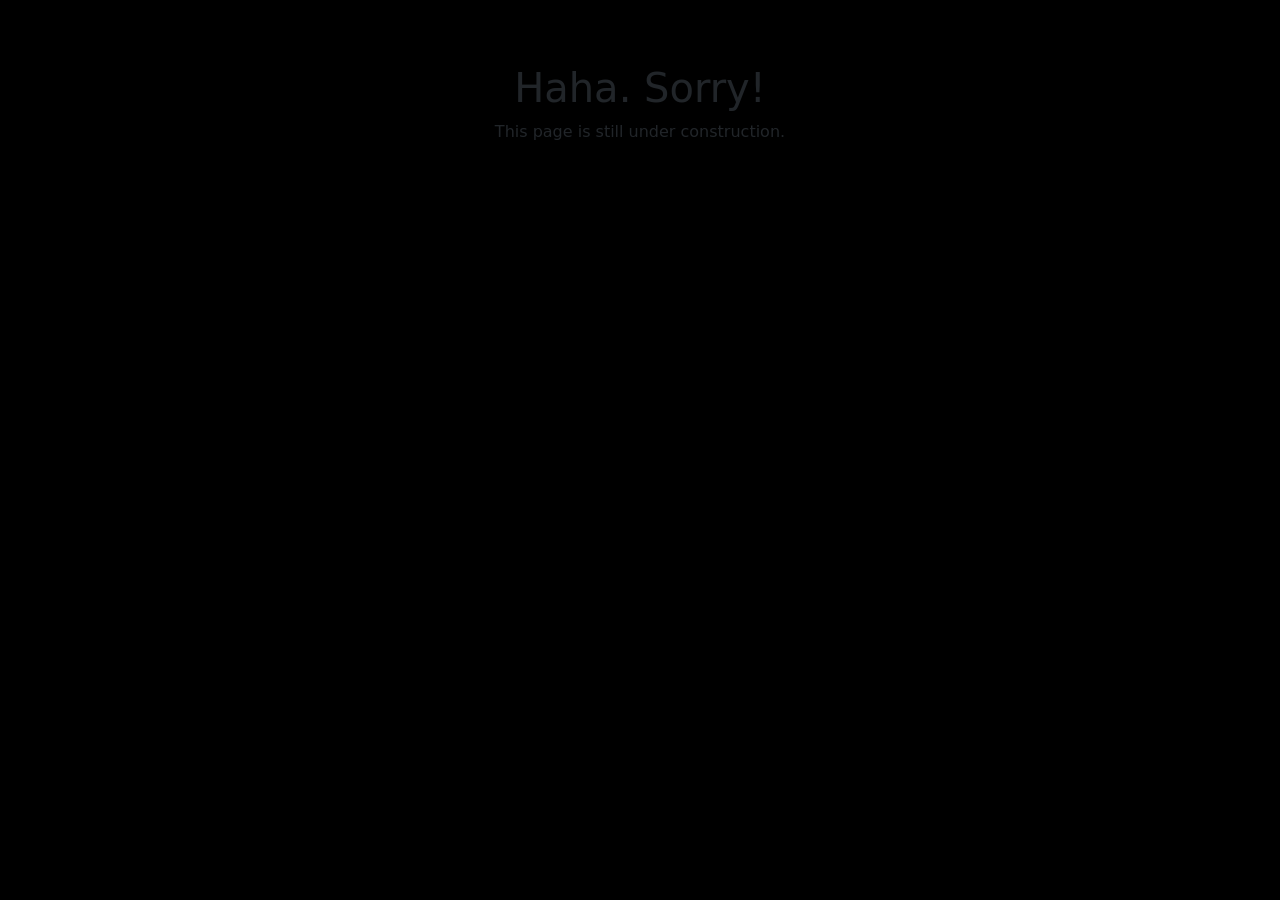
<file: index.html>
<!DOCTYPE html>
<html lang="en">

<head>
    <meta charset="UTF-8" />
    <meta http-equiv="X-UA-Compatible" content="IE=edge" />
    <meta name="viewport" content="width=device-width, initial-scale=1.0" />
    <title>Kate Jermina</title>
    <link rel="shortcut icon" type="image/png" href="images/favicon.ico" />
    <meta name="description"
        content="Kate Jermina | Portfolio. Connect with me if you want to collaborate for projects!">
    <meta name="keywords" content="portfolio, web developer, it">
    <meta name="author" content="Kate Jermina">
    <link href="https://cdn.jsdelivr.net/npm/bootstrap@5.0.2/dist/css/bootstrap.min.css" rel="stylesheet"
        integrity="sha384-EVSTQN3/azprG1Anm3QDgpJLIm9Nao0Yz1ztcQTwFspd3yD65VohhpuuCOmLASjC" crossorigin="anonymous">
    <link rel="stylesheet" href="css/styles.css" />
</head>

<body>
    <div class="content">
        <div class="video-container">
            <div class="content-text">
                <h1>Haha. Sorry!</h1>
                <p>This page is still under construction.</p>
            </div>

            <iframe class="video" height="100%" width="100%"
                src="https://www.youtube.com/embed/dQw4w9WgXcQ?autoplay=1&mute=1&showinfo=0&rel=0&loop=1?t=212"
                frameborder="0" allow="autoplay"></iframe>
        </div>
    </div>
</body>

<style>
    .content-text {
        position: sticky;
        padding-top: 5%;
        text-align: center;
        z-index: 100;
    }

    .video-container {
        width: 100vw;
        height: 100vh;
    }

    .video {
        position: absolute;
        top: 50%;
        left: 50%;
        width: 100vw;
        height: 100vh;
        transform: translate(-50%, -50%);
        z-index: 99;
    }
</style>

</html>
</file>
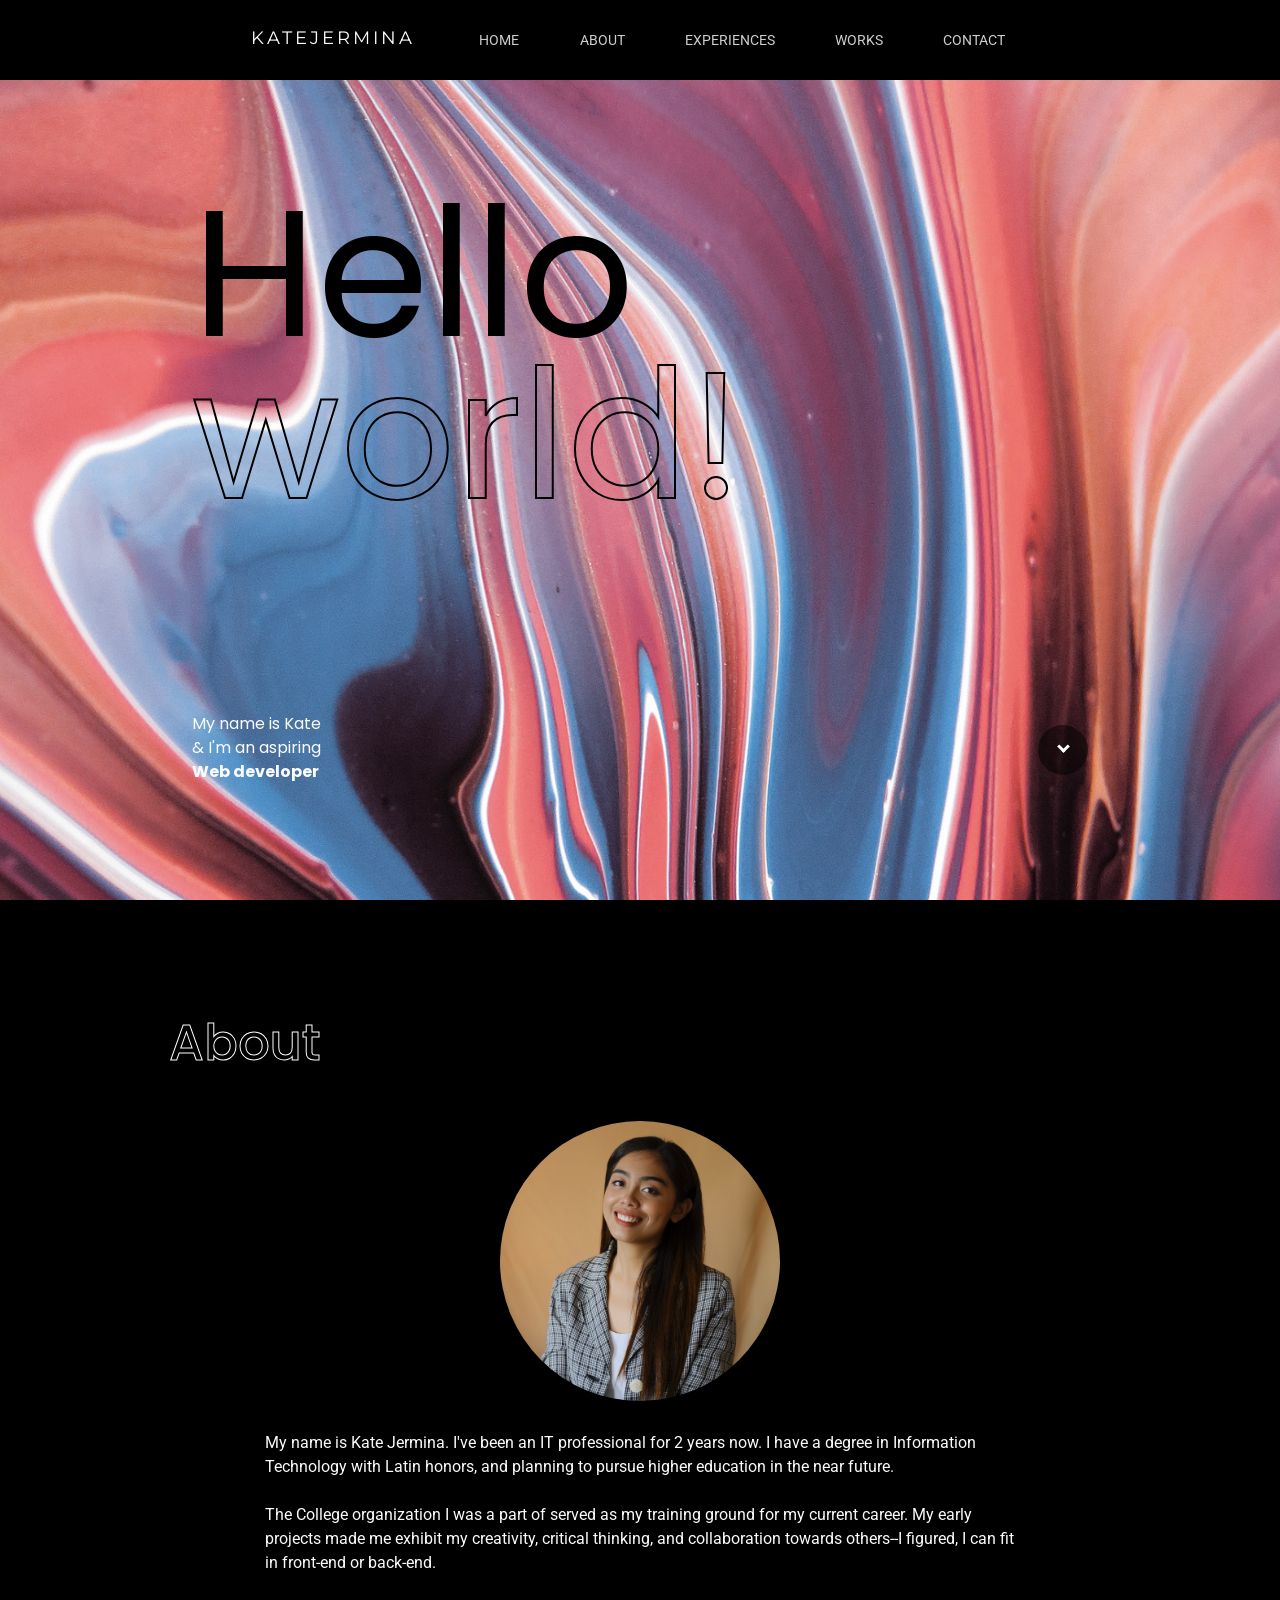
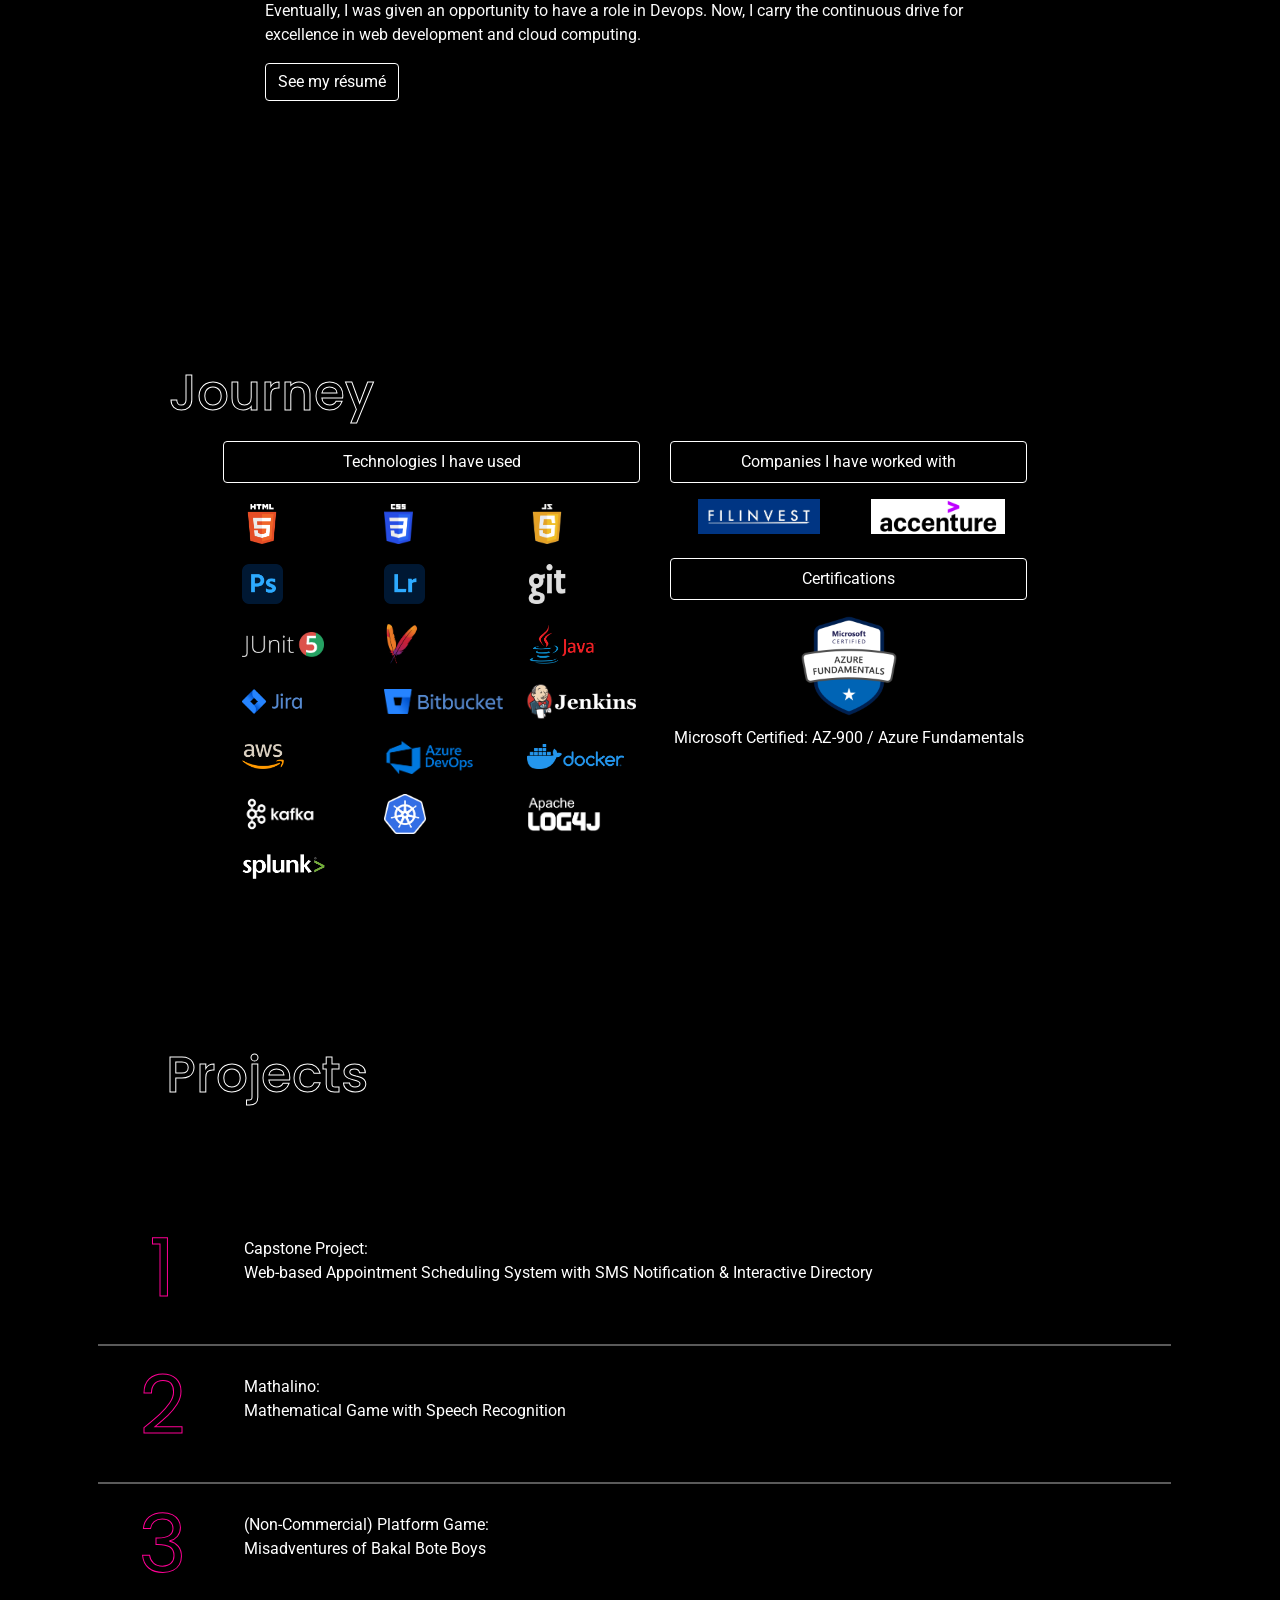
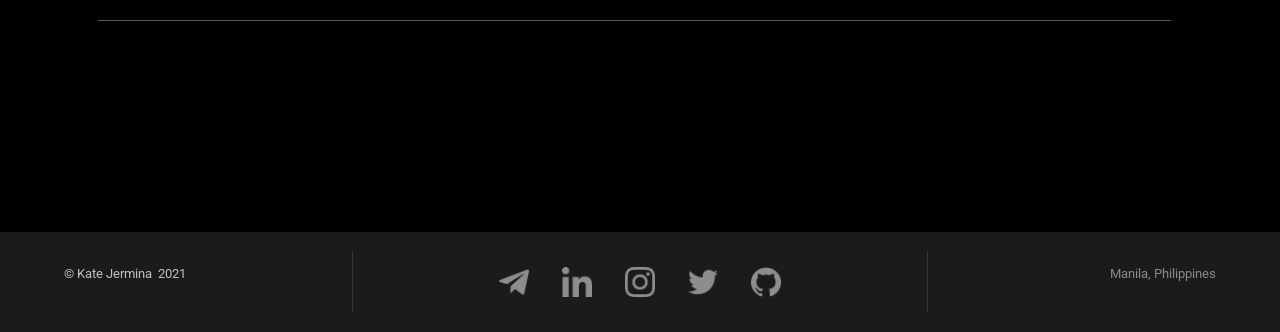
<file: src/index.html>
<!DOCTYPE html>
<html lang="en">

<head>
    <meta charset="UTF-8" />
    <meta http-equiv="X-UA-Compatible" content="IE=edge" />
    <meta name="viewport" content="width=device-width, initial-scale=1.0" />
    <title>Kate Jermina</title>
    <link rel="shortcut icon" type="image/png" href="images/favicon.ico" />
    <meta name="description" content="Kate Jermina | Portfolio. Connect with me if you want to collaborate for projects!">
    <meta name="keywords" content="portfolio, web developer, it">
    <meta name="author" content="Kate Jermina">
    <link rel="stylesheet" href="https://maxcdn.bootstrapcdn.com/bootstrap/4.0.0/css/bootstrap.min.css" integrity="sha384-Gn5384xqQ1aoWXA+058RXPxPg6fy4IWvTNh0E263XmFcJlSAwiGgFAW/dAiS6JXm" crossorigin="anonymous">
    <link rel="stylesheet" href="css/styles.css" />
</head>

<body>
    <div class="content">
        <header>
            <div class="top-menu">
                <a href="#">
                    <p class="logo">katejermina</p>
                </a>
                <div id="menuToggle" class="menu-toggle">
                    <img src="images/icons/menu.png" alt="" class="menu-button">
                </div>
                <div class="nav-links-full">
                    <a href="#home" class="nav-link">Home</a>
                    <a href="#about" class="nav-link">About</a>
                    <a href="#work" class="nav-link">Experiences</a>
                    <a href="#history" class="nav-link">Works</a>
                    <a href="#contact" class="nav-link">Contact</a>
                </div>
            </div>
        </header>
        <div class="nav-links nav-links-off" id="nav-links">
            <a href="#home" class="nav-link">Home</a>
            <a href="#about" class="nav-link">About</a>
            <a href="#work" class="nav-link">Experiences</a>
            <a href="#history" class="nav-link">Works</a>
            <a href="#contact" class="nav-link">Contact</a>
        </div>
        <div class="content-all">
            <div class="content-index" id="home">
                <div class="index-cover">
                    <div class="index-left">
                        <div class="index-text">
                            <h1 class="index-greeting hello">Hello<br>
                                <p class="world">world!</p>
                            </h1>
                        </div>
                        <div class="index-bottom">
                            <p class="index-intro">My name is Kate <br> & I'm an aspiring <br>
                                <b class="career">Web developer</b>
                            </p>
                            <a href="#about" class="index-scroll">
                                <div class="">
                                    <i class="arrow-down"></i>
                                </div>
                            </a>
                            <a href="#" class="index-scroll-up">
                                <div class="">
                                    <i class="arrow-up"></i>
                                </div>
                            </a>
                            <a href="#" class="index-scroll-up-full">
                                <div class="">
                                    <i class="arrow-up"></i>
                                </div>
                            </a>
                        </div>
                    </div>
                </div>
                <div class="index-right">
                </div>
            </div>
            <div class="content-pages">
                <div class="content-about" id="about">
                    <div class="about-spread">
                        <h1 class="content-h1">About</h1>
                        <div class="about-container container-fluid">
                            <div class="about-me-pic">
                                <img class="about-me-icon" src="images/icon.jpg " alt="icon" />
                            </div>
                            <div class="about-me-text">
                                <p>
                                    My name is Kate Jermina. I've been an IT professional for 2 years now. I have a degree in Information Technology with Latin honors, and planning to pursue higher education in the near future.
                                    <br><br>The College organization I was a part of served as my training ground for my current career. My early projects made me exhibit my creativity, critical thinking, and collaboration towards others--I figured, I can fit in front-end or back-end.
                                    <br><br>Eventually, I was given an opportunity to have a role in Devops. Now, I carry the continuous drive for excellence in web development and cloud computing.
                                </p>
                                <div class="resume-text">
                                    <button type="button" class="btn">See my <a href="/resume/Kate-Jermina-Resume.pdf" class="contact-resume">résumé</a> </button>
                                </div>
                            </div>
                        </div>
                    </div>
                </div>
                <div class="spacer-black"></div>
                <div class="content-work" id="work">
                    <div class="work-spread">
                        <h1 class="">Journey</h1>
                        <div class="work-content">
                            <div class="work-technologies">
                                <p class="work-text">
                                    Technologies I have used
                                </p>
                                <div class="tech-icons">
                                    <img class="tech-icon" src="images/icons/technologies/white/html.png" data-toggle="tooltip" title="HTML">
                                    <img class="tech-icon" src="images/icons/technologies/white/css3.png" data-toggle="tooltip" title="CSS">
                                    <img class="tech-icon" src="images/icons/technologies/white/javascript.png" data-toggle="tooltip" title="Javascript">
                                    <img class="tech-icon" src="images/icons/technologies/photoshop.png" data-toggle="tooltip" title="Photoshop">
                                    <img class="tech-icon" src="images/icons/technologies/lightroom.png" data-toggle="tooltip" title="Lightroom">
                                    <img class="tech-icon" src="images/icons/technologies/white/git.png" data-toggle="tooltip" title="Git">
                                    <img class="tech-icon-sm" src="images/icons/technologies/white/junit.png" data-toggle="tooltip" title="Junit">
                                    <img class="tech-icon" src="images/icons/technologies/maven.png" data-toggle="tooltip" title="Maven">
                                    <img class="tech-icon" src="images/icons/technologies/java.png" data-toggle="tooltip" title="Java">
                                    <img class="tech-icon-sm" src="images/icons/technologies/white/jira.png" data-toggle="tooltip" title="Jira Software">
                                    <img class="tech-icon-sm" src="images/icons/technologies/white/bitbucket.png" data-toggle="tooltip" title="Bitbucket">
                                    <img class="tech-icon-m" src="images/icons/technologies/white/jenkins.png" data-toggle="tooltip" title="Jenkins">
                                    <img class="tech-icon-sm" src="images/icons/technologies/white/aws.png" data-toggle="tooltip" title="AWS">
                                    <img class="tech-icon-m" src="images/icons/technologies/azure-devops.png" data-toggle="tooltip" title="Azure">
                                    <img class="tech-icon-sm" src="images/icons/technologies/docker.png" data-toggle="tooltip" title="Docker">
                                    <img class="tech-icon" src="images/icons/technologies/white/kafka.png" data-toggle="tooltip" title="Kafka">
                                    <img class="tech-icon" src="images/icons/technologies/white/kubernetes.png" data-toggle="tooltip" title="Kubernetes">
                                    <img class="tech-icon-m" src="images/icons/technologies/white/log4j.png" data-toggle="tooltip" title="Log4j">
                                    <img class="tech-icon-sm" src="images/icons/technologies/white/splunk.png" data-toggle="tooltip" title="Splunk">
                                </div>
                            </div>
                            <div class="work-companies">
                                <div class="work-history">
                                    <p class="work-text">
                                        Companies I have worked with
                                    </p>
                                    <div class="company-logos">
                                        <img src="images/logos/filinvest-logo.png" alt="filinvest-logo" class="company-logo" data-toggle="tooltip" title="Filinvest Inc." />
                                        <img src="images/logos/accenture-logo.png" style="background-color: white;" alt="accenture-logo" class="company-logo" data-toggle="tooltip" title="Accenture Inc." />
                                    </div>
                                </div>
                                <br>
                                <div class="certifications">
                                    <p class="work-text">Certifications</p>
                                    <div class="cert-content">
                                        <a href="https://www.youracclaim.com/badges/a265b9d2-3033-4e81-afff-cca720e3337f/public_url"><img src="images/logos/azure-fundamentals.png" alt="azure-fundamentals" class="cert-badge" data-toggle="tooltip" title="AZ-900"></a>
                                        <p style="color: #fff;">Microsoft Certified: AZ-900 / Azure Fundamentals</p>
                                    </div>
                                </div>
                            </div>
                        </div>
                    </div>
                </div>
                <div class="spacer-black"></div>
                <div class="content-history" id="history">
                    <div class="history-spread">
                        <h1 class="content-h1">Projects</h1>
                        <div class="work-section">
                            <div class="capstone">
                                <a href="#modal-capstone">
                                    <div class="project-title">
                                        <p class="number">1</p>
                                        <p class="project-button">Capstone Project: <br> Web-based Appointment Scheduling System with SMS Notification & Interactive Directory</p>
                                    </div>
                                </a>
                                <div id="modal-capstone" class="modal">
                                    <div class="modal-content">
                                        <a href="#history" class="modal-close">&times;</a>
                                        <div id="carousel-capstone" class="carousel slide" data-ride="carousel">
                                            <div class="carousel-inner">
                                                <div class="carousel-item active">
                                                    <img class="d-block w-100" src="images/works/capstone/01.png">
                                                </div>
                                                <div class="carousel-item">
                                                    <img class="d-block w-100" src="images/works/capstone/02.png">
                                                </div>
                                                <div class="carousel-item">
                                                    <img class="d-block w-100" src="images/works/capstone/03.png">
                                                </div>
                                                <div class="carousel-item">
                                                    <img class="d-block w-100" src="images/works/capstone/06.png">
                                                </div>
                                                <div class="carousel-item">
                                                    <img class="d-block w-100" src="images/works/capstone/08.png">
                                                </div>
                                            </div>
                                            <a class="carousel-control-prev" href="#carousel-capstone" role="button" data-slide="prev">
                                                <span class="carousel-control-prev-icon" aria-hidden="true"></span>
                                                <span class="sr-only">Previous</span>
                                            </a>
                                            <a class="carousel-control-next" href="#carousel-capstone" role="button" data-slide="next">
                                                <span class="carousel-control-next-icon" aria-hidden="true"></span>
                                                <span class="sr-only">Next</span>
                                            </a>
                                        </div>
                                        <div class="project-texts">
                                            <p class="project-info">Intended platform: Touchscreen device/Desktop</p>
                                            <p class="project-info">Technologies used: HTML, CSS, Javascript, JQuery, PHP, MySQL, XAMPP, Corel Draw, Photoshop, Lightroom</p>
                                            <p class="project-info">Keywords: Content Management System, Appointment Scheduling System, Mapping System, SMS </p>
                                        </div>
                                    </div>
                                </div>
                            </div>
                            <div class="speech">
                                <a href="#modal-speech">
                                    <div class="project-title">
                                        <p class="number">2</p>
                                        <p class="project-button">Mathalino: <br> Mathematical Game with Speech Recognition</p>
                                    </div>
                                </a>
                                <div id="modal-speech" class="modal">
                                    <div class="modal-content">
                                        <a href="#history" class="modal-close">&times;</a>
                                        <div id="carousel-mathalino" class="carousel slide" data-ride="carousel">
                                            <div class="carousel-inner">
                                                <div class="carousel-item active">
                                                    <img class="d-block w-100" src="images/works/mathalino/01.PNG">
                                                </div>
                                                <div class="carousel-item">
                                                    <img class="d-block w-100" src="images/works/mathalino/02.PNG">
                                                </div>
                                                <div class="carousel-item">
                                                    <img class="d-block w-100" src="images/works/mathalino/03.PNG">
                                                </div>
                                                <div class="carousel-item">
                                                    <img class="d-block w-100" src="images/works/mathalino/07.PNG">
                                                </div>
                                                <div class="carousel-item">
                                                    <img class="d-block w-100" src="images/works/mathalino/08.PNG">
                                                </div>
                                                <div class="carousel-item">
                                                    <img class="d-block w-100" src="images/works/mathalino/12.PNG">
                                                </div>
                                                <div class="carousel-item">
                                                    <img class="d-block w-100" src="images/works/mathalino/06.PNG">
                                                </div>
                                            </div>
                                            <a class="carousel-control-prev" href="#carousel-mathalino" role="button" data-slide="prev">
                                                <span class="carousel-control-prev-icon" aria-hidden="true"></span>
                                                <span class="sr-only">Previous</span>
                                            </a>
                                            <a class="carousel-control-next" href="#carousel-mathalino" role="button" data-slide="next">
                                                <span class="carousel-control-next-icon" aria-hidden="true"></span>
                                                <span class="sr-only">Next</span>
                                            </a>
                                        </div>
                                        <p class="project-info">Technologies/Software used: Visual Basic, MySQL, Speech Synthesizer (VB .Net), Microsoft Visual Studio</p>
                                        <p class="project-info">Keywords: Edutainment, Game, Interactive, Speech Recognition </p>
                                    </div>
                                </div>
                            </div>
                            <div class="game">
                                <a href="#modal-game">
                                    <div class="project-title">
                                        <p class="number">3</p>
                                        <p class="project-button">(Non-Commercial) Platform Game: <br> Misadventures of Bakal Bote Boys</p>
                                    </div>
                                </a>
                            </div>
                            <div id="modal-game" class="modal">
                                <div class="modal-content">
                                    <a href="#history" class="modal-close">&times;</a>
                                    <div class="img-full">
                                        <div id="carousel-game" class="carousel slide" data-ride="carousel">
                                            <div class="carousel-inner">
                                                <div class="carousel-item active">
                                                    <img class="d-block w-40" src="images/works/game/01.png">
                                                </div>
                                                <div class="carousel-item">
                                                    <img class="d-block w-40" src="images/works/game/02.png">
                                                </div>
                                                <div class="carousel-item">
                                                    <img class="d-block w-40" src="images/works/game/03.png">
                                                </div>
                                                <div class="carousel-item">
                                                    <img class="d-block  w-40" src="images/works/game/04.png">
                                                </div>
                                                <div class="carousel-item">
                                                    <img class="d-block  w-40" src="images/works/game/05.png">
                                                </div>
                                            </div>
                                        </div>
                                        <a class="carousel-control-prev" href="#carousel-game" role="button" data-slide="prev">
                                            <span class="carousel-control-prev-icon" aria-hidden="true"></span>
                                            <span class="sr-only">Previous</span>
                                        </a>
                                        <a class="carousel-control-next" href="#carousel-game" role="button" data-slide="next">
                                            <span class="carousel-control-next-icon" aria-hidden="true"></span>
                                            <span class="sr-only">Next</span>
                                        </a>
                                    </div>
                                    <div class="img-device">
                                        <div id="carousel-game-device" class="carousel slide" data-ride="carousel">
                                            <div class="carousel-inner">
                                                <div class="carousel-item active">
                                                    <img class="d-block w-100" src="images/works/game/device/01.PNG">
                                                </div>
                                                <div class="carousel-item">
                                                    <img class="d-block w-100" src="images/works/game/device/05.PNG">
                                                </div>
                                                <div class="carousel-item">
                                                    <img class="d-block w-100" src="images/works/game/device/06.PNG">
                                                </div>
                                                <div class="carousel-item">
                                                    <img class="d-block w-100" src="images/works/game/device/07.PNG">
                                                </div>
                                                <div class="carousel-item">
                                                    <img class="d-block w-100" src="images/works/game/device/09.PNG">
                                                </div>
                                                <div class="carousel-item">
                                                    <img class="d-block w-100" src="images/works/game/device/10.PNG">
                                                </div>
                                            </div>
                                            <a class="carousel-control-prev" href="#carousel-game-device" role="button" data-slide="prev">
                                                <span class="carousel-control-prev-icon" aria-hidden="true"></span>
                                                <span class="sr-only">Previous</span>
                                            </a>
                                            <a class="carousel-control-next" href="#carousel-game-device" role="button" data-slide="next">
                                                <span class="carousel-control-next-icon" aria-hidden="true"></span>
                                                <span class="sr-only">Next</span>
                                            </a>
                                        </div>
                                    </div>
                                    <p class="project-info">Technologies/Software used: Stencyl, Photoshop </p>
                                    <p class="project-info">Keywords: Platform game, Stencyll, Game Development </p>
                                </div>
                            </div>
                        </div>
                    </div>
                </div>
            </div>
            <div class="bottom-page">
                <div class="content-contact" id="contact">
                    <div class="footer-device">
                        <div class="social-icons">
                            <a href="mailto:kkjermina@gmail.com"><img src="images/icons/mail.png" alt="mail" class="social-icon" /></a>
                            <a href="https://www.linkedin.com/in/katejermina/"><img src="images/icons/linkedin.png" alt="linkedin" class="social-icon" /></a>
                            <a href="https://www.instagram.com/katejermina"><img src="images/icons/instagram.png" alt="instagram" class="social-icon" /></a>
                            <a href="https://www.twitter.com/"><img src="images/icons/twitter.png" alt="twitter" class="social-icon" /></a>
                            <a href="https://www.github.com/katejermina"><img src="images/icons/github.png" alt="github" class="social-icon github" /></a>
                        </div>
                        <div class="">
                            <p class="contact-text"><span>©&nbsp</span></span>Kate Jermina&nbsp&nbsp&nbsp2021 <br></p>
                        </div>
                    </div>
                    <div class="footer-full">
                        <div class="">
                            <p id='footer'><a class="credits"><span>©&nbsp</span></span>Kate Jermina</a> &nbsp2021</p>
                        </div>
                        <div class="social-icons">
                            <a href="mailto:kkjermina@gmail.com"><img src="images/icons/mail.png" alt="mail" class="social-icon" data-toggle="tooltip" title="Send a mail!" /></a>
                            <a href="https://www.linkedin.com/in/katejermina/"><img src="images/icons/linkedin.png" alt="linkedin" class="social-icon" data-toggle="tooltip" title="Linkedin" /></a>
                            <a href="https://www.instagram.com/katejermina"><img src="images/icons/instagram.png" alt="instagram" class="social-icon" data-toggle="tooltip" title="Instagram" /></a>
                            <a href="https://www.twitter.com/"><img src="images/icons/twitter.png" alt="twitter" class="social-icon" data-toggle="tooltip" title="Twitter" /></a>
                            <a href="https://www.github.com/katejermina"><img src="images/icons/github.png" alt="github" class="social-icon github" data-toggle="tooltip" title="Github" /></a>
                        </div>
                        <div class="">
                            <p class="contact-text-right">
                                Manila, Philippines
                            </p>
                        </div>
                    </div>
                </div>
            </div>
        </div>
    </div>
    </div>
    <script src="https://code.jquery.com/jquery-3.2.1.slim.min.js" integrity="sha384-KJ3o2DKtIkvYIK3UENzmM7KCkRr/rE9/Qpg6aAZGJwFDMVNA/GpGFF93hXpG5KkN" crossorigin="anonymous"></script>
    <script src="https://cdnjs.cloudflare.com/ajax/libs/popper.js/1.12.9/umd/popper.min.js" integrity="sha384-ApNbgh9B+Y1QKtv3Rn7W3mgPxhU9K/ScQsAP7hUibX39j7fakFPskvXusvfa0b4Q" crossorigin="anonymous"></script>
    <script src="https://maxcdn.bootstrapcdn.com/bootstrap/4.0.0/js/bootstrap.min.js" integrity="sha384-JZR6Spejh4U02d8jOt6vLEHfe/JQGiRRSQQxSfFWpi1MquVdAyjUar5+76PVCmYl" crossorigin="anonymous"></script>
    <script src='index.js'></script>
</body>

</html>
</file>
<file: css/styles.css>
@import url("https://fonts.googleapis.com/css2?family=Roboto&family=Roboto+Mono&display=swap");
@import url("https://fonts.googleapis.com/css2?family=Roboto&display=swap");
@import url("https://fonts.googleapis.com/css2?family=Source+Code+Pro&display=swap");
@import url("https://fonts.googleapis.com/css2?family=Damion&family=Source+Code+Pro&display=swap");
@import url("https://fonts.googleapis.com/css2?family=Poppins:wght@200;400&display=swap");
@import url("https://fonts.googleapis.com/css2?family=Montserrat:wght@300&display=swap");
@font-face {
  font-family: Mallinkha;
  src: url("../fonts/Mallinkha.otf");
}
@font-face {
  font-family: Origin Tech;
  src: url("../fonts/OriginTech.otf");
}
html {
  scroll-behavior: smooth;
}
body {
  margin: 0;
  padding: 0;
  min-height: 100vh;
  width: 100%;
  -ms-overflow-style: none;
  /* IE and Edge */
  scrollbar-width: none;
  /* Firefox */
  background-color: #000000;
}
body::-webkit-scrollbar {
  display: none;
}
::-moz-selection {
  background: #7c8a75;
  color: rgb(0, 0, 0);
}
::selection {
  background: #7c8a75;
  color: rgb(0, 0, 0);
}
.content-index {
  height: 100vh;
  width: auto;
  background-attachment: fixed;
  background-position: center center;
  background-repeat: no-repeat;
  background-size: cover;
}
header {
  background: #000000;
  z-index: 99;
  position: absolute;
  display: block;
  text-align: center;
  width: 100%;
  height: 80px;
  padding-left: 10%;
  padding-right: 10%;
}
.content-pages h1:hover {
  -webkit-text-stroke-width: 1px;
  -webkit-text-stroke-color: #7c8a75;
  transition: all 0.3s ease 0s;
}
.spacer-white {
  display: block;
  height: 50px;
  width: auto;
  background: rgb(255, 255, 255);
}
.spacer-black {
  display: block;
  height: 50px;
  width: auto;
  background: rgb(0, 0, 0);
}
.spacer-other {
  display: block;
  height: 50px;
  width: auto;
  background: #0a0b0e;
}
.content-index {
  height: 100vh;
}
.resume-text a {
  text-decoration: none;
  color: #fff;
}
.resume-text .btn {
  background-color: transparent;
  border: 1px solid #fff;
  color: #fff;
}
.resume-text .btn:hover {
  background-color: #7c8a75;
  border: 1pxsolid #7c8a75;
  color: #fff;
}
.content-work .work-text {
  font-family: "Roboto", sans-serif;
  border-radius: 4px;
  transition: all 0.3s ease 0s;
  color: #fff;
  border: 1px solid #ffffff;
  /* background-color: #7c8a75; */
}
.content-work .work-text:hover {
  transition: all 0.3s ease 0s;
  /* color: #ff0095; */
  border: 1px solid #ff0095;
  background: transparent;
}
.arrow-down {
  border: solid rgb(255, 255, 255);
  border-width: 0 3px 3px 0;
  display: inline-block;
  padding: 3px;
  transform: rotate(45deg);
  -webkit-transform: rotate(45deg);
}
/******************************















*******************************/
@media screen and (min-width: 0px) and (max-width: 500px) {
  .nav-links-full {
    display: none;
    visibility: hidden;
  }
  .content-index {
    height: 100vh;
  }
  .index-cover {
    height: 100%;
    width: 100vw;
    /* background-image: url("../images/bg-sml.png"); */
    background-color: #0a0b0e;
    background-attachment: fixed;
    background-position: left left;
    background-repeat: no-repeat;
  }
  header {
    z-index: 99;
    position: absolute;
    display: block;
    text-align: center;
    width: 100%;
    height: 80px;
    padding-left: 10%;
    padding-right: 10%;
  }
  .top-menu {
    display: grid;
    grid-template-columns: 90% 10%;
  }
  .top-menu a {
    text-decoration: none;
  }
  .logo {
    display: block;
    left: 0;
    top: 0;
    margin-top: 25px;
    font-family: "Montserrat", sans-serif;
    text-transform: uppercase;
    letter-spacing: 3px;
    color: #fff;
    font-size: 18px;
    transition: all 0.3s ease 0s;
  }

  .logo:hover {
    color: #7c8a75;
    transition: all 0.3s ease 0s;
  }
  .menu-toggle {
    position: relative;
    display: block;
    z-index: 999;
  }
  .menu-button {
    float: right;
    margin-top: 15px;
    height: 50px;
    width: 55px;
    padding: 10px;
    filter: invert(100%);
    z-index: 100;
    cursor: pointer;
  }
  .nav-links {
    display: none;
    z-index: 50;
    width: 100%;
    margin-top: 80px;
    transition: all 0.3s ease 0s;
  }
  .nav-link {
    background: rgb(0, 0, 0, 0.75);
    font-family: "Roboto", sans-serif;
    list-style: none;
    text-transform: uppercase;
    font-size: 14px;
    text-align: right;
    text-decoration: none;
    padding-right: 10vw;
    transition: all 0.3s ease 0s;
    color: #cdcdcd;
    border-bottom: 0.5px solid rgb(26, 26, 26);
  }
  .nav-link:hover {
    background: #7c8a75;
    color: rgb(0, 0, 0);
    transition: all 0.3s ease 0s;
    border: none;
  }
  .content-index .index-left {
    z-index: 10;
    position: absolute;
    color: #e5e5e5;
    height: 100vh;
    width: 100vw;
    padding: 15%;
    background: linear-gradient(#000, transparent, transparent);
  }
  .content-index .index-left .index-text {
    font-family: "Poppins", sans-serif;
    position: relative;
    transition: all 0.3s ease 0s;
    color: #e5e5e5;
  }
  .content-index .index-left h1 {
    font-family: "Poppins", sans-serif;
    font-weight: 400;
    line-height: 90%;
    font-size: 16vw;
    margin-top: 100px;
    transition: all 0.3s ease 0s;
  }
  .index-left .world {
    color: transparent;
    -webkit-text-stroke-width: 1px;
    -webkit-text-stroke-color: white;
    transition: all 0.3s ease 0s;
  }
  .index-left .world:hover {
    transition: all 0.3s ease 0s;
    font-size: 17vw;
  }
  .content-index .index-intro {
    font-family: "Poppins", sans-serif;
    font-weight: 400;
    color: #fafafa;
    position: absolute;
    bottom: 0;
    left: 0;
    text-align: left;
    margin-left: 15%;
    margin-bottom: 33%;
  }
  .content-index .index-scroll {
    position: absolute;
    bottom: 0;
    right: 0;
    margin-right: 15%;
    margin-bottom: 35%;
    padding-top: 10px;
    height: 50px;
    width: 50px;
    text-align: center;
    border-radius: 50%;
    background: rgb(0, 0, 0, 0.5);
  }
  .content-index .index-scroll:hover {
    background: #7c8a75;
    color: rgb(0, 0, 0);
  }

  .content-index .index-scroll-up {
    display: none;
    position: fixed;
    bottom: 0;
    right: 0;
    margin-right: 15%;
    margin-bottom: 35%;
    padding-top: 10px;
    height: 50px;
    width: 50px;
    text-align: center;
    border-radius: 50%;
    background: rgba(255, 255, 255, 0.5);
  }
  .index-scroll-up-full {
    display: none;
    visibility: hidden;
  }
  .arrow-up {
    border: solid rgb(255, 255, 255);
    border-width: 0 3px 3px 0;
    display: inline-block;
    padding: 3px;
    transform: rotate(-135deg);
    -webkit-transform: rotate(-135deg);
  }
  /******
            


            
    ******/
  .content-about {
    height: auto;
  }
  .content-about h1 {
    padding-top: 10px;
    padding-bottom: 10px;
    text-align: left;
    font-family: "Poppins", sans-serif;
    font-size: 50px;
    margin-left: 13%;
    color: transparent;
    -webkit-text-stroke-width: 1px;
    -webkit-text-stroke-color: white;
    transition: all 0.3s ease 0s;
  }
  .about-spread {
    height: 100vh;
    background: linear-gradient(#000000, transparent, transparent, #000);
    padding-top: 50px;
  }
  .content-about .about-me-pic {
    display: block;
    padding-left: 13%;
    padding-right: 13%;
    justify-content: center;
    align-items: center;
  }
  .content-about .about-me-icon {
    width: 80%;
    height: 80%;
    display: block;
    object-fit: cover;
    margin-left: auto;
    margin-right: auto;
    border-radius: 50%;
  }
  .content-about .about-me-text {
    font-family: "Roboto", sans-serif;
    font-weight: 400;
    color: #fafafa;
    text-align: justify;
    text-justify: inter-word;
    padding-top: 5%;
    padding-left: 13%;
    padding-right: 13%;
    padding-bottom: 50px;
  }

  /******
            


            
   ******/
  .content-work {
    /* height: 100vh; */
    background-color: #000000;
    border: solid #000000;
  }
  .content-work h1 {
    padding-top: 10px;
    padding-bottom: 10px;
    text-align: center;
    font-family: "Poppins", sans-serif;
    font-size: 50px;
    color: transparent;
    -webkit-text-stroke-width: 1px;
    -webkit-text-stroke-color: white;
    transition: all 0.3s ease 0s;
  }
  .work-spread {
    /* height: 100vh; */
    padding-left: 30px;
    padding-right: 30px;
    display: grid;
    grid-template-columns: 100%;
    justify-content: center;
    align-content: center;
    padding-bottom: 40px;
  }
  .content-work .tech-icons {
    display: grid;
    grid-template-columns: 25% 25% 25%;
    justify-items: left;
    justify-content: space-evenly;
    align-items: center;
    text-align: left;
    max-height: 280px;
    gap: 10px;
    overflow: auto;
  }
  .content-work .tech-icon {
    width: auto;
    height: 40px;
    max-height: 40px;
  }
  .content-work .tech-icon-sm {
    height: 20px;
    max-width: auto;
  }
  .tech-icon-m {
    height: 30px;
    max-width: auto;
  }
  .work-companies {
    margin-top: 30px;
    max-height: 50vh;
    min-height: 30vh;
    overflow: auto;
  }

  .content-work .work-text {
    padding: 8px;
    text-align: left;
  }
  .content-work .work-text:hover {
    padding: 8px;
    text-align: left;
  }
  .content-work .company-logos {
    display: grid;
    grid-template-columns: 50% 50%;
    justify-items: center;
    align-items: center;
    height: 35px;
  }
  .content-work .company-logo {
    height: 35px;
  }
  .content-work .certifications {
    display: grid;
    grid-template-columns: 100%;
    align-content: center;
  }
  .content-work .cert-badge {
    margin-left: 10%;
    margin-bottom: 10px;
    height: 50px;
  }
  /******
            



  ******/
  .content-history {
    height: 100vh;
    color: #fafafa;
    width: 100vw;
    /* background-image: url("../images/bg-sml-black.png"); */
    /* background-attachment: fixed;
                background-position: left left;
                background-repeat: no-repeat; */
  }
  .content-history .history-spread {
    height: 100vh;
    display: grid;
    grid-template-columns: 100%;
    background: linear-gradient(
      #000000,
      transparent,
      transparent,
      transparent,
      #000
    );
    padding-left: 5%;
    padding-right: 5%;
  }
  .content-history h1 {
    text-align: left;
    font-family: "Poppins", sans-serif;
    font-size: 50px;
    color: transparent;
    -webkit-text-stroke-width: 1px;
    -webkit-text-stroke-color: white;
    transition: all 0.3s ease 0s;
    margin-left: 10%;
    margin-top: 10%;
    padding-top: 10px;
    padding-bottom: 10px;
  }
  .content-history .work-section {
    overflow: auto;
  }
  .project-title {
    display: grid;
    grid-template-columns: 10% 90%;
    margin-bottom: 3%;
  }
  .number {
    display: block;
    height: 100%;
    width: 10vw;
    text-align: center;
    padding-left: 2%;
    padding-right: 2%;
    font-family: "Poppins", sans-serif;
    font-size: 10vw;
    color: transparent;
    -webkit-text-stroke-width: 1px;
    -webkit-text-stroke-color: #ff0095;
    border-top: solid 1px #5a5a5a;
    border-bottom: solid 1px #5a5a5a;
  }
  .project-button {
    display: inline;
    padding: 3%;
    width: 100%;
    height: 100%;
    border-top: solid 1px #5a5a5a;
    border-bottom: solid 1px #5a5a5a;
    background: rgb(0, 0, 0, 0.5);
  }
  .project-button:hover {
    background: -webkit-linear-gradient(
      to right,
      #4c9697,
      #54a4a7,
      transparent
    );
    background: linear-gradient(to right, #4c9697, #54a4a7, transparent);
  }
  .work-section a {
    text-decoration: none;
    color: #fff;
  }
  .modal {
    visibility: hidden;
    opacity: 0;
    top: 0;
    right: 0;
    bottom: 0;
    left: 0;
    display: flex;
    align-items: center;
    justify-content: center;
    background: rgb(0, 0, 0, 0.5);
    transition: all 0.4s;
  }
  .modal:target {
    visibility: visible;
    opacity: 1;
  }
  .modal-content {
    border-radius: 4px;
    width: 500px;
    max-width: 90%;
    background: rgba(124, 138, 117, 0.85);
    padding: 1em 2em;
  }
  .modal-close {
    position: absolute;
    top: 10px;
    right: 10px;
    font-size: 30px;
    height: 50px;
    height: 50px;
    color: #000000;
    /* background-color: indigo; */
    text-decoration: none;
  }
  .project-info {
    font-size: 12px;
  }
  .img-full {
    display: none;
  }
  /******
            



   ******/
  .content-contact {
    font-family: "Roboto", serif;
    font-size: 13px;
    color: #fafafa;
    height: 100px;
    width: 100vw;
  }
  .footer-full {
    display: none;
  }
  .footer-device {
    display: grid;
    grid-template-columns: 100%;
    padding-top: 15px;
    padding-left: 5%;
    padding-right: 5%;
    justify-content: center;
    justify-items: center;
    align-content: center;
    height: 100px;
  }
  .content-contact a,
  .content-contact .contact-text {
    text-decoration: none;
    color: #c0c0c0;
    text-align: center;
  }

  .content-contact .contact-text-sm {
    border: solid green;
    text-transform: uppercase;
    text-align: center;
    font-size: 8px;
  }
  .content-contact .social-icons {
    text-align: center;
    display: grid;
    grid-template-columns: 20% 20% 20% 20% 20%;
    justify-content: center;
    justify-items: center;
    align-content: center;
  }
  .content-contact .social-icon {
    height: 5vw;
    margin: 15px;
    transition: all 0.3s ease 0s;
    opacity: 50%;
  }
  .content-contact .social-icon:hover {
    transition: all 0.3s ease 0s;
    opacity: 100%;
  }
  .bottom-page {
    background-color: #000000;
  }
}
/******************************















*******************************/
@media screen and (min-width: 501px) and (max-width: 964px) {
  .nav-links-full {
    display: none;
    visibility: hidden;
  }
  .content-index {
    height: 100vh;
  }
  .index-cover {
    height: 100%;
    width: 100vw;
    /* background-image: url("../images/bg-lg.png"); */
    background-color: #0a0b0e;
    background-attachment: fixed;
    background-position: left left;
    background-repeat: no-repeat;
  }
  header {
    z-index: 99;
    position: absolute;
    display: block;
    text-align: center;
    width: 100%;
    height: 80px;
    padding-left: 10%;
    padding-right: 10%;
  }
  .top-menu {
    display: grid;
    grid-template-columns: 90% 10%;
  }
  .top-menu a {
    text-decoration: none;
  }
  .logo {
    display: block;
    left: 0;
    top: 0;
    margin-top: 25px;
    font-family: "Montserrat", sans-serif;
    text-transform: uppercase;
    letter-spacing: 3px;
    color: #fff;
    font-size: 18px;
    transition: all 0.3s ease 0s;
  }

  .logo:hover {
    color: #7c8a75;
    transition: all 0.3s ease 0s;
  }
  .menu-toggle {
    position: relative;
    display: block;
    z-index: 100;
  }
  .menu-button {
    float: right;
    margin-top: 15px;
    height: 50px;
    width: 55px;
    padding: 10px;
    filter: invert(100%);
    z-index: 100;
    cursor: pointer;
  }
  .nav-links {
    display: none;
    z-index: 50;
    width: 100%;
    margin-top: 80px;
    transition: all 0.3s ease 0s;
  }
  .nav-link {
    background: rgb(0, 0, 0, 0.75);
    font-family: "Roboto", sans-serif;
    list-style: none;
    text-transform: uppercase;
    font-size: 14px;
    text-align: right;
    text-decoration: none;
    padding-right: 10vw;
    transition: all 0.3s ease 0s;
    color: #cdcdcd;
    border-bottom: 0.5px solid rgb(26, 26, 26);
  }
  .nav-link:hover {
    background: #7c8a75;
    color: rgb(0, 0, 0);
    transition: all 0.3s ease 0s;
    border: none;
  }
  .content-index .index-left {
    z-index: 10;
    position: absolute;
    color: #e5e5e5;
    height: 100vh;
    width: 100vw;
    padding: 15%;
    background: linear-gradient(#000, transparent, transparent);
  }
  .content-index .index-left .index-text {
    font-family: "Poppins", sans-serif;
    position: relative;
    transition: all 0.3s ease 0s;
    color: #e5e5e5;
  }
  .content-index .index-left h1 {
    font-family: "Poppins", sans-serif;
    font-weight: 400;
    line-height: 90%;
    font-size: 65px;
    margin-top: 120px;
    transition: all 0.3s ease 0s;
  }
  .index-left .world {
    color: transparent;
    -webkit-text-stroke-width: 1px;
    -webkit-text-stroke-color: white;
    font-size: 65px;
    transition: all 0.3s ease 0s;
  }
  .index-left .world:hover {
    transition: all 0.3s ease 0s;
    font-size: 10vw;
  }
  .content-index .index-intro {
    font-family: "Poppins", sans-serif;
    font-weight: 400;
    color: #fafafa;
    position: absolute;
    bottom: 0;
    left: 0;
    text-align: left;
    margin-left: 15%;
    margin-bottom: 23%;
  }
  .content-index .index-scroll {
    position: absolute;
    bottom: 0;
    right: 0;
    margin-right: 15%;
    margin-bottom: 23%;
    padding-top: 10px;
    height: 50px;
    width: 50px;
    text-align: center;
    border-radius: 50%;
    background: rgb(0, 0, 0, 0.5);
  }
  .content-index .index-scroll:hover {
    background: #7c8a75;
    color: rgb(0, 0, 0);
  }

  .content-index .index-scroll-up {
    display: none;
    position: fixed;
    bottom: 0;
    right: 0;
    margin-right: 15%;
    margin-bottom: 35%;
    padding-top: 10px;
    height: 50px;
    width: 50px;
    text-align: center;
    border-radius: 50%;
    background: rgba(255, 255, 255, 0.5);
  }
  .index-scroll-up-full {
    display: none;
    visibility: hidden;
  }
  .arrow-up {
    border: solid rgb(255, 255, 255);
    border-width: 0 3px 3px 0;
    display: inline-block;
    padding: 3px;
    transform: rotate(-135deg);
    -webkit-transform: rotate(-135deg);
  }
  /******
            


            
    ******/
  .content-about {
    height: auto;
  }
  .content-about h1 {
    padding-top: 100px;
    padding-bottom: 10px;
    text-align: left;
    font-family: "Poppins", sans-serif;
    font-size: 50px;
    margin-left: 13%;
    color: transparent;
    -webkit-text-stroke-width: 1px;
    -webkit-text-stroke-color: white;
    transition: all 0.3s ease 0s;
  }
  .about-spread {
    height: 100vh;
    background: linear-gradient(transparent, transparent, #000);
  }
  .content-about .about-me-pic {
    display: block;
    padding-left: 13%;
    padding-right: 13%;
    justify-content: center;
    align-items: center;
  }
  .content-about .about-me-icon {
    width: 250px;
    height: 250px;
    display: block;
    object-fit: cover;
    margin-left: auto;
    margin-right: auto;
    border-radius: 50%;
  }
  .content-about .about-me-text {
    font-family: "Roboto", sans-serif;
    font-weight: 400;
    color: #fafafa;
    text-align: justify;
    text-justify: inter-word;
    padding-top: 5%;
    padding-left: 13%;
    padding-right: 13%;
    padding-bottom: 100px;
  }

  /******
            


            
   ******/
  .content-work {
    /* height: 100vh; */
    background-color: #000000;
    border: solid #000000;
  }
  .content-work h1 {
    padding-top: 10px;
    padding-bottom: 10px;
    text-align: left;
    font-family: "Poppins", sans-serif;
    font-size: 50px;
    color: transparent;
    -webkit-text-stroke-width: 1px;
    -webkit-text-stroke-color: white;
    transition: all 0.3s ease 0s;
  }
  .work-spread {
    /* height: 100vh; */
    padding-left: 100px;
    padding-right: 100px;
    display: grid;
    grid-template-columns: 100%;
    justify-content: center;
    align-content: center;
    padding-bottom: 40px;
  }
  .content-work .tech-icons {
    display: grid;
    grid-template-columns: 25% 25% 25%;
    justify-items: center;
    justify-content: center;
    align-items: center;
    text-align: center;
    max-height: 280px;
    gap: 10px;
    overflow: auto;
  }
  .content-work .tech-icon {
    width: auto;
    height: 40px;
    max-height: 40px;
  }
  .content-work .tech-icon-sm {
    height: 20px;
    max-width: auto;
  }
  .tech-icon-m {
    height: 30px;
    max-width: auto;
  }
  .work-companies {
    max-height: 50vh;
    min-height: 30vh;
    overflow: auto;
    padding-top: 30px;
  }
  .content-work .work-text {
    padding: 8px;
    text-align: left;
  }
  .content-work .company-logos {
    display: grid;
    grid-template-columns: 50% 50%;
    justify-items: center;
    align-items: center;
    height: 35px;
  }
  .content-work .company-logo {
    height: 35px;
  }
  .content-work .certifications {
    display: grid;
    grid-template-columns: 100%;
    justify-content: center;
    align-content: center;
  }
  .content-work .cert-badge {
    text-align: center;
    margin-left: 10%;
    margin-bottom: 10px;
    height: 100px;
  }
  /******
            



  ******/
  .content-history {
    height: 100vh;
    color: #fafafa;
    width: 100vw;
    /* background-image: url("../images/bg-sml-black.png"); */
    /* background-attachment: fixed;
                background-position: left left;
                background-repeat: no-repeat; */
  }
  .content-history .history-spread {
    height: 100vh;
    display: grid;
    grid-template-columns: 100%;
    background: linear-gradient(
      #000000,
      transparent,
      transparent,
      transparent,
      #000
    );
    padding-left: 5%;
    padding-right: 5%;
  }
  .content-history h1 {
    text-align: left;
    font-family: "Poppins", sans-serif;
    font-size: 50px;
    color: transparent;
    -webkit-text-stroke-width: 1px;
    -webkit-text-stroke-color: white;
    transition: all 0.3s ease 0s;
    margin-left: 10%;
    margin-top: 10%;
    padding-top: 10px;
    padding-bottom: 10px;
  }
  .content-history .work-section {
    overflow: auto;
  }
  .project-title {
    display: grid;
    grid-template-columns: 10% 90%;
    margin-bottom: 3%;
  }
  .number {
    display: block;
    height: 100%;
    width: 10vw;
    text-align: center;
    padding-left: 2%;
    padding-right: 2%;
    font-family: "Poppins", sans-serif;
    font-size: 10vw;
    color: transparent;
    -webkit-text-stroke-width: 1px;
    -webkit-text-stroke-color: #ff0095;
    border-top: solid 1px #5a5a5a;
    border-bottom: solid 1px #5a5a5a;
  }
  .project-button {
    display: inline;
    padding: 3%;
    width: 100%;
    height: 100%;
    border-top: solid 1px #5a5a5a;
    border-bottom: solid 1px #5a5a5a;
    background: rgb(0, 0, 0, 0.5);
  }
  .project-button:hover {
    background: -webkit-linear-gradient(
      to right,
      #4c9697,
      #54a4a7,
      transparent
    );
    background: linear-gradient(to right, #4c9697, #54a4a7, transparent);
  }
  .work-section a {
    text-decoration: none;
    color: #fff;
  }
  .modal {
    visibility: hidden;
    opacity: 0;
    top: 0;
    right: 0;
    bottom: 0;
    left: 0;
    display: flex;
    align-items: center;
    justify-content: center;
    background: rgb(0, 0, 0, 0.5);
    transition: all 0.4s;
  }
  .modal:target {
    visibility: visible;
    opacity: 1;
  }
  .modal-content {
    border-radius: 4px;
    width: 800px;
    max-height: 80vh;
    max-width: 80%;
    background: rgba(124, 138, 117, 0.85);
    padding: 1em 3em;
  }
  .modal-close {
    z-index: 999;
    position: absolute;
    top: 10px;
    right: 10px;
    font-size: 30px;
    height: 50px;
    height: 50px;
    color: #000000;
    /* background-color: indigo; */
    text-decoration: none;
  }

  .project-info {
    font-size: 12px;
  }
  .img-device {
    display: none;
  }
  /******
            



   ******/
  .content-contact {
    font-family: "Roboto", serif;
    font-size: 13px;
    color: #fafafa;
    height: 100px;
    width: 100vw;
  }
  .footer-full {
    display: none;
  }
  .footer-device {
    display: grid;
    grid-template-columns: 100%;
    padding-top: 15px;
    padding-left: 5%;
    padding-right: 5%;
    justify-content: center;
    justify-items: center;
    align-content: center;
    height: 100px;
  }
  .content-contact a,
  .content-contact .contact-text {
    text-decoration: none;
    color: #c0c0c0;
    text-align: center;
  }

  .content-contact .contact-text-sm {
    border: solid green;
    text-transform: uppercase;
    text-align: center;
    font-size: 8px;
  }
  .content-contact .social-icons {
    text-align: center;
    display: grid;
    grid-template-columns: 20% 20% 20% 20% 20%;
    justify-content: center;
    justify-items: center;
    align-content: center;
  }
  .content-contact .social-icon {
    height: 35px;
    margin: 15px;
    transition: all 0.3s ease 0s;
    opacity: 50%;
  }
  .content-contact .social-icon:hover {
    transition: all 0.3s ease 0s;
    opacity: 100%;
  }
  .bottom-page {
    background-color: #000000;
  }
}
/******************************















*******************************/
@media screen and (min-width: 965px) {
  .nav-links {
    visibility: hidden;
    display: none;
  }
  .menu-toggle {
    visibility: hidden;
    display: none;
  }
  .index-cover {
    height: 100vh;
    width: 100vw;
    /* background-image: url("../images/bg-lg.png"); */
    background-color: #0a0b0e;
    background-attachment: fixed;
    background-size: cover;
    background-position: center center;
    background-repeat: no-repeat;
  }
  header {
    z-index: 99;
    position: absolute;
    text-align: center;
    width: 100vw;
    height: 80px;
  }
  .top-menu {
    display: grid;
    grid-template-columns: 25% 75%;
    height: 80px;
    padding-left: 10%;
    padding-right: 10%;
  }
  .top-menu a {
    text-decoration: none;
  }
  .logo {
    display: block;
    margin-top: 25px;
    font-family: "Montserrat", sans-serif;
    text-transform: uppercase;
    letter-spacing: 3px;
    color: #fff;
    font-size: 18px;
    transition: all 0.3s ease 0s;
  }
  .logo:hover {
    color: #7c8a75;
    transition: all 0.3s ease 0s;
  }
  .nav-links-full {
    display: flex;
    justify-content: space-evenly;
    justify-items: center;
    align-items: center;
  }
  .nav-link {
    font-family: "Roboto", sans-serif;
    text-transform: uppercase;
    font-size: 14px;
    text-align: right;
    text-decoration: none;
    transition: all 0.3s ease 0s;
    color: #cdcdcd;
  }
  .nav-link:hover {
    background: #7c8a75;
    color: rgb(0, 0, 0);
    transition: all 0.3s ease 0s;
    border: none;
  }
  .content-index .index-left {
    position: absolute;
    color: #e5e5e5;
    height: 100vh;
    width: 100vw;
    padding: 15%;
  }
  .content-index .index-left .index-text {
    font-family: "Poppins", sans-serif;
    position: relative;
    display: block;
    transition: all 0.3s ease 0s;
    color: #e5e5e5;
  }
  .content-index .index-left h1 {
    font-family: "Poppins", sans-serif;
    font-weight: 400;
    line-height: 90%;
    font-size: 20vh;
    transition: all 0.3s ease 0s;
    color: #e5e5e5;
  }
  .index-left .world {
    color: transparent;
    -webkit-text-stroke-width: 2px;
    -webkit-text-stroke-color: #e5e5e5;
    transition: all 0.3s ease 0s;
  }
  .index-left .world:hover {
    transition: all 0.3s ease 0s;
    font-size: 21vh;
  }
  .index-bottom {
    position: absolute;
    left: 0;
    bottom: 0;
    display: grid;
    grid-template-columns: 90% 10%;
    margin-bottom: 100px;
    padding-left: 15%;
    padding-right: 15%;
    width: 100%;
  }
  .content-index .index-intro {
    display: block;
    font-family: "Poppins", sans-serif;
    font-weight: 400;
    color: #fafafa;
    text-align: left;
  }

  .content-index .scroll-box:hover {
    background: #7c8a75;
    color: rgb(0, 0, 0);
  }

  .index-scroll {
    width: 50px;
    height: 50px;
    padding-top: 9px;
    text-align: center;
    position: absolute;
    top: 0;
    right: 0;
    display: inline;
    float: right;
    border-radius: 50%;
    margin-top: 1%;
    margin-right: 15%;
    background: rgba(0, 0, 0, 0.5);
  }

  .index-scroll:hover {
    background: rgb(124, 138, 117);
  }

  .index-scroll-up {
    display: none;
    visibility: hidden;
  }

  .content-index .index-scroll-up-full {
    display: none;
    position: fixed;
    bottom: 0;
    right: 0;
    margin-right: 15%;
    margin-bottom: 6%;
    padding-top: 10px;
    height: 50px;
    width: 50px;
    text-align: center;
    border-radius: 50%;
    background: rgba(255, 255, 255, 0.5);
  }

  .index-scroll-up-full:hover {
    background: rgb(124, 138, 117);
  }

  .arrow-up {
    border: solid rgb(255, 255, 255);
    border-width: 0 3px 3px 0;
    display: inline-block;
    padding: 3px;
    transform: rotate(-135deg);
    -webkit-transform: rotate(-135deg);
  }
  /******
                    
        
        
                    
  ******/
  .content-about {
    height: 100vh;
  }
  .content-about h1 {
    margin-top: 100px;
    padding-top: 10px;
    padding-bottom: 10px;
    text-align: left;
    font-family: "Poppins", sans-serif;
    font-size: 50px;
    padding-left: 13%;
    color: transparent;
    -webkit-text-stroke-width: 1px;
    -webkit-text-stroke-color: white;
    transition: all 0.3s ease 0s;
  }
  .about-spread {
    height: 100vh;
    background: linear-gradient(transparent, transparent, #000000);
  }
  .about-container {
    width: 100%;
    display: grid;
    grid-template-columns: 100%;
    justify-content: center;
    justify-items: center;
    align-content: center;
    align-items: center;
  }
  .content-about .about-me-pic {
    display: block;
    justify-content: center;
    align-items: center;
    margin: 30px;
  }
  .content-about .about-me-icon {
    width: 280px;
    display: block;
    object-fit: cover;
    margin-left: auto;
    margin-right: auto;
    border-radius: 50%;
  }
  .content-about .about-me-text {
    display: block;
    font-family: "Roboto", sans-serif;
    font-weight: 400;
    color: #fafafa;
    width: 750px;
    margin-left: 1%;
    margin-right: 1%;
  }
  /******
                    
        
        
                    
  ******/
  .content-work {
    /* height: 100vh; */
    background-color: #000;
  }
  .content-work .work-spread {
    /* height: 100vh; */
    border: solid #000;
  }
  .content-work h1 {
    padding-top: 10px;
    padding-bottom: 10px;
    text-align: left;
    font-family: "Poppins", sans-serif;
    margin-top: 100px;
    font-size: 50px;
    color: transparent;
    -webkit-text-stroke-width: 1px;
    -webkit-text-stroke-color: white;
    transition: all 0.3s ease 0s;
    padding-left: 13%;
  }
  .work-content {
    padding-left: 220px;
    padding-right: 220px;
    display: grid;
    grid-template-columns: 50% 50%;
    justify-content: center;
  }
  .content-work .work-technologies {
    height: 100%;
  }
  .content-work .tech-icons {
    display: grid;
    grid-template-columns: 25% 25% 25%;
    justify-items: left;
    justify-content: space-around;
    align-items: center;
    text-align: center;
    max-height: 380px;
    gap: 10px;
    overflow: auto;
  }
  .content-work .tech-icon {
    width: auto;
    margin: 5px;
    height: 50px;
    max-height: 40px;
  }
  .content-work .tech-icon-sm {
    margin: 5px;
    height: 25px;
    max-width: auto;
  }
  .tech-icon-m {
    margin: 5px;
    height: 35px;
    max-width: auto;
  }
  .content-work .work-companies {
    max-height: 50vh;
    min-height: 30vh;
    overflow: auto;
    padding-left: 30px;
    padding-right: 30px;
  }
  .content-work .work-text {
    padding: 8px;
    text-align: center;
  }
  .content-work .company-logos {
    display: grid;
    grid-template-columns: 50% 50%;
    justify-items: center;
    align-items: center;
    height: 35px;
  }
  .content-work .company-logo {
    height: 35px;
  }
  .cert-content {
    display: grid;
    grid-template-columns: 100%;
    align-content: center;
    justify-content: center;
    justify-items: center;
    align-items: center;
  }
  .content-work .cert-badge {
    margin-bottom: 10px;
    height: 100px;
  }
  /******
                    
        
        
                    
  ******/
  .content-history {
    height: 100vh;
  }
  .content-history .history-spread {
    height: 100vh;
    border-top: solid black;
    background: linear-gradient(#000000, transparent, transparent, transparent);
  }
  .content-history h1 {
    padding-top: 10px;
    padding-bottom: 10px;
    margin-top: 100px;
    text-align: left;
    font-family: "Poppins", sans-serif;
    font-size: 50px;
    padding-left: 13%;
    color: transparent;
    -webkit-text-stroke-width: 1px;
    -webkit-text-stroke-color: white;
    transition: all 0.3s ease 0s;
  }
  .content-history .work-section {
    display: grid;
    grid-template-columns: 100%;
    margin-top: 100px;
    padding-left: 50px;
    padding-right: 50px;
    overflow: auto;
  }
  .project-title {
    display: grid;
    grid-template-columns: 10% 90%;
    justify-content: center;
    justify-items: center;
    align-items: center;
    align-content: center;
    padding-left: 5%;
    padding-right: 5%;
  }
  .number {
    display: block;
    height: 100%;
    width: 10vw;
    text-align: center;
    padding-left: 2%;
    padding-right: 2%;
    font-family: "Poppins", sans-serif;
    font-size: 80px;
    color: transparent;
    -webkit-text-stroke-width: 1px;
    -webkit-text-stroke-color: #ff0095;
    border-top: solid 1px #5a5a5a;
    border-bottom: solid 1px #5a5a5a;
  }
  .project-button {
    display: inline;
    padding: 3%;
    width: 100%;
    height: 100%;
    border-top: solid 1px #5a5a5a;
    border-bottom: solid 1px #5a5a5a;
    background: rgb(0, 0, 0, 0.5);
  }
  .project-button:hover {
    background: -webkit-linear-gradient(
      to right,
      #4c9697,
      #54a4a7,
      transparent
    );
    background: linear-gradient(to right, #4c9697, #54a4a7, transparent);
  }
  .work-section {
    display: grid;
    grid-template-columns: 100%;
  }
  .work-section a {
    text-decoration: none;
    color: #fff;
  }
  .modal {
    visibility: hidden;
    opacity: 0;
    top: 0;
    right: 0;
    bottom: 0;
    left: 0;
    display: flex;
    align-items: center;
    justify-content: center;
    background: rgb(0, 0, 0, 0.5);
    transition: all 0.4s;
  }
  .modal:target {
    visibility: visible;
    opacity: 1;
  }
  .modal-content {
    border-radius: 4px;
    width: 800px;
    max-height: 80vh;
    max-width: 80%;
    background: rgba(124, 138, 117, 0.85);
    padding: 1em 3em;
  }
  .modal-close {
    z-index: 999;
    position: absolute;
    top: 10px;
    right: 10px;
    font-size: 30px;
    height: 50px;
    height: 50px;
    color: #000000;
    /* background-color: indigo; */
    text-decoration: none;
  }
  .project-info {
    font-size: 15px;
    color: #fff;
  }
  .project-texts {
    padding: 10px;
  }
  .img-device {
    display: none;
  }
  /******
                    
        
        
                    
           ******/

  .footer-device {
    display: none;
  }
  .content-contact {
    font-family: "Roboto", serif;
    font-size: 13px;
    color: #fafafa;
    height: 100px;
    width: 100vw;
  }
  .footer-full {
    height: 100px;
    width: 100vw;
    display: grid;
    grid-template-columns: 25% 50% 25%;
    align-items: center;
    align-content: center;
    padding-left: 5%;
    padding-right: 5%;
  }
  .content-contact a,
  .content-contact p {
    text-decoration: none;
    color: #c0c0c0;
  }
  .content-contact .contact-text-right {
    text-align: right;
    color: #8a8a8a;
  }
  .content-contact .social-icons {
    align-items: center;
    justify-content: center;
    text-align: center;
    border-left: 1px solid #35393c;
    border-right: 1px solid #35393c;
  }
  .content-contact .social-icon {
    height: 30px;
    margin: 15px;
    transition: all 0.3s ease 0s;
    filter: grayscale(100%);
    opacity: 50%;
  }
  .content-contact .social-icon:hover {
    transition: all 0.3s ease 0s;
    filter: none;
    opacity: 100%;
  }

  .bottom-page {
    background-color: #1b1b1b;
  }
}
/******************************















*******************************/
.content-about,
.content-history {
  width: 100vw;
  background-attachment: fixed;
  background-position: left left;
  background-color: #000000;
  background-image: url("data:image/svg+xml,%3Csvg xmlns='http://www.w3.org/2000/svg' width='600' height='600' viewBox='0 0 600 600'%3E%3Cpath fill='%23e3e3e3' fill-opacity='0.26' d='M600 325.1v-1.17c-6.5 3.83-13.06 7.64-14.68 8.64-10.6 6.56-18.57 12.56-24.68 19.09-5.58 5.95-12.44 10.06-22.42 14.15-1.45.6-2.96 1.2-4.83 1.9l-4.75 1.82c-9.78 3.75-14.8 6.27-18.98 10.1-4.23 3.88-9.65 6.6-16.77 8.84-1.95.6-3.99 1.17-6.47 1.8l-6.14 1.53c-5.29 1.35-8.3 2.37-10.54 3.78-3.08 1.92-6.63 3.26-12.74 5.03a384.1 384.1 0 0 1-4.82 1.36c-2.04.58-3.6 1.04-5.17 1.52a110.03 110.03 0 0 0-11.2 4.05c-2.7 1.15-5.5 3.93-8.78 8.4a157.68 157.68 0 0 0-6.15 9.2c-5.75 9.07-7.58 11.74-10.24 14.51a50.97 50.97 0 0 1-4.6 4.22c-2.33 1.9-10.39 7.54-11.81 8.74a14.68 14.68 0 0 0-3.67 4.15c-1.24 2.3-1.9 4.57-2.78 8.87-2.17 10.61-3.52 14.81-8.2 22.1-4.07 6.33-6.8 9.88-9.83 12.99-.47.48-.95.96-1.5 1.48l-3.75 3.56c-1.67 1.6-3.18 3.12-4.86 4.9a42.44 42.44 0 0 0-9.89 16.94c-2.5 8.13-2.72 15.47-1.76 27.22.47 5.82.51 6.36.51 8.18 0 10.51.12 17.53.63 25.78.24 4.05.56 7.8.97 11.22h.9c-1.13-9.58-1.5-21.83-1.5-37 0-1.86-.04-2.4-.52-8.26-.94-11.63-.72-18.87 1.73-26.85a41.44 41.44 0 0 1 9.65-16.55c1.67-1.76 3.18-3.27 4.83-4.85.63-.6 3.13-2.96 3.75-3.57a71.6 71.6 0 0 0 1.52-1.5c3.09-3.16 5.86-6.76 9.96-13.15 4.77-7.42 6.15-11.71 8.34-22.44.86-4.21 1.5-6.4 2.68-8.6.68-1.25 1.79-2.48 3.43-3.86 1.38-1.15 9.43-6.8 11.8-8.72 1.71-1.4 3.26-2.81 4.7-4.3 2.72-2.85 4.56-5.54 10.36-14.67a156.9 156.9 0 0 1 6.1-9.15c3.2-4.33 5.9-7.01 8.37-8.07 3.5-1.5 7.06-2.77 11.1-4.02a233.84 233.84 0 0 1 7.6-2.2l2.38-.67c6.19-1.79 9.81-3.16 12.98-5.15 2.14-1.33 5.08-2.33 10.27-3.65l6.14-1.53c2.5-.63 4.55-1.2 6.52-1.82 7.24-2.27 12.79-5.06 17.15-9.05 4.05-3.72 9-6.2 18.66-9.9l4.75-1.82c1.87-.72 3.39-1.31 4.85-1.91 10.1-4.15 17.07-8.32 22.76-14.4 6.05-6.45 13.95-12.4 24.49-18.92 1.56-.96 7.82-4.6 14.15-8.33v-64.58c-4 8.15-8.52 14.85-12.7 17.9-2.51 1.82-5.38 4.02-9.04 6.92a1063.87 1063.87 0 0 0-6.23 4.98l-1.27 1.02a2309.25 2309.25 0 0 1-4.87 3.9c-7.55 6-12.9 10.05-17.61 13.19-3.1 2.06-3.86 2.78-8.06 7.13-5.84 6.07-11.72 8.62-29.15 10.95-11.3 1.5-20.04 4.91-30.75 11.07-1.65.94-7.27 4.27-6.97 4.1-2.7 1.58-4.69 2.69-6.64 3.66-5.63 2.8-10.47 4.17-15.71 4.17-17.13 0-41.44 11.51-51.63 22.83-12.05 13.4-31.42 27.7-45.25 31.16-7.4 1.85-11.85 7.05-14.04 14.69-1.26 4.4-1.58 8.28-1.58 13.82 0 .82.01.98.24 3.63.45 5.18.35 8.72-.77 13.26-1.53 6.2-4.89 12.6-10.59 19.43-13.87 16.65-22.88 46.58-22.88 71.68 0 2.39.02 4.26.06 8.75.12 10.8.1 15.8-.22 21.95-.56 11.18-2.09 20.73-5 29.3h-1.05c2.94-8.56 4.49-18.12 5.05-29.35.31-6.13.34-11.1.22-21.9-.04-4.48-.06-6.36-.06-8.75 0-25.32 9.07-55.47 23.12-72.32 5.6-6.72 8.88-12.99 10.38-19.03 1.09-4.4 1.18-7.85.74-12.93-.23-2.7-.24-2.86-.24-3.72 0-5.62.32-9.57 1.62-14.1 2.28-7.95 6.97-13.44 14.76-15.39 13.6-3.4 32.82-17.59 44.75-30.84C409 360.14 433.58 348.5 451 348.5c5.07 0 9.77-1.33 15.26-4.07 1.93-.96 3.9-2.05 6.58-3.62-.3.18 5.33-3.16 6.98-4.11 10.82-6.21 19.66-9.67 31.11-11.2 17.23-2.3 22.9-4.75 28.57-10.64 4.25-4.41 5.04-5.16 8.22-7.28 4.68-3.11 10.01-7.14 17.55-13.14a1113.33 1113.33 0 0 0 4.86-3.89l1.28-1.02a4668.54 4668.54 0 0 1 6.23-4.98c3.67-2.9 6.55-5.12 9.07-6.95 4.37-3.19 9.16-10.56 13.29-19.4v66.9zm0-116.23c-.62.01-1.27.06-1.95.13-6.13.63-13.83 3.45-21.83 7.45-3.64 1.82-8.46 2.67-14.17 2.71-4.7.04-9.72-.47-14.73-1.33-1.7-.3-3.26-.61-4.67-.93a31.55 31.55 0 0 0-3.55-.57 273.4 273.4 0 0 0-16.66-.88c-10.42-.16-17.2.74-17.97 2.73-.38.97.6 2.55 3.03 4.87 1.01.97 2.22 2.03 4.04 3.55a1746.07 1746.07 0 0 0 4.79 4.02c1.39 1.2 3.1 1.92 5.5 2.5.7.16.86.2 2.64.54 3.53.7 5.03 1.25 6.15 2.63 1.41 1.76 1.4 4.54-.15 8.88-2.44 6.83-5.72 10.05-10.19 10.33-3.63.23-7.6-1.29-14.52-5.06-4.53-2.47-6.82-7.3-8.32-15.26-.17-.87-.32-1.78-.5-2.86l-.43-2.76c-1.05-6.58-1.9-9.2-3.73-10.11-.81-.4-1.59-.74-2.36-1-2.27-.77-4.6-1.02-8.1-.92-2.29.07-14.7 1-13.77.93-20.55 1.37-28.8 5.05-37.09 14.99a133.07 133.07 0 0 0-4.25 5.44l-2.3 3.09-2.51 3.32c-4.1 5.36-7.06 8.48-10.39 11.12-.65.52-1.33 1.04-2.13 1.62l-4.11 2.94a106.8 106.8 0 0 0-5.16 3.99c-4.55 3.74-9.74 8.6-16.25 15.38-8.25 8.58-11.78 13.54-11.7 15.95.07 1.65 1.64 2.11 6.79 2.38 1.61.09 2.15.12 2.98.2 2.95.24 5.09.73 6.81 1.68 7.48 4.15 11.63 7.26 13.95 11.58 3.3 6.15.8 12.88-8.89 20.26-8.28 6.3-11.1 10.37-11.31 14.96-.06 1.17 0 1.93.26 4.43.69 6.47.25 10.65-2.8 17.42a44.23 44.23 0 0 1-4.16 7.53c-2.82 3.97-5.47 5.74-10.6 7.69-.43.16-3.34 1.23-4.27 1.59-1.8.68-3.38 1.36-5.01 2.14-4.18 2-8.4 4.6-13.1 8.24-8.44 6.51-13.23 14.56-15.98 25.06-1.1 4.2-1.55 6.81-2.8 15.21-1.26 8.6-2.17 12.64-4.08 16.55-2.1 4.28-11.93 26.59-12.97 28.88a382.7 382.7 0 0 1-6.37 13.41c-4.07 8.11-7.61 14.07-10.73 17.81-5.38 6.46-8.98 14.37-13.77 28.42a810.14 810.14 0 0 0-1.89 5.6c-1.8 5.35-2.96 8.6-4.26 11.85-6.13 15.32-25.43 26.31-46.46 26.31-11.2 0-20.58-2.74-31.02-8.55-5.6-3.13-4.55-2.42-22.26-14.54-14.33-9.8-17.7-10.73-20.47-6.9-.37.5-1.81 2.74-1.83 2.77a52.24 52.24 0 0 1-4.94 5.9c-.73.79-5.52 5.87-6.97 7.45-2.38 2.6-4.3 4.81-5.98 6.93a45.6 45.6 0 0 0-5.08 7.66c-1.29 2.57-1.9 5.25-2.66 10.6a997.6 997.6 0 0 1-.46 3.18h-1l.47-3.32c.77-5.45 1.4-8.2 2.75-10.9a46.54 46.54 0 0 1 5.2-7.84c1.7-2.14 3.63-4.38 6.03-6.98 1.45-1.59 6.24-6.68 6.96-7.46a51.58 51.58 0 0 0 4.84-5.78s1.47-2.26 1.86-2.8c3.25-4.5 7.08-3.44 21.84 6.67 17.67 12.08 16.62 11.38 22.19 14.48 10.3 5.73 19.5 8.43 30.53 8.43 20.65 0 39.57-10.77 45.54-25.69a219.7 219.7 0 0 0 4.24-11.8 6752.32 6752.32 0 0 0 1.88-5.6c4.83-14.16 8.47-22.14 13.96-28.73 3.05-3.66 6.56-9.57 10.6-17.61 1.97-3.93 4.04-8.31 6.35-13.38 1.03-2.28 10.88-24.61 12.98-28.91 1.85-3.79 2.75-7.76 4-16.25 1.24-8.44 1.7-11.07 2.81-15.32 2.8-10.7 7.71-18.94 16.33-25.6a73.18 73.18 0 0 1 13.29-8.35c1.66-.8 3.27-1.48 5.08-2.18.94-.36 3.86-1.43 4.28-1.59 4.95-1.88 7.44-3.55 10.14-7.33 1.35-1.9 2.68-4.3 4.06-7.37 2.97-6.58 3.39-10.59 2.72-16.9a27.13 27.13 0 0 1-.27-4.58c.22-4.94 3.21-9.24 11.7-15.7 9.33-7.11 11.66-13.34 8.62-19-2.2-4.09-6.25-7.12-13.55-11.17-1.57-.88-3.6-1.33-6.42-1.57-.8-.07-1.34-.1-2.95-.19-5.77-.3-7.63-.85-7.72-3.34-.1-2.81 3.5-7.87 11.97-16.69 6.53-6.8 11.75-11.69 16.33-15.45 1.79-1.47 3.42-2.72 5.2-4.03l4.12-2.94c.79-.58 1.46-1.08 2.1-1.59 3.26-2.6 6.16-5.65 10.21-10.94a383.2 383.2 0 0 0 2.5-3.32l2.31-3.09c1.8-2.39 3.04-4 4.29-5.48 8.47-10.17 16.98-13.96 37.27-15.3-.44.02 12-.9 14.32-.98 3.62-.1 6.05.16 8.46.98.8.27 1.62.62 2.47 1.04 2.27 1.14 3.17 3.87 4.27 10.85l.44 2.76c.17 1.07.33 1.97.5 2.83 1.44 7.69 3.62 12.29 7.8 14.57 6.76 3.68 10.6 5.15 13.99 4.94 4-.25 6.99-3.17 9.3-9.67 1.45-4.04 1.46-6.49.32-7.92-.9-1.12-2.28-1.62-5.57-2.27a55.8 55.8 0 0 1-2.67-.55c-2.54-.6-4.39-1.4-5.93-2.71a252.63 252.63 0 0 0-4.78-4.01 84.35 84.35 0 0 1-4.08-3.6c-2.73-2.6-3.86-4.43-3.28-5.95 1.02-2.64 7.82-3.54 18.93-3.37a230.56 230.56 0 0 1 16.73.88c2.76.39 3.2.49 3.68.6 1.4.3 2.95.62 4.62.91a82.9 82.9 0 0 0 14.56 1.32c5.56-.04 10.24-.86 13.73-2.6 8.1-4.05 15.89-6.9 22.17-7.56.7-.07 1.4-.11 2.05-.13v1zm0-100.94v1.5c-8.62 16.05-17.27 29.55-23.65 35.92-3.19 3.2-7.62 4.9-13.54 5.56-4.45.48-8.28.4-19.18-.2-9.91-.55-15.32-.44-20.52.78a84.05 84.05 0 0 1-15 2.11l-2.25.14c-12.49.75-19.37 1.78-32.72 5.74-4.5 1.33-9.27 2.49-14.3 3.48a246.27 246.27 0 0 1-32.6 3.97c-7.56.45-13.21.57-20.24.57-5.4 0-11.9 1.61-18 5.18-8.3 4.87-15.06 12.87-19.53 24.5a68.57 68.57 0 0 1-4.56 9.8c-3.6 6.2-6.92 8.99-13.38 12.18l-4.03 1.96a64.48 64.48 0 0 0-15.16 10.25c-8.2 7.33-13.72 16.63-22.54 35.6l-2.08 4.49c-7.3 15.7-11.5 23.3-17.35 29.87-7.7 8.66-20.25 14.42-40.31 20.08-4.37 1.23-19.04 5.08-19.24 5.13-6.92 1.87-11.68 3.34-15.63 4.92-10.55 4.22-18.71 10.52-36.38 26.52l-1.7 1.54c-8.58 7.76-13.41 11.9-18.81 15.88-3.95 2.9-8 5.67-12.97 8.91-2.06 1.34-10.3 6.6-12.33 7.94-11.52 7.5-18.53 13.04-24.62 20.08a62.01 62.01 0 0 0-6.44 8.85c-4.13 6.91-6.27 13.15-9.2 25.11l-1.54 6.26c-.6 2.45-1.15 4.54-1.72 6.58-2.97 10.7-6.9 17.36-14.78 26.91L69.6 491a148.51 148.51 0 0 0-4.19 5.3 23.9 23.9 0 0 0-3.44 6.28c-1.16 3.23-1.52 5.9-1.87 11.94-.58 10.05-1.42 15.04-4.63 22.67-1.57 3.72-5.66 14.02-6.41 15.8a73.46 73.46 0 0 1-3.57 7.4c-2.88 5.14-6.71 10.12-13.12 16.95-5.96 6.36-8.87 10.9-10.61 16a56.88 56.88 0 0 0-1.38 4.82l-.46 1.84h-1.03l.52-2.08c.52-2.09.92-3.49 1.4-4.9 1.8-5.25 4.78-9.9 10.84-16.36 6.35-6.78 10.13-11.7 12.97-16.77a72.5 72.5 0 0 0 3.52-7.29c.75-1.76 4.84-12.06 6.4-15.8 3.17-7.5 3.99-12.4 4.56-22.33.35-6.14.72-8.88 1.93-12.23a24.9 24.9 0 0 1 3.58-6.54c1.27-1.7 2.6-3.37 4.22-5.34l4.11-4.95c7.8-9.46 11.66-16 14.59-26.54.56-2.04 1.1-4.12 1.71-6.56l1.53-6.26c2.96-12.04 5.13-18.36 9.32-25.39 1.84-3.08 4-6.05 6.54-8.99 6.17-7.12 13.24-12.7 24.83-20.26 2.05-1.33 10.28-6.6 12.33-7.94 4.96-3.22 9-5.98 12.92-8.87 5.37-3.95 10.19-8.08 18.74-15.82l1.7-1.54c17.76-16.09 25.98-22.43 36.67-26.7 4-1.6 8.8-3.09 15.75-4.96.21-.06 14.87-3.9 19.22-5.13 19.9-5.61 32.32-11.31 39.85-19.78 5.76-6.48 9.93-14.02 17.18-29.64l2.09-4.5c8.87-19.07 14.44-28.46 22.77-35.9a65.48 65.48 0 0 1 15.38-10.4l4.04-1.97c6.3-3.1 9.47-5.77 12.96-11.77a67.6 67.6 0 0 0 4.48-9.67c4.56-11.84 11.47-20.02 19.97-25 6.25-3.66 12.93-5.32 18.5-5.32 7.01 0 12.65-.12 20.17-.57a245.3 245.3 0 0 0 32.47-3.96c5-.98 9.75-2.13 14.22-3.45 13.43-3.98 20.38-5.02 32.94-5.78l2.24-.14c5.76-.37 9.8-.9 14.85-2.09 5.31-1.25 10.79-1.35 22.6-.7 9.04.5 12.84.58 17.21.1 5.71-.62 9.94-2.26 12.95-5.26 6.44-6.45 15.3-20.37 24.35-36.72zm0 450.21c-1.28-4.6-2.2-10.55-3.33-20.25l-.24-2.04-.23-2.03c-1.82-15.7-3.07-21.98-5.55-24.47-2.46-2.46-3.04-5.03-2.52-8.64.1-.6.18-1.1.39-2.15.69-3.54.77-5.04.08-6.84-.91-2.38-3.31-4.41-7.79-6.26-5.08-2.09-6.52-4.84-4.89-8.44.66-1.45 1.79-3.02 3.52-5.01 1.04-1.2 5.48-5.96 5.08-5.53 6.15-6.7 8.98-11.34 8.98-16.48a15.2 15.2 0 0 1 6.5-12.89v1.26a14.17 14.17 0 0 0-5.5 11.63c0 5.47-2.93 10.29-9.24 17.16.38-.42-4.04 4.33-5.07 5.5-1.67 1.93-2.75 3.43-3.36 4.77-1.37 3.04-.23 5.22 4.36 7.1 4.71 1.95 7.32 4.16 8.34 6.83.78 2.04.7 3.67-.03 7.4-.2 1.03-.3 1.51-.38 2.09-.48 3.33.03 5.59 2.23 7.8 2.74 2.74 3.98 8.96 5.84 25.06l.24 2.03.23 2.04c.82 7.01 1.53 12.06 2.34 16.03v4.33zm0-62.16c-1.4-3.13-4.43-9.9-4.95-11.17-1.02-2.53-1.25-3.8-.91-5.18.2-.84 2.05-4.68 2.32-5.33a70.79 70.79 0 0 0 3.54-11.2v3.99a62.82 62.82 0 0 1-2.62 7.6c-.31.75-2.09 4.46-2.27 5.18-.28 1.12-.08 2.22.87 4.57.41 1.02 2.5 5.7 4.02 9.09v2.45zm0-85.09c-1.65 1.66-3.66 2.9-6.4 4.13-.25.1-13.97 5.47-20.4 8.43-9.35 4.32-16.7 5.9-23.03 5.25-5.08-.53-9.02-2.25-14.77-5.92l-3.2-2.07a77.4 77.4 0 0 0-5.44-3.27c-4.05-2.18-3.25-5.8 1.47-10.47 3.71-3.68 9.6-7.93 18.73-13.8l4.46-2.82c17.95-11.33 18.22-11.5 22.27-14.74 11.25-9 19.69-14.02 26.31-15.1v1.02c-6.37 1.1-14.62 6-25.69 14.86-4.1 3.28-4.34 3.44-22.36 14.8a652.4 652.4 0 0 0-4.45 2.83c-9.07 5.83-14.92 10.05-18.57 13.66-4.31 4.28-4.95 7.13-1.7 8.88 1.7.91 3.29 1.88 5.5 3.3l3.2 2.08c5.64 3.59 9.45 5.25 14.34 5.76 6.13.64 13.32-.9 22.52-5.15 6.46-2.98 20.18-8.35 20.4-8.44 3.04-1.37 5.1-2.71 6.81-4.69v1.47zm0-41.37v1c-6.56.26-12.11 3.13-19.71 9.08l-4.63 3.68a51.87 51.87 0 0 1-4.4 3.14c-.82.52-5.51 3.33-6.22 3.76-3.31 2-6.15 3.8-8.87 5.6a112.61 112.61 0 0 0-8.16 5.92c-4.61 3.72-7.4 6.9-7.97 9.35-.63 2.67 1.48 4.53 7.05 5.46 10.7 1.78 20.92-.05 30.45-4.65a61.96 61.96 0 0 0 17.1-12.2 41.8 41.8 0 0 0 5.36-7.42v1.92a38.94 38.94 0 0 1-4.64 6.19 62.95 62.95 0 0 1-17.39 12.41c-9.7 4.68-20.13 6.55-31.05 4.73-6.06-1-8.65-3.29-7.85-6.67.64-2.74 3.53-6.05 8.31-9.9 2.35-1.9 5.1-3.88 8.24-5.97 2.73-1.82 5.58-3.61 8.9-5.62.72-.44 5.4-3.24 6.22-3.75 1.26-.8 2.6-1.76 4.3-3.09.8-.62 3.9-3.1 4.63-3.67 7.77-6.1 13.49-9.04 20.33-9.3zm0-154.6v1c-1.75-.24-4.3.23-7.82 1.55-10.01 3.75-13.8 5.07-19.15 6.76-1.78.56-2.63.83-3.87 1.24-1.48.5-3.16.76-6.74 1.16a1550.34 1550.34 0 0 0-2.64.3c-7.8.94-11.28 2.47-11.28 6.07 0 4.45 2.89 13.18 7.96 25.81a57.34 57.34 0 0 1 2.33 7.6 258.32 258.32 0 0 1 .84 3.46c1.86 7.62 3.17 10.71 5.56 11.67 2.21.88 4.7.6 7.47-.72 3.48-1.69 7.22-4.94 11.2-9.47 1.52-1.7 2.97-3.49 4.59-5.57l3.16-4.1c2.59-3.23 6.07-12.21 8.39-20.23v3.45c-2.29 7.2-5.27 14.5-7.61 17.41-.44.55-2.67 3.46-3.15 4.09-1.63 2.1-3.1 3.9-4.62 5.62-4.08 4.61-7.9 7.94-11.53 9.7-2.99 1.44-5.77 1.75-8.28.74-2.84-1.13-4.2-4.34-6.15-12.35a2097.48 2097.48 0 0 1-.84-3.46c-.8-3.2-1.47-5.45-2.28-7.46-5.14-12.8-8.04-21.55-8.04-26.19 0-4.37 3.84-6.06 12.16-7.07a160.9 160.9 0 0 1 2.65-.3c3.5-.39 5.15-.64 6.53-1.1 1.26-.42 2.1-.7 3.88-1.26 5.34-1.68 9.11-3 19.1-6.74 3.53-1.32 6.22-1.84 8.18-1.61zM0 292c10.13-11.31 18.13-23.2 23.07-35.39 3.3-8.14 6.09-16.12 10.81-30.55l1.59-4.84c6.53-19.94 10.11-29.82 14.77-39.56 6.07-12.72 12.55-21.18 20.27-25.54 6.66-3.76 10.2-7.86 12.22-13.15a46.6 46.6 0 0 0 1.86-6.58c1.23-5.2 2.05-7.59 3.93-10.36 2.45-3.62 6.27-6.53 12.1-8.96 15.78-6.58 16.73-7.04 18.05-9.01.65-.98.83-2.15.74-4.51-.03-.73-.23-3.82-.24-4A93.8 93.8 0 0 1 119 94c0-10.04.18-11.37 2.37-13.15.52-.42 1.13-.8 2.07-1.3.27-.14 2.18-1.12 2.84-1.48a68.4 68.4 0 0 0 9.12-5.87c2.06-1.54 2.64-2.14 8.01-7.93 3.78-4.09 6.21-6.36 8.96-8.12 3.64-2.33 7.2-3.12 10.9-2.11 4.4 1.2 10.81 2 18.78 2.46 6.9.4 12.9.5 21.95.5 4.87 0 8.97.47 15.4 1.57 7.77 1.33 9.3 1.54 12.38 1.54 4.05 0 7.43-.88 10.68-2.95 5.06-3.22 8.11-4.67 11.2-5.2 3.62-.64 4.77-.46 16.55 2.06 17.26 3.7 30.85 1.36 41.06-9.7 5.1-5.53 5.48-8.9 3.48-14.8-.83-2.42-1.03-3.1-1.17-4.3-.29-2.52.5-4.71 2.71-6.93 2.65-2.65 4.72-9.17 6.22-18.29h2.03c-1.56 9.71-3.77 16.65-6.83 19.7-1.79 1.8-2.36 3.39-2.14 5.28.11 1 .3 1.63 1.07 3.9 2.22 6.53 1.76 10.66-3.9 16.8-10.77 11.66-25.07 14.13-42.95 10.3-11.42-2.45-12.55-2.62-15.78-2.06-2.77.48-5.62 1.84-10.47 4.92a20.93 20.93 0 0 1-11.76 3.27c-3.25 0-4.81-.22-12.73-1.57C212.74 59.46 208.73 59 204 59c-9.1 0-15.11-.1-22.07-.5-8.09-.47-14.62-1.29-19.2-2.54-5.62-1.53-10.17 1.38-17.85 9.66-5.5 5.94-6.08 6.53-8.28 8.18a70.38 70.38 0 0 1-9.38 6.03c-.68.37-2.58 1.35-2.84 1.49-.84.44-1.35.76-1.75 1.08C121.16 83.6 121 84.8 121 94c0 1.85.06 3.54.17 5.44 0 .17.2 3.28.24 4.03.1 2.75-.13 4.29-1.08 5.71-1.67 2.5-2.27 2.8-18.95 9.74-5.48 2.29-8.99 4.96-11.2 8.24-1.71 2.51-2.47 4.73-3.64 9.7-.83 3.5-1.21 4.92-1.94 6.83-2.18 5.73-6.05 10.19-13.1 14.18-7.3 4.12-13.55 12.28-19.46 24.66-4.6 9.64-8.17 19.46-14.67 39.32l-1.58 4.84c-4.75 14.47-7.54 22.48-10.86 30.69-5.28 13.01-13.95 25.65-24.93 37.6v-2.97zm0 78v-.5l1-.01c6.32 0 7.47 5.2 4.6 13.36a60.36 60.36 0 0 1-5.6 11.3v-1.92a57.76 57.76 0 0 0 4.65-9.72c2.69-7.6 1.71-12.02-3.65-12.02-.34 0-.67 0-1 .02v-46.59a340.96 340.96 0 0 0 13.71-8.34c13.66-9.46 29.79-37.6 29.79-53.59 0-18.1 21.57-72.64 32.23-79.42 12.71-8.09 32.24-27.96 35.8-37.75 1.93-5.3 5.5-7.27 14.42-9.37 6.15-1.44 8.64-2.42 10.67-4.79 1.5-1.74 2.72-4.79 4.33-10.3.23-.78 1.9-6.68 2.43-8.46 3.62-12.08 7.3-18.49 13.47-20.39 2.5-.76 3.03-.98 9.74-3.7 7.49-3.03 11.97-4.43 17.12-4.92 6.75-.65 13.13.75 19.55 4.67 5.43 3.32 12.19 4.72 20.17 4.56 6.03-.12 12.2-1.07 19.83-2.8 1.82-.4 7.38-1.74 8.26-1.94 2.69-.6 4.34-.89 5.48-.89 4.97 0 8.93-.05 14.2-.27 7.9-.32 15.56-.92 22.75-1.88 8.5-1.14 15.9-2.73 21.88-4.82 18.9-6.62 32.64-18.3 33.67-27.59.29-2.56.4-2.96 2.79-11.11 2.33-7.95 3.21-12.93 2.72-18.23-.2-2.24-.69-4.38-1.48-6.42-1.5-3.92-2.63-9.4-3.43-16.18h.9c.77 6.47 1.89 11.72 3.47 15.82a24.93 24.93 0 0 1 1.54 6.69c.5 5.46-.4 10.54-2.77 18.6-2.36 8.06-2.47 8.47-2.74 10.95-1.09 9.75-15.1 21.68-34.33 28.41-6.06 2.12-13.52 3.72-22.09 4.87-7.22.96-14.92 1.57-22.83 1.89-5.3.21-9.27.27-14.25.27-1.04 0-2.64.27-5.26.87-.87.2-6.43 1.53-8.26 1.94-7.68 1.73-13.92 2.7-20.03 2.82-8.15.17-15.1-1.27-20.71-4.7-6.23-3.81-12.4-5.16-18.93-4.54-5.04.48-9.44 1.86-16.84 4.86-6.75 2.74-7.29 2.95-9.82 3.73-5.73 1.76-9.28 7.96-12.81 19.72-.53 1.77-2.2 7.66-2.43 8.46-1.66 5.65-2.91 8.78-4.53 10.67-2.22 2.58-4.84 3.62-12.01 5.3-7.8 1.83-11.13 3.66-12.9 8.54-3.65 10.04-23.32 30.06-36.2 38.25C65.94 190 44.5 244.2 44.5 262c0 16.34-16.3 44.78-30.22 54.41-2.14 1.48-8.24 5.12-14.28 8.68v-1.16 46.09zm0-173.7v-1.11c7.42-3.82 14.55-10.23 21.84-18.98 3.8-4.56 14.21-18.78 15.79-20.55 1.8-2.04 4.06-3.96 7.42-6.45 1.08-.8 4.92-3.57 5.49-3.99 9.36-6.85 14-11.96 15.98-19.36.8-2.98 1.54-6.78 2.46-12.3.23-1.44 2-12.46 2.56-15.79 2.87-16.77 5.73-26.79 10.07-32.1C92.46 52.43 101.5 38.13 101.5 33c0-2.54.34-3.35 6.05-15.71.68-1.49 1.25-2.74 1.77-3.93 2.5-5.75 3.9-10.04 4.14-13.36h1c-.23 3.48-1.66 7.87-4.23 13.76-.52 1.2-1.09 2.45-1.78 3.95-5.54 12.01-5.95 12.99-5.95 15.29 0 5.47-9.09 19.84-20.11 33.31-4.2 5.12-7.03 15.06-9.86 31.64-.57 3.33-2.33 14.33-2.57 15.78-.92 5.56-1.67 9.38-2.48 12.4-2.05 7.68-6.82 12.93-16.35 19.91l-5.49 3.98c-3.3 2.45-5.51 4.34-7.27 6.31-1.53 1.73-11.94 15.93-15.76 20.53-7.52 9.02-14.88 15.6-22.61 19.46zm0 361.83v-4.33c.48 2.36 1 4.35 1.6 6.15 2 6.03 4.6 8.26 8.19 6.59C28.76 557.69 43.5 542.4 43.5 527c0-16.2 6.37-31.99 17.1-46.3 1.88-2.5 3.66-4.4 5.53-6 .73-.62 1.45-1.18 2.3-1.8l2-1.43c3.68-2.68 5.32-5.28 7.08-12.59.75-3.07 1.38-5.02 4.2-13.26l.63-1.88c3.24-9.58 4.56-14.97 4.17-18.65-.48-4.43-3.8-5.23-11.3-1.64a81.12 81.12 0 0 1-9.15 3.7c-13.89 4.67-26.96 5.8-42.66 5.42l-1.95-.05-1.45-.02a39.8 39.8 0 0 0-15.05 2.96A21.81 21.81 0 0 0 0 438.37v-1.26a23.55 23.55 0 0 1 4.55-2.57 40.77 40.77 0 0 1 16.92-3.02l1.95.05c15.6.38 28.57-.75 42.32-5.37a80.12 80.12 0 0 0 9.04-3.65c8.04-3.84 12.16-2.85 12.72 2.43.42 3.89-.92 9.34-4.21 19.08l-.64 1.88c-2.8 8.2-3.43 10.15-4.16 13.18-1.82 7.52-3.59 10.34-7.47 13.16l-2 1.43c-.84.6-1.54 1.15-2.25 1.75a35.45 35.45 0 0 0-5.37 5.84c-10.61 14.15-16.9 29.74-16.9 45.7 0 15.88-15 31.45-34.29 40.45-4.3 2.01-7.39-.66-9.56-7.18-.23-.68-.44-1.39-.65-2.13zm0-62.16v-2.45l1.46 3.27c2.1 4.8 3.46 10.33 4.26 16.77.66 5.3.84 9.3 1.04 18.5.2 9.32.5 12.75 1.63 15.05 1.28 2.6 3.67 2.35 8.29-1.5 17.14-14.3 21.82-22.9 21.82-38.62 0-7.17 1.1-12.39 3.7-17.68 2.27-4.67 3.65-6.62 13.4-19.62a69.8 69.8 0 0 1 7.6-8.79 44.76 44.76 0 0 1 3.54-3.06c.38-.3.64-.52.89-.74a10.47 10.47 0 0 0 2.63-3.32 35.78 35.78 0 0 0 2.26-5.94l.37-1.2.36-1.15c.29-.91.48-1.55.66-2.16.45-1.53.74-2.68.91-3.66.38-2.2.12-3.49-.85-4.15-2.35-1.61-9.28-.24-23.8 4.94-9.54 3.4-16.12 4.17-27.85 4.26-7.71.06-10.43.4-13.25 2.12-3.48 2.12-5.84 6.4-7.58 14.26-.5 2.2-.99 4.19-1.49 5.98v-3.98l.51-2.22c1.8-8.1 4.28-12.6 8.04-14.9 3.04-1.85 5.86-2.2 13.77-2.26 11.61-.09 18.1-.84 27.51-4.2 14.93-5.32 21.95-6.71 24.7-4.83 1.38.94 1.71 2.6 1.28 5.15a33.69 33.69 0 0 1-.94 3.78l-.66 2.17-.36 1.15-.37 1.2a36.64 36.64 0 0 1-2.33 6.1c-.8 1.53-1.61 2.52-2.86 3.61l-.92.77-1.02.83c-.9.74-1.65 1.4-2.47 2.18a68.84 68.84 0 0 0-7.48 8.66c-9.7 12.93-11.07 14.87-13.31 19.46-2.52 5.15-3.59 10.22-3.59 17.24 0 16.04-4.82 24.91-22.18 39.38-5.04 4.2-8.18 4.55-9.83 1.18-1.22-2.5-1.52-5.94-1.73-15.47-.2-9.16-.38-13.15-1.03-18.4-.79-6.34-2.12-11.8-4.19-16.49L0 495.98zM379.27 0h1.04l1.5 5.26c3.28 11.56 4.89 19.33 5.26 27.8.49 11.01-1.52 21.26-6.63 31.17-7.8 15.13-20.47 26.5-36.22 34.1-12.38 5.96-26.12 9.17-36.22 9.17-6.84 0-17.24 1.38-37.27 4.62l-2.27.37c-24.5 3.99-31.65 5-37.46 5-3.49 0-4.08-.08-19.54-2.8-3.56-.64-6.32-1.1-9-1.5-20.23-2.96-31-1.2-31.96 7.86-.1.85-.18 1.72-.29 2.81l-.27 2.73c-1.1 10.9-2.02 15.73-4.31 19.96-2.9 5.34-7.77 7.95-15.63 7.95-10.2 0-12.92.6-15.5 3.17.52-.51-5.03 5.85-8.16 8.7-2.75 2.5-14.32 12.55-15.77 13.83a341.27 341.27 0 0 0-6.54 5.92c-6.97 6.49-11.81 11.76-14.6 16.15-5.92 9.3-10.48 18.04-11.69 24.08-1.66 8.3 3.67 9.54 19.02 1.21a626.23 626.23 0 0 1 44.54-21.9c3.5-1.56 14.04-6.2 15.68-6.95 5.05-2.25 8.3-3.8 10.78-5.15l1.95-1.07 2.18-1.18c1.76-.94 3.38-1.76 5-2.55 18.1-8.72 34.48-10.46 50.33-1.2 22.89 13.34 38.28 37.02 38.28 56.44 0 19.12-.73 25.13-5.18 33.2a45.32 45.32 0 0 1-4.94 7.12c-6.47 7.77-11.81 16.2-12.76 21.27-1.2 6.34 4.69 7.03 20.17-.05 13.31-6.08 22.4-14.95 28.5-26.32a80.51 80.51 0 0 0 6.1-15.13c.9-2.98 3.17-11.65 3.41-12.48a29.02 29.02 0 0 1 1.75-4.83c7.47-14.93 21.09-30.5 36.25-37.24 7.61-3.38 13-9.65 19.4-20.79.84-1.48 4.26-7.64 5.14-9.17 3.52-6.1 6.22-9.7 9.37-11.98 10.15-7.4 28.7-11.1 50.29-11.1 7.52 0 16.54-1.24 27.51-3.58a420.1 420.1 0 0 0 14.96-3.52c-1.3.33 15.54-3.98 19.42-4.89 14.15-3.33 41.07-5.01 64.11-5.01 17.36 0 27.82-9.23 38.53-38.67 6.62-18.21 6.62-26.37 2.69-34.35l-1.18-2.37A13.36 13.36 0 0 1 587.5 58c0-4.03 0-4.01 2.5-24.56.46-3.73.8-6.74 1.12-9.64.9-8.45 1.38-15.2 1.38-20.8 0-.94-.02-1.94-.04-3h1c.03 1.06.04 2.06.04 3 0 5.65-.48 12.43-1.39 20.9-.3 2.91-.66 5.93-1.11 9.66-2.5 20.45-2.5 20.47-2.5 24.44 0 1.97.45 3.57 1.45 5.68.24.51 1.16 2.35 1.17 2.36 4.06 8.24 4.06 16.68-2.65 35.13-10.84 29.8-21.63 39.33-39.47 39.33-22.96 0-49.83 1.68-63.89 4.99-3.86.9-20.69 5.2-19.4 4.88a421.05 421.05 0 0 1-14.99 3.53c-11.04 2.35-20.11 3.6-27.72 3.6-21.4 0-39.76 3.67-49.7 10.9-3 2.19-5.64 5.7-9.1 11.68-.87 1.52-4.29 7.68-5.14 9.17-6.49 11.3-12 17.71-19.86 21.2-14.9 6.63-28.38 22.03-35.75 36.77a28.17 28.17 0 0 0-1.69 4.67c-.23.8-2.5 9.49-3.4 12.5a81.48 81.48 0 0 1-6.19 15.3c-6.2 11.56-15.44 20.58-28.96 26.76-16.1 7.36-23 6.55-21.58-1.04 1-5.29 6.4-13.83 12.99-21.73a44.33 44.33 0 0 0 4.82-6.96c4.35-7.88 5.06-13.77 5.06-32.72 0-19.04-15.19-42.4-37.72-55.55-15.57-9.08-31.62-7.38-49.45 1.21a132.9 132.9 0 0 0-7.14 3.71l-1.95 1.07a158.83 158.83 0 0 1-10.85 5.19c-1.65.74-12.18 5.38-15.69 6.95a625.25 625.25 0 0 0-44.46 21.86c-15.95 8.66-22.37 7.16-20.48-2.29 1.24-6.2 5.83-15.02 11.82-24.42 2.85-4.48 7.74-9.8 14.77-16.34 1.98-1.85 4.12-3.79 6.56-5.94 1.46-1.29 13.02-11.33 15.75-13.82 3.09-2.8 8.6-9.14 8.14-8.67 2.82-2.82 5.75-3.46 16.2-3.46 7.5 0 12.04-2.43 14.75-7.42 2.2-4.07 3.11-8.84 4.2-19.59l.26-2.73.3-2.81c.56-5.42 4.47-8.5 11.23-9.6 5.44-.88 12.51-.51 21.86.86 2.7.4 5.47.86 9.04 1.49 15.33 2.7 15.96 2.8 19.36 2.8 5.73 0 12.9-1.03 37.3-5l2.27-.36c20.1-3.26 30.52-4.64 37.43-4.64 9.95 0 23.54-3.18 35.78-9.08 15.57-7.5 28.09-18.73 35.78-33.65 5.02-9.75 7-19.82 6.51-30.67-.37-8.37-1.96-16.08-5.23-27.57L379.27 0zm13.68 0h1.02c.78 3.9 1.92 8.7 3.51 14.88 3.63 14.05 3.06 27.03-.75 38.77a61 61 0 0 1-11.35 20.68 138.36 138.36 0 0 1-19.32 18.77c-11.32 9.02-23.36 15.49-35.95 18.39a258.63 258.63 0 0 1-22.57 4.07c-3.17.44-6.36.85-10.3 1.32l-9.39 1.12c-11.53 1.41-17.45 2.55-21.64 4.46-9.28 4.21-28.35 6.04-49.21 6.04-1.37 0-2.8-.12-4.3-.35-2.62-.41-5-1.03-9.14-2.29-7.34-2.21-9.63-2.75-12.63-2.56-3.9.23-6.63 2.29-8.47 6.89-1.86 4.66-2.42 7.53-3.34 14.98-1.1 8.98-2.87 12.12-9.97 14.3a40.12 40.12 0 0 0-6.8 2.66c-.63.33-1.16.64-1.76 1.02l-1.34.86c-1.9 1.14-3.86 1.49-9.25 1.49-3.2 0-8.83-.55-9.51-.39-1.22.28-.75-.14-7.14 6.24-1.5 1.5-3.49 3.18-6.32 5.37-1.52 1.18-7.16 5.43-7.94 6.03-4.96 3.78-8.33 6.6-11.06 9.38-4.88 4.98-6.85 9.15-5.56 12.7 1.34 3.67 4.07 4.42 8.9 2.82a55.72 55.72 0 0 0 7.77-3.48c1.5-.77 7.78-4.13 9.37-4.96a116.8 116.8 0 0 1 12.31-5.68 162.2 162.2 0 0 0 11.04-4.84c2.04-.97 10.74-5.16 13-6.22 4.41-2.1 8.1-3.78 11.65-5.29 17.14-7.3 29.32-9.9 37.67-6.65l5.43 2.1c2.3.88 4.17 1.62 6.02 2.38a150.9 150.9 0 0 1 13.07 6c18.34 9.63 30.35 22.13 34.79 39.87 6.96 27.85 3.6 45.53-8.08 62.4-3.97 5.75-3.52 9.2.06 8.97 4.14-.28 10.21-4.95 15.11-12.52 3.1-4.8 5.1-10.45 8.05-21.53l1.69-6.35c.66-2.47 1.24-4.52 1.83-6.5 4.93-16.56 11-27.28 21.56-34.76 7.15-5.06 23.73-15.5 25.48-16.75 6.74-4.81 10.53-9.44 14.34-18 7.74-17.44 21.09-24.34 44.47-24.34 9.36 0 17.91-1.13 29.53-3.49a624.86 624.86 0 0 0 6.2-1.28c2.4-.5 4.07-.84 5.66-1.13 4.03-.74 7.04-1.1 9.61-1.1 4.44 0 9.39-1 31.39-5.99l2.95-.66c16.34-3.67 25.64-5.35 31.66-5.35 1.54 0 2.4.01 6.4.1 7.8.15 12.27.13 17.33-.2 16.41-1.06 26.73-5.36 29.8-14.56a87.1 87.1 0 0 1 3.55-8.83c-.15.31 2.29-4.96 2.9-6.38 5.38-12.3 5.57-21.92-1.44-39.44a86.4 86.4 0 0 1-5.26-20.72c-1.61-11.98-1.38-23.14.1-40.35l.2-2.12h1l-.2 2.2c-1.48 17.15-1.7 28.24-.11 40.14a85.4 85.4 0 0 0 5.2 20.47c7.1 17.78 6.91 27.67 1.43 40.22-.62 1.43-3.06 6.72-2.91 6.4a86.17 86.17 0 0 0-3.52 8.73c-3.23 9.72-13.9 14.15-30.68 15.24-5.1.33-9.58.35-17.42.2-3.98-.09-4.84-.1-6.37-.1-5.91 0-15.18 1.67-31.44 5.32l-2.95.67c-22.16 5.02-27.05 6.01-31.61 6.01-2.5 0-5.45.36-9.43 1.09-1.58.29-3.25.62-5.64 1.11a4894.21 4894.21 0 0 0-6.2 1.29c-11.68 2.37-20.3 3.51-29.73 3.51-23.02 0-36 6.71-43.53 23.66-3.9 8.8-7.82 13.58-14.7 18.5-1.78 1.27-18.36 11.7-25.48 16.75-10.34 7.32-16.3 17.87-21.19 34.23-.58 1.96-1.15 4-1.82 6.47l-1.69 6.35c-2.98 11.18-5 16.9-8.17 21.81-5.05 7.81-11.37 12.68-15.89 12.98-4.7.31-5.3-4.23-.94-10.53 11.52-16.64 14.82-34.03 7.92-61.6-4.35-17.42-16.16-29.72-34.27-39.22-4-2.1-8.2-4-12.99-5.97-1.84-.75-3.7-1.49-6-2.38l-5.43-2.08c-8.03-3.12-20.02-.58-36.92 6.63-3.52 1.5-7.21 3.19-11.61 5.27l-13 6.22c-4.71 2.22-8.16 3.75-11.11 4.88a115.87 115.87 0 0 0-12.21 5.63c-1.58.83-7.86 4.18-9.37 4.96a56.55 56.55 0 0 1-7.9 3.54c-5.3 1.75-8.62.85-10.17-3.43-1.46-4.02.66-8.5 5.8-13.74 2.75-2.82 6.16-5.66 11.15-9.48.79-.6 6.43-4.85 7.94-6.02a66.96 66.96 0 0 0 6.23-5.28c6.74-6.74 6.1-6.16 7.61-6.51.87-.2 6.69.36 9.74.36 5.22 0 7.03-.32 8.74-1.35l1.31-.84c.62-.4 1.18-.72 1.84-1.07a41.07 41.07 0 0 1 6.96-2.72c6.64-2.04 8.22-4.84 9.28-13.47.93-7.53 1.5-10.47 3.4-15.24 1.99-4.95 5.04-7.26 9.34-7.51 3.17-.2 5.5.35 12.97 2.6a63.54 63.54 0 0 0 9.02 2.26c1.45.22 2.83.34 4.14.34 20.71 0 39.7-1.82 48.8-5.96 4.32-1.96 10.29-3.1 21.93-4.53l9.4-1.12c3.92-.48 7.11-.88 10.27-1.32 8.16-1.14 15.4-2.43 22.49-4.06 12.42-2.86 24.33-9.26 35.55-18.2a137.4 137.4 0 0 0 19.18-18.64 60.02 60.02 0 0 0 11.15-20.32c3.76-11.57 4.32-24.36.75-38.23A284.86 284.86 0 0 1 392.95 0zM506.7 0h1.26c-.5.66-.9 1.18-1.17 1.51-3.95 4.96-6.9 7.92-9.82 9.57A10.02 10.02 0 0 1 492 12.5c-2.38 0-4.24.67-6.71 2.21l-2.65 1.71c-4.38 2.8-8.01 4.08-13.64 4.08-5.6 0-9.99-1.26-16.08-4.05a202.63 202.63 0 0 1-2.3-1.06l-2.18-.98c-1.6-.7-2.92-1.17-4.17-1.48a13.42 13.42 0 0 0-3.27-.43c-2.3 0-4.3-.68-11-3.37l-1.56-.62c-5-1.97-8.1-2.82-10.52-2.66-2.93.2-4.42 2.03-4.42 6.15 0 20.76-5.21 50.42-12.15 57.35-7.58 7.59-26.55 23.7-34.06 29.06-13.16 9.4-31.17 20.2-44.11 25.06a106.87 106.87 0 0 1-13.32 4.03c-3.28.78-6.6 1.43-11.25 2.24-.53.1-8.8 1.5-11.5 1.99-4.86.87-9.3 1.74-14 2.76-20.62 4.48-25.07 5.01-38.11 5.01-2.49 0-2.9-.07-14.05-2-2.42-.42-4.31-.73-6.15-1-8.11-1.19-13.83-1.36-17.64-.2-4.54 1.4-5.93 4.65-3.7 10.52 2.02 5.28 4.84 8.61 8.84 10.74 3.26 1.74 6.75 2.6 13.82 3.71 9.42 1.48 10.94 1.75 15.5 2.92a78.2 78.2 0 0 1 18.62 7.37c8.3 4.58 14.58 11.5 19.98 20.89 2.73 4.73 9.46 19.33 10.54 21.19 3.4 5.85 6.26 6.63 10.89 2 4.95-4.94 10.35-8.37 21.13-14.06.47-.25 2.06-1.1 2.12-1.12 7.98-4.21 11.92-6.51 15.87-9.54 5.11-3.9 8.66-8.1 10.77-13.11 8.52-20.24 20.75-33.31 32.46-33.31l5.5.03c10.53.08 17.35.02 24.9-.31 13.66-.62 23.78-2.09 29.39-4.67 5.85-2.7 13.42-5.49 24.18-9.02 3.46-1.14 6.29-2.05 12.7-4.1 7.7-2.45 11.08-3.54 15.17-4.9a1059.43 1059.43 0 0 1 11.33-3.72c3.67-1.2 5.96-2 8.03-2.78a59.88 59.88 0 0 0 6.66-2.94c1.87-.98 3.76-2.1 5.86-3.5 3.48-2.33 6.15-3.13 12.04-4.13l1.15-.2c5.71-1.01 9-2.3 12.76-5.63 7.82-6.96 8.58-23.18 3.84-44.52-1.7-7.67-2.1-19.28-1.57-35.47A837.22 837.22 0 0 1 546.76 0h1l-.15 3.06c-.32 6.42-.53 11.02-.68 15.62-.51 16.1-.12 27.65 1.56 35.21 4.82 21.68 4.04 38.2-4.16 45.48-3.91 3.48-7.37 4.84-13.24 5.87l-1.16.2c-5.76.99-8.32 1.75-11.65 3.98a63.73 63.73 0 0 1-5.96 3.56 60.86 60.86 0 0 1-6.77 2.99c-2.09.79-4.39 1.58-8.07 2.79a5398.31 5398.31 0 0 1-11.32 3.71c-4.1 1.37-7.48 2.46-15.18 4.92-6.42 2.04-9.24 2.95-12.7 4.08-10.73 3.53-18.27 6.3-24.07 8.98-5.76 2.66-15.97 4.14-29.77 4.77-7.56.33-14.4.39-24.95.31l-5.49-.03c-11.19 0-23.16 12.79-31.54 32.7-2.19 5.19-5.84 9.52-11.08 13.52-4.02 3.07-7.99 5.39-16.01 9.62l-2.12 1.12c-10.7 5.65-16.04 9.04-20.9 13.9-5.14 5.14-8.75 4.15-12.45-2.22-1.12-1.92-7.85-16.5-10.54-21.2-5.33-9.24-11.48-16.02-19.6-20.5a77.2 77.2 0 0 0-18.4-7.28c-4.5-1.17-6.02-1.43-15.4-2.9-7.17-1.12-10.74-2-14.13-3.81-4.22-2.25-7.2-5.77-9.3-11.27-2.43-6.39-.78-10.26 4.34-11.83 4-1.22 9.82-1.05 18.08.17 1.84.27 3.74.58 6.17 1 11.02 1.9 11.48 1.98 13.88 1.98 12.96 0 17.35-.52 37.9-4.99 4.71-1.02 9.16-1.9 14.03-2.77 2.71-.48 10.98-1.9 11.5-1.98 4.64-.81 7.95-1.46 11.2-2.23 4.55-1.07 8.76-2.34 13.2-4 12.83-4.81 30.79-15.59 43.88-24.94 7.47-5.33 26.4-21.4 33.94-28.94C407.3 61.98 412.5 32.49 412.5 12c0-4.61 1.86-6.9 5.35-7.15 2.63-.18 5.8.7 10.96 2.73l1.56.62c6.53 2.62 8.53 3.3 10.63 3.3 1.14 0 2.3.16 3.5.46 1.32.33 2.68.82 4.34 1.53a90.97 90.97 0 0 1 3.34 1.52l1.15.54c5.98 2.73 10.23 3.95 15.67 3.95 5.41 0 8.87-1.21 13.1-3.92.2-.13 2.1-1.38 2.66-1.72 2.62-1.63 4.64-2.36 7.24-2.36 1.47 0 2.94-.43 4.47-1.3 2.78-1.56 5.67-4.45 9.54-9.31l.7-.89zM324.54 600h-2.03c.49-2.96.91-6.2 1.28-9.66.44-4.1.76-8.25.98-12.21.08-1.39.14-2.65-.35-7.29-.47-1.94-.93-4.14-1.36-6.54-2.01-11.26-2.66-22.9-1.14-33.78a60.76 60.76 0 0 1 5.18-17.95 70.78 70.78 0 0 1 12.6-18.22c3.38-3.6 5.53-5.5 11.83-10.79 4.5-3.78 6.35-5.56 7.52-7.5.64-1.07.95-2.06.95-3.06 0-1.75 0-1.74-.75-9.23-.36-3.7-.57-6.3-.68-8.96-.5-12.1 1.62-19.6 8.11-21.76 15.9-5.3 25.89-12.1 33.45-25.54C409.6 390.65 425.85 376 436 376c12.36 0 20-1.96 29.41-8.8 6.76-4.92 9.5-6.6 12.47-7.46 2.22-.64 3.8-.74 9.12-.74 1.86 0 3.53-.83 5.57-2.62 1.08-.96 5.11-5.12 5.6-5.6 6.04-5.85 11.98-8.78 20.83-8.78 2.45 0 4.54.04 7.32.12 7.51.23 8.87.17 11.27-.7 3.03-1.1 5.53-3.03 14.75-11.17 8-7.06 10.72-8.92 22.87-16.47 1.44-.9 2.59-1.63 3.69-2.37a69.45 69.45 0 0 0 9.46-7.5c4.12-3.88 8.02-7.85 11.64-11.9v2.98a201.58 201.58 0 0 1-10.27 10.38c-3.18 3-6.2 5.35-9.72 7.7-1.12.76-2.28 1.5-3.75 2.4-12.05 7.5-14.71 9.32-22.6 16.28-9.46 8.35-12.01 10.32-15.39 11.55-2.74 1-4.19 1.06-12.01.82-2.76-.08-4.83-.12-7.26-.12-8.27 0-13.75 2.7-19.43 8.22-.44.43-4.52 4.64-5.68 5.66-2.37 2.09-4.46 3.12-6.89 3.12-5.1 0-6.6.1-8.56.66-2.67.78-5.29 2.37-11.85 7.15-9.8 7.13-17.85 9.19-30.59 9.19-9.22 0-24.96 14.2-34.13 30.49-7.84 13.94-18.24 21.02-34.55 26.46-5.31 1.77-7.21 8.51-6.75 19.78.1 2.6.31 5.19.68 8.84.75 7.62.75 7.58.75 9.43 0 1.38-.42 2.73-1.24 4.09-1.33 2.2-3.26 4.07-7.94 8-6.25 5.24-8.36 7.12-11.67 10.63a68.8 68.8 0 0 0-12.25 17.71 58.8 58.8 0 0 0-5 17.36c-1.49 10.66-.85 22.09 1.13 33.15.43 2.37.88 4.53 1.33 6.44.16.66.3 1.25.6 4.06a249.3 249.3 0 0 1-1.17 16.12c-.37 3.37-.78 6.53-1.25 9.44zm-13.4 0h-1.05l.12-.28c3.07-7.16 4.29-11.83 4.29-18.72 0-3.57-.07-4.93-.76-15.65-.77-12.04-1-19.64-.55-28.3.58-11.5 2.4-22.1 5.81-32.16 1.3-3.8 2.8-7.5 4.55-11.1 3.46-7.14 6.83-12.39 10.42-16.6a59.02 59.02 0 0 1 4.35-4.56c.43-.4 3-2.8 3.67-3.45 5.72-5.6 7.51-11.52 7.51-29.18 0-18.84 2.9-23.77 15.82-28.24 1.09-.37 1.92-.67 2.77-.98a51.3 51.3 0 0 0 6.1-2.7c4.95-2.6 9.64-6.22 14.44-11.42 25.5-27.63 37.15-35.16 56.37-35.16 8.28 0 14.54-1.95 22-6.3 1.78-1.03 13.82-8.82 18.16-11.27 2.83-1.59 5.66-3.03 8.63-4.39 7.92-3.6 13.97-4.45 26.6-4.8 7.53-.2 10.7-.49 14.26-1.58 4.55-1.4 8.06-4 10.93-8.43 2.2-3.41 6.85-7.08 14.66-12.06 1.61-1.03 3.27-2.05 5.65-3.5 9.53-5.85 11.56-7.13 14.81-9.57 5.34-4 9.3-8.37 13.68-14.77a204.2 204.2 0 0 0 5.62-8.75v1.9c-1.97 3.17-3.4 5.38-4.8 7.42-4.42 6.48-8.46 10.92-13.9 15-3.29 2.46-5.32 3.75-14.89 9.61a375.06 375.06 0 0 0-5.63 3.5c-7.7 4.9-12.26 8.52-14.36 11.76-3 4.63-6.7 7.39-11.48 8.85-3.68 1.12-6.9 1.42-14.53 1.63-12.5.34-18.44 1.18-26.2 4.7a111.08 111.08 0 0 0-8.56 4.35c-4.3 2.43-16.34 10.22-18.15 11.27-7.6 4.43-14.03 6.43-22.5 6.43-18.87 0-30.3 7.4-55.63 34.84-4.88 5.28-9.67 8.97-14.7 11.62-2 1.05-4 1.92-6.23 2.75-.86.32-1.7.62-5.37 1.87-5.08 1.76-7.44 3.25-9.28 6.37-2.23 3.78-3.29 9.94-3.29 20.05 0 17.9-1.87 24.07-7.8 29.89-.69.67-3.27 3.06-3.69 3.46a58.04 58.04 0 0 0-4.28 4.49c-3.53 4.14-6.86 9.32-10.28 16.38a95.19 95.19 0 0 0-4.5 10.99c-3.38 9.97-5.18 20.48-5.76 31.9-.44 8.6-.22 16.17.55 28.17.69 10.76.76 12.12.76 15.72 0 6.35-1.02 10.87-4.35 19zm25.08 0h-1c-.04-4.73.06-9.39.28-15.02.26-6.41-.4-11.79-2.53-24.37l-.31-1.86c-2.12-12.55-2.76-19.35-1.97-26.47 1.03-9.25 4.75-16.68 12-22.67 22.04-18.2 29.81-30.18 29.81-44.61 0-2.6-.3-4.81-.98-8.17-.97-4.79-1.1-5.68-.97-7.57.2-2.56 1.27-4.7 3.56-6.72 2.67-2.35 7.05-4.6 13.72-7.01 9.72-3.5 15.52-9.18 24.3-21.57l1.78-2.5c4.48-6.33 7.1-9.63 10.43-12.78 4.31-4.07 8.98-6.77 14.54-8.17 13.3-3.32 20.37-5.47 25.34-7.64a49.5 49.5 0 0 0 5.28-2.7c1.1-.65 1.75-1.04 4.24-2.6 2.7-1.68 5.22-2.08 11.38-2.28 5.44-.18 7.9-.43 10.97-1.41a21.47 21.47 0 0 0 9.54-6.22c4.87-5.3 10.03-7.61 17.79-8.9 1.07-.18 1.88-.3 3.86-.58 6.9-.97 9.94-1.69 13.48-3.62 4.5-2.45 6.79-4.44 23.46-19.68l3.14-2.85c9.65-8.71 16.12-13.83 21.42-16.48 4.25-2.12 7.6-4.69 11.22-8.6v1.45c-3.42 3.57-6.69 6-10.78 8.05-5.18 2.59-11.61 7.67-21.2 16.32l-3.12 2.85c-16.8 15.35-19.05 17.3-23.66 19.82-3.68 2-6.8 2.75-13.82 3.73-1.97.28-2.78.4-3.84.57-7.56 1.26-12.52 3.48-17.21 8.6a22.47 22.47 0 0 1-9.97 6.5c-3.2 1-5.72 1.27-11.25 1.45-5.98.2-8.39.57-10.89 2.13a144 144 0 0 1-4.25 2.61 50.48 50.48 0 0 1-5.39 2.75c-5.04 2.2-12.15 4.37-25.5 7.7-9.74 2.44-15.26 7.65-24.4 20.56l-1.77 2.5c-8.9 12.54-14.82 18.34-24.78 21.93-6.57 2.36-10.85 4.57-13.4 6.82-2.1 1.86-3.05 3.74-3.22 6.04-.13 1.76 0 2.63.95 7.3.7 3.42 1 5.7 1 8.37 0 14.79-7.93 27-30.18 45.39-7.03 5.8-10.64 13-11.64 22-.78 7-.14 13.73 1.96 26.2l.32 1.85c2.15 12.65 2.8 18.07 2.54 24.58-.22 5.57-.32 10.2-.28 14.98zM95.9 600h-2.04c.68-3.82 1.14-8.8 1.61-15.98.2-3.11.27-4.06.39-5.6 1.3-17.54 4.04-27.14 11.5-33.2 4.65-3.77 7.22-8.92 8.67-16 .51-2.52.7-3.87 1.33-9.17.66-5.5 1.16-8.06 2.24-10.36 1.45-3.09 3.82-4.69 7.39-4.69 14.28 0 38.48 9.12 53.6 20.2 8.66 6.35 21.26 13.32 31.74 17.11 13.03 4.71 21.89 4.41 24.75-1.73 1.7-3.64 1.92-4.11 2.65-5.77 2.93-6.67 4.69-12.2 5.25-17.5.23-2.17.24-4.23.02-6.2-.32-2.75-1.42-4.55-4.08-7.35l-1.32-1.37a30.59 30.59 0 0 1-2.41-2.79 30.37 30.37 0 0 1-2.5-4.07l-1.13-2.14c-1.62-3.1-2.68-4.6-4.12-5.56-5.26-3.5-14.8-5.5-28.55-6.83a272.42 272.42 0 0 0-9.04-.71l-2.18-.17c-9.57-.73-15.12-1.56-19.06-3.2C156.57 471.07 136 450.5 136 440c0-5.34 1.74-9.53 5.47-14.13 1.98-2.44 11.12-11.71 12.79-13.54 4.52-4.97 10.16-9.54 17.68-14.66 2.8-1.9 14.78-9.6 17.49-11.49a50.54 50.54 0 0 0 6.34-5.43c1.53-1.5 6.96-7.13 7.12-7.3 7.18-7.3 12.7-11.56 19.74-14.38 3.36-1.34 8.13-2.79 17.45-5.38a9577.18 9577.18 0 0 1 11.78-3.28 602.6 602.6 0 0 0 12.67-3.7c20.4-6.24 34-12.08 40.79-18.44 8.74-8.2 11.78-13.84 15.73-26.02 2.02-6.22 3.09-9.04 5.07-12.72 9.54-17.71 28.71-39.37 43.5-45.45C383.77 238.25 389 232.34 389 226c0-2.89 2.73-8.4 6.83-13.73 4.76-6.2 10.65-11.36 16.75-14.18 12.5-5.77 33.5-10.09 47.42-10.09 5.32 0 9.83-1.5 16.42-4.89 9.2-4.71 10.1-5.11 13.58-5.11 10.42 0 32.06-2.55 45.76-5.97l3.88-.98 3.47-.89c2.6-.66 4.33-1.08 5.93-1.43 3.9-.86 6.76-1.23 9.58-1.17 2.74.06 5.47.52 8.67 1.48 4.56 1.37 13.71-.9 22.87-5.68a68.07 68.07 0 0 0 9.84-6.2v2.4c-11.09 8.14-25.76 13.66-33.29 11.4a29.72 29.72 0 0 0-8.13-1.4c-2.63-.05-5.36.3-9.11 1.12a238 238 0 0 0-9.33 2.3l-3.9.99C522.38 177.43 500.58 180 490 180c-2.99 0-3.91.4-12.67 4.89-6.85 3.51-11.61 5.11-17.33 5.11-13.65 0-34.35 4.26-46.58 9.9-5.78 2.67-11.42 7.62-16 13.58-3.85 5.02-6.42 10.2-6.42 12.52 0 7.27-5.8 13.82-20.62 19.92-14.27 5.88-33.16 27.21-42.5 44.55-1.9 3.55-2.95 6.28-4.93 12.4-4.05 12.47-7.23 18.39-16.27 26.86-7.08 6.64-20.87 12.57-41.57 18.89a604.52 604.52 0 0 1-12.7 3.71 1495.1 1495.1 0 0 1-11.8 3.28c-9.24 2.58-13.97 4.01-17.24 5.32-6.73 2.69-12.05 6.8-19.05 13.92-.15.15-5.6 5.8-7.15 7.32a52.4 52.4 0 0 1-6.6 5.65c-2.74 1.92-14.75 9.63-17.5 11.5-7.4 5.04-12.94 9.52-17.33 14.35-1.72 1.9-10.8 11.11-12.71 13.46-3.47 4.26-5.03 8.03-5.03 12.87 0 9.5 20 29.5 33.38 35.08 3.67 1.53 9.1 2.34 18.45 3.05a586.23 586.23 0 0 0 4.34.32c3.24.23 5.07.37 6.93.55 14.08 1.37 23.82 3.4 29.45 7.17 1.82 1.2 3.02 2.91 4.8 6.29l1.11 2.13a28.55 28.55 0 0 0 2.34 3.81c.62.83 1.3 1.6 2.26 2.61.23.24 1.1 1.16 1.32 1.37 2.93 3.09 4.24 5.23 4.61 8.5.24 2.12.23 4.33-.01 6.64-.59 5.55-2.4 11.25-5.41 18.1-.74 1.67-.96 2.15-2.66 5.8-3.49 7.47-13.33 7.8-27.25 2.77-10.67-3.86-23.43-10.92-32.25-17.38C164.62 515.96 140.82 507 127 507c-5 0-6.4 3.02-7.64 13.29a99.03 99.03 0 0 1-1.36 9.33c-1.53 7.5-4.3 13.04-9.37 17.16-6.87 5.58-9.5 14.78-10.77 31.8-.11 1.52-.18 2.47-.38 5.57-.46 7.01-.91 11.99-1.57 15.85zm8.05 0h-1.02c.29-1.41.58-2.94.9-4.59l1.05-5.62c2.5-13.3 4.2-19.92 6.68-24.05 1.7-2.84 3.68-5.5 8.05-11.03 8.21-10.36 10.88-14.55 10.88-18.71l-.02-1.69c-.02-1.78-.02-2.7.02-3.77.21-5.05 1.47-8.2 4.64-9.4 3.92-1.5 10.39.44 20.12 6.43 9.56 5.88 17.53 10.7 25.91 15.66 1.31.78 14.27 8.41 17.67 10.45a714.21 714.21 0 0 1 6.42 3.9c13.82 8.5 38.94 5.05 46.3-7.83 3.6-6.28 4.54-8.52 7.78-17.32a82.3 82.3 0 0 1 1.18-3.07 42.27 42.27 0 0 1 4.06-7.64c9.33-13.98 14.92-26.1 14.92-36.72 0-3.66.75-6.62 3.36-14.85.52-1.64.83-2.66 1.15-3.73 3.64-12.23 3.04-19.12-4.29-24a23.1 23.1 0 0 0-9.98-3.78c-7.2-.93-14.49 1.17-23.91 5.88-1.55.78-6.64 3.44-7.6 3.93a62.6 62.6 0 0 0-4.14 2.3l-4.4 2.66c-11.62 6.92-20.4 9.18-32.81 6.08-3.32-.84-6.24-1.4-13.1-2.64-13.25-2.39-18.7-3.75-23.33-6.46-6.23-3.67-7.46-9.02-2.88-16.65A93.1 93.1 0 0 1 172 415.42a157 157 0 0 1 8.32-7.66c-.07.05 6.16-5.3 7.82-6.77a85.12 85.12 0 0 0 6.5-6.33c7.7-8.46 12.78-13.36 20.08-18.57 9.94-7.1 21.4-12.36 35.18-15.58 37.03-8.64 51-12.7 58.83-17.93 8.6-5.73 21.3-24.77 36.84-54.81 5.22-10.1 12.27-18.4 21.13-25.71 5.13-4.24 9.56-7.25 17.55-12.23 7.42-4.62 9.62-6.14 11.38-8.16a21.15 21.15 0 0 0 2.95-4.87c.61-1.3 2.87-6.47 3-6.77 1.36-3 2.56-5.4 3.95-7.73 6.53-10.97 16.03-18 31.4-20.8 12.73-2.3 19.85-2.7 29.68-2.3 3.25.13 4.13.16 5.6.14 5.15-.07 9.71-1.04 16.61-3.8 20.74-8.3 38.75-12.04 59.19-12.04 3.05 0 6.03.15 10.48.48l2.09.16c12.45.96 18.08.96 25.34-.63a49.65 49.65 0 0 0 14.09-5.45v1.15a50.52 50.52 0 0 1-13.88 5.28c-7.38 1.61-13.08 1.61-25.63.65l-2.08-.16c-4.43-.33-7.39-.48-10.41-.48-20.3 0-38.2 3.72-58.81 11.96-7.01 2.8-11.7 3.8-16.97 3.88-1.5.02-2.39-.01-5.66-.14-9.76-.4-16.8-.01-29.47 2.3-15.06 2.73-24.32 9.58-30.71 20.31a72.8 72.8 0 0 0-3.9 7.63c-.12.28-2.39 5.47-3.01 6.79a22 22 0 0 1-3.1 5.1c-1.86 2.13-4.07 3.66-11.6 8.35-7.95 4.96-12.35 7.95-17.44 12.15-8.76 7.23-15.73 15.43-20.89 25.4-15.61 30.2-28.36 49.32-37.16 55.19-7.98 5.32-21.97 9.39-59.17 18.07-13.65 3.18-24.98 8.39-34.82 15.42-7.22 5.16-12.27 10.01-19.92 18.43a86.07 86.07 0 0 1-6.57 6.4c-1.67 1.48-7.91 6.83-7.84 6.77-3.27 2.84-5.8 5.16-8.26 7.62a92.1 92.1 0 0 0-14.27 18.13c-4.3 7.16-3.22 11.89 2.53 15.26 4.47 2.63 9.88 3.99 23.24 6.39a185.7 185.7 0 0 1 12.92 2.6c12.11 3.03 20.64.84 32.06-5.96l4.4-2.65c1.66-1 2.96-1.73 4.2-2.35.95-.48 6.04-3.14 7.6-3.92 9.59-4.8 17.04-6.94 24.49-5.98a24.1 24.1 0 0 1 10.4 3.93c7.82 5.21 8.45 12.52 4.7 25.13-.32 1.07-.64 2.1-1.16 3.74-2.57 8.12-3.31 11.04-3.31 14.55 0 10.88-5.66 23.14-15.08 37.28a41.28 41.28 0 0 0-3.97 7.46c-.37.9-.73 1.82-1.18 3.04-3.25 8.85-4.21 11.13-7.84 17.47-7.67 13.42-33.43 16.95-47.7 8.18a578.4 578.4 0 0 0-6.4-3.89c-3.4-2.04-16.36-9.67-17.67-10.45-8.38-4.97-16.36-9.78-25.92-15.66-9.5-5.85-15.7-7.7-19.24-6.36-2.68 1.02-3.8 3.82-4 8.51a61.12 61.12 0 0 0-.02 3.72l.02 1.7c0 4.5-2.69 8.73-11.52 19.87-3.92 4.95-5.87 7.59-7.55 10.39-2.39 3.97-4.08 10.56-6.56 23.72l-1.05 5.62-.86 4.4zm10.5 0h-1c.03-.34.04-.68.04-1 0-12.39 8.48-33.57 19.16-43.37a26.18 26.18 0 0 0 3.67-4.17 35.8 35.8 0 0 0 2.88-4.9c.36-.72 1.75-3.66 2.1-4.36 3.22-6.29 6.84-6.54 16.97.39 1.34.9 6.07 4.16 6.4 4.38 2.62 1.8 4.67 3.2 6.7 4.56 5.03 3.39 9.37 6.2 13.51 8.7 14.33 8.67 25.49 13.27 34.11 13.27 16.86 0 32.71-5.95 39.6-14.8 1.59-2.04 3.2-5.17 5.06-9.63.8-1.92 1.64-4.06 2.67-6.8l2.74-7.33c4.66-12.44 7.76-19.06 11.56-23.27 7.9-8.79 14.87-36 14.87-52.67 0-1.9.17-3.11 1.02-8.27.37-2.2.58-3.6.74-5.07.63-5.51.21-9.46-1.68-12.39-4.6-7.1-19.7-9.23-38.46-4.78a100.57 100.57 0 0 0-18.94 6.3c-5.17 2.37-17.11 9.74-16.5 9.4-6.72 3.64-12.97 4.15-24.8 1.3-29.55-7.14-30.43-8.62-15.26-26.81 17.44-20.93 47.12-46.18 56.38-46.18 9.92 0 53.84-11.98 65.78-17.95 9.46-4.73 24.32-21.18 36.82-37.85.71-.95 13.5-21.6 19.2-29.6 9.35-13.13 18.22-22.55 26.95-27.53 7.29-4.17 13.16-10.28 18.8-18.73 1.93-2.9 10.52-17.65 12.73-20.41 1.54-1.93 3-3.21 4.52-3.89 14.07-6.25 24.22-9.04 39.2-9.04h29c4.05 0 7.36-.4 22.93-2.5l4.3-.57c9.92-1.3 16.57-1.93 21.77-1.93 1.66 0 2.95.01 6.03.04 18.61.19 28.55-.48 44.86-4.03 3.1-.67 6.13-1.78 9.11-3.31v1.12a37.96 37.96 0 0 1-8.9 3.17c-16.4 3.56-26.4 4.24-45.08 4.05-3.08-.03-4.36-.04-6.02-.04-5.15 0-11.76.63-21.64 1.92l-4.3.58c-15.64 2.11-18.94 2.5-23.06 2.5h-29c-14.81 0-24.84 2.75-38.8 8.96-1.34.6-2.69 1.78-4.14 3.6-2.16 2.68-10.72 17.39-12.68 20.33-5.72 8.57-11.7 14.8-19.13 19.04-8.57 4.9-17.36 14.23-26.63 27.24-5.68 7.97-18.47 28.64-19.22 29.63-12.6 16.8-27.52 33.32-37.18 38.15-12.06 6.03-56.14 18.05-66.22 18.05-8.82 0-38.39 25.15-55.62 45.82-14.6 17.52-14.19 18.21 14.74 25.2 11.6 2.8 17.6 2.3 24.09-1.2-.67.35 11.31-7.03 16.56-9.44 5.41-2.48 11.6-4.59 19.11-6.37 19.13-4.53 34.65-2.35 39.54 5.22 2.05 3.17 2.48 7.32 1.84 13.04a96.34 96.34 0 0 1-.75 5.13c-.84 5.08-1.01 6.29-1.01 8.1 0 16.9-7.03 44.33-15.13 53.33-3.68 4.09-6.76 10.65-11.37 22.96-.35.93-2.2 5.94-2.73 7.33-1.04 2.76-1.88 4.9-2.68 6.84-1.9 4.53-3.55 7.73-5.2 9.85-7.1 9.13-23.25 15.19-40.39 15.19-8.86 0-20.15-4.65-34.63-13.42-4.15-2.51-8.5-5.32-13.55-8.72a861.54 861.54 0 0 1-6.71-4.56l-6.4-4.39c-9.68-6.63-12.61-6.42-15.5-.75-.35.68-1.74 3.62-2.1 4.35a36.77 36.77 0 0 1-2.96 5.03c-1.12 1.57-2.37 3-3.81 4.33-10.47 9.6-18.84 30.51-18.84 42.63l-.03 1zm-29.65 0h-1.1c1.17-2.52 1.79-5.2 1.79-8 0-20 4.83-42.04 12.15-49.35 5.17-5.18 7.77-8.38 9.9-12.74 2.64-5.41 3.95-12 3.95-20.91 0-6.82 1.14-11.59 3.37-15.07 1.74-2.7 3.6-4.21 8.91-7.52a31.64 31.64 0 0 0 3.9-2.79c4.61-3.96 6.58-6.2 7.72-9.41 1.43-4.02.93-9.04-1.86-16.02a68.98 68.98 0 0 0-3.99-8.07l-.93-1.7a75.47 75.47 0 0 1-2.64-5c-5.16-10.71-3.77-18.9 7.68-29.78a204 204 0 0 1 26.81-21.55c3.96-2.69 16.8-10.8 19.24-12.5 1.99-1.4 4.33-3.3 7.77-6.3-.02 0 7.23-6.39 9.47-8.3 4.97-4.26 9.09-7.5 13.05-10.15 4.72-3.15 8.97-5.28 12.87-6.32 12.78-3.41 15.6-4.18 21.77-5.97 12.55-3.64 21.96-6.9 28.14-10a45.47 45.47 0 0 1 7.47-2.79c8.66-2.66 12.02-4.1 16.97-8.1 6.78-5.46 13.07-14.25 19.33-27.87 15.97-34.77 19.08-39.39 32.15-49.19 3.14-2.36 6.37-4.1 11.43-6.4l2.33-1.04c11.93-5.35 16.87-8.93 21.1-17.38 1.88-3.77 2.48-6.29 3.37-12.27.78-5.19 1.48-7.56 3.53-10.25 2.57-3.4 7.03-6.27 14.36-9.01 3.37-1.26 7.36-2.5 12.05-3.73 16.33-4.3 25.28-5.36 39.6-5.81 6.9-.22 9.5-.56 12.66-2 1.19-.54 2.36-1.23 3.58-2.11 3.7-2.7 8.14-4.54 13.24-5.67 5.71-1.27 10.69-1.54 18.7-1.45l2.35.02c2.82 0 6.8-1 19.7-4.69 10.83-3.08 15.95-4.31 19.3-4.31.82 0 1.9.13 3.55.41l5.01.9c9.82 1.68 17.44 1.89 25.15-.21 7.98-2.18 14.8-6.77 20.29-14.24V147c-5.47 7.04-12.21 11.42-20.03 13.55-7.88 2.15-15.63 1.94-25.58.23l-5-.9c-1.6-.26-2.64-.39-3.39-.39-3.2 0-8.32 1.22-19.74 4.48-12.35 3.53-16.3 4.52-19.26 4.52l-2.36-.02c-7.94-.1-12.85.17-18.47 1.42-4.97 1.11-9.3 2.9-12.88 5.5a21.4 21.4 0 0 1-3.75 2.22c-3.32 1.5-6 1.87-13.04 2.09-14.25.44-23.13 1.5-39.37 5.77a125.56 125.56 0 0 0-11.95 3.7c-7.17 2.7-11.49 5.46-13.93 8.68-1.9 2.52-2.58 4.76-3.33 9.8-.9 6.08-1.53 8.68-3.47 12.56a30.6 30.6 0 0 1-9.66 11.45c-3.12 2.26-5.95 3.73-11.93 6.4l-2.31 1.04c-5.01 2.27-8.18 3.99-11.25 6.29-12.9 9.68-15.93 14.17-31.85 48.8-6.31 13.76-12.7 22.68-19.6 28.25-5.08 4.1-8.53 5.57-17.3 8.27a44.64 44.64 0 0 0-7.33 2.73c-6.24 3.12-15.7 6.4-28.3 10.06a867.4 867.4 0 0 1-21.8 5.97c-3.77 1.01-7.93 3.1-12.56 6.19a137.35 137.35 0 0 0-12.95 10.07c-2.24 1.92-9.48 8.3-9.48 8.3a98.2 98.2 0 0 1-7.84 6.37c-2.46 1.72-15.32 9.83-19.26 12.5a203 203 0 0 0-26.69 21.45c-11.13 10.58-12.43 18.3-7.47 28.63a74.52 74.52 0 0 0 2.62 4.95l.94 1.7a69.84 69.84 0 0 1 4.03 8.17c2.88 7.2 3.4 12.46 1.89 16.73-1.22 3.43-3.28 5.77-8.02 9.84-1.14.97-2.32 1.8-5.3 3.67-3.92 2.45-5.69 3.89-7.31 6.42-2.13 3.3-3.22 7.89-3.22 14.53 0 9.05-1.34 15.79-4.05 21.34-2.19 4.49-4.85 7.77-10.1 13.01-7.07 7.07-11.85 28.9-11.85 48.65 0 2.8-.58 5.48-1.7 8zm282.54 0h-1.01l-1.1-5.8c-3.08-16.26-4.05-26.2-2.74-37.26.7-5.8.77-9.68.55-15.3-.18-4.45-.17-5.68.19-7.63.78-4.3 3.44-8.53 10.39-16.34 9.07-10.2 12.26-15.41 19.8-30.15 1.35-2.64 2.33-4.47 3.38-6.3.9-1.58 1.82-3.06 2.77-4.5 3.14-4.7 7.03-8.42 16.84-16.81 11.22-9.6 15.5-13.86 18.13-19.13.7-1.4 1.3-2.8 1.93-4.4a206 206 0 0 0 1.49-4.05c3.63-9.94 8.01-13.93 22.9-17.81 4.99-1.3 20.55-5.13 21.38-5.34 16.19-4.1 25.33-7.36 33.48-12.6 5.86-3.77 5.84-3.76 27.66-16.53l2.6-1.52c10.23-6 17.1-10.2 22.73-13.95a149.3 149.3 0 0 0 8.8-6.3 723.7 723.7 0 0 0 6.37-5.08A87.74 87.74 0 0 1 600 342.95v1.12a85.76 85.76 0 0 0-15.49 9.9c.18-.14-4.76 3.84-6.38 5.1a150.3 150.3 0 0 1-8.85 6.35c-5.65 3.76-12.53 7.96-22.78 13.97l-2.6 1.53c-21.8 12.75-21.78 12.74-27.63 16.5-8.27 5.32-17.49 8.61-33.78 12.73-.83.21-16.39 4.04-21.36 5.33-8.03 2.1-13.15 4.5-16.45 7.5-2.66 2.42-4 4.86-5.77 9.7l-1.5 4.07a51.12 51.12 0 0 1-1.96 4.47c-2.72 5.45-7.04 9.75-18.38 19.45-9.73 8.32-13.6 12.02-16.65 16.6a77.18 77.18 0 0 0-2.74 4.45c-1.05 1.81-2.01 3.63-3.35 6.25-7.58 14.81-10.82 20.08-19.96 30.36-6.83 7.7-9.4 11.78-10.15 15.86-.34 1.85-.34 3.04-.17 7.4.22 5.68.14 9.6-.55 15.47-1.3 10.92-.34 20.79 2.73 36.95l1.12 5.99zm-76.59 0h-2.1l1.39-4.3c1.04-3.3 1.93-6.78 2.68-10.4 2.65-12.73 3.27-23.63 3.27-41.3 0-5.71-1.86-9.75-4.13-9.75-2.94 0-6.96 5.61-10.93 17.08C271.14 579.68 258.3 593 238 593c-22.42 0-29.26-1.35-48.42-10.09a87.69 87.69 0 0 1-9.42-5.04c-2.95-1.8-12.78-8.57-14.84-9.72-4.2-2.36-7-2.71-9.72-.99-.63.4-1.26.91-1.9 1.55a57.69 57.69 0 0 1-4.31 3.86 147.88 147.88 0 0 1-3.06 2.44l-1 .8C137.01 582.43 134 587.18 134 597c0 1.02-.02 2.01-.07 3h-2c.05-.99.07-1.98.07-3 0-10.52 3.33-15.78 12.09-22.76a265.61 265.61 0 0 1 2-1.6c.83-.64 1.43-1.13 2.03-1.61a55.76 55.76 0 0 0 4.17-3.74c.74-.73 1.48-1.34 2.24-1.82 3.47-2.2 7-1.75 11.77.93 2.15 1.21 12.03 8 14.9 9.76a85.7 85.7 0 0 0 9.22 4.93C209.29 589.7 215.85 591 238 591c19.25 0 31.49-12.7 41.06-40.33 4.24-12.25 8.66-18.42 12.81-18.42 3.8 0 6.13 5.06 6.13 11.75 0 17.8-.63 28.8-3.3 41.7-.77 3.7-1.68 7.23-2.75 10.6-.4 1.3-.8 2.53-1.19 3.7zm-149.25 0l.5-.94a160.1 160.1 0 0 0 6.53-13.26c2.73-6.29 5.78-9.64 9.24-10.52 3.74-.95 7.15.74 12.56 5.13 5.43 4.4 6.07 4.86 7.73 5.1 1.6.22 4.28 1.14 8.86 2.95 1.3.5 10.78 4.35 13.85 5.55 3.07 1.2 5.85 2.25 8.49 3.18 3.1 1.1 5.98 2.04 8.65 2.81h-3.45c-1.76-.56-3.6-1.18-5.54-1.87a281.2 281.2 0 0 1-8.51-3.19c-3.08-1.2-12.57-5.04-13.86-5.55-4.5-1.78-7.15-2.68-8.63-2.9-1.94-.27-2.53-.7-8.22-5.3-5.17-4.2-8.36-5.78-11.69-4.94-3.1.78-5.94 3.92-8.56 9.95a161 161 0 0 1-6.82 13.8h-1.13zm112.89 0a30.34 30.34 0 0 0 11.27-6.27c1.55-1.36 3.32-3.46 5.34-6.29 1.05-1.46 2.15-3.1 3.41-5.04a349.73 349.73 0 0 0 2.5-3.9l.47-.75.93-1.47a89.17 89.17 0 0 1 3.25-4.86c1.05-1.43 1.82-2.23 2.44-2.46 1.02-.37 1.49.48 1.49 2.04l.01 2.11c.05 6.91-.08 11.32-.7 16.33a48.4 48.4 0 0 1-2.38 10.56h-1.07a46.47 46.47 0 0 0 2.45-10.68c.62-4.96.75-9.33.7-16.2l-.01-2.12c0-.97-.08-1.12-.15-1.1-.36.14-1.05.85-1.97 2.1a88.44 88.44 0 0 0-3.22 4.82l-.92 1.46-.48.75a1268.1 1268.1 0 0 1-2.5 3.92c-1.26 1.95-2.38 3.6-3.44 5.08-2.06 2.88-3.87 5.04-5.5 6.45a30.87 30.87 0 0 1-8.94 5.52h-2.98zm-183.72 0H69.3c3.37-3.43 5.19-8.33 5.19-15 0-18.6-.04-17.35 1.02-20.77.6-1.93 1.5-3.74 3.27-6.63.42-.7 4.92-7.8 6.78-10.86 3.04-4.97 11.04-16.5 12.21-18.56 3.48-6.08 4.72-12.06 4.72-24.18 0-7.85 2.5-14.2 8.1-23.44l2.84-4.63a72.67 72.67 0 0 0 2.49-4.4c1.62-3.15 2.48-5.78 2.62-8.28.2-3.78-1.3-7.29-4.9-10.9-5.13-5.12-8.6-5.43-11.2-1.85-2.12 2.92-3.48 7.74-5.06 16.47-.2 1.03-.82 4.6-.82 4.57-.83 4.67-1.4 7.33-2.1 9.6-1.35 4.42-3.7 7.61-8.36 12.26l-3.26 3.2c-6.38 6.39-9.68 11.51-11.36 19.5l-1.16 5.52c-.87 4.1-1.56 7.04-2.33 9.94-3.67 13.74-9.65 25.97-22.59 44.72-7.68 11.14-11.05 18.87-10.92 23.72h-1c-.12-5.16 3.35-13.05 11.1-24.28 12.87-18.67 18.8-30.8 22.44-44.42.77-2.88 1.45-5.8 2.32-9.89l1.16-5.51c1.73-8.22 5.13-13.5 11.64-20 .63-.64 2.84-2.8 3.25-3.21 4.57-4.54 6.82-7.62 8.12-11.84a81.58 81.58 0 0 0 2.07-9.48l.81-4.57c1.62-8.9 3-13.8 5.24-16.89 3-4.15 7.2-3.78 12.71 1.74 3.8 3.8 5.42 7.58 5.2 11.66-.15 2.66-1.05 5.41-2.73 8.68a73.6 73.6 0 0 1-2.52 4.46l-2.84 4.63c-5.52 9.1-7.96 15.3-7.96 22.92 0 12.28-1.28 18.43-4.85 24.68-1.2 2.1-9.21 13.65-12.22 18.58-1.87 3.06-6.37 10.18-6.78 10.86-1.73 2.82-2.6 4.57-3.17 6.4-1.02 3.28-.98 2.1-.98 20.48 0 6.52-1.7 11.44-4.82 15zM310.09 0h1.06c-.37.9-.77 1.83-1.2 2.82-3.9 9.06-5.45 15.15-5.45 25.18 0 7.64-2.1 11.6-6.64 13.05-3.46 1.1-5.72.98-17.57-.43-11.55-1.36-19.17-1.58-28.16-.14-6.24 2.49-25.91 7.02-32.13 7.02-11.15 0-36.76-2.88-54.12-7.01a22.08 22.08 0 0 0-16.95 2.48c-4.05 2.33-7.09 5.03-13.9 11.97-6.28 6.39-9.53 9.23-13.8 11.5-7.09 3.79-11.22 7.65-13.4 12.27-1.82 3.85-2.33 7.84-2.33 15.29 0 4.4-2.65 6.69-9.45 9.74.1-.05-2.97 1.31-3.84 1.71-8.78 4.06-12.71 8.29-12.71 16.55 0 12.52-4.86 19.22-17.34 27.96l-4.56 3.14c-1.9 1.3-3.3 2.3-4.67 3.3-.92.68-1.79 1.34-2.62 2-7.16 5.62-11 14.54-15.56 33.28-.63 2.57-3.3 14-4.07 17.14a350.44 350.44 0 0 1-5.2 19.33c-1.37 4.5-4.5 15.07-4.96 16.53-1.05 3.4-1.64 4.94-2.46 6.32-.82 1.4-6.85 9.08-12.64 18.27L0 277.98v-1.9l4.58-7.35a270.8 270.8 0 0 1 12.61-18.23c-.3.5 1.35-2.8 2.38-6.12.45-1.44 3.58-12.01 4.95-16.53 1.83-6.03 3.44-12.09 5.19-19.27.76-3.13 3.44-14.56 4.06-17.14 4.62-18.95 8.52-28.02 15.92-33.83.84-.67 1.72-1.33 2.65-2.01 1.38-1.02 2.8-2.01 4.7-3.32l4.54-3.14C73.83 140.57 78.5 134.13 78.5 122c0-8.74 4.2-13.26 13.29-17.45.88-.41 3.96-1.77 3.85-1.73 6.46-2.9 8.86-4.97 8.86-8.82 0-7.6.53-11.7 2.42-15.71 2.29-4.84 6.57-8.85 13.84-12.73 4.15-2.21 7.35-5 14.15-11.93 6.28-6.4 9.36-9.13 13.52-11.53a23.07 23.07 0 0 1 17.69-2.59c17.27 4.12 42.8 6.99 53.88 6.99 6.1 0 25.73-4.53 31.92-7 9.12-1.46 16.83-1.25 28.49.13 11.63 1.38 13.9 1.5 17.15.47 4.06-1.3 5.94-4.85 5.94-12.1 0-10.1 1.56-16.3 6.6-28zm25.12 0h1c.05 5.62.26 11.48.65 19.4.47 9.7.64 14.57.64 21.6 0 9.81-4.68 17.46-13.1 23.16-6.53 4.43-14.94 7.46-24.33 9.33-3.74.54-9.42.56-22.68.23-6.74-.17-9.35-.22-12.39-.22-2.77 0-4.97.43-7.63 1.36-.88.3-4.55 1.74-5.58 2.11-6.55 2.35-13.59 3.53-24.79 3.53-8.1 0-13.58-1.38-22.46-4.9l-3.18-1.25c-12.55-4.87-21.27-5.15-37.18 1.12-11.15 4.39-18.13 9.2-22.28 14.81-3.15 4.26-4.33 7.8-5.94 15.8-1.22 6.09-1.93 8.74-3.5 12.13-1.65 3.53-3.97 5.81-7.07 7.22-2.33 1.07-4.35 1.5-9.32 2.19-9.04 1.27-12.77 3.09-15.61 9.58-3.71 8.48-7.72 13.87-14.22 19.76-2.4 2.18-13.14 11.02-15.91 13.42-8.2 7.1-13.85 17.37-18.7 31.97a258.81 258.81 0 0 0-3.27 10.7c-.01.05-2.26 7.97-2.88 10.1-8.49 28.85-17.88 52.95-26.13 61.2-2.8 2.8-5.06 5.64-10.4 12.96-3.4 4.68-6.23 8.25-8.95 11.1v-1.55c2.74-2.98 5.73-6.82 9.48-11.97 4.03-5.52 6.32-8.4 9.17-11.24 8.07-8.08 17.44-32.14 25.87-60.8.62-2.1 2.86-10.03 2.88-10.08 1.21-4.24 2.21-7.53 3.28-10.74 4.9-14.75 10.63-25.16 19-32.4 2.78-2.42 13.5-11.25 15.89-13.4 6.4-5.8 10.32-11.09 13.97-19.43 1.68-3.83 4.05-6.31 7.2-7.86 2.4-1.17 4.64-1.67 9.53-2.36 4.54-.63 6.5-1.05 8.7-2.06 2.89-1.31 5.03-3.42 6.58-6.73 1.53-3.3 2.23-5.9 3.43-11.9 1.64-8.14 2.85-11.79 6.11-16.2 4.28-5.79 11.41-10.7 22.73-15.16 16.15-6.36 25.13-6.07 37.9-1.11l3.19 1.26c8.77 3.47 14.13 4.82 22.09 4.82 11.09 0 18.02-1.16 24.46-3.47 1-.36 4.68-1.8 5.58-2.11A22.5 22.5 0 0 1 265 72.5c3.05 0 5.67.05 14.07.26 11.53.29 17.2.27 20.83-.25 9.25-1.85 17.54-4.83 23.94-9.17C332 57.8 336.5 50.46 336.5 41c0-7-.17-11.86-.7-22.7-.35-7.26-.55-12.83-.59-18.3zM93.87 0h2.04c-.7 4-1.61 6.82-3.03 9.47-2.33 4.38-2.85 5.75-5.26 13.03a40.46 40.46 0 0 1-1.94 5.03c-2.24 4.66-5.92 8.8-13.07 14.26-8.01 6.13-14.27 16.55-20.03 31.55-2.4 6.23-8.75 25.63-9.64 28.01-2.69 7.16-6.56 12.7-15.63 23.68l-2.68 3.24c-6.02 7.34-9.35 12.07-11.72 17.15-2.3 4.94-7.12 9.9-12.91 14.15v-2.4c5.14-3.94 9.1-8.3 11.1-12.6 2.46-5.27 5.87-10.1 11.98-17.56l2.68-3.26c8.94-10.8 12.72-16.22 15.3-23.1.88-2.33 7.24-21.74 9.65-28.03 5.89-15.31 12.3-26 20.68-32.41 6.92-5.3 10.4-9.2 12.48-13.55.65-1.35 1.16-2.7 1.85-4.79 2.45-7.4 3-8.83 5.4-13.34A27.68 27.68 0 0 0 93.87 0zm9.07 0h1.02c-1.66 8.3-2.91 12.67-4.54 15.26a59.14 59.14 0 0 0-4.1 8.21c-1.27 3-2.44 6.2-3.5 9.4-.38 1.12-.7 2.16-2.41 5.39a251.48 251.48 0 0 0-12.81 13.3c-3.48 3.96-5.95 7.27-7.15 9.66-.95 1.9-2.06 5.99-3.61 12.97-.64 2.9-3.65 17.15-4.51 21.07-3.63 16.45-6.63 26.69-9.9 32-7.66 12.45-10.64 15.71-37.08 41.1A69.78 69.78 0 0 1 0 179.21v-1.15a69.39 69.39 0 0 0 13.65-10.42c26.4-25.33 29.32-28.55 36.92-40.9 3.2-5.18 6.18-15.37 9.78-31.7.86-3.91 3.87-18.16 4.51-21.06 1.57-7.09 2.7-11.2 3.7-13.2 1.24-2.5 3.76-5.86 7.29-9.89.9-1.03 1.86-2.1 2.86-3.18 2.4-2.6 4.96-5.22 7.53-7.76.9-.88 1.73-1.7 3.37-3.4a129.02 129.02 0 0 1 4.78-13.46 60.07 60.07 0 0 1 4.19-8.35c1.52-2.44 2.74-6.71 4.36-14.74zM83.71 0h1.1c-2.09 4.74-6.03 8.92-11.42 12.3-7.2 4.52-16.5 7.2-24.39 7.2-8.9 0-11.8 7-11.74 21.52 0 1.7.04 3.17.12 5.99.1 3.3.12 4.45.12 5.99 0 5.73-.76 11.3-2.01 16.5a66.67 66.67 0 0 1-2.15 6.97 2597.76 2597.76 0 0 1-7 15.86A4270.8 4270.8 0 0 1 6.44 136.2 54.64 54.64 0 0 1 0 147v-1.65a54.87 54.87 0 0 0 5.55-9.57A4269.82 4269.82 0 0 0 30.7 79.97c.53-1.2.99-2.23 2.44-5.9A69.23 69.23 0 0 0 36.5 53c0-1.52-.03-2.66-.12-5.95-.08-2.83-.12-4.31-.12-6.01-.03-6.79.53-11.62 2.07-15.34 1.94-4.68 5.39-7.19 10.67-7.19 7.7 0 16.81-2.63 23.86-7.05C77.93 8.27 81.66 4.38 83.7 0zm282.63 0h1.01c1.86 10.02 2.18 12.67 2.32 18.3a123.43 123.43 0 0 1 .37 27.83c-.96 8.78-3.1 16.01-6.63 21.15-11.34 16.5-39.8 29.22-66.41 29.22-5.09 0-10.47.28-16.31.83a413.8 413.8 0 0 0-24.37 3.16c-21.56 3.26-27.66 4.01-36.32 4.01-6.92 0-12.2-1.05-21.69-3.9l-2.78-.83c-1.39-.41-2.54-.74-3.65-1.02-8-2.05-14.22-2.04-21.7.72a16.32 16.32 0 0 0-9.17 8.18c-1.6 3.05-2.5 6.06-4.02 12.83-1.5 6.64-2.34 9.52-3.99 12.64a16.16 16.16 0 0 1-9.85 8.36 104.8 104.8 0 0 0-9.5 3.42c-6.55 2.8-10.1 5.57-13.8 10.47-1.33 1.75-1.03 1.3-5.43 7.9-1.98 2.97-4.66 5.8-8.48 9.14-2.01 1.76-10.71 8.83-12.88 10.7-7.37 6.35-12.58 12.14-16.63 19.14-4.22 7.3-7.8 18.3-11.28 33.26-.87 3.73-1.72 7.64-2.64 12.14l-1.18 5.8-1.09 5.45c-1.8 8.96-2.77 13.28-3.77 16.26-6.8 20.44-17.26 42.16-27.13 51.2-5.11 4.7-8.1 7.07-11.1 8.86-.9.54-1.84 1.04-2.92 1.57-.44.22-9.6 4.4-14.1 6.66l-1.22.62v-1.13l.78-.39c4.52-2.26 13.67-6.44 14.1-6.65a41.19 41.19 0 0 0 2.84-1.54c2.94-1.75 5.88-4.09 10.94-8.73 9.71-8.9 20.1-30.51 26.87-50.79.97-2.92 1.94-7.22 3.73-16.13l1.1-5.46a490.5 490.5 0 0 1 3.82-17.96c3.5-15.06 7.1-26.14 11.39-33.54 4.11-7.11 9.4-12.98 16.83-19.4 2.19-1.88 10.88-8.95 12.88-10.7 3.77-3.28 6.39-6.05 8.3-8.93 4.43-6.64 4.12-6.18 5.47-7.96 3.8-5.03 7.5-7.91 14.21-10.78 2.61-1.12 5.74-2.24 9.59-3.46a15.17 15.17 0 0 0 9.27-7.86c1.59-3.02 2.42-5.85 4.03-12.99 1.41-6.27 2.32-9.33 3.98-12.48a17.31 17.31 0 0 1 9.7-8.66c7.7-2.83 14.1-2.84 22.3-.75 1.12.29 2.28.61 3.68 1.03l3.73 1.11c8.47 2.54 13.66 3.58 20.46 3.58 8.59 0 14.67-.75 36.18-4a414.64 414.64 0 0 1 24.41-3.17c5.88-.54 11.29-.83 16.41-.83 26.3 0 54.45-12.58 65.59-28.78 3.42-4.98 5.5-12.06 6.46-20.7.84-7.74.73-16.02.02-23.9a136.2 136.2 0 0 0-.57-5.12c0-4.47-.3-6.94-2.16-17zM18.88 0h1.03C18 7.57 17.15 10.18 14.46 16.2c-1.95 4.37-2.67 9.19-2.42 14.89.2 4.33.71 7.7 2.28 16.13 1.09 5.88 1.57 8.77 1.94 12.2.96 8.9.24 16.08-2.8 22.79A463.4 463.4 0 0 1 0 109.43v-2.12a465 465 0 0 0 12.54-25.52c2.97-6.52 3.67-13.53 2.72-22.27-.36-3.4-.84-6.26-1.93-12.12-1.57-8.47-2.1-11.88-2.29-16.27-.26-5.84.48-10.81 2.5-15.33 2.64-5.9 3.48-8.47 5.34-15.8zm280.47 0a70.78 70.78 0 0 1-4.91 11.24c-2.56 4.7-4.01 8.45-4.86 11.98l-.4 1.8-.28 1.45a5.28 5.28 0 0 1-.74 2.07c-.74 1.03-1.93 1.28-5.13 1.25.92 0-9.85-.29-15.03-.29-10.2 0-18.45.82-29.46 2.56-16.87 2.66-17.73 2.77-23.66 2.52a42.57 42.57 0 0 1-8-1.09c-17.7-4.16-46.18-5.86-54.72-3.01-2.72.9-5.88 2.8-9.52 5.59a112.37 112.37 0 0 0-6.54 5.48c-1.4 1.25-9.17 8.5-10.78 9.84-1.45 1.2-8.18 7.42-8.85 8.02a114.65 114.65 0 0 1-4.55 3.9c-4.99 4.03-8.9 6.2-11.92 6.2-3.52.05-4.32 0-5.14-.4-1.13-.56-1.5-1.72-1.13-3.57.74-3.63 4.47-10.84 12.84-24.8 5.69-9.48 9.42-18 11.78-26.2 1.45-5.04 1.94-7.4 2.97-14.54h1.01c-1.05 7.3-1.54 9.7-3.01 14.82-2.39 8.28-6.16 16.89-11.9 26.44-8.3 13.84-12 21.01-12.7 24.48-.3 1.45-.08 2.14.59 2.47.6.3 1.35.35 3.48.3 3.92 0 7.69-2.1 12.5-5.98 1.4-1.13 2.87-2.39 4.51-3.86.66-.59 7.41-6.83 8.88-8.05 1.59-1.33 9.34-8.55 10.75-9.82 2.4-2.15 4.55-3.96 6.6-5.53 3.72-2.85 6.97-4.8 9.81-5.74 8.76-2.92 37.41-1.22 55.27 2.99 2.57.6 5.14.95 7.81 1.06 5.84.25 6.7.14 23.47-2.51 11.05-1.75 19.36-2.57 29.6-2.57 5.2 0 15.99.3 15.05.29 2.87.03 3.84-.17 4.3-.83.23-.32.4-.8.58-1.7l.28-1.43.4-1.85c.88-3.6 2.36-7.44 4.96-12.22 1.87-3.43 3.44-7 4.73-10.76h1.06zm-8.59 0c-5.91 17.94-9.55 22-19.76 22-4.5 0-10.22.32-28.69 1.5l-1.53.1c-15.6.99-23.47 1.4-28.78 1.4-5.35 0-13.24-.96-28.86-3.28l-1.54-.23C163.18 18.75 157.47 18 153 18c-4.45 0-7.3 1.01-10.96 3.34-.1.06-1.8 1.17-2.3 1.47-2.43 1.5-4.32 2.19-6.74 2.19-2.8 0-4.11-1.46-4.11-4.22 0-1.04.16-2.29.5-4.1.16-.82.9-4.4 1.07-5.32.8-4.11 1.3-7.68 1.47-11.36h2c-.17 3.82-.68 7.5-1.5 11.75-.19.94-.92 4.5-1.07 5.31a21.04 21.04 0 0 0-.47 3.72c0 1.7.46 2.22 2.11 2.22 1.99 0 3.55-.57 5.7-1.9.47-.28 2.15-1.37 2.26-1.44C144.92 17.14 148.12 16 153 16c4.62 0 10.3.74 28.9 3.51l1.53.23C198.93 22.04 206.8 23 212 23c5.25 0 13.11-.41 28.65-1.4l1.54-.1C260.73 20.32 266.43 20 271 20c8.95 0 12.15-3.4 17.66-20h2.1zM141.51 0h1.13c-2.06 3.86-2.63 5.1-2.77 6.19-.15 1.12.42 1.64 2.32 1.96 1.8.3 3.85.35 10.81.35 6.02 0 13 .56 21.35 1.62 3.95.5 8.03 1.1 13.13 1.89 24 3.7 22.5 3.49 26.83 3.49 24.02 0 51.83-2.24 60.45-6.94 2.88-1.57 5.05-4.49 6.6-8.56h1.07c-1.64 4.47-3.98 7.69-7.2 9.44-8.83 4.82-36.67 7.06-60.92 7.06-4.41 0-2.84.22-26.98-3.5-5.1-.8-9.17-1.38-13.1-1.88-8.31-1.06-15.26-1.62-21.23-1.62-7.04 0-9.1-.05-10.97-.37-2.38-.4-3.38-1.32-3.15-3.07.16-1.22.69-2.41 2.63-6.06zm76.4 0c5.69 1.64 10.37 2.5 14.09 2.5 9.59 0 16.7-.71 22.4-2.5h2.98C251.12 2.53 243.2 3.5 232 3.5c-4.5 0-10.32-1.21-17.53-3.5h3.45zM70.69 0c-2.87 3.27-6.95 5.39-12.02 6.53-3.98.89-7.5 1.08-12.92 1A97.24 97.24 0 0 0 44 7.5c-5.37 0-8.86-1.24-10.1-4.97A8.6 8.6 0 0 1 33.5 0h.99c.02.82.14 1.56.36 2.22C35.91 5.39 39.02 6.5 44 6.5l1.76.02c5.35.09 8.8-.1 12.69-.97C62.95 4.54 66.63 2.74 69.3 0h1.37zM0 207.87c7.31-.16 11.5 3.33 11.5 11.13 0 11.41-5.05 28.35-11.5 41.5v-2.3c5.93-12.72 10.5-28.47 10.5-39.2 0-7.18-3.7-10.3-10.5-10.13v-1zm0 7.05c1.23.14 2.18.58 2.87 1.31 1.4 1.48 1.6 3.72 1.16 7.58l-.16 1.3A28.93 28.93 0 0 0 3.5 229c0 3.2-1.48 9.52-3.5 15.9v-3.45c1.49-5.13 2.5-9.87 2.5-12.45 0-.98.08-1.75.37-4.02l.16-1.29c.42-3.56.24-5.59-.88-6.77-.5-.53-1.21-.87-2.15-1v-1zM0 410.9v-1.47a21.67 21.67 0 0 0 2.97-4.7c1.32-2.7 2.68-6.28 4.56-11.89 7.85-23.55 7.83-26.6.25-30.4-2.25-1.12-4.8-1.43-7.78-.91v-1.02a13.1 13.1 0 0 1 8.22 1.04c8.24 4.12 8.26 7.6.25 31.6-1.88 5.66-3.25 9.27-4.6 12.02A20.82 20.82 0 0 1 0 410.9zM33.64 452c1.68 0 3.04-.23 8.34-1.31l2.38-.47c8.26-1.57 12.72-1.3 14.53 2.33 1.38 2.75-.47 5.86-4.75 9.68a75.6 75.6 0 0 1-5.08 4.07c-.94.7-4.89 3.59-5.79 4.27-1.86 1.4-2.97 2.37-3.47 3.03a19.08 19.08 0 0 0-2.89 5.5c.07-.2-4.02 13.65-6.96 22.22-2.7 7.85-5.56 10.72-8.82 8.59-2.11-1.4-3.66-4.24-6.6-11.03-1.98-4.62-2.5-5.76-3.4-7.4-4.55-8.18-3.9-23.9-.05-32.87a9.6 9.6 0 0 1 6.98-5.96c2.59-.66 4.86-.75 11.78-.67l3.8.02zm0 2c-1.13 0-2.09 0-3.82-.02-12.07-.13-14.83.57-16.9 5.41-3.63 8.47-4.26 23.55-.05 31.12.96 1.73 1.48 2.88 3.5 7.58 2.72 6.3 4.24 9.08 5.86 10.14 1.64 1.08 3.5-.8 5.82-7.55a682.9 682.9 0 0 0 6.97-22.24 21.03 21.03 0 0 1 3.18-6.04c.65-.87 1.85-1.9 3.86-3.43.92-.7 4.87-3.57 5.8-4.27 2.02-1.5 3.6-2.77 4.95-3.97 3.63-3.23 5.09-5.7 4.3-7.28-1.21-2.42-5.07-2.65-12.38-1.27l-2.35.47c-5.49 1.11-6.86 1.35-8.74 1.35zm345.63 146c-3.45-12.26-3.77-14.13-3.77-19 0-3.33-.13-6.27-.43-11.34-.63-10.33-.65-13.5.26-17.07 1.21-4.74 4.21-7.1 9.67-7.1h26c4.08 0 5.19 1.85 5.93 7.11.1.79.13.97.19 1.32.84 5.35 2.8 7.58 8.88 7.58 3.64 0 5.54.4 6.43 1.37.76.83.76 1.44.36 3.93-.85 5.26.5 8.85 7.5 13.8 6.32 4.45 11.63 5.36 16.55 3.37 3.8-1.54 6.73-4.16 11.92-10l1.1-1.23 1.09-1.23a75.6 75.6 0 0 1 2.7-2.86 35.81 35.81 0 0 1 9.57-6.73c1.52-.76 1.72-.86 5.66-2.63 6.1-2.73 9.01-4.5 11.74-7.62 2.63-3 4.67-4.85 6.7-6.04 3.18-1.85 5.46-2.13 13.68-2.13 5.98 0 10.56-4.32 18-14.99l2.82-4.03c1.06-1.5 1.94-2.7 2.79-3.79 7.87-10.12 19.38-10.4 30.74.96 5.54 5.53 10.17 19.43 13.64 38.51 2.5 13.75 4.18 29.46 4.47 39.84h-1c-.3-10.32-1.96-25.97-4.45-39.66-3.43-18.87-8.02-32.65-13.36-37.99-10.95-10.95-21.76-10.68-29.26-1.04-.83 1.07-1.7 2.26-2.75 3.75l-2.81 4.02c-7.65 10.95-12.38 15.42-18.83 15.42-8.04 0-10.21.26-13.17 2-1.92 1.12-3.9 2.9-6.45 5.83-2.86 3.26-5.87 5.09-12.09 7.88a103.35 103.35 0 0 0-5.62 2.6 34.84 34.84 0 0 0-9.32 6.54 74.67 74.67 0 0 0-3.75 4.05l-1.1 1.24c-5.28 5.95-8.29 8.64-12.28 10.25-5.26 2.13-10.92 1.17-17.5-3.48-7.33-5.17-8.82-9.15-7.92-14.77.34-2.12.34-2.6-.1-3.1-.64-.69-2.34-1.04-5.7-1.04-6.63 0-8.96-2.63-9.87-8.42l-.2-1.34c-.67-4.82-1.53-6.24-4.93-6.24h-26c-5 0-7.6 2.04-8.7 6.34-.88 3.43-.85 6.57-.23 16.76a177 177 0 0 1 .43 11.4c0 4.78.32 6.63 3.81 19h-1.04zm13.68 0c-1.31-6.58-1.61-10.71-1.36-14.84.04-.7.1-1.44.18-2.38l.23-2.56c.34-3.81.5-6.97.5-11.22 0-4.94 1.46-7.76 4.21-8.42 2.38-.58 5.56.54 9.2 3 6.64 4.52 13.99 13.07 16.55 19.23 4.77 11.44 14.12 15.69 33.54 15.69 8.6 0 14.32-2.35 20.67-7.88 1.45-1.26 15.06-15 21-20 7.21-6.07 11.77-7.59 20.62-8.32 5.52-.45 7.98-.9 11.44-2.36 4.58-1.95 9.36-5.48 14.9-11.29 7.43-7.76 13.25-8.92 17.47-4.3 3.32 3.63 5.46 10.58 6.82 20.24.73 5.17.94 7.74 1.58 17.38.25 3.75.17 5.32-.92 18.03h-1c1.09-12.7 1.17-14.28.92-17.97-.64-9.6-.85-12.16-1.57-17.3-1.33-9.47-3.43-16.27-6.56-19.7-3.76-4.11-8.93-3.08-16 4.32-5.65 5.9-10.54 9.5-15.25 11.5-3.58 1.53-6.13 1.99-11.6 2.44-8.8.72-13.17 2.18-20.2 8.1-5.9 4.96-19.5 18.7-21 19.99-6.52 5.68-12.47 8.12-21.32 8.12-19.78 0-29.5-4.42-34.46-16.3-2.49-5.97-9.71-14.38-16.2-18.79-3.42-2.32-6.36-3.35-8.4-2.86-2.2.53-3.44 2.92-3.44 7.45 0 4.28-.16 7.47-.5 11.31l-.23 2.56c-.09.93-.14 1.65-.19 2.35-.24 4.08.06 8.18 1.39 14.78h-1.02zm113.75 0c2.52-3.26 8.93-11.79 10.9-14.3 5.48-6.98 13.05-12.38 19.4-13.94 7.01-1.71 11.5 1.45 11.5 9.24 0 4.02-.04 5.16-.74 19h-1c.7-13.85.74-15 .74-19 0-7.12-3.86-9.83-10.26-8.26-6.11 1.5-13.5 6.77-18.85 13.57-1.86 2.36-7.65 10.07-10.43 13.69h-1.26zm-9.86-338.96c3.44 2.71 7 5.1 11.44 7.75 1.06.64 8.42 4.9 10.35 6.1 11.27 7 15 13.35 12.35 25.33-1.45 6.52-4.53 11.1-9.39 14.44-3.83 2.63-8.07 4.26-16.08 6.56-11.97 3.45-13.68 3.99-18.82 6.28a60.18 60.18 0 0 0-7.81 4.18c-11.11 7.07-19.1 7.7-27.96 3.28-3.56-1.77-17.2-11-17.2-11.01a101.77 101.77 0 0 0-5.2-3.07c-16.04-8.83-34.27-24.16-34.52-31.85-.11-3.46 1.99-6.57 6.28-10.26 1.03-.9 2.18-1.81 3.68-2.95.72-.55 3.38-2.56 3.94-3 4.47-3.4 7.18-5.79 9.32-8.45 11.12-13.82 26.55-28.68 34.36-32.28 12.06-5.54 19.84-5.77 27.37.12 3.25 2.54 5.65 6.54 8.58 13.35.29.65 2.3 5.45 2.88 6.74 1.62 3.65 2.9 5.8 4.24 6.94.72.6 1.45 1.2 2.2 1.8zm-3.49-.28c-1.63-1.39-3.03-3.74-4.77-7.65-.58-1.3-2.6-6.12-2.88-6.76-2.81-6.5-5.08-10.3-7.98-12.56-6.83-5.35-13.85-5.15-25.3.12-7.45 3.42-22.7 18.12-33.64 31.72-2.27 2.82-5.08 5.3-9.67 8.79l-3.94 2.98a79.98 79.98 0 0 0-3.59 2.88c-3.87 3.33-5.67 6-5.58 8.69.21 6.64 18.14 21.72 33.48 30.15 1.76.97 3.5 2 5.3 3.13.12.08 13.61 9.22 17.03 10.92 8.22 4.1 15.46 3.52 26-3.18a62.17 62.17 0 0 1 8.07-4.31c5.25-2.35 7-2.9 19.08-6.38 7.8-2.24 11.9-3.82 15.5-6.3 4.44-3.04 7.23-7.18 8.56-13.22 2.44-11.02-.83-16.6-11.45-23.2-1.9-1.18-9.23-5.42-10.32-6.08-4.5-2.69-8.13-5.12-11.64-7.9-.77-.6-1.52-1.21-2.26-1.84zM87.72 241.6c4.3-2.98 7.88-5 12.14-6.95.84-.4 1.73-.78 2.78-1.24l4.37-1.88a164.3 164.3 0 0 0 17.74-8.96 320.67 320.67 0 0 1 27.87-14.5c4.22-1.95 21.89-9.84 21.17-9.52 19.17-8.62 28.1-6.93 49.5 8.05 7.91 5.54 13.24 13.25 16.45 22.66 3.02 8.83 3.76 16.51 3.76 27.75 0 8.32-.66 12.95-3.68 18.97-4.18 8.36-12.3 16.14-25.58 23.47-24.45 13.49-38.83 27.55-52.83 47.84-8.83 12.8-47.76 44.21-65.16 54.15C75.04 413.55 48.89 423.5 31 423.5c-10.05 0-14.67-4.78-14.76-13.37-.07-6.32 2.06-13.73 6.3-24.32 2.95-7.37 2.02-12.9-2.16-22.29-3.19-7.17-3.88-9.14-3.88-12.52 0-3.35 1.87-6.9 5.52-11.07 2.61-3 3.5-3.83 11.9-11.5 5.09-4.66 8.08-7.6 10.7-10.75 9.46-11.36 12.62-19.47 17.9-44.78 3.12-15.05 6.63-20.28 15.12-25.25.8-.47 3.95-2.25 4.7-2.68a76.66 76.66 0 0 0 5.38-3.38zm.56.82a77.63 77.63 0 0 1-5.44 3.43l-4.7 2.67c-8.23 4.82-11.57 9.81-14.65 24.6-5.3 25.45-8.51 33.7-18.1 45.21-2.66 3.19-5.68 6.16-10.8 10.84-8.36 7.64-9.24 8.48-11.82 11.42-3.5 4.01-5.27 7.36-5.27 10.42 0 3.18.68 5.1 3.8 12.12 4.27 9.6 5.24 15.37 2.16 23.07-4.18 10.47-6.29 17.78-6.22 23.93.08 8.06 4.26 12.38 13.76 12.38 17.67 0 43.68-9.9 64.75-21.93 17.28-9.88 56.1-41.2 64.84-53.85 14.08-20.42 28.57-34.59 53.17-48.16 13.12-7.23 21.09-14.87 25.17-23.03 2.92-5.86 3.57-10.35 3.57-18.53 0-11.13-.74-18.73-3.7-27.43-3.15-9.22-8.36-16.75-16.09-22.16-21.13-14.8-29.7-16.42-48.5-7.95.7-.32-16.96 7.56-21.17 9.5-1.7.8-3.3 1.55-4.86 2.3a319.68 319.68 0 0 0-22.93 12.17 165.3 165.3 0 0 1-17.85 9.01l-4.37 1.88c-1.04.45-1.92.84-2.76 1.23a74.56 74.56 0 0 0-11.99 6.86zm-7.6 12.2c7.7-6.25 12.3-8.17 23.68-11.27 6.12-1.67 9.12-2.95 12.31-5.72 3.8-3.3 7.47-4.52 15.86-6.1 2.75-.52 3.67-.7 5.06-1.02 5.48-1.24 9.48-2.93 13.1-5.89 10.42-8.53 25.4-14.11 36.31-14.11 5.33 0 16.77 7.58 25.74 17.16 10.73 11.46 15.96 23.27 12.73 32.5-3.18 9.1-11.39 18.57-23.03 27.86-8.44 6.73-18.36 13-25.22 16.43-3.72 1.86-6.59 4.88-9.77 9.99-.69 1.1-11.1 20.25-16.03 27.83-5.62 8.65-15.4 17.36-30.23 27.96a552.58 552.58 0 0 1-9.2 6.42c-.13.09-6.81 4.65-8.6 5.89-6.47 4.46-10.35 7.35-13.05 9.83-11.64 10.67-37.14 15.54-43.7 8.98-1.96-1.96-2.2-4.06-1.95-10.52.37-9.42-.5-14.5-4.95-20.51a34.09 34.09 0 0 0-7.04-6.92c-3.93-2.95-6.07-6.11-6.56-9.49-.97-6.61 3.87-13.06 14.17-21.69 1.58-1.32 6.67-5.44 7.09-5.78a48.03 48.03 0 0 0 5.23-4.77c4.1-4.63 5.85-9.55 7.8-20.07a501.52 501.52 0 0 0 .8-4.37c.33-1.87.6-3.3.88-4.73.74-3.78 1.5-7.18 2.4-10.63 1-3.78 1.38-5.5 2.36-10.37.6-3.02.93-4.21 1.56-5.47 1.22-2.45 1.27-2.5 12.25-11.42zm.64.78c-10.77 8.74-10.88 8.84-12 11.08-.58 1.16-.88 2.3-1.47 5.22-.98 4.89-1.36 6.63-2.37 10.44-.9 3.43-1.65 6.8-2.39 10.56a339.79 339.79 0 0 0-1.29 6.95l-.39 2.15c-1.98 10.68-3.77 15.74-8.04 20.54a48.77 48.77 0 0 1-5.34 4.88c-.42.34-5.5 4.47-7.07 5.78-10.04 8.4-14.72 14.65-13.83 20.78.45 3.1 2.44 6.03 6.17 8.83 3 2.25 5.39 4.62 7.24 7.12 4.63 6.24 5.52 11.52 5.15 21.15-.25 6.14-.01 8.1 1.66 9.78 6.1 6.1 31.02 1.33 42.31-9.02 2.75-2.52 6.66-5.43 13.16-9.92l8.6-5.89c3.63-2.48 6.45-4.44 9.19-6.4 14.73-10.54 24.44-19.18 29.97-27.7 4.9-7.54 15.31-26.68 16.02-27.8 3.27-5.26 6.26-8.41 10.18-10.37 6.79-3.4 16.65-9.63 25.03-16.32 11.52-9.18 19.61-18.53 22.72-27.4 3.07-8.78-2.02-20.27-12.52-31.49-8.8-9.4-20.04-16.84-25.01-16.84-10.67 0-25.43 5.5-35.68 13.89-3.76 3.07-7.9 4.81-13.5 6.09-1.41.32-2.35.5-5.11 1.02-8.21 1.55-11.76 2.73-15.38 5.88-3.34 2.9-6.45 4.22-12.7 5.92-11.26 3.07-15.75 4.94-23.31 11.09zM212 251.85c0 7.56-.6 10.92-2.6 14.3-1.1 1.84-7.66 10.05-8.6 11.3-5.96 7.94-9.33 10.28-17.26 13.76-1.34.58-2.2 1-3.03 1.5-.55.33-1.2.66-2 1.02-.71.33-4.46 1.9-5.52 2.39-6.05 2.78-8.99 5.8-8.99 10.73 0 10.97-18.95 36.12-34.51 44.87-8.18 4.6-21.3 9.36-32.78 11.86-13.33 2.9-22.49 2.48-24.62-2.32-1.32-2.97-4.4-4.26-11.98-5.81l-.6-.12c-4.84-.99-6.94-1.55-9.03-2.64-2.92-1.5-4.48-3.7-4.48-6.84 0-2.74 1.08-5.77 3.25-9.67.85-1.53 1.82-3.13 3.23-5.35-.16.25 2.83-4.4 3.67-5.76 6.69-10.7 9.85-18.5 9.85-27.22 0-18.41 11.22-33.37 27.5-42.86 5.22-3.05 9.23-3.31 15.2-2.12 5.04 1 6.05.9 7.43-1.52 4.5-7.85 7.04-9.5 15.87-9.5 3.93 0 6.97-.98 10.47-3.16 1.56-.97 8.67-6.17 10.99-7.68 9.2-5.98 11.34-7 25.2-11.95 6.95-2.48 15.18 1.28 22.33 9.12 6.55 7.19 11.01 16.61 11.01 23.67zm-2 0c0-6.5-4.25-15.48-10.49-22.32-6.67-7.32-14.16-10.74-20.17-8.59-13.73 4.9-15.73 5.85-24.8 11.75-2.24 1.46-9.37 6.68-11.01 7.7-3.8 2.36-7.2 3.46-11.53 3.46-8.08 0-9.98 1.23-14.13 8.5-1.1 1.91-2.51 2.88-4.35 3.09-1.3.14-1.9.05-5.22-.61-5.53-1.1-9.07-.88-13.8 1.88-15.72 9.17-26.5 23.55-26.5 41.14 0 9.2-3.28 17.29-10.15 28.28l-3.68 5.77c-1.39 2.19-2.35 3.77-3.17 5.25-2.02 3.63-3 6.38-3 8.7 0 4.19 2.87 5.67 11.9 7.52l.61.12c8.27 1.7 11.7 3.13 13.4 6.95 3.17 7.14 36 0 54.6-10.46 14.98-8.43 33.49-32.99 33.49-43.13 0-5.9 3.47-9.48 10.16-12.55 1.1-.5 4.85-2.08 5.52-2.38.74-.34 1.32-.64 1.8-.93.92-.55 1.85-1 3.25-1.62 7.65-3.35 10.75-5.5 16.47-13.12 1.02-1.36 7.47-9.42 8.47-11.11 1.79-3.01 2.33-6.06 2.33-13.3zm-37.18-22.4c.15-.1 2.4-1.51 2.95-1.84.96-.57 1.7-.94 2.43-1.17 2.57-.83 5.06-.1 11.04 3.12 14.86 8 19.43 22.87 9.18 38.71-4.04 6.24-9.37 9-18.72 11.11-.85.2-1.2.27-3.13.68-6.04 1.29-8.78 2.08-11.6 3.65-3.63 2.02-6.09 4.98-7.5 9.44-7.87 24.93-19.72 43.34-36.28 50.31-16.45 6.93-21.13 8.53-27.98 8.89-4.94.25-9.8-.65-15.4-2.89a44.45 44.45 0 0 1-5.64-2.6c-4.02-2.33-5.14-4.74-4.5-9.31.3-2.13 3.77-15.53 4.84-20.65.63-3.05 1.19-6.14 1.75-9.69a464.04 464.04 0 0 0 1.35-8.9c1.42-9.41 2.5-14.27 4.49-18.65 2.46-5.43 6.13-9.03 11.72-11.13 6.59-2.47 10.54-3.1 18.03-3.53 4.75-.27 6.68-.64 9-2.05.61-.37 1.22-.81 1.82-1.33a30.61 30.61 0 0 0 3.37-3.4c.59-.69 2.38-2.9 2.63-3.19 3.36-4 6.3-5.53 12.33-5.53 3.94 0 5.9-.92 8.18-3.36-.17.18 2.75-3.14 3.85-4.22a30.95 30.95 0 0 1 6.79-5c1.5-.83 3.15-1.62 4.99-2.38a64.92 64.92 0 0 0 10.01-5.1zm-14.52 8.34a29.95 29.95 0 0 0-6.57 4.84 116.68 116.68 0 0 0-3.82 4.2c-2.46 2.63-4.68 3.67-8.91 3.67-5.72 0-8.39 1.39-11.57 5.17-.23.28-2.03 2.5-2.63 3.2a31.6 31.6 0 0 1-3.47 3.51c-.65.55-1.3 1.03-1.96 1.43-2.5 1.51-4.55 1.9-9.47 2.19-7.39.42-11.25 1.04-17.72 3.47-5.34 2-8.82 5.4-11.17 10.6-1.93 4.27-3 9.07-4.41 18.39l-.65 4.34-.7 4.57c-.57 3.56-1.12 6.67-1.76 9.73-1.08 5.18-4.54 18.53-4.83 20.59-.59 4.17.35 6.18 4.01 8.3 1.35.77 3.1 1.58 5.52 2.55 5.46 2.18 10.18 3.05 14.97 2.8 6.69-.34 11.32-1.93 27.65-8.8 16.21-6.83 27.92-25.01 35.71-49.7 1.49-4.7 4.12-7.86 7.97-10 2.93-1.63 5.74-2.45 11.87-3.76 1.92-.4 2.28-.49 3.12-.68 9.12-2.06 14.24-4.7 18.1-10.67 9.92-15.34 5.55-29.55-8.82-37.29-5.75-3.1-8.03-3.76-10.25-3.05-.65.2-1.33.54-2.23 1.08-.55.32-2.77 1.72-2.93 1.82a65.91 65.91 0 0 1-10.16 5.17c-1.8.75-3.42 1.52-4.89 2.33zm-42.39 32.72c16.15-2.87 26.36-.97 32.47 6.16 5.08 5.93 1.13 21.42-5.93 35.55-4.79 9.58-10.6 16.21-23.16 25.19-14.15 10.1-35.5 12.2-40.71 3.85-1.86-2.97-2.1-8.14-1.06-15.73.78-5.68 1.86-10.71 4.73-22.98l.12-.51c1.59-6.8 2.37-10.31 3.14-14.14 1.45-7.25 3.74-11.47 7.26-13.74 2.81-1.8 5.53-2.28 12.33-2.62 5.33-.27 7.56-.46 10.81-1.03zm.18.98c-3.3.59-5.56.78-10.94 1.05-6.62.33-9.23.78-11.84 2.46-3.25 2.1-5.42 6.09-6.82 13.1-.77 3.84-1.56 7.35-3.15 14.17l-.12.5c-2.86 12.24-3.93 17.26-4.7 22.9-1.03 7.36-.79 12.36.9 15.07 4.82 7.7 25.54 5.67 39.29-4.15 12.43-8.88 18.13-15.39 22.84-24.81 6.86-13.72 10.75-29 6.07-34.45-5.84-6.81-15.7-8.65-31.53-5.84zM132 276.5c7.12 0 10.66 3.08 11.25 8.7.42 4.02-.43 8.14-2.77 15.94-2.56 8.52-18.36 25.38-27.2 31.28-7.01 4.67-20.02 5.67-26.57.99-3.99-2.85-3.53-12.08.02-26.46.68-2.75 1.47-5.65 2.37-8.76a412.6 412.6 0 0 1 3.05-10.14l.37-1.2c1.48-4.8 5.1-7.75 10.73-9.27 4.4-1.2 9.54-1.5 17.48-1.33l3.89.1c3.87.11 5.42.15 7.38.15zm0 1c-1.97 0-3.53-.04-7.41-.15l-3.88-.1c-7.85-.17-12.92.13-17.2 1.3-5.32 1.43-8.67 4.16-10.03 8.6a1277.83 1277.83 0 0 1-1.6 5.21c-.68 2.2-1.27 4.17-1.82 6.1-.9 3.1-1.68 5.99-2.36 8.73-3.43 13.88-3.87 22.93-.4 25.4 6.17 4.42 18.73 3.45 25.42-1 8.66-5.78 24.33-22.49 26.8-30.73 2.3-7.67 3.14-11.71 2.73-15.56-.53-5.1-3.64-7.8-10.25-7.8zm-17.79 7a31.3 31.3 0 0 1 8.57 1.4c5.42 1.78 8.72 5.03 8.72 10.1 0 9.59-9.51 17.2-22.34 21.47-9.82 3.28-13.62-1.79-11.66-16.54.84-6.28 3.82-10.67 8.24-13.46a20.38 20.38 0 0 1 8.47-2.97zm-.6 1.08a19.39 19.39 0 0 0-7.34 2.73c-4.18 2.64-6.98 6.78-7.77 12.76-1.89 14.11 1.36 18.45 10.34 15.46C121.3 312.37 130.5 305 130.5 296c0-4.56-2.98-7.5-8.03-9.15a28.05 28.05 0 0 0-8.2-1.35c-.13 0-.35.03-.66.08zm80.87-23.45c-2.72 9.8-14.93 9.86-26.72 3.3-10.17-5.64-13.8-17.98-5-22.87a66.53 66.53 0 0 0 4.48-2.7l2.03-1.3a50.15 50.15 0 0 1 3.92-2.3c4.73-2.43 8.82-2.8 14-.72 9.16 3.66 10.98 13.33 7.3 26.6zm-20.83-24.98a49.26 49.26 0 0 0-3.84 2.25l-2.03 1.3c-.84.53-1.5.95-2.16 1.35-.82.5-1.6.96-2.38 1.39-7.94 4.4-4.59 15.8 5 21.12 11.31 6.29 22.8 6.23 25.28-2.7 3.57-12.83 1.85-21.97-6.7-25.4-4.9-1.95-8.69-1.62-13.17.7zm17.85 12.15c0 5.7-2.44 9-6.64 9.96-3.3.76-7.56-.05-11.08-1.81l-1.89-.94c-.67-.34-1.18-.62-1.63-.88-4.07-2.38-4.13-4.97.34-10.93 6.8-9.06 20.9-7.16 20.9 4.6zm-1 0c0-5.3-2.87-8.55-7.32-9.16-4.23-.57-8.99 1.44-11.78 5.16-4.15 5.54-4.1 7.44-.64 9.47.44.25.93.51 1.59.85l1.87.93c3.34 1.67 7.36 2.44 10.42 1.74 3.73-.86 5.86-3.74 5.86-9zM387 530.3c0-12.8 2.44-16.74 18.48-29.77a56.8 56.8 0 0 1 7.61-5.2c2.6-1.5 5.33-2.82 8.5-4.18 1.24-.53 2.48-1.05 4.1-1.7l3.92-1.57c9.4-3.83 13.74-6.7 16.62-12.05 1.2-2.22 2.21-4.4 3.23-6.83a148.57 148.57 0 0 0 1.54-3.84l.3-.74.56-1.44c3.2-8.02 6.05-12.08 12.7-16.5a35.26 35.26 0 0 0 4.96-4 46.36 46.36 0 0 0 3.88-4.29c.27-.34 2.55-3.2 3.2-3.98 3.48-4.15 6.51-5.9 11.51-5.9 3.08 0 5.62-.63 9.57-2.1 5.42-2.02 6.53-2.34 8.96-2.2 2.53.13 4.85 1.26 7.18 3.59 1.3 1.3 5.55 5.83 6.52 6.78 5.06 5 9.44 6.92 17.77 6.92a197.5 197.5 0 0 1 12.08.45c15.93.87 21.94.57 25.28-2.21 6.91-5.77 11.64-2.73 11.64 7.76 0 10.73-8.6 20-19 20-4.8 0-8.32 1.43-9.34 3.67-1.12 2.48.68 6.15 5.98 10.57 13.6 11.33 11.24 20.76-7.64 20.76a21.91 21.91 0 0 0-14.6 5.24c-3.28 2.71-5.8 5.86-9.85 11.82l-1.52 2.25c-3.1 4.57-5.01 7.1-7.32 9.4-6.21 6.21-9.3 7.64-13.05 6.89l-1-.23a10.82 10.82 0 0 0-2.66-.37c-1.6 0-2.41.67-8.18 6.22-4.85 4.67-8.07 6.78-11.82 6.78-1.33 0-3.46 1.15-6.45 3.45-1.27.98-2.68 2.14-4.5 3.7l-4.92 4.29a181.11 181.11 0 0 1-4.54 3.82c-9.33 7.56-15.63 10.2-20.21 6.52-2.7-2.15-4.14-4.51-4.63-7.26-.37-2.04-.26-3.63.29-7.3.87-5.85.65-8.42-1.83-11.6-2.32-2.98-2.96-3.22-3.77-2.39-.25.26-1.35 1.63-1.61 1.94-2.21 2.5-4.85 3.57-9 2.82-4.6-.84-5.57-4.11-4.72-10.09l.24-1.56c.6-3.66.68-4.93.25-5.8-.44-.86-1.9-.94-5.23.4l-.74.29c-13.78 5.54-15.26 6.09-19.43 6.67-6.03.84-9.31-1.6-9.31-7.9zm2 0c0 5 2.14 6.6 7.04 5.92 3.91-.55 5.43-1.1 18.95-6.55l.75-.3c4.17-1.66 6.7-1.54 7.76.58.71 1.43.62 2.76-.06 7l-.24 1.53c-.72 5.04-.06 7.27 3.09 7.84 3.43.62 5.38-.17 7.15-2.18.2-.23 1.34-1.66 1.68-2 1.9-1.96 3.82-1.25 6.78 2.55 2.9 3.74 3.17 6.77 2.22 13.12-1 6.75-.52 9.4 3.62 12.71 3.49 2.8 9.1.45 17.7-6.51 1.35-1.1 2.75-2.28 4.49-3.78l4.93-4.3c1.84-1.58 3.27-2.76 4.58-3.77 3.34-2.56 5.74-3.86 7.67-3.86 3.04 0 5.95-1.9 10.43-6.22l2.46-2.39c.94-.89 1.67-1.56 2.37-2.13 1.81-1.49 3.3-2.26 4.74-2.26 1.03 0 1.81.13 3.1.42.7.16.71.17.96.21 2.96.6 5.45-.55 11.23-6.33 2.2-2.2 4.06-4.65 7.09-9.11l1.52-2.25c4.15-6.11 6.76-9.37 10.22-12.24a23.9 23.9 0 0 1 15.88-5.7c16.87 0 18.62-7.01 6.36-17.23-5.9-4.92-8.12-9.41-6.52-12.93 1.42-3.12 5.67-4.84 11.16-4.84 9.25 0 17-8.34 17-18 0-8.94-2.88-10.79-8.36-6.23-3.94 3.28-9.98 3.59-26.67 2.68l-1.02-.06c-5.09-.27-7.99-.39-10.95-.39-8.88 0-13.76-2.14-19.18-7.5-1-.98-5.26-5.53-6.53-6.79-1.99-1.99-3.86-2.9-5.87-3-2.03-.12-3.06.18-8.15 2.07-4.15 1.55-6.9 2.22-10.27 2.22-4.33 0-6.84 1.46-9.98 5.2-.63.74-2.89 3.6-3.18 3.95a48.29 48.29 0 0 1-4.04 4.46 37.26 37.26 0 0 1-5.24 4.23c-6.26 4.17-8.9 7.91-11.95 15.58l-.57 1.43-.28.74a531.5 531.5 0 0 1-1.56 3.88 77.49 77.49 0 0 1-3.32 7c-3.16 5.88-7.82 8.97-17.63 12.96l-3.92 1.58c-1.6.64-2.84 1.15-4.05 1.67a79.2 79.2 0 0 0-8.3 4.08 54.8 54.8 0 0 0-7.35 5.02C391.12 514.78 389 518.21 389 530.31zm133.22-79.76c3.06 1.53 6.54 2.02 10.68 1.7 2.53-.2 4.91-.62 8.8-1.49 5.36-1.19 6.33-1.38 8.33-1.54 2.78-.23 4.82.17 6.29 1.4 1.58 1.31 1.96 2.72 1.26 4.22-.66 1.38-1.05 1.74-5.05 5.07-3.53 2.93-5.03 4.83-5.03 7.09 0 7.3 1.29 10.02 7.83 15.62 3.86 3.3 5.93 6.84 5.28 9.62-.75 3.25-4.96 5.02-12.61 5.02-7.18 0-12.7 4.61-20.03 14.68-.5.7-3.96 5.57-4.94 6.87a38.89 38.89 0 0 1-4.72 5.5c-1.06.98-2.09 1.7-3.1 2.15-2.85 1.26-5.05 1.57-9.83 1.74-7.66.27-10.87 1.45-14.98 7.1-1.58 2.17-3.11 4-4.68 5.6a42.87 42.87 0 0 1-8.65 6.69c-.15.08-10.69 6.19-14.8 8.83-3.76 2.42-6.45 2.04-8.22-.77-1.28-2.03-1.9-4.54-2.87-10.35-.84-5.08-1.27-7.08-2.06-8.93-.97-2.3-2.21-3.24-4.02-2.88-6.2 1.24-8.95 1.39-10.98.2-2.37-1.4-3.13-4.62-2.62-10.73.16-1.96-1.04-2.87-3.76-3.04-2.24-.13-4.9.2-9.94 1.12l-.69.12c-7.97 1.45-10.72 1.72-12.72.73-2.91-1.43-1.6-5.27 4.23-12.21 5.48-6.53 10.6-10.81 15.76-13.53 3.74-1.97 5.94-2.65 12.16-4.1 7.29-1.72 10.4-3.51 14.04-9.31 2.96-4.75 10.74-18.62 12.14-20.84 3.59-5.67 6.8-9.1 11.05-11.34 2.6-1.38 4.72-2.82 9.17-6.07l1.38-1.01c7.85-5.72 12.3-7.98 17.68-7.98 4.22 0 6.49 1.36 9.13 4.77.34.43 1.67 2.22 2 2.67.85 1.09 1.6 1.98 2.45 2.83a24.29 24.29 0 0 0 6.64 4.78zm-.44.9c-2.8-1.4-5-3.03-6.92-4.97-.87-.9-1.65-1.81-2.51-2.93-.35-.46-1.68-2.25-2.01-2.67-2.47-3.18-4.46-4.38-8.34-4.38-5.09 0-9.4 2.2-17.09 7.78l-1.38 1.01c-4.49 3.29-6.63 4.74-9.3 6.15-4.06 2.15-7.16 5.45-10.66 11-1.39 2.19-9.16 16.05-12.15 20.82-3.79 6.07-7.13 7.98-14.66 9.75-6.13 1.45-8.27 2.1-11.92 4.02-5.04 2.66-10.05 6.86-15.46 13.3-5.43 6.46-6.53 9.69-4.55 10.66 1.7.84 4.48.57 12.1-.81l.7-.13c5.12-.93 7.82-1.27 10.17-1.12 3.21.2 4.92 1.48 4.7 4.11-.48 5.76.2 8.64 2.13 9.78 1.73 1.02 4.34.88 10.27-.31 2.35-.47 4 .78 5.14 3.47.83 1.95 1.27 4 2.07 8.8l.06.36c.94 5.65 1.55 8.11 2.72 9.98 1.46 2.3 3.52 2.6 6.84.46 4.14-2.66 14.69-8.77 14.81-8.85a41.9 41.9 0 0 0 8.46-6.54 47.89 47.89 0 0 0 4.6-5.48c4.32-5.95 7.81-7.23 15.74-7.5 4.66-.17 6.76-.47 9.46-1.67.9-.4 1.85-1.06 2.84-1.96a38.03 38.03 0 0 0 4.6-5.36c.96-1.3 4.4-6.16 4.93-6.87 7.5-10.31 13.22-15.09 20.83-15.09 7.24 0 11.02-1.6 11.64-4.24.54-2.32-1.36-5.55-4.97-8.64-6.75-5.79-8.17-8.79-8.17-16.38 0-2.67 1.64-4.74 5.39-7.86 3.8-3.17 4.23-3.56 4.78-4.73.5-1.06.25-1.99-.99-3.03-2.23-1.85-4.72-1.65-13.76.36-3.93.87-6.35 1.3-8.94 1.5-4.3.34-7.97-.18-11.2-1.8zm-28-3.9c5.65-2.82 8.96-2.2 12.9 1.37.56.5 2.6 2.47 3.02 2.87 4.2 3.89 8.07 5.71 14.3 5.71 11.37 0 14 1.41 16.1 8.09.26.83 1.35 4.6 1.66 5.62.8 2.63 1.64 5.03 2.7 7.6 2.13 5.17 2.64 8.32 1.72 10.24-.77 1.61-2.1 2.18-5.37 2.79-2.32.43-2.8.53-3.85.85-1.85.58-3.35 1.4-4.6 2.66-1 1-2.02 2.13-3.31 3.66-.6.71-2.91 3.5-3.46 4.14-7.2 8.54-12.43 12.35-19.59 12.35-3.76 0-6.95 1.28-10.59 4-1.84 1.37-11.62 10.31-15.22 13.06a73.09 73.09 0 0 1-8.95 5.88c-4.58 2.54-7.35 3.22-8.98 2.23-1.32-.8-1.65-2.07-1.94-5.5a52.53 52.53 0 0 0-.16-1.81c-.54-4.73-2.24-6.86-7.16-6.86-7.11 0-8.85-1.23-9.73-5.41-.96-4.61-2.1-6.7-6.55-9.67-3.97-2.65-4.31-5.42-1.52-8.22 2-2 4.63-3.5 11.35-6.87 6.61-3.3 9.2-4.8 11.1-6.68a39.09 39.09 0 0 0 5.3-6.48c.98-1.5 1.83-3.04 2.88-5.13l2.12-4.3c.91-1.83 1.72-3.37 2.61-4.98 5.74-10.32 10.37-14.78 23.22-21.2zm-22.34 21.7c-.89 1.59-1.69 3.12-2.6 4.94l-2.11 4.3a52.9 52.9 0 0 1-2.94 5.23 40.08 40.08 0 0 1-5.44 6.63c-2 2-4.62 3.51-11.35 6.87-6.6 3.3-9.2 4.8-11.1 6.69-2.33 2.34-2.08 4.37 1.38 6.67 4.7 3.14 5.96 5.46 6.97 10.3.78 3.7 2.09 4.62 8.75 4.62 5.5 0 7.57 2.57 8.15 7.75.06.5.09.82.17 1.84.25 3.06.55 4.17 1.46 4.72 1.2.74 3.69.13 7.98-2.25a72.09 72.09 0 0 0 8.82-5.8c3.55-2.7 13.34-11.65 15.24-13.07 3.79-2.83 7.18-4.19 11.18-4.19 6.77 0 11.8-3.67 18.83-12l3.45-4.13a60.07 60.07 0 0 1 3.37-3.72 11.72 11.72 0 0 1 5.01-2.91c1.1-.34 1.6-.45 3.97-.89 2.95-.55 4.07-1.02 4.65-2.23.76-1.59.28-4.5-1.74-9.43a84.46 84.46 0 0 1-2.74-7.69c-.31-1.03-1.4-4.8-1.66-5.61-1.95-6.2-4.16-7.39-15.14-7.39-6.5 0-10.61-1.93-14.98-5.98-.44-.4-2.46-2.37-3.01-2.86-3.65-3.3-6.52-3.85-11.79-1.21-12.67 6.33-17.15 10.65-22.78 20.8zm55.86 11.93c-2.98 6.45-16.78 15.26-26.74 15.26-5.33 0-7.56-2.98-7.11-7.86.32-3.48 2.1-7.91 3.93-10.61l1.52-2.32a44.95 44.95 0 0 1 1.88-2.7c3.66-4.8 7.85-7.45 13.62-7.45 9.06 0 15.75 9.52 12.9 15.68zm-.9-.42c2.52-5.47-3.65-14.26-12-14.26-5.4 0-9.33 2.48-12.82 7.06-.6.8-1.17 1.6-1.85 2.64 0 0-1.2 1.87-1.52 2.33-1.74 2.57-3.46 6.85-3.77 10.14-.4 4.33 1.43 6.77 6.12 6.77 9.57 0 23.02-8.58 25.83-14.68zm-69.67 20.74c2.08.18 4.44.81 5.88 1.8 2.12 1.47 2.2 3.6-.26 6.05-5.14 5.15-12.85 4.34-12.85-1.35 0-4.66 3.14-6.84 7.23-6.5zm-.09 1c-3.56-.3-6.14 1.5-6.14 5.5 0 4.58 6.53 5.26 11.15.65 2.03-2.04 1.98-3.43.4-4.52-1.27-.88-3.48-1.47-5.4-1.63zm29.59-225.95c4.64 2.35 17.27 8.24 19.39 9.43a24.14 24.14 0 0 1 7.05 5.64 45.03 45.03 0 0 1 3.75 5.2c2.4 3.78.04 7.66-6.2 11.63-4.97 3.16-12.18 6.3-21.95 9.82-4.84 1.74-19.63 6.68-21.1 7.2-6.59 2.33-14.85.1-25.14-5.86-3.93-2.27-8-5-12.94-8.54-2.23-1.61-9.5-6.99-10.7-7.85a81.21 81.21 0 0 0-8.63-5.7c-4.82-2.6-4.45-6.64.17-12.13 3.27-3.88 4.17-4.67 18.1-16.33a230.2 230.2 0 0 0 8.89-7.74 95.2 95.2 0 0 0 4.72-4.66c5.08-5.43 9.8-6.49 14.97-3.92 2.24 1.1 4.53 2.85 7.43 5.52 1.48 1.37 6.94 6.72 7.98 7.7 5.2 4.91 9.46 8.2 14.2 10.6zm-.46.9c-4.85-2.45-9.18-5.79-14.44-10.76-1.05-1-6.5-6.34-7.97-7.69-2.83-2.61-5.06-4.3-7.2-5.37-4.75-2.36-9-1.4-13.8 3.71a96.18 96.18 0 0 1-4.76 4.71c-2.48 2.3-5.16 4.62-8.92 7.77-13.86 11.6-14.77 12.4-17.98 16.21-4.28 5.08-4.58 8.4-.46 10.61 2.23 1.2 4.9 2.99 8.74 5.77 1.2.87 8.47 6.24 10.7 7.85a154.8 154.8 0 0 0 12.85 8.49c10.06 5.82 18.07 7.98 24.3 5.78 1.48-.52 16.27-5.47 21.1-7.2 9.7-3.5 16.86-6.61 21.75-9.72 5.84-3.71 7.9-7.1 5.9-10.26a44.09 44.09 0 0 0-3.67-5.08 23.16 23.16 0 0 0-6.78-5.42c-2.08-1.16-14.68-7.05-19.36-9.4zm-38.83 8.05c3.11-.37 5.7-.13 8.4.7 2.15.66 2.74.93 8.64 3.77 4.75 2.29 8.39 3.86 13.19 5.56 8.38 2.97 11.32 6.23 8.83 9.76-2.08 2.94-8.04 5.92-17.84 9.18-8.45 2.82-15.48 2.35-21.43-.9-4.65-2.55-8.33-6.5-12.15-12.3-2.9-4.41-2.73-8.2.16-11.06 2.48-2.45 6.87-4.07 12.2-4.7zm.12 1c-5.13.6-9.33 2.16-11.62 4.42-2.53 2.5-2.68 5.77-.02 9.8 3.73 5.68 7.3 9.51 11.8 11.97 5.7 3.11 12.43 3.57 20.62.84 9.59-3.2 15.44-6.12 17.34-8.82 1.94-2.75-.5-5.45-8.35-8.24-4.84-1.72-8.5-3.3-13.28-5.6-5.84-2.81-6.42-3.07-8.5-3.71a18.42 18.42 0 0 0-8-.66zM202.5 500.38c0 4.78-1.45 7.56-4.43 8.93-2.29 1.05-4.55 1.23-10.79 1.2l-1.78-.01c-9.19 0-17-7.65-17-15.5 0-7.59 10.6-10.51 19.74-5.44 2.78 1.55 4.21 1.94 8.57 2.75 4.44.83 5.69 2.27 5.69 8.07zm-1 0c0-5.3-.9-6.34-4.88-7.08-4.45-.83-5.96-1.25-8.86-2.86-8.57-4.76-18.26-2.1-18.26 4.56 0 7.3 7.36 14.5 16 14.5h1.79c6.06.04 8.26-.14 10.36-1.1 2.6-1.2 3.85-3.6 3.85-8.02zm33.33-117.85c3.71-1.31 8.7-2.7 16.1-4.55 2.58-.65 16.53-4.04 20.56-5.05 19.59-4.93 31.55-8.9 38.23-13.35 14.93-9.95 36.87-33.88 43.83-47.8 2.25-4.5 4.65-6.38 7.68-6.25 1.26.06 2.61.45 4.32 1.2a50.81 50.81 0 0 1 3.54 1.7l1.26.63c4.78 2.34 8.38 3.44 12.65 3.44 7.2 0 10.01 3.07 8.35 7.91-1.4 4.06-5.92 8.91-11.1 12.02-8.3 4.98-11.75 17.3-11.75 33.57 0 3.59-1.37 6.28-3.98 8.36-1.98 1.58-4.2 2.6-8.47 4.16l-1.02.37c-4.85 1.75-6.98 2.77-8.68 4.46-5.09 5.1-12.54 7.15-20.35 7.15-1.38 0-2.47.92-3.99 3.1-.29.41-1.32 1.95-1.47 2.18-2.68 3.92-4.93 5.72-8.54 5.72-7.84 0-10.74.93-21.76 6.94-5.18 2.82-8.8 3.58-14.66 3.68-.26 0-.47 0-.92.02-4.82.06-7.12.3-10.51 1.34a73.43 73.43 0 0 0-8.89 3.56c-2.17 1-10.53 5.01-10.23 4.87-7.79 3.7-13.32 5.98-18.9 7.57-12.41 3.55-18.58 2.24-27.42-4.07-2.58-1.85-2.72-4.43-.83-7.62 1.45-2.45 3.9-5.09 8.08-8.97l1.78-1.64c3.92-3.6 4.48-4.11 5.9-5.53 2.32-2.32 3.12-3.5 5.48-7.63 1.93-3.36 3.37-5.11 6.27-7.06 2.3-1.54 5.34-2.98 9.44-4.43zm.34.94c-4.03 1.42-7 2.83-9.22 4.32-2.75 1.85-4.1 3.49-5.96 6.73-2.4 4.2-3.24 5.44-5.64 7.83-1.43 1.44-2 1.96-5.94 5.57l-1.77 1.63c-4.1 3.82-6.52 6.41-7.9 8.75-1.65 2.79-1.54 4.8.55 6.3 8.6 6.14 14.46 7.38 26.57 3.92 5.5-1.57 11-3.84 18.74-7.51-.3.14 8.06-3.88 10.24-4.88a74.3 74.3 0 0 1 9.01-3.6c3.51-1.09 5.89-1.33 10.8-1.4h.91c5.72-.1 9.18-.83 14.2-3.57 11.16-6.08 14.2-7.06 22.24-7.06 3.19 0 5.2-1.6 7.71-5.28l1.48-2.2c1.7-2.43 3-3.52 4.81-3.52 7.57 0 14.78-2 19.65-6.85 1.83-1.84 4.04-2.9 9.04-4.7l1.02-.37c8.6-3.13 11.79-5.67 11.79-11.58 0-16.6 3.53-29.2 12.24-34.43 5-3 9.35-7.67 10.66-11.48 1.42-4.13-.83-6.59-7.4-6.59-4.45 0-8.19-1.14-13.09-3.54-7.52-3.67-6.78-3.34-8.72-3.43-2.58-.1-4.65 1.52-6.74 5.7-7.04 14.07-29.1 38.14-44.17 48.19-6.81 4.54-18.84 8.52-38.55 13.48-4.03 1.02-17.98 4.4-20.56 5.05-7.37 1.84-12.33 3.23-16 4.52zM252 387.5c2.08 0 4-.2 7.25-.69 5.22-.77 6.64-.9 8.46-.5 2.52.56 3.79 2.35 3.79 5.69 0 4.05-2.27 7.29-6.62 10.11-3.24 2.1-6.53 3.53-14.15 6.4l-.27.1-2.28.86c-3.04 1.16-5.27 2.52-9.33 5.43l-.8.57c-8.19 5.88-13.35 8.03-23.05 8.03-4.98 0-6.88-2.03-5.75-5.62.87-2.81 3.58-6.56 7.8-11.13 1.26-1.37 2.64-2.8 4.15-4.3 3.17-3.14 11.25-10.61 11.45-10.8.46-.47.93-.89 1.4-1.26 3.38-2.71 5.77-3.08 14.18-2.93 1.65.03 2.63.04 3.77.04zm0 1c-1.15 0-2.13-.01-3.79-.04-8.18-.14-10.4.2-13.54 2.71-.44.35-.88.74-1.32 1.18-.2.21-8.3 7.69-11.45 10.82a134.6 134.6 0 0 0-4.12 4.26c-4.12 4.47-6.76 8.12-7.58 10.75-.9 2.88.45 4.32 4.8 4.32 9.46 0 14.44-2.07 22.46-7.84l.8-.57c4.13-2.96 6.42-4.36 9.56-5.56l2.3-.86.25-.1c7.55-2.84 10.8-4.25 13.97-6.3 4.08-2.65 6.16-5.6 6.16-9.27 0-2.89-.97-4.26-3-4.7-1.65-.37-3.05-.25-8.1.5-3.3.5-5.26.7-7.4.7zm112.47-45.34c-1.88 5.44-1.98 6.76-.98 12.76 1.18 7.06-1.38 16.58-5.49 16.58a16.89 16.89 0 0 0-1.51.07l-.64.04c-2.86.18-4.83.17-6.94-.17-6.55-1.06-10.41-5.14-10.41-13.44 0-13.9 2.14-19.69 8.13-26.33a21.9 21.9 0 0 0 2.52-3.75c.59-1.03 2.78-5.13 2.72-5.01 4.44-8.14 7.71-11.53 12.25-10.4 1.17.3 2.2.77 3.58 1.59l1.39.84a20 20 0 0 0 3.1 1.6c.7.27 1.8.32 4.75.26l.72-.01c3.16-.05 4.78.08 5.83.66 1.61.89 1.2 2.56-1.14 4.9a215.9 215.9 0 0 1-3.86 3.76c-10.6 10.1-12.75 12.4-14.02 16.05zm-.94-.32c1.34-3.9 3.46-6.17 14.27-16.46 1.55-1.47 2.73-2.62 3.85-3.73 1.94-1.95 2.17-2.88 1.35-3.33-.82-.45-2.37-.58-5.32-.53l-.72.01c-3.14.06-4.26.02-5.14-.34-1.06-.41-1.97-.9-3.25-1.67l-1.38-.83a12.1 12.1 0 0 0-3.31-1.47c-3.88-.97-6.92 2.17-11.13 9.9.07-.13-2.14 3.98-2.73 5.02a22.71 22.71 0 0 1-2.65 3.92c-5.81 6.47-7.87 12-7.87 25.67 0 7.79 3.48 11.47 9.57 12.45 2.01.33 3.92.34 6.71.16a371.33 371.33 0 0 0 1.23-.07c.42-.03.73-.04.99-.04 3.2 0 5.6-8.9 4.5-15.42-1.02-6.16-.91-7.64 1.03-13.24zm-9.26 12.42c.58.52 2.5 1.9 2.55 1.93 1.96 1.57 2.04 3.31.01 6.36-3.74 5.64-8.83 3.09-8.83-4.55 0-3.81.51-5.67 2.07-6.02 1.18-.26 2 .3 4.2 2.28zm-1.34 1.48c-1.5-1.35-2.23-1.85-2.43-1.8-.17.03-.5 1.23-.5 4.06 0 5.87 2.67 7.21 5.17 3.45 1.5-2.26 1.47-2.84.4-3.7.03.03-1.95-1.4-2.64-2zm222.9-130.19c2.2-1.1 3.67-1.66 5.88-2.36l.28-.09a48.92 48.92 0 0 0 8.79-3.55c4.17-2.08 6.35-1.88 6.96.84.44 2 .2 4.01-1.25 12.7-2.27 13.62-9.16 26.14-21.17 36.3-4.3 3.63-7.41 4.39-9.75 2.44-1.88-1.57-3.1-4.57-4.61-10.48-.3-1.15-1.43-5.83-1.72-6.96a114.18 114.18 0 0 0-2.71-9.22c-2.4-6.82-3.03-10.78-2.1-12.94.77-1.83 2.08-2.24 5.6-2.45 1.49-.09 2.09-.14 2.97-.28l1.95-.33c.72-.12 1.22-.2 1.68-.29 1.1-.2 1.92-.38 2.71-.6 1.7-.49 3.42-1.2 6.49-2.73zm.44.9c-3.11 1.54-4.88 2.29-6.65 2.79-.84.23-1.69.42-2.81.63a108.77 108.77 0 0 1-3.81.63c-.77.13-1.39.19-2.92.28-3.13.18-4.17.51-4.74 1.85-.78 1.84-.2 5.62 2.13 12.2a115.12 115.12 0 0 1 2.74 9.31l1.72 6.96c1.46 5.7 2.62 8.58 4.28 9.96 1.87 1.56 4.49.93 8.47-2.44 11.82-10 18.6-22.3 20.83-35.7 1.4-8.45 1.65-10.51 1.25-12.31-.41-1.87-1.86-2-5.54-.16a49.87 49.87 0 0 1-8.93 3.6l-.28.1a35.4 35.4 0 0 0-5.74 2.3zm-4.5 6.58c1.37-.32 2.5-.75 3.9-1.42.35-.18 2.57-1.31 3.32-1.67 1.5-.71 2.97-1.31 4.7-1.89 2.7-.9 4.64-.77 5.88.4.98.94 1.34 2.26 1.41 4.18.02.4.02.7.02 1.37 0 5.63-4.63 16.88-11.34 22.75-4.34 3.8-7.31 4.67-9.92 2.52-2.06-1.7-3.5-4.65-6.67-12.91-1.86-4.83-2.05-8.1-.68-10.2 1.12-1.7 2.9-2.36 5.83-2.7l1.26-.12c1.19-.12 1.75-.19 2.3-.31zm-2.1 2.3l-1.22.12c-2.4.27-3.7.76-4.39 1.81-.93 1.43-.78 4.1.87 8.38 3.02 7.84 4.41 10.71 6.08 12.09 1.63 1.34 3.64.75 7.33-2.48C584.6 250.77 589 240.08 589 235c0-.64 0-.93-.02-1.29-.05-1.44-.3-2.33-.79-2.8-.6-.57-1.8-.65-3.87.04a37.95 37.95 0 0 0-4.47 1.8c-.72.34-2.93 1.47-3.32 1.66a19.54 19.54 0 0 1-4.3 1.56c-.66.16-1.28.24-2.56.36zm-227.73-88.98c-1.59 4.3-3.54 7.25-7.14 11.4l-2.6 2.97a67.02 67.02 0 0 0-2.63 3.23 46.4 46.4 0 0 0-4.68 7.5c-2.85 5.7-7.14 10.18-12.85 13.89-4.25 2.76-8.25 4.62-15.67 7.59-11.01 4.4-16.43 1.26-27.22-16.4-2.86-4.69-8.8-8.63-17.98-12.66-3-1.33-12.88-5.24-14.43-5.92-4.96-2.18-7.04-3.72-6.42-5.85.67-2.32 5.3-4.05 15.48-6.08 16.63-3.32 26.93-3.82 39.93-3.02 7.9.49 9.67.5 12.74-.26 1.99-.48 3.92-1.3 6-2.6l2.79-1.71c9.86-6.14 12.94-7.96 17.3-9.9 6.03-2.71 10.57-3.32 13.94-1.4 7.2 4.12 7.68 7.7 3.44 19.22zm-1.88-.7c3.95-10.7 3.6-13.26-2.56-16.78-2.66-1.52-6.62-.99-12.12 1.48-4.24 1.9-7.3 3.7-17.07 9.77l-2.79 1.73a22.6 22.6 0 0 1-6.57 2.84c-3.36.81-5.22.8-13.34.3-12.84-.78-22.97-.29-39.41 3-4.9.97-8.45 1.88-10.79 2.75-2.03.76-3.04 1.45-3.17 1.91-.16.57 1.48 1.79 5.3 3.46 1.5.67 11.39 4.58 14.44 5.93 9.52 4.19 15.74 8.3 18.87 13.44 10.35 16.93 14.87 19.56 24.78 15.6 7.3-2.93 11.21-4.75 15.33-7.42 5.42-3.53 9.47-7.75 12.15-13.1 1.44-2.9 3.02-5.4 4.86-7.82a68.95 68.95 0 0 1 2.72-3.33l2.6-2.97c3.46-3.99 5.28-6.75 6.77-10.79zm-6.64-.39c-7.94 12.8-18.53 21.75-33.3 25.23-7.82 1.83-12.47-.79-13.12-5.93-.55-4.45 2.29-9.06 6-9.06 3.02 0 5.6-1.68 15.38-9.16 1.47-1.12 2.57-1.96 3.66-2.74 4.4-3.2 7.77-5.17 10.82-6.08 5.57-1.67 9.33-2.15 11.35-1.22 2.5 1.14 2.22 4.13-.79 8.96zm-.84-.52c2.72-4.4 2.94-6.74 1.21-7.53-1.71-.79-5.32-.33-10.65 1.27-2.9.87-6.2 2.79-10.51 5.92-1.08.79-2.18 1.62-3.65 2.74-10.08 7.72-12.62 9.36-15.98 9.36-3.02 0-5.5 4.02-5 7.94.56 4.5 4.62 6.78 11.89 5.07 14.48-3.4 24.86-12.18 32.69-24.77zM461.17 33.53c13.88 4.96 20.75 4.96 31.62.01 3.02-1.37 5.47-2.94 11-6.82 5.57-3.92 8.05-5.51 11.14-6.92 4.14-1.88 7.78-2.38 11.22-1.28 3.92 1.26 6.2 12.3 6.78 28.45.5 14.2-.52 28.93-2.46 34.2-1.82 4.93-5.86 8.17-11.51 10.02A41.7 41.7 0 0 1 506 93.01c-5.79 0-9 2.4-12.2 7.64-.37.59-1.55 2.6-1.71 2.87-1.75 2.9-3.05 4.33-4.93 4.95-.94.32-2.07.83-3.87 1.74l-2.43 1.23c-1.03.53-1.87.94-2.7 1.34-6.43 3.1-11.73 4.72-17.16 4.72-5.71 0-10.04 2.09-14.02 5.92-1.16 1.11-4.2 4.53-4.63 4.94-2.54 2.44-5.93 4.24-10.85 6.1-1.4.52-5.98 2.13-6.25 2.22l-2.06.78c-.89.36-1.78.63-2.7.81-5.55 1.14-11.14-.54-17.98-4.42-1.27-.73-5.13-3.06-5.76-3.42-2.05-1.16-4.12-1.53-9.09-1.9l-1.73-.15c-4.78-.4-7.68-1.14-10.22-2.97-5-3.61-6.77-7.76-5.65-12.33 1.33-5.42 6.5-11.02 14.85-17.28a169.2 169.2 0 0 1 6.5-4.61c-.33.23 4.33-2.92 5.3-3.6 2.73-1.91 4.8-3.9 12.75-12.04l1.09-1.1c3.49-3.56 5.89-5.89 8.12-7.83 2.9-2.5 4.72-5.95 7.5-13.05l.63-1.61c2.7-6.92 4.28-10 6.87-12.33 1.42-1.28 6.68-6.54 7.93-7.5 3.98-3 8.01-2.73 19.57 1.4zm-.34.94c-11.26-4.02-15-4.28-18.62-1.53-1.19.9-6.4 6.11-7.88 7.43-2.42 2.18-3.96 5.19-6.6 11.95l-.63 1.61c-2.83 7.26-4.72 10.8-7.77 13.45a141.85 141.85 0 0 0-9.16 8.87c-8.02 8.2-10.08 10.2-12.88 12.16-.99.69-5.65 3.84-5.31 3.6-2.5 1.71-4.52 3.13-6.47 4.59-8.17 6.13-13.23 11.6-14.48 16.72-1.02 4.15.58 7.9 5.26 11.27 2.36 1.7 5.11 2.4 9.72 2.8l1.73.13c5.12.4 7.28.78 9.5 2.05.65.36 4.5 2.7 5.76 3.4 6.66 3.78 12.04 5.4 17.29 4.32.86-.17 1.7-.42 2.52-.75a67 67 0 0 1 2.1-.8c.28-.1 4.86-1.7 6.24-2.22 4.8-1.8 8.08-3.56 10.5-5.88.4-.38 3.44-3.8 4.63-4.94 4.16-4 8.72-6.2 14.72-6.2 5.25 0 10.42-1.59 16.73-4.62.82-.4 1.65-.8 2.68-1.33.12-.06 1.93-.99 2.43-1.23 1.84-.93 3-1.46 4-1.8 1.6-.52 2.76-1.82 4.39-4.52l1.7-2.88c3.39-5.5 6.87-8.11 13.07-8.11 4.45 0 8.73-.49 12.64-1.77 5.4-1.76 9.2-4.8 10.9-9.41 1.87-5.11 2.9-19.75 2.39-33.83-.56-15.53-2.81-26.48-6.08-27.52-3.18-1.02-6.57-.55-10.5 1.23-3.02 1.37-5.47 2.94-11 6.83-5.57 3.92-8.05 5.5-11.14 6.92-11.13 5.05-18.26 5.05-32.38.01zM475 55c5.38 0 7.55-.21 9.72-.96 1.26-.43 9.95-4.8 14.88-6.96 1.9-.82 3.56-2.44 6.6-6.04 2.56-3.04 3.19-3.75 4.4-4.84 3.7-3.35 7.07-3.28 10.22 1.23 6.23 8.9 5.61 15.94.07 27.02a71.26 71.26 0 0 0-2.5 5.48c-.32.8-1 2.7-1.09 2.9-.17.45-.34.81-.54 1.17-.63 1.14-1.56 2.21-4.05 4.7-2.4 2.4-5.16 3.27-11.68 4.33-1.81.3-2.2.36-3 .51-6.02 1.1-9.6 2.69-12.24 6.07-3.57 4.59-7.9 7.48-14.98 10.74-.55.24-1.1.5-1.8.8l-1.78.8a60.08 60.08 0 0 0-7.7 3.9c-2.57 1.6-4.79 2.35-9.42 3.46-8.58 2.06-12.28 3.76-17.37 9.36-5.12 5.64-10.17 7.64-16.63 6.7-5.36-.79-10.63-3.01-23.56-9.48-6.3-3.15-6.43-7.78-1.5-13.56 3.38-3.94 3.52-4.06 19.4-16.44 8.12-6.33 12.97-10.57 16.63-14.88 2.53-2.98 4.2-5.73 4.96-8.3 5.5-18.3 12.5-21.98 22.78-15.56 1.95 1.22 6.61 4.55 7.18 4.9 3.36 2.15 6.52 2.95 13 2.95zm0 2c-6.84 0-10.37-.89-14.08-3.26-.63-.4-5.27-3.71-7.16-4.9-9.05-5.65-14.66-2.7-19.8 14.45-.86 2.87-2.67 5.85-5.35 9.01-3.78 4.45-8.7 8.75-16.94 15.17-15.66 12.21-15.86 12.38-19.1 16.16-4.17 4.9-4.09 8 .88 10.48 12.71 6.35 17.89 8.54 22.94 9.28 5.78.84 10.18-.9 14.87-6.06 5.42-5.96 9.45-7.82 18.38-9.96 4.43-1.07 6.5-1.76 8.83-3.22a61.7 61.7 0 0 1 7.94-4.02l1.78-.8 1.78-.8c6.82-3.13 10.91-5.87 14.24-10.14 3-3.87 7-5.64 13.46-6.82.83-.15 1.21-.21 3.04-.51 6.1-1 8.6-1.78 10.58-3.77 2.36-2.36 3.21-3.34 3.72-4.26.15-.27.29-.56.44-.94.06-.15.75-2.06 1.09-2.9.64-1.6 1.45-3.4 2.57-5.64 5.24-10.49 5.8-16.8.07-24.98-2.4-3.44-4.37-3.48-7.24-.89-1.11 1-1.73 1.7-4.22 4.65-3.24 3.85-5.04 5.59-7.32 6.59-4.82 2.1-13.62 6.53-15.03 7.01-2.44.84-4.79 1.07-10.37 1.07zm-12.7 8.6c5.47 3.9 10.34 3.72 18.23.88 5.39-1.94 5.92-2.1 7.7-2.1 2.5-.01 4.21 1.36 5.24 4.46 1.66 4.98-2.32 8.52-12.3 12.68-2.7 1.13-16.25 6.18-20 7.73-7.86 3.24-13.93 6.42-18.87 10.15-13.02 9.84-18.36 11.93-23.71 9.68a24.67 24.67 0 0 1-3.62-1.98l-1.99-1.28a90.4 90.4 0 0 0-2.24-1.4c-3.33-2-2.82-4.28.85-7.34 1.35-1.13 10.66-7.61 13.53-9.91 7.1-5.69 11.91-11.47 14.41-18.34 3.07-8.45 4.89-12.1 6.8-13.39 1.73-1.16 3.36-.53 6.18 1.9.63.56 3.4 3.08 4.11 3.7 1.93 1.7 3.71 3.15 5.67 4.55zm-.6.8c-1.98-1.42-3.79-2.88-5.74-4.6-.73-.64-3.48-3.16-4.1-3.7-2.5-2.16-3.75-2.65-4.97-1.83-1.66 1.11-3.44 4.7-6.42 12.9-2.57 7.07-7.5 12.99-14.72 18.78-2.91 2.33-12.21 8.8-13.52 9.9-3.22 2.68-3.56 4.17-.97 5.72l2.26 1.4 1.99 1.28c1.47.93 2.48 1.5 3.47 1.91 4.9 2.07 9.96.07 22.72-9.56 5.02-3.79 11.15-7 19.1-10.28 3.76-1.55 17.3-6.6 20-7.72 9.5-3.97 13.14-7.2 11.73-11.44-.9-2.71-2.25-3.8-4.3-3.79-1.6 0-2.15.17-7.36 2.05-8.17 2.94-13.34 3.14-19.16-1.01z'%3E%3C/path%3E%3C/svg%3E");
}
/******************************















*******************************/
/* header,
        .content-history {
            background-color: #1b1b1b;
            background-image: url("data:image/svg+xml,%3Csvg width='60' height='60' viewBox='0 0 60 60' xmlns='http://www.w3.org/2000/svg'%3E%3Cpath d='M54.627 0l.83.828-1.415 1.415L51.8 0h2.827zM5.373 0l-.83.828L5.96 2.243 8.2 0H5.374zM48.97 0l3.657 3.657-1.414 1.414L46.143 0h2.828zM11.03 0L7.372 3.657 8.787 5.07 13.857 0H11.03zm32.284 0L49.8 6.485 48.384 7.9l-7.9-7.9h2.83zM16.686 0L10.2 6.485 11.616 7.9l7.9-7.9h-2.83zm20.97 0l9.315 9.314-1.414 1.414L34.828 0h2.83zM22.344 0L13.03 9.314l1.414 1.414L25.172 0h-2.83zM32 0l12.142 12.142-1.414 1.414L30 .828 17.272 13.556l-1.414-1.414L28 0h4zM.284 0l28 28-1.414 1.414L0 2.544V0h.284zM0 5.373l25.456 25.455-1.414 1.415L0 8.2V5.374zm0 5.656l22.627 22.627-1.414 1.414L0 13.86v-2.83zm0 5.656l19.8 19.8-1.415 1.413L0 19.514v-2.83zm0 5.657l16.97 16.97-1.414 1.415L0 25.172v-2.83zM0 28l14.142 14.142-1.414 1.414L0 30.828V28zm0 5.657L11.314 44.97 9.9 46.386l-9.9-9.9v-2.828zm0 5.657L8.485 47.8 7.07 49.212 0 42.143v-2.83zm0 5.657l5.657 5.657-1.414 1.415L0 47.8v-2.83zm0 5.657l2.828 2.83-1.414 1.413L0 53.456v-2.83zM54.627 60L30 35.373 5.373 60H8.2L30 38.2 51.8 60h2.827zm-5.656 0L30 41.03 11.03 60h2.828L30 43.858 46.142 60h2.83zm-5.656 0L30 46.686 16.686 60h2.83L30 49.515 40.485 60h2.83zm-5.657 0L30 52.343 22.343 60h2.83L30 55.172 34.828 60h2.83zM32 60l-2-2-2 2h4zM59.716 0l-28 28 1.414 1.414L60 2.544V0h-.284zM60 5.373L34.544 30.828l1.414 1.415L60 8.2V5.374zm0 5.656L37.373 33.656l1.414 1.414L60 13.86v-2.83zm0 5.656l-19.8 19.8 1.415 1.413L60 19.514v-2.83zm0 5.657l-16.97 16.97 1.414 1.415L60 25.172v-2.83zM60 28L45.858 42.142l1.414 1.414L60 30.828V28zm0 5.657L48.686 44.97l1.415 1.415 9.9-9.9v-2.828zm0 5.657L51.515 47.8l1.414 1.413 7.07-7.07v-2.83zm0 5.657l-5.657 5.657 1.414 1.415L60 47.8v-2.83zm0 5.657l-2.828 2.83 1.414 1.413L60 53.456v-2.83zM39.9 16.385l1.414-1.414L30 3.658 18.686 14.97l1.415 1.415 9.9-9.9 9.9 9.9zm-2.83 2.828l1.415-1.414L30 9.313 21.515 17.8l1.414 1.413 7.07-7.07 7.07 7.07zm-2.827 2.83l1.414-1.416L30 14.97l-5.657 5.657 1.414 1.415L30 17.8l4.243 4.242zm-2.83 2.827l1.415-1.414L30 20.626l-2.828 2.83 1.414 1.414L30 23.456l1.414 1.414zM56.87 59.414L58.284 58 30 29.716 1.716 58l1.414 1.414L30 32.544l26.87 26.87z' fill='%2372a8a9' fill-opacity='0.07' fill-rule='evenodd'/%3E%3C/svg%3E");
        } */
</file>
<file: src/css/styles.css>
@import url("https://fonts.googleapis.com/css2?family=Roboto&family=Roboto+Mono&display=swap");
@import url("https://fonts.googleapis.com/css2?family=Roboto&display=swap");
@import url("https://fonts.googleapis.com/css2?family=Source+Code+Pro&display=swap");
@import url("https://fonts.googleapis.com/css2?family=Damion&family=Source+Code+Pro&display=swap");
@import url("https://fonts.googleapis.com/css2?family=Poppins:wght@200;400&display=swap");
@import url("https://fonts.googleapis.com/css2?family=Montserrat:wght@300&display=swap");
@font-face {
  font-family: Mallinkha;
  src: url("../fonts/Mallinkha.otf");
}
@font-face {
  font-family: Origin Tech;
  src: url("../fonts/OriginTech.otf");
}
html {
  scroll-behavior: smooth;
}
body {
  margin: 0;
  padding: 0;
  min-height: 100vh;
  width: 100%;
  -ms-overflow-style: none;
  /* IE and Edge */
  scrollbar-width: none;
  /* Firefox */
  background-color: #000000;
}
body::-webkit-scrollbar {
  display: none;
}
::-moz-selection {
  background: #7c8a75;
  color: rgb(0, 0, 0);
}
::selection {
  background: #7c8a75;
  color: rgb(0, 0, 0);
}
.content-index {
  height: 100vh;
  width: auto;
  background-attachment: fixed;
  background-position: center center;
  background-repeat: no-repeat;
  background-size: cover;
}
header {
  background: #000000;
  z-index: 99;
  position: absolute;
  display: block;
  text-align: center;
  width: 100%;
  height: 80px;
  padding-left: 10%;
  padding-right: 10%;
}
.content-pages h1:hover {
  -webkit-text-stroke-width: 1px;
  -webkit-text-stroke-color: #7c8a75;
  transition: all 0.3s ease 0s;
}
.spacer-white {
  display: block;
  height: 50px;
  width: auto;
  background: rgb(255, 255, 255);
}
.spacer-black {
  display: block;
  height: 50px;
  width: auto;
  background: rgb(0, 0, 0);
}
.spacer-other {
  display: block;
  height: 50px;
  width: auto;
  background: #0a0b0e;
}
.content-index {
  height: 100vh;
}
.resume-text a {
  text-decoration: none;
  color: #fff;
}
.resume-text .btn {
  background-color: transparent;
  border: 1px solid #fff;
  color: #fff;
}
.resume-text .btn:hover {
  background-color: #7c8a75;
  border: 1pxsolid #7c8a75;
  color: #fff;
}
.content-work .work-text {
  font-family: "Roboto", sans-serif;
  border-radius: 4px;
  transition: all 0.3s ease 0s;
  color: #fff;
  border: 1px solid #ffffff;
  /* background-color: #7c8a75; */
}
.content-work .work-text:hover {
  transition: all 0.3s ease 0s;
  /* color: #ff0095; */
  border: 1px solid #ff0095;
  background: transparent;
}
.arrow-down {
  border: solid rgb(255, 255, 255);
  border-width: 0 3px 3px 0;
  display: inline-block;
  padding: 3px;
  transform: rotate(45deg);
  -webkit-transform: rotate(45deg);
}
/******************************















*******************************/
@media screen and (min-width: 0px) and (max-width: 500px) {
  .nav-links-full {
    display: none;
    visibility: hidden;
  }
  .content-index {
    height: 100vh;
  }
  .index-cover {
    height: 100%;
    width: 100vw;
    background-image: url("../images/bg-sml.png");
    background-attachment: fixed;
    background-position: left left;
    background-repeat: no-repeat;
  }
  header {
    z-index: 99;
    position: absolute;
    display: block;
    text-align: center;
    width: 100%;
    height: 80px;
    padding-left: 10%;
    padding-right: 10%;
  }
  .top-menu {
    display: grid;
    grid-template-columns: 90% 10%;
  }
  .top-menu a {
    text-decoration: none;
  }
  .logo {
    display: block;
    left: 0;
    top: 0;
    margin-top: 25px;
    font-family: "Montserrat", sans-serif;
    text-transform: uppercase;
    letter-spacing: 3px;
    color: #fff;
    font-size: 18px;
    transition: all 0.3s ease 0s;
  }

  .logo:hover {
    color: #7c8a75;
    transition: all 0.3s ease 0s;
  }
  .menu-toggle {
    position: relative;
    display: block;
    z-index: 999;
  }
  .menu-button {
    float: right;
    margin-top: 15px;
    height: 50px;
    width: 55px;
    padding: 10px;
    filter: invert(100%);
    z-index: 100;
    cursor: pointer;
  }
  .nav-links {
    display: none;
    z-index: 50;
    width: 100%;
    margin-top: 80px;
    transition: all 0.3s ease 0s;
  }
  .nav-link {
    background: rgb(0, 0, 0, 0.75);
    font-family: "Roboto", sans-serif;
    list-style: none;
    text-transform: uppercase;
    font-size: 14px;
    text-align: right;
    text-decoration: none;
    padding-right: 10vw;
    transition: all 0.3s ease 0s;
    color: #cdcdcd;
    border-bottom: 0.5px solid rgb(26, 26, 26);
  }
  .nav-link:hover {
    background: #7c8a75;
    color: rgb(0, 0, 0);
    transition: all 0.3s ease 0s;
    border: none;
  }
  .content-index .index-left {
    z-index: 10;
    position: absolute;
    color: #e5e5e5;
    height: 100vh;
    width: 100vw;
    padding: 15%;
    background: linear-gradient(#000, transparent, transparent);
  }
  .content-index .index-left .index-text {
    font-family: "Poppins", sans-serif;
    position: relative;
    transition: all 0.3s ease 0s;
    color: #e5e5e5;
  }
  .content-index .index-left h1 {
    font-family: "Poppins", sans-serif;
    font-weight: 400;
    line-height: 90%;
    font-size: 25vw;
    margin-top: 100px;
    transition: all 0.3s ease 0s;
  }
  .index-left .world {
    color: transparent;
    -webkit-text-stroke-width: 1px;
    -webkit-text-stroke-color: white;
    transition: all 0.3s ease 0s;
  }
  .index-left .world:hover {
    transition: all 0.3s ease 0s;
    font-size: 26vw;
  }
  .content-index .index-intro {
    font-family: "Poppins", sans-serif;
    font-weight: 400;
    color: #fafafa;
    position: absolute;
    bottom: 0;
    left: 0;
    text-align: left;
    margin-left: 15%;
    margin-bottom: 33%;
  }
  .content-index .index-scroll {
    position: absolute;
    bottom: 0;
    right: 0;
    margin-right: 15%;
    margin-bottom: 35%;
    padding-top: 10px;
    height: 50px;
    width: 50px;
    text-align: center;
    border-radius: 50%;
    background: rgb(0, 0, 0, 0.5);
  }
  .content-index .index-scroll:hover {
    background: #7c8a75;
    color: rgb(0, 0, 0);
  }

  .content-index .index-scroll-up {
    display: none;
    position: fixed;
    bottom: 0;
    right: 0;
    margin-right: 15%;
    margin-bottom: 35%;
    padding-top: 10px;
    height: 50px;
    width: 50px;
    text-align: center;
    border-radius: 50%;
    background: rgba(255, 255, 255, 0.5);
  }
  .index-scroll-up-full {
    display: none;
    visibility: hidden;
  }
  .arrow-up {
    border: solid rgb(255, 255, 255);
    border-width: 0 3px 3px 0;
    display: inline-block;
    padding: 3px;
    transform: rotate(-135deg);
    -webkit-transform: rotate(-135deg);
  }
  /******
            


            
    ******/
  .content-about {
    height: auto;
  }
  .content-about h1 {
    padding-top: 10px;
    padding-bottom: 10px;
    text-align: left;
    font-family: "Poppins", sans-serif;
    font-size: 50px;
    margin-left: 13%;
    color: transparent;
    -webkit-text-stroke-width: 1px;
    -webkit-text-stroke-color: white;
    transition: all 0.3s ease 0s;
  }
  .about-spread {
    height: auto;
    background: linear-gradient(#000000, transparent, transparent, #000);
    padding-top: 50px;
  }
  .content-about .about-me-pic {
    display: block;
    padding-left: 13%;
    padding-right: 13%;
    justify-content: center;
    align-items: center;
  }
  .content-about .about-me-icon {
    width: 80%;
    height: 80%;
    display: block;
    object-fit: cover;
    margin-left: auto;
    margin-right: auto;
    border-radius: 50%;
  }
  .content-about .about-me-text {
    font-family: "Roboto", sans-serif;
    font-weight: 400;
    color: #fafafa;
    text-align: justify;
    text-justify: inter-word;
    padding-top: 5%;
    padding-left: 13%;
    padding-right: 13%;
    padding-bottom: 50px;
  }

  /******
            


            
   ******/
  .content-work {
    /* height: 100vh; */
    background-color: #000000;
    border: solid #000000;
  }
  .content-work h1 {
    padding-top: 10px;
    padding-bottom: 10px;
    text-align: center;
    font-family: "Poppins", sans-serif;
    font-size: 50px;
    color: transparent;
    -webkit-text-stroke-width: 1px;
    -webkit-text-stroke-color: white;
    transition: all 0.3s ease 0s;
  }
  .work-spread {
    /* height: 100vh; */
    padding-left: 30px;
    padding-right: 30px;
    display: grid;
    grid-template-columns: 100%;
    justify-content: center;
    align-content: center;
    padding-bottom: 40px;
  }
  .content-work .tech-icons {
    display: grid;
    grid-template-columns: 25% 25% 25%;
    justify-items: left;
    justify-content: space-evenly;
    align-items: center;
    text-align: left;
    max-height: 280px;
    gap: 10px;
    overflow: auto;
  }
  .content-work .tech-icon {
    width: auto;
    height: 40px;
    max-height: 40px;
  }
  .content-work .tech-icon-sm {
    height: 20px;
    max-width: auto;
  }
  .tech-icon-m {
    height: 30px;
    max-width: auto;
  }
  .work-companies {
    margin-top: 30px;
    max-height: 50vh;
    min-height: 30vh;
    overflow: auto;
  }

  .content-work .work-text {
    padding: 8px;
    text-align: left;
  }
  .content-work .work-text:hover {
    padding: 8px;
    text-align: left;
  }
  .content-work .company-logos {
    display: grid;
    grid-template-columns: 50% 50%;
    justify-items: center;
    align-items: center;
    height: 35px;
  }
  .content-work .company-logo {
    height: 35px;
  }
  .content-work .certifications {
    display: grid;
    grid-template-columns: 100%;
    align-content: center;
  }
  .content-work .cert-badge {
    margin-left: 10%;
    margin-bottom: 10px;
    height: 50px;
  }
  /******
            



  ******/
  .content-history {
    height: 100vh;
    color: #fafafa;
    width: 100vw;
    /* background-image: url("../images/bg-sml-black.png"); */
    /* background-attachment: fixed;
                background-position: left left;
                background-repeat: no-repeat; */
  }
  .content-history .history-spread {
    height: 100vh;
    display: grid;
    grid-template-columns: 100%;
    background: linear-gradient(
      #000000,
      transparent,
      transparent,
      transparent,
      #000
    );
    padding-left: 5%;
    padding-right: 5%;
  }
  .content-history h1 {
    text-align: left;
    font-family: "Poppins", sans-serif;
    font-size: 50px;
    color: transparent;
    -webkit-text-stroke-width: 1px;
    -webkit-text-stroke-color: white;
    transition: all 0.3s ease 0s;
    margin-left: 10%;
    margin-top: 10%;
    padding-top: 10px;
    padding-bottom: 10px;
  }
  .content-history .work-section {
    overflow: auto;
  }
  .project-title {
    display: grid;
    grid-template-columns: 10% 90%;
    margin-bottom: 3%;
  }
  .number {
    display: block;
    height: 100%;
    width: 10vw;
    text-align: center;
    padding-left: 2%;
    padding-right: 2%;
    font-family: "Poppins", sans-serif;
    font-size: 10vw;
    color: transparent;
    -webkit-text-stroke-width: 1px;
    -webkit-text-stroke-color: #ff0095;
    border-top: solid 1px #5a5a5a;
    border-bottom: solid 1px #5a5a5a;
  }
  .project-button {
    display: inline;
    padding: 3%;
    width: 100%;
    height: 100%;
    border-top: solid 1px #5a5a5a;
    border-bottom: solid 1px #5a5a5a;
    background: rgb(0, 0, 0, 0.5);
  }
  .project-button:hover {
    background: -webkit-linear-gradient(
      to right,
      #4c9697,
      #54a4a7,
      transparent
    );
    background: linear-gradient(to right, #4c9697, #54a4a7, transparent);
  }
  .work-section a {
    text-decoration: none;
    color: #fff;
  }
  .modal {
    visibility: hidden;
    opacity: 0;
    top: 0;
    right: 0;
    bottom: 0;
    left: 0;
    display: flex;
    align-items: center;
    justify-content: center;
    background: rgb(0, 0, 0, 0.5);
    transition: all 0.4s;
  }
  .modal:target {
    visibility: visible;
    opacity: 1;
  }
  .modal-content {
    border-radius: 4px;
    width: 500px;
    max-width: 90%;
    background: rgba(124, 138, 117, 0.85);
    padding: 1em 2em;
  }
  .modal-close {
    position: absolute;
    top: 10px;
    right: 10px;
    font-size: 30px;
    height: 50px;
    height: 50px;
    color: #000000;
    /* background-color: indigo; */
    text-decoration: none;
  }
  .project-info {
    font-size: 12px;
  }
  .img-full {
    display: none;
  }
  /******
            



   ******/
  .content-contact {
    font-family: "Roboto", serif;
    font-size: 13px;
    color: #fafafa;
    height: 100px;
    width: 100vw;
  }
  .footer-full {
    display: none;
  }
  .footer-device {
    display: grid;
    grid-template-columns: 100%;
    padding-top: 15px;
    padding-left: 5%;
    padding-right: 5%;
    justify-content: center;
    justify-items: center;
    align-content: center;
    height: 100px;
  }
  .content-contact a,
  .content-contact .contact-text {
    text-decoration: none;
    color: #c0c0c0;
    text-align: center;
  }

  .content-contact .contact-text-sm {
    border: solid green;
    text-transform: uppercase;
    text-align: center;
    font-size: 8px;
  }
  .content-contact .social-icons {
    text-align: center;
    display: grid;
    grid-template-columns: 20% 20% 20% 20% 20%;
    justify-content: center;
    justify-items: center;
    align-content: center;
  }
  .content-contact .social-icon {
    height: 5vw;
    margin: 15px;
    transition: all 0.3s ease 0s;
    opacity: 50%;
  }
  .content-contact .social-icon:hover {
    transition: all 0.3s ease 0s;
    opacity: 100%;
  }
  .bottom-page {
    background-color: #000000;
  }
}
/******************************















*******************************/
@media screen and (min-width: 501px) and (max-width: 964px) {
  .nav-links-full {
    display: none;
    visibility: hidden;
  }
  .content-index {
    height: 100vh;
  }
  .index-cover {
    height: 100%;
    width: 100vw;
    background-image: url("../images/bg-lg.png");
    background-attachment: fixed;
    background-position: left left;
    background-repeat: no-repeat;
  }
  header {
    z-index: 99;
    position: absolute;
    display: block;
    text-align: center;
    width: 100%;
    height: 80px;
    padding-left: 10%;
    padding-right: 10%;
  }
  .top-menu {
    display: grid;
    grid-template-columns: 90% 10%;
  }
  .top-menu a {
    text-decoration: none;
  }
  .logo {
    display: block;
    left: 0;
    top: 0;
    margin-top: 25px;
    font-family: "Montserrat", sans-serif;
    text-transform: uppercase;
    letter-spacing: 3px;
    color: #fff;
    font-size: 18px;
    transition: all 0.3s ease 0s;
  }

  .logo:hover {
    color: #7c8a75;
    transition: all 0.3s ease 0s;
  }
  .menu-toggle {
    position: relative;
    display: block;
    z-index: 100;
  }
  .menu-button {
    float: right;
    margin-top: 15px;
    height: 50px;
    width: 55px;
    padding: 10px;
    filter: invert(100%);
    z-index: 100;
    cursor: pointer;
  }
  .nav-links {
    display: none;
    z-index: 50;
    width: 100%;
    margin-top: 80px;
    transition: all 0.3s ease 0s;
  }
  .nav-link {
    background: rgb(0, 0, 0, 0.75);
    font-family: "Roboto", sans-serif;
    list-style: none;
    text-transform: uppercase;
    font-size: 14px;
    text-align: right;
    text-decoration: none;
    padding-right: 10vw;
    transition: all 0.3s ease 0s;
    color: #cdcdcd;
    border-bottom: 0.5px solid rgb(26, 26, 26);
  }
  .nav-link:hover {
    background: #7c8a75;
    color: rgb(0, 0, 0);
    transition: all 0.3s ease 0s;
    border: none;
  }
  .content-index .index-left {
    z-index: 10;
    position: absolute;
    color: #e5e5e5;
    height: 100vh;
    width: 100vw;
    padding: 15%;
    background: linear-gradient(#000, transparent, transparent);
  }
  .content-index .index-left .index-text {
    font-family: "Poppins", sans-serif;
    position: relative;
    transition: all 0.3s ease 0s;
    color: #e5e5e5;
  }
  .content-index .index-left h1 {
    font-family: "Poppins", sans-serif;
    font-weight: 400;
    line-height: 90%;
    font-size: 110px;
    margin-top: 120px;
    transition: all 0.3s ease 0s;
  }
  .index-left .world {
    color: transparent;
    -webkit-text-stroke-width: 1px;
    -webkit-text-stroke-color: white;
    transition: all 0.3s ease 0s;
  }
  .index-left .world:hover {
    transition: all 0.3s ease 0s;
    font-size: 26vw;
  }
  .content-index .index-intro {
    font-family: "Poppins", sans-serif;
    font-weight: 400;
    color: #fafafa;
    position: absolute;
    bottom: 0;
    left: 0;
    text-align: left;
    margin-left: 15%;
    margin-bottom: 23%;
  }
  .content-index .index-scroll {
    position: absolute;
    bottom: 0;
    right: 0;
    margin-right: 15%;
    margin-bottom: 23%;
    padding-top: 10px;
    height: 50px;
    width: 50px;
    text-align: center;
    border-radius: 50%;
    background: rgb(0, 0, 0, 0.5);
  }
  .content-index .index-scroll:hover {
    background: #7c8a75;
    color: rgb(0, 0, 0);
  }

  .content-index .index-scroll-up {
    display: none;
    position: fixed;
    bottom: 0;
    right: 0;
    margin-right: 15%;
    margin-bottom: 35%;
    padding-top: 10px;
    height: 50px;
    width: 50px;
    text-align: center;
    border-radius: 50%;
    background: rgba(255, 255, 255, 0.5);
  }
  .index-scroll-up-full {
    display: none;
    visibility: hidden;
  }
  .arrow-up {
    border: solid rgb(255, 255, 255);
    border-width: 0 3px 3px 0;
    display: inline-block;
    padding: 3px;
    transform: rotate(-135deg);
    -webkit-transform: rotate(-135deg);
  }
  /******
            


            
    ******/
  .content-about {
    height: auto;
  }
  .content-about h1 {
    padding-top: 100px;
    padding-bottom: 10px;
    text-align: left;
    font-family: "Poppins", sans-serif;
    font-size: 50px;
    margin-left: 13%;
    color: transparent;
    -webkit-text-stroke-width: 1px;
    -webkit-text-stroke-color: white;
    transition: all 0.3s ease 0s;
  }
  .about-spread {
    height: auto;
    background: linear-gradient(transparent, transparent, #000);
  }
  .content-about .about-me-pic {
    display: block;
    padding-left: 13%;
    padding-right: 13%;
    justify-content: center;
    align-items: center;
  }
  .content-about .about-me-icon {
    width: 250px;
    height: 250px;
    display: block;
    object-fit: cover;
    margin-left: auto;
    margin-right: auto;
    border-radius: 50%;
  }
  .content-about .about-me-text {
    font-family: "Roboto", sans-serif;
    font-weight: 400;
    color: #fafafa;
    text-align: justify;
    text-justify: inter-word;
    padding-top: 5%;
    padding-left: 13%;
    padding-right: 13%;
    padding-bottom: 100px;
  }

  /******
            


            
   ******/
  .content-work {
    /* height: 100vh; */
    background-color: #000000;
    border: solid #000000;
  }
  .content-work h1 {
    padding-top: 10px;
    padding-bottom: 10px;
    text-align: left;
    font-family: "Poppins", sans-serif;
    font-size: 50px;
    color: transparent;
    -webkit-text-stroke-width: 1px;
    -webkit-text-stroke-color: white;
    transition: all 0.3s ease 0s;
  }
  .work-spread {
    /* height: 100vh; */
    padding-left: 100px;
    padding-right: 100px;
    display: grid;
    grid-template-columns: 100%;
    justify-content: center;
    align-content: center;
    padding-bottom: 40px;
  }
  .content-work .tech-icons {
    display: grid;
    grid-template-columns: 25% 25% 25%;
    justify-items: center;
    justify-content: center;
    align-items: center;
    text-align: center;
    max-height: 280px;
    gap: 10px;
    overflow: auto;
  }
  .content-work .tech-icon {
    width: auto;
    height: 40px;
    max-height: 40px;
  }
  .content-work .tech-icon-sm {
    height: 20px;
    max-width: auto;
  }
  .tech-icon-m {
    height: 30px;
    max-width: auto;
  }
  .work-companies {
    max-height: 50vh;
    min-height: 30vh;
    overflow: auto;
    padding-top: 30px;
  }
  .content-work .work-text {
    padding: 8px;
    text-align: left;
  }
  .content-work .company-logos {
    display: grid;
    grid-template-columns: 50% 50%;
    justify-items: center;
    align-items: center;
    height: 35px;
  }
  .content-work .company-logo {
    height: 35px;
  }
  .content-work .certifications {
    display: grid;
    grid-template-columns: 100%;
    justify-content: center;
    align-content: center;
  }
  .content-work .cert-badge {
    text-align: center;
    margin-left: 10%;
    margin-bottom: 10px;
    height: 100px;
  }
  /******
            



  ******/
  .content-history {
    height: 100vh;
    color: #fafafa;
    width: 100vw;
    /* background-image: url("../images/bg-sml-black.png"); */
    /* background-attachment: fixed;
                background-position: left left;
                background-repeat: no-repeat; */
  }
  .content-history .history-spread {
    height: 100vh;
    display: grid;
    grid-template-columns: 100%;
    background: linear-gradient(
      #000000,
      transparent,
      transparent,
      transparent,
      #000
    );
    padding-left: 5%;
    padding-right: 5%;
  }
  .content-history h1 {
    text-align: left;
    font-family: "Poppins", sans-serif;
    font-size: 50px;
    color: transparent;
    -webkit-text-stroke-width: 1px;
    -webkit-text-stroke-color: white;
    transition: all 0.3s ease 0s;
    margin-left: 10%;
    margin-top: 10%;
    padding-top: 10px;
    padding-bottom: 10px;
  }
  .content-history .work-section {
    overflow: auto;
  }
  .project-title {
    display: grid;
    grid-template-columns: 10% 90%;
    margin-bottom: 3%;
  }
  .number {
    display: block;
    height: 100%;
    width: 10vw;
    text-align: center;
    padding-left: 2%;
    padding-right: 2%;
    font-family: "Poppins", sans-serif;
    font-size: 10vw;
    color: transparent;
    -webkit-text-stroke-width: 1px;
    -webkit-text-stroke-color: #ff0095;
    border-top: solid 1px #5a5a5a;
    border-bottom: solid 1px #5a5a5a;
  }
  .project-button {
    display: inline;
    padding: 3%;
    width: 100%;
    height: 100%;
    border-top: solid 1px #5a5a5a;
    border-bottom: solid 1px #5a5a5a;
    background: rgb(0, 0, 0, 0.5);
  }
  .project-button:hover {
    background: -webkit-linear-gradient(
      to right,
      #4c9697,
      #54a4a7,
      transparent
    );
    background: linear-gradient(to right, #4c9697, #54a4a7, transparent);
  }
  .work-section a {
    text-decoration: none;
    color: #fff;
  }
  .modal {
    visibility: hidden;
    opacity: 0;
    top: 0;
    right: 0;
    bottom: 0;
    left: 0;
    display: flex;
    align-items: center;
    justify-content: center;
    background: rgb(0, 0, 0, 0.5);
    transition: all 0.4s;
  }
  .modal:target {
    visibility: visible;
    opacity: 1;
  }
  .modal-content {
    border-radius: 4px;
    width: 800px;
    max-height: 80vh;
    max-width: 80%;
    background: rgba(124, 138, 117, 0.85);
    padding: 1em 3em;
  }
  .modal-close {
    z-index: 999;
    position: absolute;
    top: 10px;
    right: 10px;
    font-size: 30px;
    height: 50px;
    height: 50px;
    color: #000000;
    /* background-color: indigo; */
    text-decoration: none;
  }

  .project-info {
    font-size: 12px;
  }
  .img-device {
    display: none;
  }
  /******
            



   ******/
  .content-contact {
    font-family: "Roboto", serif;
    font-size: 13px;
    color: #fafafa;
    height: 100px;
    width: 100vw;
  }
  .footer-full {
    display: none;
  }
  .footer-device {
    display: grid;
    grid-template-columns: 100%;
    padding-top: 15px;
    padding-left: 5%;
    padding-right: 5%;
    justify-content: center;
    justify-items: center;
    align-content: center;
    height: 100px;
  }
  .content-contact a,
  .content-contact .contact-text {
    text-decoration: none;
    color: #c0c0c0;
    text-align: center;
  }

  .content-contact .contact-text-sm {
    border: solid green;
    text-transform: uppercase;
    text-align: center;
    font-size: 8px;
  }
  .content-contact .social-icons {
    text-align: center;
    display: grid;
    grid-template-columns: 20% 20% 20% 20% 20%;
    justify-content: center;
    justify-items: center;
    align-content: center;
  }
  .content-contact .social-icon {
    height: 35px;
    margin: 15px;
    transition: all 0.3s ease 0s;
    opacity: 50%;
  }
  .content-contact .social-icon:hover {
    transition: all 0.3s ease 0s;
    opacity: 100%;
  }
  .bottom-page {
    background-color: #000000;
  }
}
/******************************















*******************************/
@media screen and (min-width: 965px) {
  .nav-links {
    visibility: hidden;
    display: none;
  }
  .menu-toggle {
    visibility: hidden;
    display: none;
  }
  .index-cover {
    height: 100vh;
    width: 100vw;
    background-image: url("../images/bg-lg.png");
    background-attachment: fixed;
    background-size: cover;
    background-position: center center;
    background-repeat: no-repeat;
  }
  header {
    z-index: 99;
    position: absolute;
    text-align: center;
    width: 100vw;
    height: 80px;
  }
  .top-menu {
    display: grid;
    grid-template-columns: 25% 75%;
    height: 80px;
    padding-left: 10%;
    padding-right: 10%;
  }
  .top-menu a {
    text-decoration: none;
  }
  .logo {
    display: block;
    margin-top: 25px;
    font-family: "Montserrat", sans-serif;
    text-transform: uppercase;
    letter-spacing: 3px;
    color: #fff;
    font-size: 18px;
    transition: all 0.3s ease 0s;
  }
  .logo:hover {
    color: #7c8a75;
    transition: all 0.3s ease 0s;
  }
  .nav-links-full {
    display: flex;
    justify-content: space-evenly;
    justify-items: center;
    align-items: center;
  }
  .nav-link {
    font-family: "Roboto", sans-serif;
    text-transform: uppercase;
    font-size: 14px;
    text-align: right;
    text-decoration: none;
    transition: all 0.3s ease 0s;
    color: #cdcdcd;
  }
  .nav-link:hover {
    background: #7c8a75;
    color: rgb(0, 0, 0);
    transition: all 0.3s ease 0s;
    border: none;
  }
  .content-index .index-left {
    position: absolute;
    color: #e5e5e5;
    height: 100vh;
    width: 100vw;
    padding: 15%;
  }
  .content-index .index-left .index-text {
    font-family: "Poppins", sans-serif;
    position: relative;
    display: block;
    transition: all 0.3s ease 0s;
    color: #e5e5e5;
  }
  .content-index .index-left h1 {
    font-family: "Poppins", sans-serif;
    font-weight: 400;
    line-height: 90%;
    font-size: 20vh;
    transition: all 0.3s ease 0s;
    color: rgb(0, 0, 0);
  }
  .index-left .world {
    color: transparent;
    -webkit-text-stroke-width: 2px;
    -webkit-text-stroke-color: rgb(0, 0, 0);
    transition: all 0.3s ease 0s;
  }
  .index-left .world:hover {
    transition: all 0.3s ease 0s;
    font-size: 21vh;
  }
  .index-bottom {
    position: absolute;
    left: 0;
    bottom: 0;
    display: grid;
    grid-template-columns: 90% 10%;
    margin-bottom: 100px;
    padding-left: 15%;
    padding-right: 15%;
    width: 100%;
  }
  .content-index .index-intro {
    display: block;
    font-family: "Poppins", sans-serif;
    font-weight: 400;
    color: #fafafa;
    text-align: left;
  }

  .content-index .scroll-box:hover {
    background: #7c8a75;
    color: rgb(0, 0, 0);
  }

  .index-scroll {
    width: 50px;
    height: 50px;
    padding-top: 9px;
    text-align: center;
    position: absolute;
    top: 0;
    right: 0;
    display: inline;
    float: right;
    border-radius: 50%;
    margin-top: 1%;
    margin-right: 15%;
    background: rgba(0, 0, 0, 0.5);
  }

  .index-scroll:hover {
    background: rgb(124, 138, 117);
  }

  .index-scroll-up {
    display: none;
    visibility: hidden;
  }

  .content-index .index-scroll-up-full {
    display: none;
    position: fixed;
    bottom: 0;
    right: 0;
    margin-right: 15%;
    margin-bottom: 6%;
    padding-top: 10px;
    height: 50px;
    width: 50px;
    text-align: center;
    border-radius: 50%;
    background: rgba(255, 255, 255, 0.5);
  }

  .index-scroll-up-full:hover {
    background: rgb(124, 138, 117);
  }

  .arrow-up {
    border: solid rgb(255, 255, 255);
    border-width: 0 3px 3px 0;
    display: inline-block;
    padding: 3px;
    transform: rotate(-135deg);
    -webkit-transform: rotate(-135deg);
  }
  /******
                    
        
        
                    
  ******/
  .content-about {
    height: 100vh;
  }
  .content-about h1 {
    margin-top: 100px;
    padding-top: 10px;
    padding-bottom: 10px;
    text-align: left;
    font-family: "Poppins", sans-serif;
    font-size: 50px;
    padding-left: 13%;
    color: transparent;
    -webkit-text-stroke-width: 1px;
    -webkit-text-stroke-color: white;
    transition: all 0.3s ease 0s;
  }
  .about-spread {
    height: 100vh;
    background: linear-gradient(transparent, transparent, #000000);
    border: solid #000;
  }
  .about-container {
    width: 100%;
    display: grid;
    grid-template-columns: 100%;
    justify-content: center;
    justify-items: center;
    align-content: center;
    align-items: center;
  }
  .content-about .about-me-pic {
    display: block;
    justify-content: center;
    align-items: center;
    margin: 30px;
  }
  .content-about .about-me-icon {
    width: 280px;
    display: block;
    object-fit: cover;
    margin-left: auto;
    margin-right: auto;
    border-radius: 50%;
  }
  .content-about .about-me-text {
    display: block;
    font-family: "Roboto", sans-serif;
    font-weight: 400;
    color: #fafafa;
    width: 750px;
    margin-left: 1%;
    margin-right: 1%;
  }
  /******
                    
        
        
                    
  ******/
  .content-work {
    /* height: 100vh; */
    background-color: #000;
  }
  .content-work .work-spread {
    /* height: 100vh; */
    border: solid #000;
  }
  .content-work h1 {
    padding-top: 10px;
    padding-bottom: 10px;
    text-align: left;
    font-family: "Poppins", sans-serif;
    margin-top: 100px;
    font-size: 50px;
    color: transparent;
    -webkit-text-stroke-width: 1px;
    -webkit-text-stroke-color: white;
    transition: all 0.3s ease 0s;
    padding-left: 13%;
  }
  .work-content {
    padding-left: 220px;
    padding-right: 220px;
    display: grid;
    grid-template-columns: 50% 50%;
    justify-content: center;
  }
  .content-work .work-technologies {
    height: 100%;
  }
  .content-work .tech-icons {
    display: grid;
    grid-template-columns: 25% 25% 25%;
    justify-items: left;
    justify-content: space-around;
    align-items: center;
    text-align: center;
    max-height: 380px;
    gap: 10px;
    overflow: auto;
  }
  .content-work .tech-icon {
    width: auto;
    margin: 5px;
    height: 50px;
    max-height: 40px;
  }
  .content-work .tech-icon-sm {
    margin: 5px;
    height: 25px;
    max-width: auto;
  }
  .tech-icon-m {
    margin: 5px;
    height: 35px;
    max-width: auto;
  }
  .content-work .work-companies {
    max-height: 50vh;
    min-height: 30vh;
    overflow: auto;
    padding-left: 30px;
    padding-right: 30px;
  }
  .content-work .work-text {
    padding: 8px;
    text-align: center;
  }
  .content-work .company-logos {
    display: grid;
    grid-template-columns: 50% 50%;
    justify-items: center;
    align-items: center;
    height: 35px;
  }
  .content-work .company-logo {
    height: 35px;
  }
  .cert-content {
    display: grid;
    grid-template-columns: 100%;
    align-content: center;
    justify-content: center;
    justify-items: center;
    align-items: center;
  }
  .content-work .cert-badge {
    margin-bottom: 10px;
    height: 100px;
  }
  /******
                    
        
        
                    
  ******/
  .content-history {
    height: 100vh;
  }
  .content-history .history-spread {
    height: 100vh;
    border-top: solid black;
    background: linear-gradient(#000000, transparent, transparent, transparent);
  }
  .content-history h1 {
    padding-top: 10px;
    padding-bottom: 10px;
    margin-top: 100px;
    text-align: left;
    font-family: "Poppins", sans-serif;
    font-size: 50px;
    padding-left: 13%;
    color: transparent;
    -webkit-text-stroke-width: 1px;
    -webkit-text-stroke-color: white;
    transition: all 0.3s ease 0s;
  }
  .content-history .work-section {
    display: grid;
    grid-template-columns: 100%;
    margin-top: 100px;
    padding-left: 50px;
    padding-right: 50px;
    overflow: auto;
  }
  .project-title {
    display: grid;
    grid-template-columns: 10% 90%;
    justify-content: center;
    justify-items: center;
    align-items: center;
    align-content: center;
    padding-left: 5%;
    padding-right: 5%;
  }
  .number {
    display: block;
    height: 100%;
    width: 10vw;
    text-align: center;
    padding-left: 2%;
    padding-right: 2%;
    font-family: "Poppins", sans-serif;
    font-size: 80px;
    color: transparent;
    -webkit-text-stroke-width: 1px;
    -webkit-text-stroke-color: #ff0095;
    border-top: solid 1px #5a5a5a;
    border-bottom: solid 1px #5a5a5a;
  }
  .project-button {
    display: inline;
    padding: 3%;
    width: 100%;
    height: 100%;
    border-top: solid 1px #5a5a5a;
    border-bottom: solid 1px #5a5a5a;
    background: rgb(0, 0, 0, 0.5);
  }
  .project-button:hover {
    background: -webkit-linear-gradient(
      to right,
      #4c9697,
      #54a4a7,
      transparent
    );
    background: linear-gradient(to right, #4c9697, #54a4a7, transparent);
  }
  .work-section {
    display: grid;
    grid-template-columns: 100%;
  }
  .work-section a {
    text-decoration: none;
    color: #fff;
  }
  .modal {
    visibility: hidden;
    opacity: 0;
    top: 0;
    right: 0;
    bottom: 0;
    left: 0;
    display: flex;
    align-items: center;
    justify-content: center;
    background: rgb(0, 0, 0, 0.5);
    transition: all 0.4s;
  }
  .modal:target {
    visibility: visible;
    opacity: 1;
  }
  .modal-content {
    border-radius: 4px;
    width: 800px;
    max-height: 80vh;
    max-width: 80%;
    background: rgba(124, 138, 117, 0.85);
    padding: 1em 3em;
  }
  .modal-close {
    z-index: 999;
    position: absolute;
    top: 10px;
    right: 10px;
    font-size: 30px;
    height: 50px;
    height: 50px;
    color: #000000;
    /* background-color: indigo; */
    text-decoration: none;
  }
  .project-info {
    font-size: 15px;
    color: #fff;
  }
  .project-texts {
    padding: 10px;
  }
  .img-device {
    display: none;
  }
  /******
                    
        
        
                    
           ******/

  .footer-device {
    display: none;
  }
  .content-contact {
    font-family: "Roboto", serif;
    font-size: 13px;
    color: #fafafa;
    height: 100px;
    width: 100vw;
  }
  .footer-full {
    height: 100px;
    width: 100vw;
    display: grid;
    grid-template-columns: 25% 50% 25%;
    align-items: center;
    align-content: center;
    padding-left: 5%;
    padding-right: 5%;
  }
  .content-contact a,
  .content-contact p {
    text-decoration: none;
    color: #c0c0c0;
  }
  .content-contact .contact-text-right {
    text-align: right;
    color: #8a8a8a;
  }
  .content-contact .social-icons {
    align-items: center;
    justify-content: center;
    text-align: center;
    border-left: 1px solid #35393c;
    border-right: 1px solid #35393c;
  }
  .content-contact .social-icon {
    height: 30px;
    margin: 15px;
    transition: all 0.3s ease 0s;
    filter: grayscale(100%);
    opacity: 50%;
  }
  .content-contact .social-icon:hover {
    transition: all 0.3s ease 0s;
    filter: none;
    opacity: 100%;
  }

  .bottom-page {
    background-color: #1b1b1b;
  }
}
/******************************















*******************************/
.content-about,
.content-history {
  width: 100vw;
  background-attachment: fixed;
  background-position: left left;
  background-color: #000000;
  background-image: url("data:image/svg+xml,%3Csvg xmlns='http://www.w3.org/2000/svg' width='600' height='600' viewBox='0 0 600 600'%3E%3Cpath fill='%23e3e3e3' fill-opacity='0.26' d='M600 325.1v-1.17c-6.5 3.83-13.06 7.64-14.68 8.64-10.6 6.56-18.57 12.56-24.68 19.09-5.58 5.95-12.44 10.06-22.42 14.15-1.45.6-2.96 1.2-4.83 1.9l-4.75 1.82c-9.78 3.75-14.8 6.27-18.98 10.1-4.23 3.88-9.65 6.6-16.77 8.84-1.95.6-3.99 1.17-6.47 1.8l-6.14 1.53c-5.29 1.35-8.3 2.37-10.54 3.78-3.08 1.92-6.63 3.26-12.74 5.03a384.1 384.1 0 0 1-4.82 1.36c-2.04.58-3.6 1.04-5.17 1.52a110.03 110.03 0 0 0-11.2 4.05c-2.7 1.15-5.5 3.93-8.78 8.4a157.68 157.68 0 0 0-6.15 9.2c-5.75 9.07-7.58 11.74-10.24 14.51a50.97 50.97 0 0 1-4.6 4.22c-2.33 1.9-10.39 7.54-11.81 8.74a14.68 14.68 0 0 0-3.67 4.15c-1.24 2.3-1.9 4.57-2.78 8.87-2.17 10.61-3.52 14.81-8.2 22.1-4.07 6.33-6.8 9.88-9.83 12.99-.47.48-.95.96-1.5 1.48l-3.75 3.56c-1.67 1.6-3.18 3.12-4.86 4.9a42.44 42.44 0 0 0-9.89 16.94c-2.5 8.13-2.72 15.47-1.76 27.22.47 5.82.51 6.36.51 8.18 0 10.51.12 17.53.63 25.78.24 4.05.56 7.8.97 11.22h.9c-1.13-9.58-1.5-21.83-1.5-37 0-1.86-.04-2.4-.52-8.26-.94-11.63-.72-18.87 1.73-26.85a41.44 41.44 0 0 1 9.65-16.55c1.67-1.76 3.18-3.27 4.83-4.85.63-.6 3.13-2.96 3.75-3.57a71.6 71.6 0 0 0 1.52-1.5c3.09-3.16 5.86-6.76 9.96-13.15 4.77-7.42 6.15-11.71 8.34-22.44.86-4.21 1.5-6.4 2.68-8.6.68-1.25 1.79-2.48 3.43-3.86 1.38-1.15 9.43-6.8 11.8-8.72 1.71-1.4 3.26-2.81 4.7-4.3 2.72-2.85 4.56-5.54 10.36-14.67a156.9 156.9 0 0 1 6.1-9.15c3.2-4.33 5.9-7.01 8.37-8.07 3.5-1.5 7.06-2.77 11.1-4.02a233.84 233.84 0 0 1 7.6-2.2l2.38-.67c6.19-1.79 9.81-3.16 12.98-5.15 2.14-1.33 5.08-2.33 10.27-3.65l6.14-1.53c2.5-.63 4.55-1.2 6.52-1.82 7.24-2.27 12.79-5.06 17.15-9.05 4.05-3.72 9-6.2 18.66-9.9l4.75-1.82c1.87-.72 3.39-1.31 4.85-1.91 10.1-4.15 17.07-8.32 22.76-14.4 6.05-6.45 13.95-12.4 24.49-18.92 1.56-.96 7.82-4.6 14.15-8.33v-64.58c-4 8.15-8.52 14.85-12.7 17.9-2.51 1.82-5.38 4.02-9.04 6.92a1063.87 1063.87 0 0 0-6.23 4.98l-1.27 1.02a2309.25 2309.25 0 0 1-4.87 3.9c-7.55 6-12.9 10.05-17.61 13.19-3.1 2.06-3.86 2.78-8.06 7.13-5.84 6.07-11.72 8.62-29.15 10.95-11.3 1.5-20.04 4.91-30.75 11.07-1.65.94-7.27 4.27-6.97 4.1-2.7 1.58-4.69 2.69-6.64 3.66-5.63 2.8-10.47 4.17-15.71 4.17-17.13 0-41.44 11.51-51.63 22.83-12.05 13.4-31.42 27.7-45.25 31.16-7.4 1.85-11.85 7.05-14.04 14.69-1.26 4.4-1.58 8.28-1.58 13.82 0 .82.01.98.24 3.63.45 5.18.35 8.72-.77 13.26-1.53 6.2-4.89 12.6-10.59 19.43-13.87 16.65-22.88 46.58-22.88 71.68 0 2.39.02 4.26.06 8.75.12 10.8.1 15.8-.22 21.95-.56 11.18-2.09 20.73-5 29.3h-1.05c2.94-8.56 4.49-18.12 5.05-29.35.31-6.13.34-11.1.22-21.9-.04-4.48-.06-6.36-.06-8.75 0-25.32 9.07-55.47 23.12-72.32 5.6-6.72 8.88-12.99 10.38-19.03 1.09-4.4 1.18-7.85.74-12.93-.23-2.7-.24-2.86-.24-3.72 0-5.62.32-9.57 1.62-14.1 2.28-7.95 6.97-13.44 14.76-15.39 13.6-3.4 32.82-17.59 44.75-30.84C409 360.14 433.58 348.5 451 348.5c5.07 0 9.77-1.33 15.26-4.07 1.93-.96 3.9-2.05 6.58-3.62-.3.18 5.33-3.16 6.98-4.11 10.82-6.21 19.66-9.67 31.11-11.2 17.23-2.3 22.9-4.75 28.57-10.64 4.25-4.41 5.04-5.16 8.22-7.28 4.68-3.11 10.01-7.14 17.55-13.14a1113.33 1113.33 0 0 0 4.86-3.89l1.28-1.02a4668.54 4668.54 0 0 1 6.23-4.98c3.67-2.9 6.55-5.12 9.07-6.95 4.37-3.19 9.16-10.56 13.29-19.4v66.9zm0-116.23c-.62.01-1.27.06-1.95.13-6.13.63-13.83 3.45-21.83 7.45-3.64 1.82-8.46 2.67-14.17 2.71-4.7.04-9.72-.47-14.73-1.33-1.7-.3-3.26-.61-4.67-.93a31.55 31.55 0 0 0-3.55-.57 273.4 273.4 0 0 0-16.66-.88c-10.42-.16-17.2.74-17.97 2.73-.38.97.6 2.55 3.03 4.87 1.01.97 2.22 2.03 4.04 3.55a1746.07 1746.07 0 0 0 4.79 4.02c1.39 1.2 3.1 1.92 5.5 2.5.7.16.86.2 2.64.54 3.53.7 5.03 1.25 6.15 2.63 1.41 1.76 1.4 4.54-.15 8.88-2.44 6.83-5.72 10.05-10.19 10.33-3.63.23-7.6-1.29-14.52-5.06-4.53-2.47-6.82-7.3-8.32-15.26-.17-.87-.32-1.78-.5-2.86l-.43-2.76c-1.05-6.58-1.9-9.2-3.73-10.11-.81-.4-1.59-.74-2.36-1-2.27-.77-4.6-1.02-8.1-.92-2.29.07-14.7 1-13.77.93-20.55 1.37-28.8 5.05-37.09 14.99a133.07 133.07 0 0 0-4.25 5.44l-2.3 3.09-2.51 3.32c-4.1 5.36-7.06 8.48-10.39 11.12-.65.52-1.33 1.04-2.13 1.62l-4.11 2.94a106.8 106.8 0 0 0-5.16 3.99c-4.55 3.74-9.74 8.6-16.25 15.38-8.25 8.58-11.78 13.54-11.7 15.95.07 1.65 1.64 2.11 6.79 2.38 1.61.09 2.15.12 2.98.2 2.95.24 5.09.73 6.81 1.68 7.48 4.15 11.63 7.26 13.95 11.58 3.3 6.15.8 12.88-8.89 20.26-8.28 6.3-11.1 10.37-11.31 14.96-.06 1.17 0 1.93.26 4.43.69 6.47.25 10.65-2.8 17.42a44.23 44.23 0 0 1-4.16 7.53c-2.82 3.97-5.47 5.74-10.6 7.69-.43.16-3.34 1.23-4.27 1.59-1.8.68-3.38 1.36-5.01 2.14-4.18 2-8.4 4.6-13.1 8.24-8.44 6.51-13.23 14.56-15.98 25.06-1.1 4.2-1.55 6.81-2.8 15.21-1.26 8.6-2.17 12.64-4.08 16.55-2.1 4.28-11.93 26.59-12.97 28.88a382.7 382.7 0 0 1-6.37 13.41c-4.07 8.11-7.61 14.07-10.73 17.81-5.38 6.46-8.98 14.37-13.77 28.42a810.14 810.14 0 0 0-1.89 5.6c-1.8 5.35-2.96 8.6-4.26 11.85-6.13 15.32-25.43 26.31-46.46 26.31-11.2 0-20.58-2.74-31.02-8.55-5.6-3.13-4.55-2.42-22.26-14.54-14.33-9.8-17.7-10.73-20.47-6.9-.37.5-1.81 2.74-1.83 2.77a52.24 52.24 0 0 1-4.94 5.9c-.73.79-5.52 5.87-6.97 7.45-2.38 2.6-4.3 4.81-5.98 6.93a45.6 45.6 0 0 0-5.08 7.66c-1.29 2.57-1.9 5.25-2.66 10.6a997.6 997.6 0 0 1-.46 3.18h-1l.47-3.32c.77-5.45 1.4-8.2 2.75-10.9a46.54 46.54 0 0 1 5.2-7.84c1.7-2.14 3.63-4.38 6.03-6.98 1.45-1.59 6.24-6.68 6.96-7.46a51.58 51.58 0 0 0 4.84-5.78s1.47-2.26 1.86-2.8c3.25-4.5 7.08-3.44 21.84 6.67 17.67 12.08 16.62 11.38 22.19 14.48 10.3 5.73 19.5 8.43 30.53 8.43 20.65 0 39.57-10.77 45.54-25.69a219.7 219.7 0 0 0 4.24-11.8 6752.32 6752.32 0 0 0 1.88-5.6c4.83-14.16 8.47-22.14 13.96-28.73 3.05-3.66 6.56-9.57 10.6-17.61 1.97-3.93 4.04-8.31 6.35-13.38 1.03-2.28 10.88-24.61 12.98-28.91 1.85-3.79 2.75-7.76 4-16.25 1.24-8.44 1.7-11.07 2.81-15.32 2.8-10.7 7.71-18.94 16.33-25.6a73.18 73.18 0 0 1 13.29-8.35c1.66-.8 3.27-1.48 5.08-2.18.94-.36 3.86-1.43 4.28-1.59 4.95-1.88 7.44-3.55 10.14-7.33 1.35-1.9 2.68-4.3 4.06-7.37 2.97-6.58 3.39-10.59 2.72-16.9a27.13 27.13 0 0 1-.27-4.58c.22-4.94 3.21-9.24 11.7-15.7 9.33-7.11 11.66-13.34 8.62-19-2.2-4.09-6.25-7.12-13.55-11.17-1.57-.88-3.6-1.33-6.42-1.57-.8-.07-1.34-.1-2.95-.19-5.77-.3-7.63-.85-7.72-3.34-.1-2.81 3.5-7.87 11.97-16.69 6.53-6.8 11.75-11.69 16.33-15.45 1.79-1.47 3.42-2.72 5.2-4.03l4.12-2.94c.79-.58 1.46-1.08 2.1-1.59 3.26-2.6 6.16-5.65 10.21-10.94a383.2 383.2 0 0 0 2.5-3.32l2.31-3.09c1.8-2.39 3.04-4 4.29-5.48 8.47-10.17 16.98-13.96 37.27-15.3-.44.02 12-.9 14.32-.98 3.62-.1 6.05.16 8.46.98.8.27 1.62.62 2.47 1.04 2.27 1.14 3.17 3.87 4.27 10.85l.44 2.76c.17 1.07.33 1.97.5 2.83 1.44 7.69 3.62 12.29 7.8 14.57 6.76 3.68 10.6 5.15 13.99 4.94 4-.25 6.99-3.17 9.3-9.67 1.45-4.04 1.46-6.49.32-7.92-.9-1.12-2.28-1.62-5.57-2.27a55.8 55.8 0 0 1-2.67-.55c-2.54-.6-4.39-1.4-5.93-2.71a252.63 252.63 0 0 0-4.78-4.01 84.35 84.35 0 0 1-4.08-3.6c-2.73-2.6-3.86-4.43-3.28-5.95 1.02-2.64 7.82-3.54 18.93-3.37a230.56 230.56 0 0 1 16.73.88c2.76.39 3.2.49 3.68.6 1.4.3 2.95.62 4.62.91a82.9 82.9 0 0 0 14.56 1.32c5.56-.04 10.24-.86 13.73-2.6 8.1-4.05 15.89-6.9 22.17-7.56.7-.07 1.4-.11 2.05-.13v1zm0-100.94v1.5c-8.62 16.05-17.27 29.55-23.65 35.92-3.19 3.2-7.62 4.9-13.54 5.56-4.45.48-8.28.4-19.18-.2-9.91-.55-15.32-.44-20.52.78a84.05 84.05 0 0 1-15 2.11l-2.25.14c-12.49.75-19.37 1.78-32.72 5.74-4.5 1.33-9.27 2.49-14.3 3.48a246.27 246.27 0 0 1-32.6 3.97c-7.56.45-13.21.57-20.24.57-5.4 0-11.9 1.61-18 5.18-8.3 4.87-15.06 12.87-19.53 24.5a68.57 68.57 0 0 1-4.56 9.8c-3.6 6.2-6.92 8.99-13.38 12.18l-4.03 1.96a64.48 64.48 0 0 0-15.16 10.25c-8.2 7.33-13.72 16.63-22.54 35.6l-2.08 4.49c-7.3 15.7-11.5 23.3-17.35 29.87-7.7 8.66-20.25 14.42-40.31 20.08-4.37 1.23-19.04 5.08-19.24 5.13-6.92 1.87-11.68 3.34-15.63 4.92-10.55 4.22-18.71 10.52-36.38 26.52l-1.7 1.54c-8.58 7.76-13.41 11.9-18.81 15.88-3.95 2.9-8 5.67-12.97 8.91-2.06 1.34-10.3 6.6-12.33 7.94-11.52 7.5-18.53 13.04-24.62 20.08a62.01 62.01 0 0 0-6.44 8.85c-4.13 6.91-6.27 13.15-9.2 25.11l-1.54 6.26c-.6 2.45-1.15 4.54-1.72 6.58-2.97 10.7-6.9 17.36-14.78 26.91L69.6 491a148.51 148.51 0 0 0-4.19 5.3 23.9 23.9 0 0 0-3.44 6.28c-1.16 3.23-1.52 5.9-1.87 11.94-.58 10.05-1.42 15.04-4.63 22.67-1.57 3.72-5.66 14.02-6.41 15.8a73.46 73.46 0 0 1-3.57 7.4c-2.88 5.14-6.71 10.12-13.12 16.95-5.96 6.36-8.87 10.9-10.61 16a56.88 56.88 0 0 0-1.38 4.82l-.46 1.84h-1.03l.52-2.08c.52-2.09.92-3.49 1.4-4.9 1.8-5.25 4.78-9.9 10.84-16.36 6.35-6.78 10.13-11.7 12.97-16.77a72.5 72.5 0 0 0 3.52-7.29c.75-1.76 4.84-12.06 6.4-15.8 3.17-7.5 3.99-12.4 4.56-22.33.35-6.14.72-8.88 1.93-12.23a24.9 24.9 0 0 1 3.58-6.54c1.27-1.7 2.6-3.37 4.22-5.34l4.11-4.95c7.8-9.46 11.66-16 14.59-26.54.56-2.04 1.1-4.12 1.71-6.56l1.53-6.26c2.96-12.04 5.13-18.36 9.32-25.39 1.84-3.08 4-6.05 6.54-8.99 6.17-7.12 13.24-12.7 24.83-20.26 2.05-1.33 10.28-6.6 12.33-7.94 4.96-3.22 9-5.98 12.92-8.87 5.37-3.95 10.19-8.08 18.74-15.82l1.7-1.54c17.76-16.09 25.98-22.43 36.67-26.7 4-1.6 8.8-3.09 15.75-4.96.21-.06 14.87-3.9 19.22-5.13 19.9-5.61 32.32-11.31 39.85-19.78 5.76-6.48 9.93-14.02 17.18-29.64l2.09-4.5c8.87-19.07 14.44-28.46 22.77-35.9a65.48 65.48 0 0 1 15.38-10.4l4.04-1.97c6.3-3.1 9.47-5.77 12.96-11.77a67.6 67.6 0 0 0 4.48-9.67c4.56-11.84 11.47-20.02 19.97-25 6.25-3.66 12.93-5.32 18.5-5.32 7.01 0 12.65-.12 20.17-.57a245.3 245.3 0 0 0 32.47-3.96c5-.98 9.75-2.13 14.22-3.45 13.43-3.98 20.38-5.02 32.94-5.78l2.24-.14c5.76-.37 9.8-.9 14.85-2.09 5.31-1.25 10.79-1.35 22.6-.7 9.04.5 12.84.58 17.21.1 5.71-.62 9.94-2.26 12.95-5.26 6.44-6.45 15.3-20.37 24.35-36.72zm0 450.21c-1.28-4.6-2.2-10.55-3.33-20.25l-.24-2.04-.23-2.03c-1.82-15.7-3.07-21.98-5.55-24.47-2.46-2.46-3.04-5.03-2.52-8.64.1-.6.18-1.1.39-2.15.69-3.54.77-5.04.08-6.84-.91-2.38-3.31-4.41-7.79-6.26-5.08-2.09-6.52-4.84-4.89-8.44.66-1.45 1.79-3.02 3.52-5.01 1.04-1.2 5.48-5.96 5.08-5.53 6.15-6.7 8.98-11.34 8.98-16.48a15.2 15.2 0 0 1 6.5-12.89v1.26a14.17 14.17 0 0 0-5.5 11.63c0 5.47-2.93 10.29-9.24 17.16.38-.42-4.04 4.33-5.07 5.5-1.67 1.93-2.75 3.43-3.36 4.77-1.37 3.04-.23 5.22 4.36 7.1 4.71 1.95 7.32 4.16 8.34 6.83.78 2.04.7 3.67-.03 7.4-.2 1.03-.3 1.51-.38 2.09-.48 3.33.03 5.59 2.23 7.8 2.74 2.74 3.98 8.96 5.84 25.06l.24 2.03.23 2.04c.82 7.01 1.53 12.06 2.34 16.03v4.33zm0-62.16c-1.4-3.13-4.43-9.9-4.95-11.17-1.02-2.53-1.25-3.8-.91-5.18.2-.84 2.05-4.68 2.32-5.33a70.79 70.79 0 0 0 3.54-11.2v3.99a62.82 62.82 0 0 1-2.62 7.6c-.31.75-2.09 4.46-2.27 5.18-.28 1.12-.08 2.22.87 4.57.41 1.02 2.5 5.7 4.02 9.09v2.45zm0-85.09c-1.65 1.66-3.66 2.9-6.4 4.13-.25.1-13.97 5.47-20.4 8.43-9.35 4.32-16.7 5.9-23.03 5.25-5.08-.53-9.02-2.25-14.77-5.92l-3.2-2.07a77.4 77.4 0 0 0-5.44-3.27c-4.05-2.18-3.25-5.8 1.47-10.47 3.71-3.68 9.6-7.93 18.73-13.8l4.46-2.82c17.95-11.33 18.22-11.5 22.27-14.74 11.25-9 19.69-14.02 26.31-15.1v1.02c-6.37 1.1-14.62 6-25.69 14.86-4.1 3.28-4.34 3.44-22.36 14.8a652.4 652.4 0 0 0-4.45 2.83c-9.07 5.83-14.92 10.05-18.57 13.66-4.31 4.28-4.95 7.13-1.7 8.88 1.7.91 3.29 1.88 5.5 3.3l3.2 2.08c5.64 3.59 9.45 5.25 14.34 5.76 6.13.64 13.32-.9 22.52-5.15 6.46-2.98 20.18-8.35 20.4-8.44 3.04-1.37 5.1-2.71 6.81-4.69v1.47zm0-41.37v1c-6.56.26-12.11 3.13-19.71 9.08l-4.63 3.68a51.87 51.87 0 0 1-4.4 3.14c-.82.52-5.51 3.33-6.22 3.76-3.31 2-6.15 3.8-8.87 5.6a112.61 112.61 0 0 0-8.16 5.92c-4.61 3.72-7.4 6.9-7.97 9.35-.63 2.67 1.48 4.53 7.05 5.46 10.7 1.78 20.92-.05 30.45-4.65a61.96 61.96 0 0 0 17.1-12.2 41.8 41.8 0 0 0 5.36-7.42v1.92a38.94 38.94 0 0 1-4.64 6.19 62.95 62.95 0 0 1-17.39 12.41c-9.7 4.68-20.13 6.55-31.05 4.73-6.06-1-8.65-3.29-7.85-6.67.64-2.74 3.53-6.05 8.31-9.9 2.35-1.9 5.1-3.88 8.24-5.97 2.73-1.82 5.58-3.61 8.9-5.62.72-.44 5.4-3.24 6.22-3.75 1.26-.8 2.6-1.76 4.3-3.09.8-.62 3.9-3.1 4.63-3.67 7.77-6.1 13.49-9.04 20.33-9.3zm0-154.6v1c-1.75-.24-4.3.23-7.82 1.55-10.01 3.75-13.8 5.07-19.15 6.76-1.78.56-2.63.83-3.87 1.24-1.48.5-3.16.76-6.74 1.16a1550.34 1550.34 0 0 0-2.64.3c-7.8.94-11.28 2.47-11.28 6.07 0 4.45 2.89 13.18 7.96 25.81a57.34 57.34 0 0 1 2.33 7.6 258.32 258.32 0 0 1 .84 3.46c1.86 7.62 3.17 10.71 5.56 11.67 2.21.88 4.7.6 7.47-.72 3.48-1.69 7.22-4.94 11.2-9.47 1.52-1.7 2.97-3.49 4.59-5.57l3.16-4.1c2.59-3.23 6.07-12.21 8.39-20.23v3.45c-2.29 7.2-5.27 14.5-7.61 17.41-.44.55-2.67 3.46-3.15 4.09-1.63 2.1-3.1 3.9-4.62 5.62-4.08 4.61-7.9 7.94-11.53 9.7-2.99 1.44-5.77 1.75-8.28.74-2.84-1.13-4.2-4.34-6.15-12.35a2097.48 2097.48 0 0 1-.84-3.46c-.8-3.2-1.47-5.45-2.28-7.46-5.14-12.8-8.04-21.55-8.04-26.19 0-4.37 3.84-6.06 12.16-7.07a160.9 160.9 0 0 1 2.65-.3c3.5-.39 5.15-.64 6.53-1.1 1.26-.42 2.1-.7 3.88-1.26 5.34-1.68 9.11-3 19.1-6.74 3.53-1.32 6.22-1.84 8.18-1.61zM0 292c10.13-11.31 18.13-23.2 23.07-35.39 3.3-8.14 6.09-16.12 10.81-30.55l1.59-4.84c6.53-19.94 10.11-29.82 14.77-39.56 6.07-12.72 12.55-21.18 20.27-25.54 6.66-3.76 10.2-7.86 12.22-13.15a46.6 46.6 0 0 0 1.86-6.58c1.23-5.2 2.05-7.59 3.93-10.36 2.45-3.62 6.27-6.53 12.1-8.96 15.78-6.58 16.73-7.04 18.05-9.01.65-.98.83-2.15.74-4.51-.03-.73-.23-3.82-.24-4A93.8 93.8 0 0 1 119 94c0-10.04.18-11.37 2.37-13.15.52-.42 1.13-.8 2.07-1.3.27-.14 2.18-1.12 2.84-1.48a68.4 68.4 0 0 0 9.12-5.87c2.06-1.54 2.64-2.14 8.01-7.93 3.78-4.09 6.21-6.36 8.96-8.12 3.64-2.33 7.2-3.12 10.9-2.11 4.4 1.2 10.81 2 18.78 2.46 6.9.4 12.9.5 21.95.5 4.87 0 8.97.47 15.4 1.57 7.77 1.33 9.3 1.54 12.38 1.54 4.05 0 7.43-.88 10.68-2.95 5.06-3.22 8.11-4.67 11.2-5.2 3.62-.64 4.77-.46 16.55 2.06 17.26 3.7 30.85 1.36 41.06-9.7 5.1-5.53 5.48-8.9 3.48-14.8-.83-2.42-1.03-3.1-1.17-4.3-.29-2.52.5-4.71 2.71-6.93 2.65-2.65 4.72-9.17 6.22-18.29h2.03c-1.56 9.71-3.77 16.65-6.83 19.7-1.79 1.8-2.36 3.39-2.14 5.28.11 1 .3 1.63 1.07 3.9 2.22 6.53 1.76 10.66-3.9 16.8-10.77 11.66-25.07 14.13-42.95 10.3-11.42-2.45-12.55-2.62-15.78-2.06-2.77.48-5.62 1.84-10.47 4.92a20.93 20.93 0 0 1-11.76 3.27c-3.25 0-4.81-.22-12.73-1.57C212.74 59.46 208.73 59 204 59c-9.1 0-15.11-.1-22.07-.5-8.09-.47-14.62-1.29-19.2-2.54-5.62-1.53-10.17 1.38-17.85 9.66-5.5 5.94-6.08 6.53-8.28 8.18a70.38 70.38 0 0 1-9.38 6.03c-.68.37-2.58 1.35-2.84 1.49-.84.44-1.35.76-1.75 1.08C121.16 83.6 121 84.8 121 94c0 1.85.06 3.54.17 5.44 0 .17.2 3.28.24 4.03.1 2.75-.13 4.29-1.08 5.71-1.67 2.5-2.27 2.8-18.95 9.74-5.48 2.29-8.99 4.96-11.2 8.24-1.71 2.51-2.47 4.73-3.64 9.7-.83 3.5-1.21 4.92-1.94 6.83-2.18 5.73-6.05 10.19-13.1 14.18-7.3 4.12-13.55 12.28-19.46 24.66-4.6 9.64-8.17 19.46-14.67 39.32l-1.58 4.84c-4.75 14.47-7.54 22.48-10.86 30.69-5.28 13.01-13.95 25.65-24.93 37.6v-2.97zm0 78v-.5l1-.01c6.32 0 7.47 5.2 4.6 13.36a60.36 60.36 0 0 1-5.6 11.3v-1.92a57.76 57.76 0 0 0 4.65-9.72c2.69-7.6 1.71-12.02-3.65-12.02-.34 0-.67 0-1 .02v-46.59a340.96 340.96 0 0 0 13.71-8.34c13.66-9.46 29.79-37.6 29.79-53.59 0-18.1 21.57-72.64 32.23-79.42 12.71-8.09 32.24-27.96 35.8-37.75 1.93-5.3 5.5-7.27 14.42-9.37 6.15-1.44 8.64-2.42 10.67-4.79 1.5-1.74 2.72-4.79 4.33-10.3.23-.78 1.9-6.68 2.43-8.46 3.62-12.08 7.3-18.49 13.47-20.39 2.5-.76 3.03-.98 9.74-3.7 7.49-3.03 11.97-4.43 17.12-4.92 6.75-.65 13.13.75 19.55 4.67 5.43 3.32 12.19 4.72 20.17 4.56 6.03-.12 12.2-1.07 19.83-2.8 1.82-.4 7.38-1.74 8.26-1.94 2.69-.6 4.34-.89 5.48-.89 4.97 0 8.93-.05 14.2-.27 7.9-.32 15.56-.92 22.75-1.88 8.5-1.14 15.9-2.73 21.88-4.82 18.9-6.62 32.64-18.3 33.67-27.59.29-2.56.4-2.96 2.79-11.11 2.33-7.95 3.21-12.93 2.72-18.23-.2-2.24-.69-4.38-1.48-6.42-1.5-3.92-2.63-9.4-3.43-16.18h.9c.77 6.47 1.89 11.72 3.47 15.82a24.93 24.93 0 0 1 1.54 6.69c.5 5.46-.4 10.54-2.77 18.6-2.36 8.06-2.47 8.47-2.74 10.95-1.09 9.75-15.1 21.68-34.33 28.41-6.06 2.12-13.52 3.72-22.09 4.87-7.22.96-14.92 1.57-22.83 1.89-5.3.21-9.27.27-14.25.27-1.04 0-2.64.27-5.26.87-.87.2-6.43 1.53-8.26 1.94-7.68 1.73-13.92 2.7-20.03 2.82-8.15.17-15.1-1.27-20.71-4.7-6.23-3.81-12.4-5.16-18.93-4.54-5.04.48-9.44 1.86-16.84 4.86-6.75 2.74-7.29 2.95-9.82 3.73-5.73 1.76-9.28 7.96-12.81 19.72-.53 1.77-2.2 7.66-2.43 8.46-1.66 5.65-2.91 8.78-4.53 10.67-2.22 2.58-4.84 3.62-12.01 5.3-7.8 1.83-11.13 3.66-12.9 8.54-3.65 10.04-23.32 30.06-36.2 38.25C65.94 190 44.5 244.2 44.5 262c0 16.34-16.3 44.78-30.22 54.41-2.14 1.48-8.24 5.12-14.28 8.68v-1.16 46.09zm0-173.7v-1.11c7.42-3.82 14.55-10.23 21.84-18.98 3.8-4.56 14.21-18.78 15.79-20.55 1.8-2.04 4.06-3.96 7.42-6.45 1.08-.8 4.92-3.57 5.49-3.99 9.36-6.85 14-11.96 15.98-19.36.8-2.98 1.54-6.78 2.46-12.3.23-1.44 2-12.46 2.56-15.79 2.87-16.77 5.73-26.79 10.07-32.1C92.46 52.43 101.5 38.13 101.5 33c0-2.54.34-3.35 6.05-15.71.68-1.49 1.25-2.74 1.77-3.93 2.5-5.75 3.9-10.04 4.14-13.36h1c-.23 3.48-1.66 7.87-4.23 13.76-.52 1.2-1.09 2.45-1.78 3.95-5.54 12.01-5.95 12.99-5.95 15.29 0 5.47-9.09 19.84-20.11 33.31-4.2 5.12-7.03 15.06-9.86 31.64-.57 3.33-2.33 14.33-2.57 15.78-.92 5.56-1.67 9.38-2.48 12.4-2.05 7.68-6.82 12.93-16.35 19.91l-5.49 3.98c-3.3 2.45-5.51 4.34-7.27 6.31-1.53 1.73-11.94 15.93-15.76 20.53-7.52 9.02-14.88 15.6-22.61 19.46zm0 361.83v-4.33c.48 2.36 1 4.35 1.6 6.15 2 6.03 4.6 8.26 8.19 6.59C28.76 557.69 43.5 542.4 43.5 527c0-16.2 6.37-31.99 17.1-46.3 1.88-2.5 3.66-4.4 5.53-6 .73-.62 1.45-1.18 2.3-1.8l2-1.43c3.68-2.68 5.32-5.28 7.08-12.59.75-3.07 1.38-5.02 4.2-13.26l.63-1.88c3.24-9.58 4.56-14.97 4.17-18.65-.48-4.43-3.8-5.23-11.3-1.64a81.12 81.12 0 0 1-9.15 3.7c-13.89 4.67-26.96 5.8-42.66 5.42l-1.95-.05-1.45-.02a39.8 39.8 0 0 0-15.05 2.96A21.81 21.81 0 0 0 0 438.37v-1.26a23.55 23.55 0 0 1 4.55-2.57 40.77 40.77 0 0 1 16.92-3.02l1.95.05c15.6.38 28.57-.75 42.32-5.37a80.12 80.12 0 0 0 9.04-3.65c8.04-3.84 12.16-2.85 12.72 2.43.42 3.89-.92 9.34-4.21 19.08l-.64 1.88c-2.8 8.2-3.43 10.15-4.16 13.18-1.82 7.52-3.59 10.34-7.47 13.16l-2 1.43c-.84.6-1.54 1.15-2.25 1.75a35.45 35.45 0 0 0-5.37 5.84c-10.61 14.15-16.9 29.74-16.9 45.7 0 15.88-15 31.45-34.29 40.45-4.3 2.01-7.39-.66-9.56-7.18-.23-.68-.44-1.39-.65-2.13zm0-62.16v-2.45l1.46 3.27c2.1 4.8 3.46 10.33 4.26 16.77.66 5.3.84 9.3 1.04 18.5.2 9.32.5 12.75 1.63 15.05 1.28 2.6 3.67 2.35 8.29-1.5 17.14-14.3 21.82-22.9 21.82-38.62 0-7.17 1.1-12.39 3.7-17.68 2.27-4.67 3.65-6.62 13.4-19.62a69.8 69.8 0 0 1 7.6-8.79 44.76 44.76 0 0 1 3.54-3.06c.38-.3.64-.52.89-.74a10.47 10.47 0 0 0 2.63-3.32 35.78 35.78 0 0 0 2.26-5.94l.37-1.2.36-1.15c.29-.91.48-1.55.66-2.16.45-1.53.74-2.68.91-3.66.38-2.2.12-3.49-.85-4.15-2.35-1.61-9.28-.24-23.8 4.94-9.54 3.4-16.12 4.17-27.85 4.26-7.71.06-10.43.4-13.25 2.12-3.48 2.12-5.84 6.4-7.58 14.26-.5 2.2-.99 4.19-1.49 5.98v-3.98l.51-2.22c1.8-8.1 4.28-12.6 8.04-14.9 3.04-1.85 5.86-2.2 13.77-2.26 11.61-.09 18.1-.84 27.51-4.2 14.93-5.32 21.95-6.71 24.7-4.83 1.38.94 1.71 2.6 1.28 5.15a33.69 33.69 0 0 1-.94 3.78l-.66 2.17-.36 1.15-.37 1.2a36.64 36.64 0 0 1-2.33 6.1c-.8 1.53-1.61 2.52-2.86 3.61l-.92.77-1.02.83c-.9.74-1.65 1.4-2.47 2.18a68.84 68.84 0 0 0-7.48 8.66c-9.7 12.93-11.07 14.87-13.31 19.46-2.52 5.15-3.59 10.22-3.59 17.24 0 16.04-4.82 24.91-22.18 39.38-5.04 4.2-8.18 4.55-9.83 1.18-1.22-2.5-1.52-5.94-1.73-15.47-.2-9.16-.38-13.15-1.03-18.4-.79-6.34-2.12-11.8-4.19-16.49L0 495.98zM379.27 0h1.04l1.5 5.26c3.28 11.56 4.89 19.33 5.26 27.8.49 11.01-1.52 21.26-6.63 31.17-7.8 15.13-20.47 26.5-36.22 34.1-12.38 5.96-26.12 9.17-36.22 9.17-6.84 0-17.24 1.38-37.27 4.62l-2.27.37c-24.5 3.99-31.65 5-37.46 5-3.49 0-4.08-.08-19.54-2.8-3.56-.64-6.32-1.1-9-1.5-20.23-2.96-31-1.2-31.96 7.86-.1.85-.18 1.72-.29 2.81l-.27 2.73c-1.1 10.9-2.02 15.73-4.31 19.96-2.9 5.34-7.77 7.95-15.63 7.95-10.2 0-12.92.6-15.5 3.17.52-.51-5.03 5.85-8.16 8.7-2.75 2.5-14.32 12.55-15.77 13.83a341.27 341.27 0 0 0-6.54 5.92c-6.97 6.49-11.81 11.76-14.6 16.15-5.92 9.3-10.48 18.04-11.69 24.08-1.66 8.3 3.67 9.54 19.02 1.21a626.23 626.23 0 0 1 44.54-21.9c3.5-1.56 14.04-6.2 15.68-6.95 5.05-2.25 8.3-3.8 10.78-5.15l1.95-1.07 2.18-1.18c1.76-.94 3.38-1.76 5-2.55 18.1-8.72 34.48-10.46 50.33-1.2 22.89 13.34 38.28 37.02 38.28 56.44 0 19.12-.73 25.13-5.18 33.2a45.32 45.32 0 0 1-4.94 7.12c-6.47 7.77-11.81 16.2-12.76 21.27-1.2 6.34 4.69 7.03 20.17-.05 13.31-6.08 22.4-14.95 28.5-26.32a80.51 80.51 0 0 0 6.1-15.13c.9-2.98 3.17-11.65 3.41-12.48a29.02 29.02 0 0 1 1.75-4.83c7.47-14.93 21.09-30.5 36.25-37.24 7.61-3.38 13-9.65 19.4-20.79.84-1.48 4.26-7.64 5.14-9.17 3.52-6.1 6.22-9.7 9.37-11.98 10.15-7.4 28.7-11.1 50.29-11.1 7.52 0 16.54-1.24 27.51-3.58a420.1 420.1 0 0 0 14.96-3.52c-1.3.33 15.54-3.98 19.42-4.89 14.15-3.33 41.07-5.01 64.11-5.01 17.36 0 27.82-9.23 38.53-38.67 6.62-18.21 6.62-26.37 2.69-34.35l-1.18-2.37A13.36 13.36 0 0 1 587.5 58c0-4.03 0-4.01 2.5-24.56.46-3.73.8-6.74 1.12-9.64.9-8.45 1.38-15.2 1.38-20.8 0-.94-.02-1.94-.04-3h1c.03 1.06.04 2.06.04 3 0 5.65-.48 12.43-1.39 20.9-.3 2.91-.66 5.93-1.11 9.66-2.5 20.45-2.5 20.47-2.5 24.44 0 1.97.45 3.57 1.45 5.68.24.51 1.16 2.35 1.17 2.36 4.06 8.24 4.06 16.68-2.65 35.13-10.84 29.8-21.63 39.33-39.47 39.33-22.96 0-49.83 1.68-63.89 4.99-3.86.9-20.69 5.2-19.4 4.88a421.05 421.05 0 0 1-14.99 3.53c-11.04 2.35-20.11 3.6-27.72 3.6-21.4 0-39.76 3.67-49.7 10.9-3 2.19-5.64 5.7-9.1 11.68-.87 1.52-4.29 7.68-5.14 9.17-6.49 11.3-12 17.71-19.86 21.2-14.9 6.63-28.38 22.03-35.75 36.77a28.17 28.17 0 0 0-1.69 4.67c-.23.8-2.5 9.49-3.4 12.5a81.48 81.48 0 0 1-6.19 15.3c-6.2 11.56-15.44 20.58-28.96 26.76-16.1 7.36-23 6.55-21.58-1.04 1-5.29 6.4-13.83 12.99-21.73a44.33 44.33 0 0 0 4.82-6.96c4.35-7.88 5.06-13.77 5.06-32.72 0-19.04-15.19-42.4-37.72-55.55-15.57-9.08-31.62-7.38-49.45 1.21a132.9 132.9 0 0 0-7.14 3.71l-1.95 1.07a158.83 158.83 0 0 1-10.85 5.19c-1.65.74-12.18 5.38-15.69 6.95a625.25 625.25 0 0 0-44.46 21.86c-15.95 8.66-22.37 7.16-20.48-2.29 1.24-6.2 5.83-15.02 11.82-24.42 2.85-4.48 7.74-9.8 14.77-16.34 1.98-1.85 4.12-3.79 6.56-5.94 1.46-1.29 13.02-11.33 15.75-13.82 3.09-2.8 8.6-9.14 8.14-8.67 2.82-2.82 5.75-3.46 16.2-3.46 7.5 0 12.04-2.43 14.75-7.42 2.2-4.07 3.11-8.84 4.2-19.59l.26-2.73.3-2.81c.56-5.42 4.47-8.5 11.23-9.6 5.44-.88 12.51-.51 21.86.86 2.7.4 5.47.86 9.04 1.49 15.33 2.7 15.96 2.8 19.36 2.8 5.73 0 12.9-1.03 37.3-5l2.27-.36c20.1-3.26 30.52-4.64 37.43-4.64 9.95 0 23.54-3.18 35.78-9.08 15.57-7.5 28.09-18.73 35.78-33.65 5.02-9.75 7-19.82 6.51-30.67-.37-8.37-1.96-16.08-5.23-27.57L379.27 0zm13.68 0h1.02c.78 3.9 1.92 8.7 3.51 14.88 3.63 14.05 3.06 27.03-.75 38.77a61 61 0 0 1-11.35 20.68 138.36 138.36 0 0 1-19.32 18.77c-11.32 9.02-23.36 15.49-35.95 18.39a258.63 258.63 0 0 1-22.57 4.07c-3.17.44-6.36.85-10.3 1.32l-9.39 1.12c-11.53 1.41-17.45 2.55-21.64 4.46-9.28 4.21-28.35 6.04-49.21 6.04-1.37 0-2.8-.12-4.3-.35-2.62-.41-5-1.03-9.14-2.29-7.34-2.21-9.63-2.75-12.63-2.56-3.9.23-6.63 2.29-8.47 6.89-1.86 4.66-2.42 7.53-3.34 14.98-1.1 8.98-2.87 12.12-9.97 14.3a40.12 40.12 0 0 0-6.8 2.66c-.63.33-1.16.64-1.76 1.02l-1.34.86c-1.9 1.14-3.86 1.49-9.25 1.49-3.2 0-8.83-.55-9.51-.39-1.22.28-.75-.14-7.14 6.24-1.5 1.5-3.49 3.18-6.32 5.37-1.52 1.18-7.16 5.43-7.94 6.03-4.96 3.78-8.33 6.6-11.06 9.38-4.88 4.98-6.85 9.15-5.56 12.7 1.34 3.67 4.07 4.42 8.9 2.82a55.72 55.72 0 0 0 7.77-3.48c1.5-.77 7.78-4.13 9.37-4.96a116.8 116.8 0 0 1 12.31-5.68 162.2 162.2 0 0 0 11.04-4.84c2.04-.97 10.74-5.16 13-6.22 4.41-2.1 8.1-3.78 11.65-5.29 17.14-7.3 29.32-9.9 37.67-6.65l5.43 2.1c2.3.88 4.17 1.62 6.02 2.38a150.9 150.9 0 0 1 13.07 6c18.34 9.63 30.35 22.13 34.79 39.87 6.96 27.85 3.6 45.53-8.08 62.4-3.97 5.75-3.52 9.2.06 8.97 4.14-.28 10.21-4.95 15.11-12.52 3.1-4.8 5.1-10.45 8.05-21.53l1.69-6.35c.66-2.47 1.24-4.52 1.83-6.5 4.93-16.56 11-27.28 21.56-34.76 7.15-5.06 23.73-15.5 25.48-16.75 6.74-4.81 10.53-9.44 14.34-18 7.74-17.44 21.09-24.34 44.47-24.34 9.36 0 17.91-1.13 29.53-3.49a624.86 624.86 0 0 0 6.2-1.28c2.4-.5 4.07-.84 5.66-1.13 4.03-.74 7.04-1.1 9.61-1.1 4.44 0 9.39-1 31.39-5.99l2.95-.66c16.34-3.67 25.64-5.35 31.66-5.35 1.54 0 2.4.01 6.4.1 7.8.15 12.27.13 17.33-.2 16.41-1.06 26.73-5.36 29.8-14.56a87.1 87.1 0 0 1 3.55-8.83c-.15.31 2.29-4.96 2.9-6.38 5.38-12.3 5.57-21.92-1.44-39.44a86.4 86.4 0 0 1-5.26-20.72c-1.61-11.98-1.38-23.14.1-40.35l.2-2.12h1l-.2 2.2c-1.48 17.15-1.7 28.24-.11 40.14a85.4 85.4 0 0 0 5.2 20.47c7.1 17.78 6.91 27.67 1.43 40.22-.62 1.43-3.06 6.72-2.91 6.4a86.17 86.17 0 0 0-3.52 8.73c-3.23 9.72-13.9 14.15-30.68 15.24-5.1.33-9.58.35-17.42.2-3.98-.09-4.84-.1-6.37-.1-5.91 0-15.18 1.67-31.44 5.32l-2.95.67c-22.16 5.02-27.05 6.01-31.61 6.01-2.5 0-5.45.36-9.43 1.09-1.58.29-3.25.62-5.64 1.11a4894.21 4894.21 0 0 0-6.2 1.29c-11.68 2.37-20.3 3.51-29.73 3.51-23.02 0-36 6.71-43.53 23.66-3.9 8.8-7.82 13.58-14.7 18.5-1.78 1.27-18.36 11.7-25.48 16.75-10.34 7.32-16.3 17.87-21.19 34.23-.58 1.96-1.15 4-1.82 6.47l-1.69 6.35c-2.98 11.18-5 16.9-8.17 21.81-5.05 7.81-11.37 12.68-15.89 12.98-4.7.31-5.3-4.23-.94-10.53 11.52-16.64 14.82-34.03 7.92-61.6-4.35-17.42-16.16-29.72-34.27-39.22-4-2.1-8.2-4-12.99-5.97-1.84-.75-3.7-1.49-6-2.38l-5.43-2.08c-8.03-3.12-20.02-.58-36.92 6.63-3.52 1.5-7.21 3.19-11.61 5.27l-13 6.22c-4.71 2.22-8.16 3.75-11.11 4.88a115.87 115.87 0 0 0-12.21 5.63c-1.58.83-7.86 4.18-9.37 4.96a56.55 56.55 0 0 1-7.9 3.54c-5.3 1.75-8.62.85-10.17-3.43-1.46-4.02.66-8.5 5.8-13.74 2.75-2.82 6.16-5.66 11.15-9.48.79-.6 6.43-4.85 7.94-6.02a66.96 66.96 0 0 0 6.23-5.28c6.74-6.74 6.1-6.16 7.61-6.51.87-.2 6.69.36 9.74.36 5.22 0 7.03-.32 8.74-1.35l1.31-.84c.62-.4 1.18-.72 1.84-1.07a41.07 41.07 0 0 1 6.96-2.72c6.64-2.04 8.22-4.84 9.28-13.47.93-7.53 1.5-10.47 3.4-15.24 1.99-4.95 5.04-7.26 9.34-7.51 3.17-.2 5.5.35 12.97 2.6a63.54 63.54 0 0 0 9.02 2.26c1.45.22 2.83.34 4.14.34 20.71 0 39.7-1.82 48.8-5.96 4.32-1.96 10.29-3.1 21.93-4.53l9.4-1.12c3.92-.48 7.11-.88 10.27-1.32 8.16-1.14 15.4-2.43 22.49-4.06 12.42-2.86 24.33-9.26 35.55-18.2a137.4 137.4 0 0 0 19.18-18.64 60.02 60.02 0 0 0 11.15-20.32c3.76-11.57 4.32-24.36.75-38.23A284.86 284.86 0 0 1 392.95 0zM506.7 0h1.26c-.5.66-.9 1.18-1.17 1.51-3.95 4.96-6.9 7.92-9.82 9.57A10.02 10.02 0 0 1 492 12.5c-2.38 0-4.24.67-6.71 2.21l-2.65 1.71c-4.38 2.8-8.01 4.08-13.64 4.08-5.6 0-9.99-1.26-16.08-4.05a202.63 202.63 0 0 1-2.3-1.06l-2.18-.98c-1.6-.7-2.92-1.17-4.17-1.48a13.42 13.42 0 0 0-3.27-.43c-2.3 0-4.3-.68-11-3.37l-1.56-.62c-5-1.97-8.1-2.82-10.52-2.66-2.93.2-4.42 2.03-4.42 6.15 0 20.76-5.21 50.42-12.15 57.35-7.58 7.59-26.55 23.7-34.06 29.06-13.16 9.4-31.17 20.2-44.11 25.06a106.87 106.87 0 0 1-13.32 4.03c-3.28.78-6.6 1.43-11.25 2.24-.53.1-8.8 1.5-11.5 1.99-4.86.87-9.3 1.74-14 2.76-20.62 4.48-25.07 5.01-38.11 5.01-2.49 0-2.9-.07-14.05-2-2.42-.42-4.31-.73-6.15-1-8.11-1.19-13.83-1.36-17.64-.2-4.54 1.4-5.93 4.65-3.7 10.52 2.02 5.28 4.84 8.61 8.84 10.74 3.26 1.74 6.75 2.6 13.82 3.71 9.42 1.48 10.94 1.75 15.5 2.92a78.2 78.2 0 0 1 18.62 7.37c8.3 4.58 14.58 11.5 19.98 20.89 2.73 4.73 9.46 19.33 10.54 21.19 3.4 5.85 6.26 6.63 10.89 2 4.95-4.94 10.35-8.37 21.13-14.06.47-.25 2.06-1.1 2.12-1.12 7.98-4.21 11.92-6.51 15.87-9.54 5.11-3.9 8.66-8.1 10.77-13.11 8.52-20.24 20.75-33.31 32.46-33.31l5.5.03c10.53.08 17.35.02 24.9-.31 13.66-.62 23.78-2.09 29.39-4.67 5.85-2.7 13.42-5.49 24.18-9.02 3.46-1.14 6.29-2.05 12.7-4.1 7.7-2.45 11.08-3.54 15.17-4.9a1059.43 1059.43 0 0 1 11.33-3.72c3.67-1.2 5.96-2 8.03-2.78a59.88 59.88 0 0 0 6.66-2.94c1.87-.98 3.76-2.1 5.86-3.5 3.48-2.33 6.15-3.13 12.04-4.13l1.15-.2c5.71-1.01 9-2.3 12.76-5.63 7.82-6.96 8.58-23.18 3.84-44.52-1.7-7.67-2.1-19.28-1.57-35.47A837.22 837.22 0 0 1 546.76 0h1l-.15 3.06c-.32 6.42-.53 11.02-.68 15.62-.51 16.1-.12 27.65 1.56 35.21 4.82 21.68 4.04 38.2-4.16 45.48-3.91 3.48-7.37 4.84-13.24 5.87l-1.16.2c-5.76.99-8.32 1.75-11.65 3.98a63.73 63.73 0 0 1-5.96 3.56 60.86 60.86 0 0 1-6.77 2.99c-2.09.79-4.39 1.58-8.07 2.79a5398.31 5398.31 0 0 1-11.32 3.71c-4.1 1.37-7.48 2.46-15.18 4.92-6.42 2.04-9.24 2.95-12.7 4.08-10.73 3.53-18.27 6.3-24.07 8.98-5.76 2.66-15.97 4.14-29.77 4.77-7.56.33-14.4.39-24.95.31l-5.49-.03c-11.19 0-23.16 12.79-31.54 32.7-2.19 5.19-5.84 9.52-11.08 13.52-4.02 3.07-7.99 5.39-16.01 9.62l-2.12 1.12c-10.7 5.65-16.04 9.04-20.9 13.9-5.14 5.14-8.75 4.15-12.45-2.22-1.12-1.92-7.85-16.5-10.54-21.2-5.33-9.24-11.48-16.02-19.6-20.5a77.2 77.2 0 0 0-18.4-7.28c-4.5-1.17-6.02-1.43-15.4-2.9-7.17-1.12-10.74-2-14.13-3.81-4.22-2.25-7.2-5.77-9.3-11.27-2.43-6.39-.78-10.26 4.34-11.83 4-1.22 9.82-1.05 18.08.17 1.84.27 3.74.58 6.17 1 11.02 1.9 11.48 1.98 13.88 1.98 12.96 0 17.35-.52 37.9-4.99 4.71-1.02 9.16-1.9 14.03-2.77 2.71-.48 10.98-1.9 11.5-1.98 4.64-.81 7.95-1.46 11.2-2.23 4.55-1.07 8.76-2.34 13.2-4 12.83-4.81 30.79-15.59 43.88-24.94 7.47-5.33 26.4-21.4 33.94-28.94C407.3 61.98 412.5 32.49 412.5 12c0-4.61 1.86-6.9 5.35-7.15 2.63-.18 5.8.7 10.96 2.73l1.56.62c6.53 2.62 8.53 3.3 10.63 3.3 1.14 0 2.3.16 3.5.46 1.32.33 2.68.82 4.34 1.53a90.97 90.97 0 0 1 3.34 1.52l1.15.54c5.98 2.73 10.23 3.95 15.67 3.95 5.41 0 8.87-1.21 13.1-3.92.2-.13 2.1-1.38 2.66-1.72 2.62-1.63 4.64-2.36 7.24-2.36 1.47 0 2.94-.43 4.47-1.3 2.78-1.56 5.67-4.45 9.54-9.31l.7-.89zM324.54 600h-2.03c.49-2.96.91-6.2 1.28-9.66.44-4.1.76-8.25.98-12.21.08-1.39.14-2.65-.35-7.29-.47-1.94-.93-4.14-1.36-6.54-2.01-11.26-2.66-22.9-1.14-33.78a60.76 60.76 0 0 1 5.18-17.95 70.78 70.78 0 0 1 12.6-18.22c3.38-3.6 5.53-5.5 11.83-10.79 4.5-3.78 6.35-5.56 7.52-7.5.64-1.07.95-2.06.95-3.06 0-1.75 0-1.74-.75-9.23-.36-3.7-.57-6.3-.68-8.96-.5-12.1 1.62-19.6 8.11-21.76 15.9-5.3 25.89-12.1 33.45-25.54C409.6 390.65 425.85 376 436 376c12.36 0 20-1.96 29.41-8.8 6.76-4.92 9.5-6.6 12.47-7.46 2.22-.64 3.8-.74 9.12-.74 1.86 0 3.53-.83 5.57-2.62 1.08-.96 5.11-5.12 5.6-5.6 6.04-5.85 11.98-8.78 20.83-8.78 2.45 0 4.54.04 7.32.12 7.51.23 8.87.17 11.27-.7 3.03-1.1 5.53-3.03 14.75-11.17 8-7.06 10.72-8.92 22.87-16.47 1.44-.9 2.59-1.63 3.69-2.37a69.45 69.45 0 0 0 9.46-7.5c4.12-3.88 8.02-7.85 11.64-11.9v2.98a201.58 201.58 0 0 1-10.27 10.38c-3.18 3-6.2 5.35-9.72 7.7-1.12.76-2.28 1.5-3.75 2.4-12.05 7.5-14.71 9.32-22.6 16.28-9.46 8.35-12.01 10.32-15.39 11.55-2.74 1-4.19 1.06-12.01.82-2.76-.08-4.83-.12-7.26-.12-8.27 0-13.75 2.7-19.43 8.22-.44.43-4.52 4.64-5.68 5.66-2.37 2.09-4.46 3.12-6.89 3.12-5.1 0-6.6.1-8.56.66-2.67.78-5.29 2.37-11.85 7.15-9.8 7.13-17.85 9.19-30.59 9.19-9.22 0-24.96 14.2-34.13 30.49-7.84 13.94-18.24 21.02-34.55 26.46-5.31 1.77-7.21 8.51-6.75 19.78.1 2.6.31 5.19.68 8.84.75 7.62.75 7.58.75 9.43 0 1.38-.42 2.73-1.24 4.09-1.33 2.2-3.26 4.07-7.94 8-6.25 5.24-8.36 7.12-11.67 10.63a68.8 68.8 0 0 0-12.25 17.71 58.8 58.8 0 0 0-5 17.36c-1.49 10.66-.85 22.09 1.13 33.15.43 2.37.88 4.53 1.33 6.44.16.66.3 1.25.6 4.06a249.3 249.3 0 0 1-1.17 16.12c-.37 3.37-.78 6.53-1.25 9.44zm-13.4 0h-1.05l.12-.28c3.07-7.16 4.29-11.83 4.29-18.72 0-3.57-.07-4.93-.76-15.65-.77-12.04-1-19.64-.55-28.3.58-11.5 2.4-22.1 5.81-32.16 1.3-3.8 2.8-7.5 4.55-11.1 3.46-7.14 6.83-12.39 10.42-16.6a59.02 59.02 0 0 1 4.35-4.56c.43-.4 3-2.8 3.67-3.45 5.72-5.6 7.51-11.52 7.51-29.18 0-18.84 2.9-23.77 15.82-28.24 1.09-.37 1.92-.67 2.77-.98a51.3 51.3 0 0 0 6.1-2.7c4.95-2.6 9.64-6.22 14.44-11.42 25.5-27.63 37.15-35.16 56.37-35.16 8.28 0 14.54-1.95 22-6.3 1.78-1.03 13.82-8.82 18.16-11.27 2.83-1.59 5.66-3.03 8.63-4.39 7.92-3.6 13.97-4.45 26.6-4.8 7.53-.2 10.7-.49 14.26-1.58 4.55-1.4 8.06-4 10.93-8.43 2.2-3.41 6.85-7.08 14.66-12.06 1.61-1.03 3.27-2.05 5.65-3.5 9.53-5.85 11.56-7.13 14.81-9.57 5.34-4 9.3-8.37 13.68-14.77a204.2 204.2 0 0 0 5.62-8.75v1.9c-1.97 3.17-3.4 5.38-4.8 7.42-4.42 6.48-8.46 10.92-13.9 15-3.29 2.46-5.32 3.75-14.89 9.61a375.06 375.06 0 0 0-5.63 3.5c-7.7 4.9-12.26 8.52-14.36 11.76-3 4.63-6.7 7.39-11.48 8.85-3.68 1.12-6.9 1.42-14.53 1.63-12.5.34-18.44 1.18-26.2 4.7a111.08 111.08 0 0 0-8.56 4.35c-4.3 2.43-16.34 10.22-18.15 11.27-7.6 4.43-14.03 6.43-22.5 6.43-18.87 0-30.3 7.4-55.63 34.84-4.88 5.28-9.67 8.97-14.7 11.62-2 1.05-4 1.92-6.23 2.75-.86.32-1.7.62-5.37 1.87-5.08 1.76-7.44 3.25-9.28 6.37-2.23 3.78-3.29 9.94-3.29 20.05 0 17.9-1.87 24.07-7.8 29.89-.69.67-3.27 3.06-3.69 3.46a58.04 58.04 0 0 0-4.28 4.49c-3.53 4.14-6.86 9.32-10.28 16.38a95.19 95.19 0 0 0-4.5 10.99c-3.38 9.97-5.18 20.48-5.76 31.9-.44 8.6-.22 16.17.55 28.17.69 10.76.76 12.12.76 15.72 0 6.35-1.02 10.87-4.35 19zm25.08 0h-1c-.04-4.73.06-9.39.28-15.02.26-6.41-.4-11.79-2.53-24.37l-.31-1.86c-2.12-12.55-2.76-19.35-1.97-26.47 1.03-9.25 4.75-16.68 12-22.67 22.04-18.2 29.81-30.18 29.81-44.61 0-2.6-.3-4.81-.98-8.17-.97-4.79-1.1-5.68-.97-7.57.2-2.56 1.27-4.7 3.56-6.72 2.67-2.35 7.05-4.6 13.72-7.01 9.72-3.5 15.52-9.18 24.3-21.57l1.78-2.5c4.48-6.33 7.1-9.63 10.43-12.78 4.31-4.07 8.98-6.77 14.54-8.17 13.3-3.32 20.37-5.47 25.34-7.64a49.5 49.5 0 0 0 5.28-2.7c1.1-.65 1.75-1.04 4.24-2.6 2.7-1.68 5.22-2.08 11.38-2.28 5.44-.18 7.9-.43 10.97-1.41a21.47 21.47 0 0 0 9.54-6.22c4.87-5.3 10.03-7.61 17.79-8.9 1.07-.18 1.88-.3 3.86-.58 6.9-.97 9.94-1.69 13.48-3.62 4.5-2.45 6.79-4.44 23.46-19.68l3.14-2.85c9.65-8.71 16.12-13.83 21.42-16.48 4.25-2.12 7.6-4.69 11.22-8.6v1.45c-3.42 3.57-6.69 6-10.78 8.05-5.18 2.59-11.61 7.67-21.2 16.32l-3.12 2.85c-16.8 15.35-19.05 17.3-23.66 19.82-3.68 2-6.8 2.75-13.82 3.73-1.97.28-2.78.4-3.84.57-7.56 1.26-12.52 3.48-17.21 8.6a22.47 22.47 0 0 1-9.97 6.5c-3.2 1-5.72 1.27-11.25 1.45-5.98.2-8.39.57-10.89 2.13a144 144 0 0 1-4.25 2.61 50.48 50.48 0 0 1-5.39 2.75c-5.04 2.2-12.15 4.37-25.5 7.7-9.74 2.44-15.26 7.65-24.4 20.56l-1.77 2.5c-8.9 12.54-14.82 18.34-24.78 21.93-6.57 2.36-10.85 4.57-13.4 6.82-2.1 1.86-3.05 3.74-3.22 6.04-.13 1.76 0 2.63.95 7.3.7 3.42 1 5.7 1 8.37 0 14.79-7.93 27-30.18 45.39-7.03 5.8-10.64 13-11.64 22-.78 7-.14 13.73 1.96 26.2l.32 1.85c2.15 12.65 2.8 18.07 2.54 24.58-.22 5.57-.32 10.2-.28 14.98zM95.9 600h-2.04c.68-3.82 1.14-8.8 1.61-15.98.2-3.11.27-4.06.39-5.6 1.3-17.54 4.04-27.14 11.5-33.2 4.65-3.77 7.22-8.92 8.67-16 .51-2.52.7-3.87 1.33-9.17.66-5.5 1.16-8.06 2.24-10.36 1.45-3.09 3.82-4.69 7.39-4.69 14.28 0 38.48 9.12 53.6 20.2 8.66 6.35 21.26 13.32 31.74 17.11 13.03 4.71 21.89 4.41 24.75-1.73 1.7-3.64 1.92-4.11 2.65-5.77 2.93-6.67 4.69-12.2 5.25-17.5.23-2.17.24-4.23.02-6.2-.32-2.75-1.42-4.55-4.08-7.35l-1.32-1.37a30.59 30.59 0 0 1-2.41-2.79 30.37 30.37 0 0 1-2.5-4.07l-1.13-2.14c-1.62-3.1-2.68-4.6-4.12-5.56-5.26-3.5-14.8-5.5-28.55-6.83a272.42 272.42 0 0 0-9.04-.71l-2.18-.17c-9.57-.73-15.12-1.56-19.06-3.2C156.57 471.07 136 450.5 136 440c0-5.34 1.74-9.53 5.47-14.13 1.98-2.44 11.12-11.71 12.79-13.54 4.52-4.97 10.16-9.54 17.68-14.66 2.8-1.9 14.78-9.6 17.49-11.49a50.54 50.54 0 0 0 6.34-5.43c1.53-1.5 6.96-7.13 7.12-7.3 7.18-7.3 12.7-11.56 19.74-14.38 3.36-1.34 8.13-2.79 17.45-5.38a9577.18 9577.18 0 0 1 11.78-3.28 602.6 602.6 0 0 0 12.67-3.7c20.4-6.24 34-12.08 40.79-18.44 8.74-8.2 11.78-13.84 15.73-26.02 2.02-6.22 3.09-9.04 5.07-12.72 9.54-17.71 28.71-39.37 43.5-45.45C383.77 238.25 389 232.34 389 226c0-2.89 2.73-8.4 6.83-13.73 4.76-6.2 10.65-11.36 16.75-14.18 12.5-5.77 33.5-10.09 47.42-10.09 5.32 0 9.83-1.5 16.42-4.89 9.2-4.71 10.1-5.11 13.58-5.11 10.42 0 32.06-2.55 45.76-5.97l3.88-.98 3.47-.89c2.6-.66 4.33-1.08 5.93-1.43 3.9-.86 6.76-1.23 9.58-1.17 2.74.06 5.47.52 8.67 1.48 4.56 1.37 13.71-.9 22.87-5.68a68.07 68.07 0 0 0 9.84-6.2v2.4c-11.09 8.14-25.76 13.66-33.29 11.4a29.72 29.72 0 0 0-8.13-1.4c-2.63-.05-5.36.3-9.11 1.12a238 238 0 0 0-9.33 2.3l-3.9.99C522.38 177.43 500.58 180 490 180c-2.99 0-3.91.4-12.67 4.89-6.85 3.51-11.61 5.11-17.33 5.11-13.65 0-34.35 4.26-46.58 9.9-5.78 2.67-11.42 7.62-16 13.58-3.85 5.02-6.42 10.2-6.42 12.52 0 7.27-5.8 13.82-20.62 19.92-14.27 5.88-33.16 27.21-42.5 44.55-1.9 3.55-2.95 6.28-4.93 12.4-4.05 12.47-7.23 18.39-16.27 26.86-7.08 6.64-20.87 12.57-41.57 18.89a604.52 604.52 0 0 1-12.7 3.71 1495.1 1495.1 0 0 1-11.8 3.28c-9.24 2.58-13.97 4.01-17.24 5.32-6.73 2.69-12.05 6.8-19.05 13.92-.15.15-5.6 5.8-7.15 7.32a52.4 52.4 0 0 1-6.6 5.65c-2.74 1.92-14.75 9.63-17.5 11.5-7.4 5.04-12.94 9.52-17.33 14.35-1.72 1.9-10.8 11.11-12.71 13.46-3.47 4.26-5.03 8.03-5.03 12.87 0 9.5 20 29.5 33.38 35.08 3.67 1.53 9.1 2.34 18.45 3.05a586.23 586.23 0 0 0 4.34.32c3.24.23 5.07.37 6.93.55 14.08 1.37 23.82 3.4 29.45 7.17 1.82 1.2 3.02 2.91 4.8 6.29l1.11 2.13a28.55 28.55 0 0 0 2.34 3.81c.62.83 1.3 1.6 2.26 2.61.23.24 1.1 1.16 1.32 1.37 2.93 3.09 4.24 5.23 4.61 8.5.24 2.12.23 4.33-.01 6.64-.59 5.55-2.4 11.25-5.41 18.1-.74 1.67-.96 2.15-2.66 5.8-3.49 7.47-13.33 7.8-27.25 2.77-10.67-3.86-23.43-10.92-32.25-17.38C164.62 515.96 140.82 507 127 507c-5 0-6.4 3.02-7.64 13.29a99.03 99.03 0 0 1-1.36 9.33c-1.53 7.5-4.3 13.04-9.37 17.16-6.87 5.58-9.5 14.78-10.77 31.8-.11 1.52-.18 2.47-.38 5.57-.46 7.01-.91 11.99-1.57 15.85zm8.05 0h-1.02c.29-1.41.58-2.94.9-4.59l1.05-5.62c2.5-13.3 4.2-19.92 6.68-24.05 1.7-2.84 3.68-5.5 8.05-11.03 8.21-10.36 10.88-14.55 10.88-18.71l-.02-1.69c-.02-1.78-.02-2.7.02-3.77.21-5.05 1.47-8.2 4.64-9.4 3.92-1.5 10.39.44 20.12 6.43 9.56 5.88 17.53 10.7 25.91 15.66 1.31.78 14.27 8.41 17.67 10.45a714.21 714.21 0 0 1 6.42 3.9c13.82 8.5 38.94 5.05 46.3-7.83 3.6-6.28 4.54-8.52 7.78-17.32a82.3 82.3 0 0 1 1.18-3.07 42.27 42.27 0 0 1 4.06-7.64c9.33-13.98 14.92-26.1 14.92-36.72 0-3.66.75-6.62 3.36-14.85.52-1.64.83-2.66 1.15-3.73 3.64-12.23 3.04-19.12-4.29-24a23.1 23.1 0 0 0-9.98-3.78c-7.2-.93-14.49 1.17-23.91 5.88-1.55.78-6.64 3.44-7.6 3.93a62.6 62.6 0 0 0-4.14 2.3l-4.4 2.66c-11.62 6.92-20.4 9.18-32.81 6.08-3.32-.84-6.24-1.4-13.1-2.64-13.25-2.39-18.7-3.75-23.33-6.46-6.23-3.67-7.46-9.02-2.88-16.65A93.1 93.1 0 0 1 172 415.42a157 157 0 0 1 8.32-7.66c-.07.05 6.16-5.3 7.82-6.77a85.12 85.12 0 0 0 6.5-6.33c7.7-8.46 12.78-13.36 20.08-18.57 9.94-7.1 21.4-12.36 35.18-15.58 37.03-8.64 51-12.7 58.83-17.93 8.6-5.73 21.3-24.77 36.84-54.81 5.22-10.1 12.27-18.4 21.13-25.71 5.13-4.24 9.56-7.25 17.55-12.23 7.42-4.62 9.62-6.14 11.38-8.16a21.15 21.15 0 0 0 2.95-4.87c.61-1.3 2.87-6.47 3-6.77 1.36-3 2.56-5.4 3.95-7.73 6.53-10.97 16.03-18 31.4-20.8 12.73-2.3 19.85-2.7 29.68-2.3 3.25.13 4.13.16 5.6.14 5.15-.07 9.71-1.04 16.61-3.8 20.74-8.3 38.75-12.04 59.19-12.04 3.05 0 6.03.15 10.48.48l2.09.16c12.45.96 18.08.96 25.34-.63a49.65 49.65 0 0 0 14.09-5.45v1.15a50.52 50.52 0 0 1-13.88 5.28c-7.38 1.61-13.08 1.61-25.63.65l-2.08-.16c-4.43-.33-7.39-.48-10.41-.48-20.3 0-38.2 3.72-58.81 11.96-7.01 2.8-11.7 3.8-16.97 3.88-1.5.02-2.39-.01-5.66-.14-9.76-.4-16.8-.01-29.47 2.3-15.06 2.73-24.32 9.58-30.71 20.31a72.8 72.8 0 0 0-3.9 7.63c-.12.28-2.39 5.47-3.01 6.79a22 22 0 0 1-3.1 5.1c-1.86 2.13-4.07 3.66-11.6 8.35-7.95 4.96-12.35 7.95-17.44 12.15-8.76 7.23-15.73 15.43-20.89 25.4-15.61 30.2-28.36 49.32-37.16 55.19-7.98 5.32-21.97 9.39-59.17 18.07-13.65 3.18-24.98 8.39-34.82 15.42-7.22 5.16-12.27 10.01-19.92 18.43a86.07 86.07 0 0 1-6.57 6.4c-1.67 1.48-7.91 6.83-7.84 6.77-3.27 2.84-5.8 5.16-8.26 7.62a92.1 92.1 0 0 0-14.27 18.13c-4.3 7.16-3.22 11.89 2.53 15.26 4.47 2.63 9.88 3.99 23.24 6.39a185.7 185.7 0 0 1 12.92 2.6c12.11 3.03 20.64.84 32.06-5.96l4.4-2.65c1.66-1 2.96-1.73 4.2-2.35.95-.48 6.04-3.14 7.6-3.92 9.59-4.8 17.04-6.94 24.49-5.98a24.1 24.1 0 0 1 10.4 3.93c7.82 5.21 8.45 12.52 4.7 25.13-.32 1.07-.64 2.1-1.16 3.74-2.57 8.12-3.31 11.04-3.31 14.55 0 10.88-5.66 23.14-15.08 37.28a41.28 41.28 0 0 0-3.97 7.46c-.37.9-.73 1.82-1.18 3.04-3.25 8.85-4.21 11.13-7.84 17.47-7.67 13.42-33.43 16.95-47.7 8.18a578.4 578.4 0 0 0-6.4-3.89c-3.4-2.04-16.36-9.67-17.67-10.45-8.38-4.97-16.36-9.78-25.92-15.66-9.5-5.85-15.7-7.7-19.24-6.36-2.68 1.02-3.8 3.82-4 8.51a61.12 61.12 0 0 0-.02 3.72l.02 1.7c0 4.5-2.69 8.73-11.52 19.87-3.92 4.95-5.87 7.59-7.55 10.39-2.39 3.97-4.08 10.56-6.56 23.72l-1.05 5.62-.86 4.4zm10.5 0h-1c.03-.34.04-.68.04-1 0-12.39 8.48-33.57 19.16-43.37a26.18 26.18 0 0 0 3.67-4.17 35.8 35.8 0 0 0 2.88-4.9c.36-.72 1.75-3.66 2.1-4.36 3.22-6.29 6.84-6.54 16.97.39 1.34.9 6.07 4.16 6.4 4.38 2.62 1.8 4.67 3.2 6.7 4.56 5.03 3.39 9.37 6.2 13.51 8.7 14.33 8.67 25.49 13.27 34.11 13.27 16.86 0 32.71-5.95 39.6-14.8 1.59-2.04 3.2-5.17 5.06-9.63.8-1.92 1.64-4.06 2.67-6.8l2.74-7.33c4.66-12.44 7.76-19.06 11.56-23.27 7.9-8.79 14.87-36 14.87-52.67 0-1.9.17-3.11 1.02-8.27.37-2.2.58-3.6.74-5.07.63-5.51.21-9.46-1.68-12.39-4.6-7.1-19.7-9.23-38.46-4.78a100.57 100.57 0 0 0-18.94 6.3c-5.17 2.37-17.11 9.74-16.5 9.4-6.72 3.64-12.97 4.15-24.8 1.3-29.55-7.14-30.43-8.62-15.26-26.81 17.44-20.93 47.12-46.18 56.38-46.18 9.92 0 53.84-11.98 65.78-17.95 9.46-4.73 24.32-21.18 36.82-37.85.71-.95 13.5-21.6 19.2-29.6 9.35-13.13 18.22-22.55 26.95-27.53 7.29-4.17 13.16-10.28 18.8-18.73 1.93-2.9 10.52-17.65 12.73-20.41 1.54-1.93 3-3.21 4.52-3.89 14.07-6.25 24.22-9.04 39.2-9.04h29c4.05 0 7.36-.4 22.93-2.5l4.3-.57c9.92-1.3 16.57-1.93 21.77-1.93 1.66 0 2.95.01 6.03.04 18.61.19 28.55-.48 44.86-4.03 3.1-.67 6.13-1.78 9.11-3.31v1.12a37.96 37.96 0 0 1-8.9 3.17c-16.4 3.56-26.4 4.24-45.08 4.05-3.08-.03-4.36-.04-6.02-.04-5.15 0-11.76.63-21.64 1.92l-4.3.58c-15.64 2.11-18.94 2.5-23.06 2.5h-29c-14.81 0-24.84 2.75-38.8 8.96-1.34.6-2.69 1.78-4.14 3.6-2.16 2.68-10.72 17.39-12.68 20.33-5.72 8.57-11.7 14.8-19.13 19.04-8.57 4.9-17.36 14.23-26.63 27.24-5.68 7.97-18.47 28.64-19.22 29.63-12.6 16.8-27.52 33.32-37.18 38.15-12.06 6.03-56.14 18.05-66.22 18.05-8.82 0-38.39 25.15-55.62 45.82-14.6 17.52-14.19 18.21 14.74 25.2 11.6 2.8 17.6 2.3 24.09-1.2-.67.35 11.31-7.03 16.56-9.44 5.41-2.48 11.6-4.59 19.11-6.37 19.13-4.53 34.65-2.35 39.54 5.22 2.05 3.17 2.48 7.32 1.84 13.04a96.34 96.34 0 0 1-.75 5.13c-.84 5.08-1.01 6.29-1.01 8.1 0 16.9-7.03 44.33-15.13 53.33-3.68 4.09-6.76 10.65-11.37 22.96-.35.93-2.2 5.94-2.73 7.33-1.04 2.76-1.88 4.9-2.68 6.84-1.9 4.53-3.55 7.73-5.2 9.85-7.1 9.13-23.25 15.19-40.39 15.19-8.86 0-20.15-4.65-34.63-13.42-4.15-2.51-8.5-5.32-13.55-8.72a861.54 861.54 0 0 1-6.71-4.56l-6.4-4.39c-9.68-6.63-12.61-6.42-15.5-.75-.35.68-1.74 3.62-2.1 4.35a36.77 36.77 0 0 1-2.96 5.03c-1.12 1.57-2.37 3-3.81 4.33-10.47 9.6-18.84 30.51-18.84 42.63l-.03 1zm-29.65 0h-1.1c1.17-2.52 1.79-5.2 1.79-8 0-20 4.83-42.04 12.15-49.35 5.17-5.18 7.77-8.38 9.9-12.74 2.64-5.41 3.95-12 3.95-20.91 0-6.82 1.14-11.59 3.37-15.07 1.74-2.7 3.6-4.21 8.91-7.52a31.64 31.64 0 0 0 3.9-2.79c4.61-3.96 6.58-6.2 7.72-9.41 1.43-4.02.93-9.04-1.86-16.02a68.98 68.98 0 0 0-3.99-8.07l-.93-1.7a75.47 75.47 0 0 1-2.64-5c-5.16-10.71-3.77-18.9 7.68-29.78a204 204 0 0 1 26.81-21.55c3.96-2.69 16.8-10.8 19.24-12.5 1.99-1.4 4.33-3.3 7.77-6.3-.02 0 7.23-6.39 9.47-8.3 4.97-4.26 9.09-7.5 13.05-10.15 4.72-3.15 8.97-5.28 12.87-6.32 12.78-3.41 15.6-4.18 21.77-5.97 12.55-3.64 21.96-6.9 28.14-10a45.47 45.47 0 0 1 7.47-2.79c8.66-2.66 12.02-4.1 16.97-8.1 6.78-5.46 13.07-14.25 19.33-27.87 15.97-34.77 19.08-39.39 32.15-49.19 3.14-2.36 6.37-4.1 11.43-6.4l2.33-1.04c11.93-5.35 16.87-8.93 21.1-17.38 1.88-3.77 2.48-6.29 3.37-12.27.78-5.19 1.48-7.56 3.53-10.25 2.57-3.4 7.03-6.27 14.36-9.01 3.37-1.26 7.36-2.5 12.05-3.73 16.33-4.3 25.28-5.36 39.6-5.81 6.9-.22 9.5-.56 12.66-2 1.19-.54 2.36-1.23 3.58-2.11 3.7-2.7 8.14-4.54 13.24-5.67 5.71-1.27 10.69-1.54 18.7-1.45l2.35.02c2.82 0 6.8-1 19.7-4.69 10.83-3.08 15.95-4.31 19.3-4.31.82 0 1.9.13 3.55.41l5.01.9c9.82 1.68 17.44 1.89 25.15-.21 7.98-2.18 14.8-6.77 20.29-14.24V147c-5.47 7.04-12.21 11.42-20.03 13.55-7.88 2.15-15.63 1.94-25.58.23l-5-.9c-1.6-.26-2.64-.39-3.39-.39-3.2 0-8.32 1.22-19.74 4.48-12.35 3.53-16.3 4.52-19.26 4.52l-2.36-.02c-7.94-.1-12.85.17-18.47 1.42-4.97 1.11-9.3 2.9-12.88 5.5a21.4 21.4 0 0 1-3.75 2.22c-3.32 1.5-6 1.87-13.04 2.09-14.25.44-23.13 1.5-39.37 5.77a125.56 125.56 0 0 0-11.95 3.7c-7.17 2.7-11.49 5.46-13.93 8.68-1.9 2.52-2.58 4.76-3.33 9.8-.9 6.08-1.53 8.68-3.47 12.56a30.6 30.6 0 0 1-9.66 11.45c-3.12 2.26-5.95 3.73-11.93 6.4l-2.31 1.04c-5.01 2.27-8.18 3.99-11.25 6.29-12.9 9.68-15.93 14.17-31.85 48.8-6.31 13.76-12.7 22.68-19.6 28.25-5.08 4.1-8.53 5.57-17.3 8.27a44.64 44.64 0 0 0-7.33 2.73c-6.24 3.12-15.7 6.4-28.3 10.06a867.4 867.4 0 0 1-21.8 5.97c-3.77 1.01-7.93 3.1-12.56 6.19a137.35 137.35 0 0 0-12.95 10.07c-2.24 1.92-9.48 8.3-9.48 8.3a98.2 98.2 0 0 1-7.84 6.37c-2.46 1.72-15.32 9.83-19.26 12.5a203 203 0 0 0-26.69 21.45c-11.13 10.58-12.43 18.3-7.47 28.63a74.52 74.52 0 0 0 2.62 4.95l.94 1.7a69.84 69.84 0 0 1 4.03 8.17c2.88 7.2 3.4 12.46 1.89 16.73-1.22 3.43-3.28 5.77-8.02 9.84-1.14.97-2.32 1.8-5.3 3.67-3.92 2.45-5.69 3.89-7.31 6.42-2.13 3.3-3.22 7.89-3.22 14.53 0 9.05-1.34 15.79-4.05 21.34-2.19 4.49-4.85 7.77-10.1 13.01-7.07 7.07-11.85 28.9-11.85 48.65 0 2.8-.58 5.48-1.7 8zm282.54 0h-1.01l-1.1-5.8c-3.08-16.26-4.05-26.2-2.74-37.26.7-5.8.77-9.68.55-15.3-.18-4.45-.17-5.68.19-7.63.78-4.3 3.44-8.53 10.39-16.34 9.07-10.2 12.26-15.41 19.8-30.15 1.35-2.64 2.33-4.47 3.38-6.3.9-1.58 1.82-3.06 2.77-4.5 3.14-4.7 7.03-8.42 16.84-16.81 11.22-9.6 15.5-13.86 18.13-19.13.7-1.4 1.3-2.8 1.93-4.4a206 206 0 0 0 1.49-4.05c3.63-9.94 8.01-13.93 22.9-17.81 4.99-1.3 20.55-5.13 21.38-5.34 16.19-4.1 25.33-7.36 33.48-12.6 5.86-3.77 5.84-3.76 27.66-16.53l2.6-1.52c10.23-6 17.1-10.2 22.73-13.95a149.3 149.3 0 0 0 8.8-6.3 723.7 723.7 0 0 0 6.37-5.08A87.74 87.74 0 0 1 600 342.95v1.12a85.76 85.76 0 0 0-15.49 9.9c.18-.14-4.76 3.84-6.38 5.1a150.3 150.3 0 0 1-8.85 6.35c-5.65 3.76-12.53 7.96-22.78 13.97l-2.6 1.53c-21.8 12.75-21.78 12.74-27.63 16.5-8.27 5.32-17.49 8.61-33.78 12.73-.83.21-16.39 4.04-21.36 5.33-8.03 2.1-13.15 4.5-16.45 7.5-2.66 2.42-4 4.86-5.77 9.7l-1.5 4.07a51.12 51.12 0 0 1-1.96 4.47c-2.72 5.45-7.04 9.75-18.38 19.45-9.73 8.32-13.6 12.02-16.65 16.6a77.18 77.18 0 0 0-2.74 4.45c-1.05 1.81-2.01 3.63-3.35 6.25-7.58 14.81-10.82 20.08-19.96 30.36-6.83 7.7-9.4 11.78-10.15 15.86-.34 1.85-.34 3.04-.17 7.4.22 5.68.14 9.6-.55 15.47-1.3 10.92-.34 20.79 2.73 36.95l1.12 5.99zm-76.59 0h-2.1l1.39-4.3c1.04-3.3 1.93-6.78 2.68-10.4 2.65-12.73 3.27-23.63 3.27-41.3 0-5.71-1.86-9.75-4.13-9.75-2.94 0-6.96 5.61-10.93 17.08C271.14 579.68 258.3 593 238 593c-22.42 0-29.26-1.35-48.42-10.09a87.69 87.69 0 0 1-9.42-5.04c-2.95-1.8-12.78-8.57-14.84-9.72-4.2-2.36-7-2.71-9.72-.99-.63.4-1.26.91-1.9 1.55a57.69 57.69 0 0 1-4.31 3.86 147.88 147.88 0 0 1-3.06 2.44l-1 .8C137.01 582.43 134 587.18 134 597c0 1.02-.02 2.01-.07 3h-2c.05-.99.07-1.98.07-3 0-10.52 3.33-15.78 12.09-22.76a265.61 265.61 0 0 1 2-1.6c.83-.64 1.43-1.13 2.03-1.61a55.76 55.76 0 0 0 4.17-3.74c.74-.73 1.48-1.34 2.24-1.82 3.47-2.2 7-1.75 11.77.93 2.15 1.21 12.03 8 14.9 9.76a85.7 85.7 0 0 0 9.22 4.93C209.29 589.7 215.85 591 238 591c19.25 0 31.49-12.7 41.06-40.33 4.24-12.25 8.66-18.42 12.81-18.42 3.8 0 6.13 5.06 6.13 11.75 0 17.8-.63 28.8-3.3 41.7-.77 3.7-1.68 7.23-2.75 10.6-.4 1.3-.8 2.53-1.19 3.7zm-149.25 0l.5-.94a160.1 160.1 0 0 0 6.53-13.26c2.73-6.29 5.78-9.64 9.24-10.52 3.74-.95 7.15.74 12.56 5.13 5.43 4.4 6.07 4.86 7.73 5.1 1.6.22 4.28 1.14 8.86 2.95 1.3.5 10.78 4.35 13.85 5.55 3.07 1.2 5.85 2.25 8.49 3.18 3.1 1.1 5.98 2.04 8.65 2.81h-3.45c-1.76-.56-3.6-1.18-5.54-1.87a281.2 281.2 0 0 1-8.51-3.19c-3.08-1.2-12.57-5.04-13.86-5.55-4.5-1.78-7.15-2.68-8.63-2.9-1.94-.27-2.53-.7-8.22-5.3-5.17-4.2-8.36-5.78-11.69-4.94-3.1.78-5.94 3.92-8.56 9.95a161 161 0 0 1-6.82 13.8h-1.13zm112.89 0a30.34 30.34 0 0 0 11.27-6.27c1.55-1.36 3.32-3.46 5.34-6.29 1.05-1.46 2.15-3.1 3.41-5.04a349.73 349.73 0 0 0 2.5-3.9l.47-.75.93-1.47a89.17 89.17 0 0 1 3.25-4.86c1.05-1.43 1.82-2.23 2.44-2.46 1.02-.37 1.49.48 1.49 2.04l.01 2.11c.05 6.91-.08 11.32-.7 16.33a48.4 48.4 0 0 1-2.38 10.56h-1.07a46.47 46.47 0 0 0 2.45-10.68c.62-4.96.75-9.33.7-16.2l-.01-2.12c0-.97-.08-1.12-.15-1.1-.36.14-1.05.85-1.97 2.1a88.44 88.44 0 0 0-3.22 4.82l-.92 1.46-.48.75a1268.1 1268.1 0 0 1-2.5 3.92c-1.26 1.95-2.38 3.6-3.44 5.08-2.06 2.88-3.87 5.04-5.5 6.45a30.87 30.87 0 0 1-8.94 5.52h-2.98zm-183.72 0H69.3c3.37-3.43 5.19-8.33 5.19-15 0-18.6-.04-17.35 1.02-20.77.6-1.93 1.5-3.74 3.27-6.63.42-.7 4.92-7.8 6.78-10.86 3.04-4.97 11.04-16.5 12.21-18.56 3.48-6.08 4.72-12.06 4.72-24.18 0-7.85 2.5-14.2 8.1-23.44l2.84-4.63a72.67 72.67 0 0 0 2.49-4.4c1.62-3.15 2.48-5.78 2.62-8.28.2-3.78-1.3-7.29-4.9-10.9-5.13-5.12-8.6-5.43-11.2-1.85-2.12 2.92-3.48 7.74-5.06 16.47-.2 1.03-.82 4.6-.82 4.57-.83 4.67-1.4 7.33-2.1 9.6-1.35 4.42-3.7 7.61-8.36 12.26l-3.26 3.2c-6.38 6.39-9.68 11.51-11.36 19.5l-1.16 5.52c-.87 4.1-1.56 7.04-2.33 9.94-3.67 13.74-9.65 25.97-22.59 44.72-7.68 11.14-11.05 18.87-10.92 23.72h-1c-.12-5.16 3.35-13.05 11.1-24.28 12.87-18.67 18.8-30.8 22.44-44.42.77-2.88 1.45-5.8 2.32-9.89l1.16-5.51c1.73-8.22 5.13-13.5 11.64-20 .63-.64 2.84-2.8 3.25-3.21 4.57-4.54 6.82-7.62 8.12-11.84a81.58 81.58 0 0 0 2.07-9.48l.81-4.57c1.62-8.9 3-13.8 5.24-16.89 3-4.15 7.2-3.78 12.71 1.74 3.8 3.8 5.42 7.58 5.2 11.66-.15 2.66-1.05 5.41-2.73 8.68a73.6 73.6 0 0 1-2.52 4.46l-2.84 4.63c-5.52 9.1-7.96 15.3-7.96 22.92 0 12.28-1.28 18.43-4.85 24.68-1.2 2.1-9.21 13.65-12.22 18.58-1.87 3.06-6.37 10.18-6.78 10.86-1.73 2.82-2.6 4.57-3.17 6.4-1.02 3.28-.98 2.1-.98 20.48 0 6.52-1.7 11.44-4.82 15zM310.09 0h1.06c-.37.9-.77 1.83-1.2 2.82-3.9 9.06-5.45 15.15-5.45 25.18 0 7.64-2.1 11.6-6.64 13.05-3.46 1.1-5.72.98-17.57-.43-11.55-1.36-19.17-1.58-28.16-.14-6.24 2.49-25.91 7.02-32.13 7.02-11.15 0-36.76-2.88-54.12-7.01a22.08 22.08 0 0 0-16.95 2.48c-4.05 2.33-7.09 5.03-13.9 11.97-6.28 6.39-9.53 9.23-13.8 11.5-7.09 3.79-11.22 7.65-13.4 12.27-1.82 3.85-2.33 7.84-2.33 15.29 0 4.4-2.65 6.69-9.45 9.74.1-.05-2.97 1.31-3.84 1.71-8.78 4.06-12.71 8.29-12.71 16.55 0 12.52-4.86 19.22-17.34 27.96l-4.56 3.14c-1.9 1.3-3.3 2.3-4.67 3.3-.92.68-1.79 1.34-2.62 2-7.16 5.62-11 14.54-15.56 33.28-.63 2.57-3.3 14-4.07 17.14a350.44 350.44 0 0 1-5.2 19.33c-1.37 4.5-4.5 15.07-4.96 16.53-1.05 3.4-1.64 4.94-2.46 6.32-.82 1.4-6.85 9.08-12.64 18.27L0 277.98v-1.9l4.58-7.35a270.8 270.8 0 0 1 12.61-18.23c-.3.5 1.35-2.8 2.38-6.12.45-1.44 3.58-12.01 4.95-16.53 1.83-6.03 3.44-12.09 5.19-19.27.76-3.13 3.44-14.56 4.06-17.14 4.62-18.95 8.52-28.02 15.92-33.83.84-.67 1.72-1.33 2.65-2.01 1.38-1.02 2.8-2.01 4.7-3.32l4.54-3.14C73.83 140.57 78.5 134.13 78.5 122c0-8.74 4.2-13.26 13.29-17.45.88-.41 3.96-1.77 3.85-1.73 6.46-2.9 8.86-4.97 8.86-8.82 0-7.6.53-11.7 2.42-15.71 2.29-4.84 6.57-8.85 13.84-12.73 4.15-2.21 7.35-5 14.15-11.93 6.28-6.4 9.36-9.13 13.52-11.53a23.07 23.07 0 0 1 17.69-2.59c17.27 4.12 42.8 6.99 53.88 6.99 6.1 0 25.73-4.53 31.92-7 9.12-1.46 16.83-1.25 28.49.13 11.63 1.38 13.9 1.5 17.15.47 4.06-1.3 5.94-4.85 5.94-12.1 0-10.1 1.56-16.3 6.6-28zm25.12 0h1c.05 5.62.26 11.48.65 19.4.47 9.7.64 14.57.64 21.6 0 9.81-4.68 17.46-13.1 23.16-6.53 4.43-14.94 7.46-24.33 9.33-3.74.54-9.42.56-22.68.23-6.74-.17-9.35-.22-12.39-.22-2.77 0-4.97.43-7.63 1.36-.88.3-4.55 1.74-5.58 2.11-6.55 2.35-13.59 3.53-24.79 3.53-8.1 0-13.58-1.38-22.46-4.9l-3.18-1.25c-12.55-4.87-21.27-5.15-37.18 1.12-11.15 4.39-18.13 9.2-22.28 14.81-3.15 4.26-4.33 7.8-5.94 15.8-1.22 6.09-1.93 8.74-3.5 12.13-1.65 3.53-3.97 5.81-7.07 7.22-2.33 1.07-4.35 1.5-9.32 2.19-9.04 1.27-12.77 3.09-15.61 9.58-3.71 8.48-7.72 13.87-14.22 19.76-2.4 2.18-13.14 11.02-15.91 13.42-8.2 7.1-13.85 17.37-18.7 31.97a258.81 258.81 0 0 0-3.27 10.7c-.01.05-2.26 7.97-2.88 10.1-8.49 28.85-17.88 52.95-26.13 61.2-2.8 2.8-5.06 5.64-10.4 12.96-3.4 4.68-6.23 8.25-8.95 11.1v-1.55c2.74-2.98 5.73-6.82 9.48-11.97 4.03-5.52 6.32-8.4 9.17-11.24 8.07-8.08 17.44-32.14 25.87-60.8.62-2.1 2.86-10.03 2.88-10.08 1.21-4.24 2.21-7.53 3.28-10.74 4.9-14.75 10.63-25.16 19-32.4 2.78-2.42 13.5-11.25 15.89-13.4 6.4-5.8 10.32-11.09 13.97-19.43 1.68-3.83 4.05-6.31 7.2-7.86 2.4-1.17 4.64-1.67 9.53-2.36 4.54-.63 6.5-1.05 8.7-2.06 2.89-1.31 5.03-3.42 6.58-6.73 1.53-3.3 2.23-5.9 3.43-11.9 1.64-8.14 2.85-11.79 6.11-16.2 4.28-5.79 11.41-10.7 22.73-15.16 16.15-6.36 25.13-6.07 37.9-1.11l3.19 1.26c8.77 3.47 14.13 4.82 22.09 4.82 11.09 0 18.02-1.16 24.46-3.47 1-.36 4.68-1.8 5.58-2.11A22.5 22.5 0 0 1 265 72.5c3.05 0 5.67.05 14.07.26 11.53.29 17.2.27 20.83-.25 9.25-1.85 17.54-4.83 23.94-9.17C332 57.8 336.5 50.46 336.5 41c0-7-.17-11.86-.7-22.7-.35-7.26-.55-12.83-.59-18.3zM93.87 0h2.04c-.7 4-1.61 6.82-3.03 9.47-2.33 4.38-2.85 5.75-5.26 13.03a40.46 40.46 0 0 1-1.94 5.03c-2.24 4.66-5.92 8.8-13.07 14.26-8.01 6.13-14.27 16.55-20.03 31.55-2.4 6.23-8.75 25.63-9.64 28.01-2.69 7.16-6.56 12.7-15.63 23.68l-2.68 3.24c-6.02 7.34-9.35 12.07-11.72 17.15-2.3 4.94-7.12 9.9-12.91 14.15v-2.4c5.14-3.94 9.1-8.3 11.1-12.6 2.46-5.27 5.87-10.1 11.98-17.56l2.68-3.26c8.94-10.8 12.72-16.22 15.3-23.1.88-2.33 7.24-21.74 9.65-28.03 5.89-15.31 12.3-26 20.68-32.41 6.92-5.3 10.4-9.2 12.48-13.55.65-1.35 1.16-2.7 1.85-4.79 2.45-7.4 3-8.83 5.4-13.34A27.68 27.68 0 0 0 93.87 0zm9.07 0h1.02c-1.66 8.3-2.91 12.67-4.54 15.26a59.14 59.14 0 0 0-4.1 8.21c-1.27 3-2.44 6.2-3.5 9.4-.38 1.12-.7 2.16-2.41 5.39a251.48 251.48 0 0 0-12.81 13.3c-3.48 3.96-5.95 7.27-7.15 9.66-.95 1.9-2.06 5.99-3.61 12.97-.64 2.9-3.65 17.15-4.51 21.07-3.63 16.45-6.63 26.69-9.9 32-7.66 12.45-10.64 15.71-37.08 41.1A69.78 69.78 0 0 1 0 179.21v-1.15a69.39 69.39 0 0 0 13.65-10.42c26.4-25.33 29.32-28.55 36.92-40.9 3.2-5.18 6.18-15.37 9.78-31.7.86-3.91 3.87-18.16 4.51-21.06 1.57-7.09 2.7-11.2 3.7-13.2 1.24-2.5 3.76-5.86 7.29-9.89.9-1.03 1.86-2.1 2.86-3.18 2.4-2.6 4.96-5.22 7.53-7.76.9-.88 1.73-1.7 3.37-3.4a129.02 129.02 0 0 1 4.78-13.46 60.07 60.07 0 0 1 4.19-8.35c1.52-2.44 2.74-6.71 4.36-14.74zM83.71 0h1.1c-2.09 4.74-6.03 8.92-11.42 12.3-7.2 4.52-16.5 7.2-24.39 7.2-8.9 0-11.8 7-11.74 21.52 0 1.7.04 3.17.12 5.99.1 3.3.12 4.45.12 5.99 0 5.73-.76 11.3-2.01 16.5a66.67 66.67 0 0 1-2.15 6.97 2597.76 2597.76 0 0 1-7 15.86A4270.8 4270.8 0 0 1 6.44 136.2 54.64 54.64 0 0 1 0 147v-1.65a54.87 54.87 0 0 0 5.55-9.57A4269.82 4269.82 0 0 0 30.7 79.97c.53-1.2.99-2.23 2.44-5.9A69.23 69.23 0 0 0 36.5 53c0-1.52-.03-2.66-.12-5.95-.08-2.83-.12-4.31-.12-6.01-.03-6.79.53-11.62 2.07-15.34 1.94-4.68 5.39-7.19 10.67-7.19 7.7 0 16.81-2.63 23.86-7.05C77.93 8.27 81.66 4.38 83.7 0zm282.63 0h1.01c1.86 10.02 2.18 12.67 2.32 18.3a123.43 123.43 0 0 1 .37 27.83c-.96 8.78-3.1 16.01-6.63 21.15-11.34 16.5-39.8 29.22-66.41 29.22-5.09 0-10.47.28-16.31.83a413.8 413.8 0 0 0-24.37 3.16c-21.56 3.26-27.66 4.01-36.32 4.01-6.92 0-12.2-1.05-21.69-3.9l-2.78-.83c-1.39-.41-2.54-.74-3.65-1.02-8-2.05-14.22-2.04-21.7.72a16.32 16.32 0 0 0-9.17 8.18c-1.6 3.05-2.5 6.06-4.02 12.83-1.5 6.64-2.34 9.52-3.99 12.64a16.16 16.16 0 0 1-9.85 8.36 104.8 104.8 0 0 0-9.5 3.42c-6.55 2.8-10.1 5.57-13.8 10.47-1.33 1.75-1.03 1.3-5.43 7.9-1.98 2.97-4.66 5.8-8.48 9.14-2.01 1.76-10.71 8.83-12.88 10.7-7.37 6.35-12.58 12.14-16.63 19.14-4.22 7.3-7.8 18.3-11.28 33.26-.87 3.73-1.72 7.64-2.64 12.14l-1.18 5.8-1.09 5.45c-1.8 8.96-2.77 13.28-3.77 16.26-6.8 20.44-17.26 42.16-27.13 51.2-5.11 4.7-8.1 7.07-11.1 8.86-.9.54-1.84 1.04-2.92 1.57-.44.22-9.6 4.4-14.1 6.66l-1.22.62v-1.13l.78-.39c4.52-2.26 13.67-6.44 14.1-6.65a41.19 41.19 0 0 0 2.84-1.54c2.94-1.75 5.88-4.09 10.94-8.73 9.71-8.9 20.1-30.51 26.87-50.79.97-2.92 1.94-7.22 3.73-16.13l1.1-5.46a490.5 490.5 0 0 1 3.82-17.96c3.5-15.06 7.1-26.14 11.39-33.54 4.11-7.11 9.4-12.98 16.83-19.4 2.19-1.88 10.88-8.95 12.88-10.7 3.77-3.28 6.39-6.05 8.3-8.93 4.43-6.64 4.12-6.18 5.47-7.96 3.8-5.03 7.5-7.91 14.21-10.78 2.61-1.12 5.74-2.24 9.59-3.46a15.17 15.17 0 0 0 9.27-7.86c1.59-3.02 2.42-5.85 4.03-12.99 1.41-6.27 2.32-9.33 3.98-12.48a17.31 17.31 0 0 1 9.7-8.66c7.7-2.83 14.1-2.84 22.3-.75 1.12.29 2.28.61 3.68 1.03l3.73 1.11c8.47 2.54 13.66 3.58 20.46 3.58 8.59 0 14.67-.75 36.18-4a414.64 414.64 0 0 1 24.41-3.17c5.88-.54 11.29-.83 16.41-.83 26.3 0 54.45-12.58 65.59-28.78 3.42-4.98 5.5-12.06 6.46-20.7.84-7.74.73-16.02.02-23.9a136.2 136.2 0 0 0-.57-5.12c0-4.47-.3-6.94-2.16-17zM18.88 0h1.03C18 7.57 17.15 10.18 14.46 16.2c-1.95 4.37-2.67 9.19-2.42 14.89.2 4.33.71 7.7 2.28 16.13 1.09 5.88 1.57 8.77 1.94 12.2.96 8.9.24 16.08-2.8 22.79A463.4 463.4 0 0 1 0 109.43v-2.12a465 465 0 0 0 12.54-25.52c2.97-6.52 3.67-13.53 2.72-22.27-.36-3.4-.84-6.26-1.93-12.12-1.57-8.47-2.1-11.88-2.29-16.27-.26-5.84.48-10.81 2.5-15.33 2.64-5.9 3.48-8.47 5.34-15.8zm280.47 0a70.78 70.78 0 0 1-4.91 11.24c-2.56 4.7-4.01 8.45-4.86 11.98l-.4 1.8-.28 1.45a5.28 5.28 0 0 1-.74 2.07c-.74 1.03-1.93 1.28-5.13 1.25.92 0-9.85-.29-15.03-.29-10.2 0-18.45.82-29.46 2.56-16.87 2.66-17.73 2.77-23.66 2.52a42.57 42.57 0 0 1-8-1.09c-17.7-4.16-46.18-5.86-54.72-3.01-2.72.9-5.88 2.8-9.52 5.59a112.37 112.37 0 0 0-6.54 5.48c-1.4 1.25-9.17 8.5-10.78 9.84-1.45 1.2-8.18 7.42-8.85 8.02a114.65 114.65 0 0 1-4.55 3.9c-4.99 4.03-8.9 6.2-11.92 6.2-3.52.05-4.32 0-5.14-.4-1.13-.56-1.5-1.72-1.13-3.57.74-3.63 4.47-10.84 12.84-24.8 5.69-9.48 9.42-18 11.78-26.2 1.45-5.04 1.94-7.4 2.97-14.54h1.01c-1.05 7.3-1.54 9.7-3.01 14.82-2.39 8.28-6.16 16.89-11.9 26.44-8.3 13.84-12 21.01-12.7 24.48-.3 1.45-.08 2.14.59 2.47.6.3 1.35.35 3.48.3 3.92 0 7.69-2.1 12.5-5.98 1.4-1.13 2.87-2.39 4.51-3.86.66-.59 7.41-6.83 8.88-8.05 1.59-1.33 9.34-8.55 10.75-9.82 2.4-2.15 4.55-3.96 6.6-5.53 3.72-2.85 6.97-4.8 9.81-5.74 8.76-2.92 37.41-1.22 55.27 2.99 2.57.6 5.14.95 7.81 1.06 5.84.25 6.7.14 23.47-2.51 11.05-1.75 19.36-2.57 29.6-2.57 5.2 0 15.99.3 15.05.29 2.87.03 3.84-.17 4.3-.83.23-.32.4-.8.58-1.7l.28-1.43.4-1.85c.88-3.6 2.36-7.44 4.96-12.22 1.87-3.43 3.44-7 4.73-10.76h1.06zm-8.59 0c-5.91 17.94-9.55 22-19.76 22-4.5 0-10.22.32-28.69 1.5l-1.53.1c-15.6.99-23.47 1.4-28.78 1.4-5.35 0-13.24-.96-28.86-3.28l-1.54-.23C163.18 18.75 157.47 18 153 18c-4.45 0-7.3 1.01-10.96 3.34-.1.06-1.8 1.17-2.3 1.47-2.43 1.5-4.32 2.19-6.74 2.19-2.8 0-4.11-1.46-4.11-4.22 0-1.04.16-2.29.5-4.1.16-.82.9-4.4 1.07-5.32.8-4.11 1.3-7.68 1.47-11.36h2c-.17 3.82-.68 7.5-1.5 11.75-.19.94-.92 4.5-1.07 5.31a21.04 21.04 0 0 0-.47 3.72c0 1.7.46 2.22 2.11 2.22 1.99 0 3.55-.57 5.7-1.9.47-.28 2.15-1.37 2.26-1.44C144.92 17.14 148.12 16 153 16c4.62 0 10.3.74 28.9 3.51l1.53.23C198.93 22.04 206.8 23 212 23c5.25 0 13.11-.41 28.65-1.4l1.54-.1C260.73 20.32 266.43 20 271 20c8.95 0 12.15-3.4 17.66-20h2.1zM141.51 0h1.13c-2.06 3.86-2.63 5.1-2.77 6.19-.15 1.12.42 1.64 2.32 1.96 1.8.3 3.85.35 10.81.35 6.02 0 13 .56 21.35 1.62 3.95.5 8.03 1.1 13.13 1.89 24 3.7 22.5 3.49 26.83 3.49 24.02 0 51.83-2.24 60.45-6.94 2.88-1.57 5.05-4.49 6.6-8.56h1.07c-1.64 4.47-3.98 7.69-7.2 9.44-8.83 4.82-36.67 7.06-60.92 7.06-4.41 0-2.84.22-26.98-3.5-5.1-.8-9.17-1.38-13.1-1.88-8.31-1.06-15.26-1.62-21.23-1.62-7.04 0-9.1-.05-10.97-.37-2.38-.4-3.38-1.32-3.15-3.07.16-1.22.69-2.41 2.63-6.06zm76.4 0c5.69 1.64 10.37 2.5 14.09 2.5 9.59 0 16.7-.71 22.4-2.5h2.98C251.12 2.53 243.2 3.5 232 3.5c-4.5 0-10.32-1.21-17.53-3.5h3.45zM70.69 0c-2.87 3.27-6.95 5.39-12.02 6.53-3.98.89-7.5 1.08-12.92 1A97.24 97.24 0 0 0 44 7.5c-5.37 0-8.86-1.24-10.1-4.97A8.6 8.6 0 0 1 33.5 0h.99c.02.82.14 1.56.36 2.22C35.91 5.39 39.02 6.5 44 6.5l1.76.02c5.35.09 8.8-.1 12.69-.97C62.95 4.54 66.63 2.74 69.3 0h1.37zM0 207.87c7.31-.16 11.5 3.33 11.5 11.13 0 11.41-5.05 28.35-11.5 41.5v-2.3c5.93-12.72 10.5-28.47 10.5-39.2 0-7.18-3.7-10.3-10.5-10.13v-1zm0 7.05c1.23.14 2.18.58 2.87 1.31 1.4 1.48 1.6 3.72 1.16 7.58l-.16 1.3A28.93 28.93 0 0 0 3.5 229c0 3.2-1.48 9.52-3.5 15.9v-3.45c1.49-5.13 2.5-9.87 2.5-12.45 0-.98.08-1.75.37-4.02l.16-1.29c.42-3.56.24-5.59-.88-6.77-.5-.53-1.21-.87-2.15-1v-1zM0 410.9v-1.47a21.67 21.67 0 0 0 2.97-4.7c1.32-2.7 2.68-6.28 4.56-11.89 7.85-23.55 7.83-26.6.25-30.4-2.25-1.12-4.8-1.43-7.78-.91v-1.02a13.1 13.1 0 0 1 8.22 1.04c8.24 4.12 8.26 7.6.25 31.6-1.88 5.66-3.25 9.27-4.6 12.02A20.82 20.82 0 0 1 0 410.9zM33.64 452c1.68 0 3.04-.23 8.34-1.31l2.38-.47c8.26-1.57 12.72-1.3 14.53 2.33 1.38 2.75-.47 5.86-4.75 9.68a75.6 75.6 0 0 1-5.08 4.07c-.94.7-4.89 3.59-5.79 4.27-1.86 1.4-2.97 2.37-3.47 3.03a19.08 19.08 0 0 0-2.89 5.5c.07-.2-4.02 13.65-6.96 22.22-2.7 7.85-5.56 10.72-8.82 8.59-2.11-1.4-3.66-4.24-6.6-11.03-1.98-4.62-2.5-5.76-3.4-7.4-4.55-8.18-3.9-23.9-.05-32.87a9.6 9.6 0 0 1 6.98-5.96c2.59-.66 4.86-.75 11.78-.67l3.8.02zm0 2c-1.13 0-2.09 0-3.82-.02-12.07-.13-14.83.57-16.9 5.41-3.63 8.47-4.26 23.55-.05 31.12.96 1.73 1.48 2.88 3.5 7.58 2.72 6.3 4.24 9.08 5.86 10.14 1.64 1.08 3.5-.8 5.82-7.55a682.9 682.9 0 0 0 6.97-22.24 21.03 21.03 0 0 1 3.18-6.04c.65-.87 1.85-1.9 3.86-3.43.92-.7 4.87-3.57 5.8-4.27 2.02-1.5 3.6-2.77 4.95-3.97 3.63-3.23 5.09-5.7 4.3-7.28-1.21-2.42-5.07-2.65-12.38-1.27l-2.35.47c-5.49 1.11-6.86 1.35-8.74 1.35zm345.63 146c-3.45-12.26-3.77-14.13-3.77-19 0-3.33-.13-6.27-.43-11.34-.63-10.33-.65-13.5.26-17.07 1.21-4.74 4.21-7.1 9.67-7.1h26c4.08 0 5.19 1.85 5.93 7.11.1.79.13.97.19 1.32.84 5.35 2.8 7.58 8.88 7.58 3.64 0 5.54.4 6.43 1.37.76.83.76 1.44.36 3.93-.85 5.26.5 8.85 7.5 13.8 6.32 4.45 11.63 5.36 16.55 3.37 3.8-1.54 6.73-4.16 11.92-10l1.1-1.23 1.09-1.23a75.6 75.6 0 0 1 2.7-2.86 35.81 35.81 0 0 1 9.57-6.73c1.52-.76 1.72-.86 5.66-2.63 6.1-2.73 9.01-4.5 11.74-7.62 2.63-3 4.67-4.85 6.7-6.04 3.18-1.85 5.46-2.13 13.68-2.13 5.98 0 10.56-4.32 18-14.99l2.82-4.03c1.06-1.5 1.94-2.7 2.79-3.79 7.87-10.12 19.38-10.4 30.74.96 5.54 5.53 10.17 19.43 13.64 38.51 2.5 13.75 4.18 29.46 4.47 39.84h-1c-.3-10.32-1.96-25.97-4.45-39.66-3.43-18.87-8.02-32.65-13.36-37.99-10.95-10.95-21.76-10.68-29.26-1.04-.83 1.07-1.7 2.26-2.75 3.75l-2.81 4.02c-7.65 10.95-12.38 15.42-18.83 15.42-8.04 0-10.21.26-13.17 2-1.92 1.12-3.9 2.9-6.45 5.83-2.86 3.26-5.87 5.09-12.09 7.88a103.35 103.35 0 0 0-5.62 2.6 34.84 34.84 0 0 0-9.32 6.54 74.67 74.67 0 0 0-3.75 4.05l-1.1 1.24c-5.28 5.95-8.29 8.64-12.28 10.25-5.26 2.13-10.92 1.17-17.5-3.48-7.33-5.17-8.82-9.15-7.92-14.77.34-2.12.34-2.6-.1-3.1-.64-.69-2.34-1.04-5.7-1.04-6.63 0-8.96-2.63-9.87-8.42l-.2-1.34c-.67-4.82-1.53-6.24-4.93-6.24h-26c-5 0-7.6 2.04-8.7 6.34-.88 3.43-.85 6.57-.23 16.76a177 177 0 0 1 .43 11.4c0 4.78.32 6.63 3.81 19h-1.04zm13.68 0c-1.31-6.58-1.61-10.71-1.36-14.84.04-.7.1-1.44.18-2.38l.23-2.56c.34-3.81.5-6.97.5-11.22 0-4.94 1.46-7.76 4.21-8.42 2.38-.58 5.56.54 9.2 3 6.64 4.52 13.99 13.07 16.55 19.23 4.77 11.44 14.12 15.69 33.54 15.69 8.6 0 14.32-2.35 20.67-7.88 1.45-1.26 15.06-15 21-20 7.21-6.07 11.77-7.59 20.62-8.32 5.52-.45 7.98-.9 11.44-2.36 4.58-1.95 9.36-5.48 14.9-11.29 7.43-7.76 13.25-8.92 17.47-4.3 3.32 3.63 5.46 10.58 6.82 20.24.73 5.17.94 7.74 1.58 17.38.25 3.75.17 5.32-.92 18.03h-1c1.09-12.7 1.17-14.28.92-17.97-.64-9.6-.85-12.16-1.57-17.3-1.33-9.47-3.43-16.27-6.56-19.7-3.76-4.11-8.93-3.08-16 4.32-5.65 5.9-10.54 9.5-15.25 11.5-3.58 1.53-6.13 1.99-11.6 2.44-8.8.72-13.17 2.18-20.2 8.1-5.9 4.96-19.5 18.7-21 19.99-6.52 5.68-12.47 8.12-21.32 8.12-19.78 0-29.5-4.42-34.46-16.3-2.49-5.97-9.71-14.38-16.2-18.79-3.42-2.32-6.36-3.35-8.4-2.86-2.2.53-3.44 2.92-3.44 7.45 0 4.28-.16 7.47-.5 11.31l-.23 2.56c-.09.93-.14 1.65-.19 2.35-.24 4.08.06 8.18 1.39 14.78h-1.02zm113.75 0c2.52-3.26 8.93-11.79 10.9-14.3 5.48-6.98 13.05-12.38 19.4-13.94 7.01-1.71 11.5 1.45 11.5 9.24 0 4.02-.04 5.16-.74 19h-1c.7-13.85.74-15 .74-19 0-7.12-3.86-9.83-10.26-8.26-6.11 1.5-13.5 6.77-18.85 13.57-1.86 2.36-7.65 10.07-10.43 13.69h-1.26zm-9.86-338.96c3.44 2.71 7 5.1 11.44 7.75 1.06.64 8.42 4.9 10.35 6.1 11.27 7 15 13.35 12.35 25.33-1.45 6.52-4.53 11.1-9.39 14.44-3.83 2.63-8.07 4.26-16.08 6.56-11.97 3.45-13.68 3.99-18.82 6.28a60.18 60.18 0 0 0-7.81 4.18c-11.11 7.07-19.1 7.7-27.96 3.28-3.56-1.77-17.2-11-17.2-11.01a101.77 101.77 0 0 0-5.2-3.07c-16.04-8.83-34.27-24.16-34.52-31.85-.11-3.46 1.99-6.57 6.28-10.26 1.03-.9 2.18-1.81 3.68-2.95.72-.55 3.38-2.56 3.94-3 4.47-3.4 7.18-5.79 9.32-8.45 11.12-13.82 26.55-28.68 34.36-32.28 12.06-5.54 19.84-5.77 27.37.12 3.25 2.54 5.65 6.54 8.58 13.35.29.65 2.3 5.45 2.88 6.74 1.62 3.65 2.9 5.8 4.24 6.94.72.6 1.45 1.2 2.2 1.8zm-3.49-.28c-1.63-1.39-3.03-3.74-4.77-7.65-.58-1.3-2.6-6.12-2.88-6.76-2.81-6.5-5.08-10.3-7.98-12.56-6.83-5.35-13.85-5.15-25.3.12-7.45 3.42-22.7 18.12-33.64 31.72-2.27 2.82-5.08 5.3-9.67 8.79l-3.94 2.98a79.98 79.98 0 0 0-3.59 2.88c-3.87 3.33-5.67 6-5.58 8.69.21 6.64 18.14 21.72 33.48 30.15 1.76.97 3.5 2 5.3 3.13.12.08 13.61 9.22 17.03 10.92 8.22 4.1 15.46 3.52 26-3.18a62.17 62.17 0 0 1 8.07-4.31c5.25-2.35 7-2.9 19.08-6.38 7.8-2.24 11.9-3.82 15.5-6.3 4.44-3.04 7.23-7.18 8.56-13.22 2.44-11.02-.83-16.6-11.45-23.2-1.9-1.18-9.23-5.42-10.32-6.08-4.5-2.69-8.13-5.12-11.64-7.9-.77-.6-1.52-1.21-2.26-1.84zM87.72 241.6c4.3-2.98 7.88-5 12.14-6.95.84-.4 1.73-.78 2.78-1.24l4.37-1.88a164.3 164.3 0 0 0 17.74-8.96 320.67 320.67 0 0 1 27.87-14.5c4.22-1.95 21.89-9.84 21.17-9.52 19.17-8.62 28.1-6.93 49.5 8.05 7.91 5.54 13.24 13.25 16.45 22.66 3.02 8.83 3.76 16.51 3.76 27.75 0 8.32-.66 12.95-3.68 18.97-4.18 8.36-12.3 16.14-25.58 23.47-24.45 13.49-38.83 27.55-52.83 47.84-8.83 12.8-47.76 44.21-65.16 54.15C75.04 413.55 48.89 423.5 31 423.5c-10.05 0-14.67-4.78-14.76-13.37-.07-6.32 2.06-13.73 6.3-24.32 2.95-7.37 2.02-12.9-2.16-22.29-3.19-7.17-3.88-9.14-3.88-12.52 0-3.35 1.87-6.9 5.52-11.07 2.61-3 3.5-3.83 11.9-11.5 5.09-4.66 8.08-7.6 10.7-10.75 9.46-11.36 12.62-19.47 17.9-44.78 3.12-15.05 6.63-20.28 15.12-25.25.8-.47 3.95-2.25 4.7-2.68a76.66 76.66 0 0 0 5.38-3.38zm.56.82a77.63 77.63 0 0 1-5.44 3.43l-4.7 2.67c-8.23 4.82-11.57 9.81-14.65 24.6-5.3 25.45-8.51 33.7-18.1 45.21-2.66 3.19-5.68 6.16-10.8 10.84-8.36 7.64-9.24 8.48-11.82 11.42-3.5 4.01-5.27 7.36-5.27 10.42 0 3.18.68 5.1 3.8 12.12 4.27 9.6 5.24 15.37 2.16 23.07-4.18 10.47-6.29 17.78-6.22 23.93.08 8.06 4.26 12.38 13.76 12.38 17.67 0 43.68-9.9 64.75-21.93 17.28-9.88 56.1-41.2 64.84-53.85 14.08-20.42 28.57-34.59 53.17-48.16 13.12-7.23 21.09-14.87 25.17-23.03 2.92-5.86 3.57-10.35 3.57-18.53 0-11.13-.74-18.73-3.7-27.43-3.15-9.22-8.36-16.75-16.09-22.16-21.13-14.8-29.7-16.42-48.5-7.95.7-.32-16.96 7.56-21.17 9.5-1.7.8-3.3 1.55-4.86 2.3a319.68 319.68 0 0 0-22.93 12.17 165.3 165.3 0 0 1-17.85 9.01l-4.37 1.88c-1.04.45-1.92.84-2.76 1.23a74.56 74.56 0 0 0-11.99 6.86zm-7.6 12.2c7.7-6.25 12.3-8.17 23.68-11.27 6.12-1.67 9.12-2.95 12.31-5.72 3.8-3.3 7.47-4.52 15.86-6.1 2.75-.52 3.67-.7 5.06-1.02 5.48-1.24 9.48-2.93 13.1-5.89 10.42-8.53 25.4-14.11 36.31-14.11 5.33 0 16.77 7.58 25.74 17.16 10.73 11.46 15.96 23.27 12.73 32.5-3.18 9.1-11.39 18.57-23.03 27.86-8.44 6.73-18.36 13-25.22 16.43-3.72 1.86-6.59 4.88-9.77 9.99-.69 1.1-11.1 20.25-16.03 27.83-5.62 8.65-15.4 17.36-30.23 27.96a552.58 552.58 0 0 1-9.2 6.42c-.13.09-6.81 4.65-8.6 5.89-6.47 4.46-10.35 7.35-13.05 9.83-11.64 10.67-37.14 15.54-43.7 8.98-1.96-1.96-2.2-4.06-1.95-10.52.37-9.42-.5-14.5-4.95-20.51a34.09 34.09 0 0 0-7.04-6.92c-3.93-2.95-6.07-6.11-6.56-9.49-.97-6.61 3.87-13.06 14.17-21.69 1.58-1.32 6.67-5.44 7.09-5.78a48.03 48.03 0 0 0 5.23-4.77c4.1-4.63 5.85-9.55 7.8-20.07a501.52 501.52 0 0 0 .8-4.37c.33-1.87.6-3.3.88-4.73.74-3.78 1.5-7.18 2.4-10.63 1-3.78 1.38-5.5 2.36-10.37.6-3.02.93-4.21 1.56-5.47 1.22-2.45 1.27-2.5 12.25-11.42zm.64.78c-10.77 8.74-10.88 8.84-12 11.08-.58 1.16-.88 2.3-1.47 5.22-.98 4.89-1.36 6.63-2.37 10.44-.9 3.43-1.65 6.8-2.39 10.56a339.79 339.79 0 0 0-1.29 6.95l-.39 2.15c-1.98 10.68-3.77 15.74-8.04 20.54a48.77 48.77 0 0 1-5.34 4.88c-.42.34-5.5 4.47-7.07 5.78-10.04 8.4-14.72 14.65-13.83 20.78.45 3.1 2.44 6.03 6.17 8.83 3 2.25 5.39 4.62 7.24 7.12 4.63 6.24 5.52 11.52 5.15 21.15-.25 6.14-.01 8.1 1.66 9.78 6.1 6.1 31.02 1.33 42.31-9.02 2.75-2.52 6.66-5.43 13.16-9.92l8.6-5.89c3.63-2.48 6.45-4.44 9.19-6.4 14.73-10.54 24.44-19.18 29.97-27.7 4.9-7.54 15.31-26.68 16.02-27.8 3.27-5.26 6.26-8.41 10.18-10.37 6.79-3.4 16.65-9.63 25.03-16.32 11.52-9.18 19.61-18.53 22.72-27.4 3.07-8.78-2.02-20.27-12.52-31.49-8.8-9.4-20.04-16.84-25.01-16.84-10.67 0-25.43 5.5-35.68 13.89-3.76 3.07-7.9 4.81-13.5 6.09-1.41.32-2.35.5-5.11 1.02-8.21 1.55-11.76 2.73-15.38 5.88-3.34 2.9-6.45 4.22-12.7 5.92-11.26 3.07-15.75 4.94-23.31 11.09zM212 251.85c0 7.56-.6 10.92-2.6 14.3-1.1 1.84-7.66 10.05-8.6 11.3-5.96 7.94-9.33 10.28-17.26 13.76-1.34.58-2.2 1-3.03 1.5-.55.33-1.2.66-2 1.02-.71.33-4.46 1.9-5.52 2.39-6.05 2.78-8.99 5.8-8.99 10.73 0 10.97-18.95 36.12-34.51 44.87-8.18 4.6-21.3 9.36-32.78 11.86-13.33 2.9-22.49 2.48-24.62-2.32-1.32-2.97-4.4-4.26-11.98-5.81l-.6-.12c-4.84-.99-6.94-1.55-9.03-2.64-2.92-1.5-4.48-3.7-4.48-6.84 0-2.74 1.08-5.77 3.25-9.67.85-1.53 1.82-3.13 3.23-5.35-.16.25 2.83-4.4 3.67-5.76 6.69-10.7 9.85-18.5 9.85-27.22 0-18.41 11.22-33.37 27.5-42.86 5.22-3.05 9.23-3.31 15.2-2.12 5.04 1 6.05.9 7.43-1.52 4.5-7.85 7.04-9.5 15.87-9.5 3.93 0 6.97-.98 10.47-3.16 1.56-.97 8.67-6.17 10.99-7.68 9.2-5.98 11.34-7 25.2-11.95 6.95-2.48 15.18 1.28 22.33 9.12 6.55 7.19 11.01 16.61 11.01 23.67zm-2 0c0-6.5-4.25-15.48-10.49-22.32-6.67-7.32-14.16-10.74-20.17-8.59-13.73 4.9-15.73 5.85-24.8 11.75-2.24 1.46-9.37 6.68-11.01 7.7-3.8 2.36-7.2 3.46-11.53 3.46-8.08 0-9.98 1.23-14.13 8.5-1.1 1.91-2.51 2.88-4.35 3.09-1.3.14-1.9.05-5.22-.61-5.53-1.1-9.07-.88-13.8 1.88-15.72 9.17-26.5 23.55-26.5 41.14 0 9.2-3.28 17.29-10.15 28.28l-3.68 5.77c-1.39 2.19-2.35 3.77-3.17 5.25-2.02 3.63-3 6.38-3 8.7 0 4.19 2.87 5.67 11.9 7.52l.61.12c8.27 1.7 11.7 3.13 13.4 6.95 3.17 7.14 36 0 54.6-10.46 14.98-8.43 33.49-32.99 33.49-43.13 0-5.9 3.47-9.48 10.16-12.55 1.1-.5 4.85-2.08 5.52-2.38.74-.34 1.32-.64 1.8-.93.92-.55 1.85-1 3.25-1.62 7.65-3.35 10.75-5.5 16.47-13.12 1.02-1.36 7.47-9.42 8.47-11.11 1.79-3.01 2.33-6.06 2.33-13.3zm-37.18-22.4c.15-.1 2.4-1.51 2.95-1.84.96-.57 1.7-.94 2.43-1.17 2.57-.83 5.06-.1 11.04 3.12 14.86 8 19.43 22.87 9.18 38.71-4.04 6.24-9.37 9-18.72 11.11-.85.2-1.2.27-3.13.68-6.04 1.29-8.78 2.08-11.6 3.65-3.63 2.02-6.09 4.98-7.5 9.44-7.87 24.93-19.72 43.34-36.28 50.31-16.45 6.93-21.13 8.53-27.98 8.89-4.94.25-9.8-.65-15.4-2.89a44.45 44.45 0 0 1-5.64-2.6c-4.02-2.33-5.14-4.74-4.5-9.31.3-2.13 3.77-15.53 4.84-20.65.63-3.05 1.19-6.14 1.75-9.69a464.04 464.04 0 0 0 1.35-8.9c1.42-9.41 2.5-14.27 4.49-18.65 2.46-5.43 6.13-9.03 11.72-11.13 6.59-2.47 10.54-3.1 18.03-3.53 4.75-.27 6.68-.64 9-2.05.61-.37 1.22-.81 1.82-1.33a30.61 30.61 0 0 0 3.37-3.4c.59-.69 2.38-2.9 2.63-3.19 3.36-4 6.3-5.53 12.33-5.53 3.94 0 5.9-.92 8.18-3.36-.17.18 2.75-3.14 3.85-4.22a30.95 30.95 0 0 1 6.79-5c1.5-.83 3.15-1.62 4.99-2.38a64.92 64.92 0 0 0 10.01-5.1zm-14.52 8.34a29.95 29.95 0 0 0-6.57 4.84 116.68 116.68 0 0 0-3.82 4.2c-2.46 2.63-4.68 3.67-8.91 3.67-5.72 0-8.39 1.39-11.57 5.17-.23.28-2.03 2.5-2.63 3.2a31.6 31.6 0 0 1-3.47 3.51c-.65.55-1.3 1.03-1.96 1.43-2.5 1.51-4.55 1.9-9.47 2.19-7.39.42-11.25 1.04-17.72 3.47-5.34 2-8.82 5.4-11.17 10.6-1.93 4.27-3 9.07-4.41 18.39l-.65 4.34-.7 4.57c-.57 3.56-1.12 6.67-1.76 9.73-1.08 5.18-4.54 18.53-4.83 20.59-.59 4.17.35 6.18 4.01 8.3 1.35.77 3.1 1.58 5.52 2.55 5.46 2.18 10.18 3.05 14.97 2.8 6.69-.34 11.32-1.93 27.65-8.8 16.21-6.83 27.92-25.01 35.71-49.7 1.49-4.7 4.12-7.86 7.97-10 2.93-1.63 5.74-2.45 11.87-3.76 1.92-.4 2.28-.49 3.12-.68 9.12-2.06 14.24-4.7 18.1-10.67 9.92-15.34 5.55-29.55-8.82-37.29-5.75-3.1-8.03-3.76-10.25-3.05-.65.2-1.33.54-2.23 1.08-.55.32-2.77 1.72-2.93 1.82a65.91 65.91 0 0 1-10.16 5.17c-1.8.75-3.42 1.52-4.89 2.33zm-42.39 32.72c16.15-2.87 26.36-.97 32.47 6.16 5.08 5.93 1.13 21.42-5.93 35.55-4.79 9.58-10.6 16.21-23.16 25.19-14.15 10.1-35.5 12.2-40.71 3.85-1.86-2.97-2.1-8.14-1.06-15.73.78-5.68 1.86-10.71 4.73-22.98l.12-.51c1.59-6.8 2.37-10.31 3.14-14.14 1.45-7.25 3.74-11.47 7.26-13.74 2.81-1.8 5.53-2.28 12.33-2.62 5.33-.27 7.56-.46 10.81-1.03zm.18.98c-3.3.59-5.56.78-10.94 1.05-6.62.33-9.23.78-11.84 2.46-3.25 2.1-5.42 6.09-6.82 13.1-.77 3.84-1.56 7.35-3.15 14.17l-.12.5c-2.86 12.24-3.93 17.26-4.7 22.9-1.03 7.36-.79 12.36.9 15.07 4.82 7.7 25.54 5.67 39.29-4.15 12.43-8.88 18.13-15.39 22.84-24.81 6.86-13.72 10.75-29 6.07-34.45-5.84-6.81-15.7-8.65-31.53-5.84zM132 276.5c7.12 0 10.66 3.08 11.25 8.7.42 4.02-.43 8.14-2.77 15.94-2.56 8.52-18.36 25.38-27.2 31.28-7.01 4.67-20.02 5.67-26.57.99-3.99-2.85-3.53-12.08.02-26.46.68-2.75 1.47-5.65 2.37-8.76a412.6 412.6 0 0 1 3.05-10.14l.37-1.2c1.48-4.8 5.1-7.75 10.73-9.27 4.4-1.2 9.54-1.5 17.48-1.33l3.89.1c3.87.11 5.42.15 7.38.15zm0 1c-1.97 0-3.53-.04-7.41-.15l-3.88-.1c-7.85-.17-12.92.13-17.2 1.3-5.32 1.43-8.67 4.16-10.03 8.6a1277.83 1277.83 0 0 1-1.6 5.21c-.68 2.2-1.27 4.17-1.82 6.1-.9 3.1-1.68 5.99-2.36 8.73-3.43 13.88-3.87 22.93-.4 25.4 6.17 4.42 18.73 3.45 25.42-1 8.66-5.78 24.33-22.49 26.8-30.73 2.3-7.67 3.14-11.71 2.73-15.56-.53-5.1-3.64-7.8-10.25-7.8zm-17.79 7a31.3 31.3 0 0 1 8.57 1.4c5.42 1.78 8.72 5.03 8.72 10.1 0 9.59-9.51 17.2-22.34 21.47-9.82 3.28-13.62-1.79-11.66-16.54.84-6.28 3.82-10.67 8.24-13.46a20.38 20.38 0 0 1 8.47-2.97zm-.6 1.08a19.39 19.39 0 0 0-7.34 2.73c-4.18 2.64-6.98 6.78-7.77 12.76-1.89 14.11 1.36 18.45 10.34 15.46C121.3 312.37 130.5 305 130.5 296c0-4.56-2.98-7.5-8.03-9.15a28.05 28.05 0 0 0-8.2-1.35c-.13 0-.35.03-.66.08zm80.87-23.45c-2.72 9.8-14.93 9.86-26.72 3.3-10.17-5.64-13.8-17.98-5-22.87a66.53 66.53 0 0 0 4.48-2.7l2.03-1.3a50.15 50.15 0 0 1 3.92-2.3c4.73-2.43 8.82-2.8 14-.72 9.16 3.66 10.98 13.33 7.3 26.6zm-20.83-24.98a49.26 49.26 0 0 0-3.84 2.25l-2.03 1.3c-.84.53-1.5.95-2.16 1.35-.82.5-1.6.96-2.38 1.39-7.94 4.4-4.59 15.8 5 21.12 11.31 6.29 22.8 6.23 25.28-2.7 3.57-12.83 1.85-21.97-6.7-25.4-4.9-1.95-8.69-1.62-13.17.7zm17.85 12.15c0 5.7-2.44 9-6.64 9.96-3.3.76-7.56-.05-11.08-1.81l-1.89-.94c-.67-.34-1.18-.62-1.63-.88-4.07-2.38-4.13-4.97.34-10.93 6.8-9.06 20.9-7.16 20.9 4.6zm-1 0c0-5.3-2.87-8.55-7.32-9.16-4.23-.57-8.99 1.44-11.78 5.16-4.15 5.54-4.1 7.44-.64 9.47.44.25.93.51 1.59.85l1.87.93c3.34 1.67 7.36 2.44 10.42 1.74 3.73-.86 5.86-3.74 5.86-9zM387 530.3c0-12.8 2.44-16.74 18.48-29.77a56.8 56.8 0 0 1 7.61-5.2c2.6-1.5 5.33-2.82 8.5-4.18 1.24-.53 2.48-1.05 4.1-1.7l3.92-1.57c9.4-3.83 13.74-6.7 16.62-12.05 1.2-2.22 2.21-4.4 3.23-6.83a148.57 148.57 0 0 0 1.54-3.84l.3-.74.56-1.44c3.2-8.02 6.05-12.08 12.7-16.5a35.26 35.26 0 0 0 4.96-4 46.36 46.36 0 0 0 3.88-4.29c.27-.34 2.55-3.2 3.2-3.98 3.48-4.15 6.51-5.9 11.51-5.9 3.08 0 5.62-.63 9.57-2.1 5.42-2.02 6.53-2.34 8.96-2.2 2.53.13 4.85 1.26 7.18 3.59 1.3 1.3 5.55 5.83 6.52 6.78 5.06 5 9.44 6.92 17.77 6.92a197.5 197.5 0 0 1 12.08.45c15.93.87 21.94.57 25.28-2.21 6.91-5.77 11.64-2.73 11.64 7.76 0 10.73-8.6 20-19 20-4.8 0-8.32 1.43-9.34 3.67-1.12 2.48.68 6.15 5.98 10.57 13.6 11.33 11.24 20.76-7.64 20.76a21.91 21.91 0 0 0-14.6 5.24c-3.28 2.71-5.8 5.86-9.85 11.82l-1.52 2.25c-3.1 4.57-5.01 7.1-7.32 9.4-6.21 6.21-9.3 7.64-13.05 6.89l-1-.23a10.82 10.82 0 0 0-2.66-.37c-1.6 0-2.41.67-8.18 6.22-4.85 4.67-8.07 6.78-11.82 6.78-1.33 0-3.46 1.15-6.45 3.45-1.27.98-2.68 2.14-4.5 3.7l-4.92 4.29a181.11 181.11 0 0 1-4.54 3.82c-9.33 7.56-15.63 10.2-20.21 6.52-2.7-2.15-4.14-4.51-4.63-7.26-.37-2.04-.26-3.63.29-7.3.87-5.85.65-8.42-1.83-11.6-2.32-2.98-2.96-3.22-3.77-2.39-.25.26-1.35 1.63-1.61 1.94-2.21 2.5-4.85 3.57-9 2.82-4.6-.84-5.57-4.11-4.72-10.09l.24-1.56c.6-3.66.68-4.93.25-5.8-.44-.86-1.9-.94-5.23.4l-.74.29c-13.78 5.54-15.26 6.09-19.43 6.67-6.03.84-9.31-1.6-9.31-7.9zm2 0c0 5 2.14 6.6 7.04 5.92 3.91-.55 5.43-1.1 18.95-6.55l.75-.3c4.17-1.66 6.7-1.54 7.76.58.71 1.43.62 2.76-.06 7l-.24 1.53c-.72 5.04-.06 7.27 3.09 7.84 3.43.62 5.38-.17 7.15-2.18.2-.23 1.34-1.66 1.68-2 1.9-1.96 3.82-1.25 6.78 2.55 2.9 3.74 3.17 6.77 2.22 13.12-1 6.75-.52 9.4 3.62 12.71 3.49 2.8 9.1.45 17.7-6.51 1.35-1.1 2.75-2.28 4.49-3.78l4.93-4.3c1.84-1.58 3.27-2.76 4.58-3.77 3.34-2.56 5.74-3.86 7.67-3.86 3.04 0 5.95-1.9 10.43-6.22l2.46-2.39c.94-.89 1.67-1.56 2.37-2.13 1.81-1.49 3.3-2.26 4.74-2.26 1.03 0 1.81.13 3.1.42.7.16.71.17.96.21 2.96.6 5.45-.55 11.23-6.33 2.2-2.2 4.06-4.65 7.09-9.11l1.52-2.25c4.15-6.11 6.76-9.37 10.22-12.24a23.9 23.9 0 0 1 15.88-5.7c16.87 0 18.62-7.01 6.36-17.23-5.9-4.92-8.12-9.41-6.52-12.93 1.42-3.12 5.67-4.84 11.16-4.84 9.25 0 17-8.34 17-18 0-8.94-2.88-10.79-8.36-6.23-3.94 3.28-9.98 3.59-26.67 2.68l-1.02-.06c-5.09-.27-7.99-.39-10.95-.39-8.88 0-13.76-2.14-19.18-7.5-1-.98-5.26-5.53-6.53-6.79-1.99-1.99-3.86-2.9-5.87-3-2.03-.12-3.06.18-8.15 2.07-4.15 1.55-6.9 2.22-10.27 2.22-4.33 0-6.84 1.46-9.98 5.2-.63.74-2.89 3.6-3.18 3.95a48.29 48.29 0 0 1-4.04 4.46 37.26 37.26 0 0 1-5.24 4.23c-6.26 4.17-8.9 7.91-11.95 15.58l-.57 1.43-.28.74a531.5 531.5 0 0 1-1.56 3.88 77.49 77.49 0 0 1-3.32 7c-3.16 5.88-7.82 8.97-17.63 12.96l-3.92 1.58c-1.6.64-2.84 1.15-4.05 1.67a79.2 79.2 0 0 0-8.3 4.08 54.8 54.8 0 0 0-7.35 5.02C391.12 514.78 389 518.21 389 530.31zm133.22-79.76c3.06 1.53 6.54 2.02 10.68 1.7 2.53-.2 4.91-.62 8.8-1.49 5.36-1.19 6.33-1.38 8.33-1.54 2.78-.23 4.82.17 6.29 1.4 1.58 1.31 1.96 2.72 1.26 4.22-.66 1.38-1.05 1.74-5.05 5.07-3.53 2.93-5.03 4.83-5.03 7.09 0 7.3 1.29 10.02 7.83 15.62 3.86 3.3 5.93 6.84 5.28 9.62-.75 3.25-4.96 5.02-12.61 5.02-7.18 0-12.7 4.61-20.03 14.68-.5.7-3.96 5.57-4.94 6.87a38.89 38.89 0 0 1-4.72 5.5c-1.06.98-2.09 1.7-3.1 2.15-2.85 1.26-5.05 1.57-9.83 1.74-7.66.27-10.87 1.45-14.98 7.1-1.58 2.17-3.11 4-4.68 5.6a42.87 42.87 0 0 1-8.65 6.69c-.15.08-10.69 6.19-14.8 8.83-3.76 2.42-6.45 2.04-8.22-.77-1.28-2.03-1.9-4.54-2.87-10.35-.84-5.08-1.27-7.08-2.06-8.93-.97-2.3-2.21-3.24-4.02-2.88-6.2 1.24-8.95 1.39-10.98.2-2.37-1.4-3.13-4.62-2.62-10.73.16-1.96-1.04-2.87-3.76-3.04-2.24-.13-4.9.2-9.94 1.12l-.69.12c-7.97 1.45-10.72 1.72-12.72.73-2.91-1.43-1.6-5.27 4.23-12.21 5.48-6.53 10.6-10.81 15.76-13.53 3.74-1.97 5.94-2.65 12.16-4.1 7.29-1.72 10.4-3.51 14.04-9.31 2.96-4.75 10.74-18.62 12.14-20.84 3.59-5.67 6.8-9.1 11.05-11.34 2.6-1.38 4.72-2.82 9.17-6.07l1.38-1.01c7.85-5.72 12.3-7.98 17.68-7.98 4.22 0 6.49 1.36 9.13 4.77.34.43 1.67 2.22 2 2.67.85 1.09 1.6 1.98 2.45 2.83a24.29 24.29 0 0 0 6.64 4.78zm-.44.9c-2.8-1.4-5-3.03-6.92-4.97-.87-.9-1.65-1.81-2.51-2.93-.35-.46-1.68-2.25-2.01-2.67-2.47-3.18-4.46-4.38-8.34-4.38-5.09 0-9.4 2.2-17.09 7.78l-1.38 1.01c-4.49 3.29-6.63 4.74-9.3 6.15-4.06 2.15-7.16 5.45-10.66 11-1.39 2.19-9.16 16.05-12.15 20.82-3.79 6.07-7.13 7.98-14.66 9.75-6.13 1.45-8.27 2.1-11.92 4.02-5.04 2.66-10.05 6.86-15.46 13.3-5.43 6.46-6.53 9.69-4.55 10.66 1.7.84 4.48.57 12.1-.81l.7-.13c5.12-.93 7.82-1.27 10.17-1.12 3.21.2 4.92 1.48 4.7 4.11-.48 5.76.2 8.64 2.13 9.78 1.73 1.02 4.34.88 10.27-.31 2.35-.47 4 .78 5.14 3.47.83 1.95 1.27 4 2.07 8.8l.06.36c.94 5.65 1.55 8.11 2.72 9.98 1.46 2.3 3.52 2.6 6.84.46 4.14-2.66 14.69-8.77 14.81-8.85a41.9 41.9 0 0 0 8.46-6.54 47.89 47.89 0 0 0 4.6-5.48c4.32-5.95 7.81-7.23 15.74-7.5 4.66-.17 6.76-.47 9.46-1.67.9-.4 1.85-1.06 2.84-1.96a38.03 38.03 0 0 0 4.6-5.36c.96-1.3 4.4-6.16 4.93-6.87 7.5-10.31 13.22-15.09 20.83-15.09 7.24 0 11.02-1.6 11.64-4.24.54-2.32-1.36-5.55-4.97-8.64-6.75-5.79-8.17-8.79-8.17-16.38 0-2.67 1.64-4.74 5.39-7.86 3.8-3.17 4.23-3.56 4.78-4.73.5-1.06.25-1.99-.99-3.03-2.23-1.85-4.72-1.65-13.76.36-3.93.87-6.35 1.3-8.94 1.5-4.3.34-7.97-.18-11.2-1.8zm-28-3.9c5.65-2.82 8.96-2.2 12.9 1.37.56.5 2.6 2.47 3.02 2.87 4.2 3.89 8.07 5.71 14.3 5.71 11.37 0 14 1.41 16.1 8.09.26.83 1.35 4.6 1.66 5.62.8 2.63 1.64 5.03 2.7 7.6 2.13 5.17 2.64 8.32 1.72 10.24-.77 1.61-2.1 2.18-5.37 2.79-2.32.43-2.8.53-3.85.85-1.85.58-3.35 1.4-4.6 2.66-1 1-2.02 2.13-3.31 3.66-.6.71-2.91 3.5-3.46 4.14-7.2 8.54-12.43 12.35-19.59 12.35-3.76 0-6.95 1.28-10.59 4-1.84 1.37-11.62 10.31-15.22 13.06a73.09 73.09 0 0 1-8.95 5.88c-4.58 2.54-7.35 3.22-8.98 2.23-1.32-.8-1.65-2.07-1.94-5.5a52.53 52.53 0 0 0-.16-1.81c-.54-4.73-2.24-6.86-7.16-6.86-7.11 0-8.85-1.23-9.73-5.41-.96-4.61-2.1-6.7-6.55-9.67-3.97-2.65-4.31-5.42-1.52-8.22 2-2 4.63-3.5 11.35-6.87 6.61-3.3 9.2-4.8 11.1-6.68a39.09 39.09 0 0 0 5.3-6.48c.98-1.5 1.83-3.04 2.88-5.13l2.12-4.3c.91-1.83 1.72-3.37 2.61-4.98 5.74-10.32 10.37-14.78 23.22-21.2zm-22.34 21.7c-.89 1.59-1.69 3.12-2.6 4.94l-2.11 4.3a52.9 52.9 0 0 1-2.94 5.23 40.08 40.08 0 0 1-5.44 6.63c-2 2-4.62 3.51-11.35 6.87-6.6 3.3-9.2 4.8-11.1 6.69-2.33 2.34-2.08 4.37 1.38 6.67 4.7 3.14 5.96 5.46 6.97 10.3.78 3.7 2.09 4.62 8.75 4.62 5.5 0 7.57 2.57 8.15 7.75.06.5.09.82.17 1.84.25 3.06.55 4.17 1.46 4.72 1.2.74 3.69.13 7.98-2.25a72.09 72.09 0 0 0 8.82-5.8c3.55-2.7 13.34-11.65 15.24-13.07 3.79-2.83 7.18-4.19 11.18-4.19 6.77 0 11.8-3.67 18.83-12l3.45-4.13a60.07 60.07 0 0 1 3.37-3.72 11.72 11.72 0 0 1 5.01-2.91c1.1-.34 1.6-.45 3.97-.89 2.95-.55 4.07-1.02 4.65-2.23.76-1.59.28-4.5-1.74-9.43a84.46 84.46 0 0 1-2.74-7.69c-.31-1.03-1.4-4.8-1.66-5.61-1.95-6.2-4.16-7.39-15.14-7.39-6.5 0-10.61-1.93-14.98-5.98-.44-.4-2.46-2.37-3.01-2.86-3.65-3.3-6.52-3.85-11.79-1.21-12.67 6.33-17.15 10.65-22.78 20.8zm55.86 11.93c-2.98 6.45-16.78 15.26-26.74 15.26-5.33 0-7.56-2.98-7.11-7.86.32-3.48 2.1-7.91 3.93-10.61l1.52-2.32a44.95 44.95 0 0 1 1.88-2.7c3.66-4.8 7.85-7.45 13.62-7.45 9.06 0 15.75 9.52 12.9 15.68zm-.9-.42c2.52-5.47-3.65-14.26-12-14.26-5.4 0-9.33 2.48-12.82 7.06-.6.8-1.17 1.6-1.85 2.64 0 0-1.2 1.87-1.52 2.33-1.74 2.57-3.46 6.85-3.77 10.14-.4 4.33 1.43 6.77 6.12 6.77 9.57 0 23.02-8.58 25.83-14.68zm-69.67 20.74c2.08.18 4.44.81 5.88 1.8 2.12 1.47 2.2 3.6-.26 6.05-5.14 5.15-12.85 4.34-12.85-1.35 0-4.66 3.14-6.84 7.23-6.5zm-.09 1c-3.56-.3-6.14 1.5-6.14 5.5 0 4.58 6.53 5.26 11.15.65 2.03-2.04 1.98-3.43.4-4.52-1.27-.88-3.48-1.47-5.4-1.63zm29.59-225.95c4.64 2.35 17.27 8.24 19.39 9.43a24.14 24.14 0 0 1 7.05 5.64 45.03 45.03 0 0 1 3.75 5.2c2.4 3.78.04 7.66-6.2 11.63-4.97 3.16-12.18 6.3-21.95 9.82-4.84 1.74-19.63 6.68-21.1 7.2-6.59 2.33-14.85.1-25.14-5.86-3.93-2.27-8-5-12.94-8.54-2.23-1.61-9.5-6.99-10.7-7.85a81.21 81.21 0 0 0-8.63-5.7c-4.82-2.6-4.45-6.64.17-12.13 3.27-3.88 4.17-4.67 18.1-16.33a230.2 230.2 0 0 0 8.89-7.74 95.2 95.2 0 0 0 4.72-4.66c5.08-5.43 9.8-6.49 14.97-3.92 2.24 1.1 4.53 2.85 7.43 5.52 1.48 1.37 6.94 6.72 7.98 7.7 5.2 4.91 9.46 8.2 14.2 10.6zm-.46.9c-4.85-2.45-9.18-5.79-14.44-10.76-1.05-1-6.5-6.34-7.97-7.69-2.83-2.61-5.06-4.3-7.2-5.37-4.75-2.36-9-1.4-13.8 3.71a96.18 96.18 0 0 1-4.76 4.71c-2.48 2.3-5.16 4.62-8.92 7.77-13.86 11.6-14.77 12.4-17.98 16.21-4.28 5.08-4.58 8.4-.46 10.61 2.23 1.2 4.9 2.99 8.74 5.77 1.2.87 8.47 6.24 10.7 7.85a154.8 154.8 0 0 0 12.85 8.49c10.06 5.82 18.07 7.98 24.3 5.78 1.48-.52 16.27-5.47 21.1-7.2 9.7-3.5 16.86-6.61 21.75-9.72 5.84-3.71 7.9-7.1 5.9-10.26a44.09 44.09 0 0 0-3.67-5.08 23.16 23.16 0 0 0-6.78-5.42c-2.08-1.16-14.68-7.05-19.36-9.4zm-38.83 8.05c3.11-.37 5.7-.13 8.4.7 2.15.66 2.74.93 8.64 3.77 4.75 2.29 8.39 3.86 13.19 5.56 8.38 2.97 11.32 6.23 8.83 9.76-2.08 2.94-8.04 5.92-17.84 9.18-8.45 2.82-15.48 2.35-21.43-.9-4.65-2.55-8.33-6.5-12.15-12.3-2.9-4.41-2.73-8.2.16-11.06 2.48-2.45 6.87-4.07 12.2-4.7zm.12 1c-5.13.6-9.33 2.16-11.62 4.42-2.53 2.5-2.68 5.77-.02 9.8 3.73 5.68 7.3 9.51 11.8 11.97 5.7 3.11 12.43 3.57 20.62.84 9.59-3.2 15.44-6.12 17.34-8.82 1.94-2.75-.5-5.45-8.35-8.24-4.84-1.72-8.5-3.3-13.28-5.6-5.84-2.81-6.42-3.07-8.5-3.71a18.42 18.42 0 0 0-8-.66zM202.5 500.38c0 4.78-1.45 7.56-4.43 8.93-2.29 1.05-4.55 1.23-10.79 1.2l-1.78-.01c-9.19 0-17-7.65-17-15.5 0-7.59 10.6-10.51 19.74-5.44 2.78 1.55 4.21 1.94 8.57 2.75 4.44.83 5.69 2.27 5.69 8.07zm-1 0c0-5.3-.9-6.34-4.88-7.08-4.45-.83-5.96-1.25-8.86-2.86-8.57-4.76-18.26-2.1-18.26 4.56 0 7.3 7.36 14.5 16 14.5h1.79c6.06.04 8.26-.14 10.36-1.1 2.6-1.2 3.85-3.6 3.85-8.02zm33.33-117.85c3.71-1.31 8.7-2.7 16.1-4.55 2.58-.65 16.53-4.04 20.56-5.05 19.59-4.93 31.55-8.9 38.23-13.35 14.93-9.95 36.87-33.88 43.83-47.8 2.25-4.5 4.65-6.38 7.68-6.25 1.26.06 2.61.45 4.32 1.2a50.81 50.81 0 0 1 3.54 1.7l1.26.63c4.78 2.34 8.38 3.44 12.65 3.44 7.2 0 10.01 3.07 8.35 7.91-1.4 4.06-5.92 8.91-11.1 12.02-8.3 4.98-11.75 17.3-11.75 33.57 0 3.59-1.37 6.28-3.98 8.36-1.98 1.58-4.2 2.6-8.47 4.16l-1.02.37c-4.85 1.75-6.98 2.77-8.68 4.46-5.09 5.1-12.54 7.15-20.35 7.15-1.38 0-2.47.92-3.99 3.1-.29.41-1.32 1.95-1.47 2.18-2.68 3.92-4.93 5.72-8.54 5.72-7.84 0-10.74.93-21.76 6.94-5.18 2.82-8.8 3.58-14.66 3.68-.26 0-.47 0-.92.02-4.82.06-7.12.3-10.51 1.34a73.43 73.43 0 0 0-8.89 3.56c-2.17 1-10.53 5.01-10.23 4.87-7.79 3.7-13.32 5.98-18.9 7.57-12.41 3.55-18.58 2.24-27.42-4.07-2.58-1.85-2.72-4.43-.83-7.62 1.45-2.45 3.9-5.09 8.08-8.97l1.78-1.64c3.92-3.6 4.48-4.11 5.9-5.53 2.32-2.32 3.12-3.5 5.48-7.63 1.93-3.36 3.37-5.11 6.27-7.06 2.3-1.54 5.34-2.98 9.44-4.43zm.34.94c-4.03 1.42-7 2.83-9.22 4.32-2.75 1.85-4.1 3.49-5.96 6.73-2.4 4.2-3.24 5.44-5.64 7.83-1.43 1.44-2 1.96-5.94 5.57l-1.77 1.63c-4.1 3.82-6.52 6.41-7.9 8.75-1.65 2.79-1.54 4.8.55 6.3 8.6 6.14 14.46 7.38 26.57 3.92 5.5-1.57 11-3.84 18.74-7.51-.3.14 8.06-3.88 10.24-4.88a74.3 74.3 0 0 1 9.01-3.6c3.51-1.09 5.89-1.33 10.8-1.4h.91c5.72-.1 9.18-.83 14.2-3.57 11.16-6.08 14.2-7.06 22.24-7.06 3.19 0 5.2-1.6 7.71-5.28l1.48-2.2c1.7-2.43 3-3.52 4.81-3.52 7.57 0 14.78-2 19.65-6.85 1.83-1.84 4.04-2.9 9.04-4.7l1.02-.37c8.6-3.13 11.79-5.67 11.79-11.58 0-16.6 3.53-29.2 12.24-34.43 5-3 9.35-7.67 10.66-11.48 1.42-4.13-.83-6.59-7.4-6.59-4.45 0-8.19-1.14-13.09-3.54-7.52-3.67-6.78-3.34-8.72-3.43-2.58-.1-4.65 1.52-6.74 5.7-7.04 14.07-29.1 38.14-44.17 48.19-6.81 4.54-18.84 8.52-38.55 13.48-4.03 1.02-17.98 4.4-20.56 5.05-7.37 1.84-12.33 3.23-16 4.52zM252 387.5c2.08 0 4-.2 7.25-.69 5.22-.77 6.64-.9 8.46-.5 2.52.56 3.79 2.35 3.79 5.69 0 4.05-2.27 7.29-6.62 10.11-3.24 2.1-6.53 3.53-14.15 6.4l-.27.1-2.28.86c-3.04 1.16-5.27 2.52-9.33 5.43l-.8.57c-8.19 5.88-13.35 8.03-23.05 8.03-4.98 0-6.88-2.03-5.75-5.62.87-2.81 3.58-6.56 7.8-11.13 1.26-1.37 2.64-2.8 4.15-4.3 3.17-3.14 11.25-10.61 11.45-10.8.46-.47.93-.89 1.4-1.26 3.38-2.71 5.77-3.08 14.18-2.93 1.65.03 2.63.04 3.77.04zm0 1c-1.15 0-2.13-.01-3.79-.04-8.18-.14-10.4.2-13.54 2.71-.44.35-.88.74-1.32 1.18-.2.21-8.3 7.69-11.45 10.82a134.6 134.6 0 0 0-4.12 4.26c-4.12 4.47-6.76 8.12-7.58 10.75-.9 2.88.45 4.32 4.8 4.32 9.46 0 14.44-2.07 22.46-7.84l.8-.57c4.13-2.96 6.42-4.36 9.56-5.56l2.3-.86.25-.1c7.55-2.84 10.8-4.25 13.97-6.3 4.08-2.65 6.16-5.6 6.16-9.27 0-2.89-.97-4.26-3-4.7-1.65-.37-3.05-.25-8.1.5-3.3.5-5.26.7-7.4.7zm112.47-45.34c-1.88 5.44-1.98 6.76-.98 12.76 1.18 7.06-1.38 16.58-5.49 16.58a16.89 16.89 0 0 0-1.51.07l-.64.04c-2.86.18-4.83.17-6.94-.17-6.55-1.06-10.41-5.14-10.41-13.44 0-13.9 2.14-19.69 8.13-26.33a21.9 21.9 0 0 0 2.52-3.75c.59-1.03 2.78-5.13 2.72-5.01 4.44-8.14 7.71-11.53 12.25-10.4 1.17.3 2.2.77 3.58 1.59l1.39.84a20 20 0 0 0 3.1 1.6c.7.27 1.8.32 4.75.26l.72-.01c3.16-.05 4.78.08 5.83.66 1.61.89 1.2 2.56-1.14 4.9a215.9 215.9 0 0 1-3.86 3.76c-10.6 10.1-12.75 12.4-14.02 16.05zm-.94-.32c1.34-3.9 3.46-6.17 14.27-16.46 1.55-1.47 2.73-2.62 3.85-3.73 1.94-1.95 2.17-2.88 1.35-3.33-.82-.45-2.37-.58-5.32-.53l-.72.01c-3.14.06-4.26.02-5.14-.34-1.06-.41-1.97-.9-3.25-1.67l-1.38-.83a12.1 12.1 0 0 0-3.31-1.47c-3.88-.97-6.92 2.17-11.13 9.9.07-.13-2.14 3.98-2.73 5.02a22.71 22.71 0 0 1-2.65 3.92c-5.81 6.47-7.87 12-7.87 25.67 0 7.79 3.48 11.47 9.57 12.45 2.01.33 3.92.34 6.71.16a371.33 371.33 0 0 0 1.23-.07c.42-.03.73-.04.99-.04 3.2 0 5.6-8.9 4.5-15.42-1.02-6.16-.91-7.64 1.03-13.24zm-9.26 12.42c.58.52 2.5 1.9 2.55 1.93 1.96 1.57 2.04 3.31.01 6.36-3.74 5.64-8.83 3.09-8.83-4.55 0-3.81.51-5.67 2.07-6.02 1.18-.26 2 .3 4.2 2.28zm-1.34 1.48c-1.5-1.35-2.23-1.85-2.43-1.8-.17.03-.5 1.23-.5 4.06 0 5.87 2.67 7.21 5.17 3.45 1.5-2.26 1.47-2.84.4-3.7.03.03-1.95-1.4-2.64-2zm222.9-130.19c2.2-1.1 3.67-1.66 5.88-2.36l.28-.09a48.92 48.92 0 0 0 8.79-3.55c4.17-2.08 6.35-1.88 6.96.84.44 2 .2 4.01-1.25 12.7-2.27 13.62-9.16 26.14-21.17 36.3-4.3 3.63-7.41 4.39-9.75 2.44-1.88-1.57-3.1-4.57-4.61-10.48-.3-1.15-1.43-5.83-1.72-6.96a114.18 114.18 0 0 0-2.71-9.22c-2.4-6.82-3.03-10.78-2.1-12.94.77-1.83 2.08-2.24 5.6-2.45 1.49-.09 2.09-.14 2.97-.28l1.95-.33c.72-.12 1.22-.2 1.68-.29 1.1-.2 1.92-.38 2.71-.6 1.7-.49 3.42-1.2 6.49-2.73zm.44.9c-3.11 1.54-4.88 2.29-6.65 2.79-.84.23-1.69.42-2.81.63a108.77 108.77 0 0 1-3.81.63c-.77.13-1.39.19-2.92.28-3.13.18-4.17.51-4.74 1.85-.78 1.84-.2 5.62 2.13 12.2a115.12 115.12 0 0 1 2.74 9.31l1.72 6.96c1.46 5.7 2.62 8.58 4.28 9.96 1.87 1.56 4.49.93 8.47-2.44 11.82-10 18.6-22.3 20.83-35.7 1.4-8.45 1.65-10.51 1.25-12.31-.41-1.87-1.86-2-5.54-.16a49.87 49.87 0 0 1-8.93 3.6l-.28.1a35.4 35.4 0 0 0-5.74 2.3zm-4.5 6.58c1.37-.32 2.5-.75 3.9-1.42.35-.18 2.57-1.31 3.32-1.67 1.5-.71 2.97-1.31 4.7-1.89 2.7-.9 4.64-.77 5.88.4.98.94 1.34 2.26 1.41 4.18.02.4.02.7.02 1.37 0 5.63-4.63 16.88-11.34 22.75-4.34 3.8-7.31 4.67-9.92 2.52-2.06-1.7-3.5-4.65-6.67-12.91-1.86-4.83-2.05-8.1-.68-10.2 1.12-1.7 2.9-2.36 5.83-2.7l1.26-.12c1.19-.12 1.75-.19 2.3-.31zm-2.1 2.3l-1.22.12c-2.4.27-3.7.76-4.39 1.81-.93 1.43-.78 4.1.87 8.38 3.02 7.84 4.41 10.71 6.08 12.09 1.63 1.34 3.64.75 7.33-2.48C584.6 250.77 589 240.08 589 235c0-.64 0-.93-.02-1.29-.05-1.44-.3-2.33-.79-2.8-.6-.57-1.8-.65-3.87.04a37.95 37.95 0 0 0-4.47 1.8c-.72.34-2.93 1.47-3.32 1.66a19.54 19.54 0 0 1-4.3 1.56c-.66.16-1.28.24-2.56.36zm-227.73-88.98c-1.59 4.3-3.54 7.25-7.14 11.4l-2.6 2.97a67.02 67.02 0 0 0-2.63 3.23 46.4 46.4 0 0 0-4.68 7.5c-2.85 5.7-7.14 10.18-12.85 13.89-4.25 2.76-8.25 4.62-15.67 7.59-11.01 4.4-16.43 1.26-27.22-16.4-2.86-4.69-8.8-8.63-17.98-12.66-3-1.33-12.88-5.24-14.43-5.92-4.96-2.18-7.04-3.72-6.42-5.85.67-2.32 5.3-4.05 15.48-6.08 16.63-3.32 26.93-3.82 39.93-3.02 7.9.49 9.67.5 12.74-.26 1.99-.48 3.92-1.3 6-2.6l2.79-1.71c9.86-6.14 12.94-7.96 17.3-9.9 6.03-2.71 10.57-3.32 13.94-1.4 7.2 4.12 7.68 7.7 3.44 19.22zm-1.88-.7c3.95-10.7 3.6-13.26-2.56-16.78-2.66-1.52-6.62-.99-12.12 1.48-4.24 1.9-7.3 3.7-17.07 9.77l-2.79 1.73a22.6 22.6 0 0 1-6.57 2.84c-3.36.81-5.22.8-13.34.3-12.84-.78-22.97-.29-39.41 3-4.9.97-8.45 1.88-10.79 2.75-2.03.76-3.04 1.45-3.17 1.91-.16.57 1.48 1.79 5.3 3.46 1.5.67 11.39 4.58 14.44 5.93 9.52 4.19 15.74 8.3 18.87 13.44 10.35 16.93 14.87 19.56 24.78 15.6 7.3-2.93 11.21-4.75 15.33-7.42 5.42-3.53 9.47-7.75 12.15-13.1 1.44-2.9 3.02-5.4 4.86-7.82a68.95 68.95 0 0 1 2.72-3.33l2.6-2.97c3.46-3.99 5.28-6.75 6.77-10.79zm-6.64-.39c-7.94 12.8-18.53 21.75-33.3 25.23-7.82 1.83-12.47-.79-13.12-5.93-.55-4.45 2.29-9.06 6-9.06 3.02 0 5.6-1.68 15.38-9.16 1.47-1.12 2.57-1.96 3.66-2.74 4.4-3.2 7.77-5.17 10.82-6.08 5.57-1.67 9.33-2.15 11.35-1.22 2.5 1.14 2.22 4.13-.79 8.96zm-.84-.52c2.72-4.4 2.94-6.74 1.21-7.53-1.71-.79-5.32-.33-10.65 1.27-2.9.87-6.2 2.79-10.51 5.92-1.08.79-2.18 1.62-3.65 2.74-10.08 7.72-12.62 9.36-15.98 9.36-3.02 0-5.5 4.02-5 7.94.56 4.5 4.62 6.78 11.89 5.07 14.48-3.4 24.86-12.18 32.69-24.77zM461.17 33.53c13.88 4.96 20.75 4.96 31.62.01 3.02-1.37 5.47-2.94 11-6.82 5.57-3.92 8.05-5.51 11.14-6.92 4.14-1.88 7.78-2.38 11.22-1.28 3.92 1.26 6.2 12.3 6.78 28.45.5 14.2-.52 28.93-2.46 34.2-1.82 4.93-5.86 8.17-11.51 10.02A41.7 41.7 0 0 1 506 93.01c-5.79 0-9 2.4-12.2 7.64-.37.59-1.55 2.6-1.71 2.87-1.75 2.9-3.05 4.33-4.93 4.95-.94.32-2.07.83-3.87 1.74l-2.43 1.23c-1.03.53-1.87.94-2.7 1.34-6.43 3.1-11.73 4.72-17.16 4.72-5.71 0-10.04 2.09-14.02 5.92-1.16 1.11-4.2 4.53-4.63 4.94-2.54 2.44-5.93 4.24-10.85 6.1-1.4.52-5.98 2.13-6.25 2.22l-2.06.78c-.89.36-1.78.63-2.7.81-5.55 1.14-11.14-.54-17.98-4.42-1.27-.73-5.13-3.06-5.76-3.42-2.05-1.16-4.12-1.53-9.09-1.9l-1.73-.15c-4.78-.4-7.68-1.14-10.22-2.97-5-3.61-6.77-7.76-5.65-12.33 1.33-5.42 6.5-11.02 14.85-17.28a169.2 169.2 0 0 1 6.5-4.61c-.33.23 4.33-2.92 5.3-3.6 2.73-1.91 4.8-3.9 12.75-12.04l1.09-1.1c3.49-3.56 5.89-5.89 8.12-7.83 2.9-2.5 4.72-5.95 7.5-13.05l.63-1.61c2.7-6.92 4.28-10 6.87-12.33 1.42-1.28 6.68-6.54 7.93-7.5 3.98-3 8.01-2.73 19.57 1.4zm-.34.94c-11.26-4.02-15-4.28-18.62-1.53-1.19.9-6.4 6.11-7.88 7.43-2.42 2.18-3.96 5.19-6.6 11.95l-.63 1.61c-2.83 7.26-4.72 10.8-7.77 13.45a141.85 141.85 0 0 0-9.16 8.87c-8.02 8.2-10.08 10.2-12.88 12.16-.99.69-5.65 3.84-5.31 3.6-2.5 1.71-4.52 3.13-6.47 4.59-8.17 6.13-13.23 11.6-14.48 16.72-1.02 4.15.58 7.9 5.26 11.27 2.36 1.7 5.11 2.4 9.72 2.8l1.73.13c5.12.4 7.28.78 9.5 2.05.65.36 4.5 2.7 5.76 3.4 6.66 3.78 12.04 5.4 17.29 4.32.86-.17 1.7-.42 2.52-.75a67 67 0 0 1 2.1-.8c.28-.1 4.86-1.7 6.24-2.22 4.8-1.8 8.08-3.56 10.5-5.88.4-.38 3.44-3.8 4.63-4.94 4.16-4 8.72-6.2 14.72-6.2 5.25 0 10.42-1.59 16.73-4.62.82-.4 1.65-.8 2.68-1.33.12-.06 1.93-.99 2.43-1.23 1.84-.93 3-1.46 4-1.8 1.6-.52 2.76-1.82 4.39-4.52l1.7-2.88c3.39-5.5 6.87-8.11 13.07-8.11 4.45 0 8.73-.49 12.64-1.77 5.4-1.76 9.2-4.8 10.9-9.41 1.87-5.11 2.9-19.75 2.39-33.83-.56-15.53-2.81-26.48-6.08-27.52-3.18-1.02-6.57-.55-10.5 1.23-3.02 1.37-5.47 2.94-11 6.83-5.57 3.92-8.05 5.5-11.14 6.92-11.13 5.05-18.26 5.05-32.38.01zM475 55c5.38 0 7.55-.21 9.72-.96 1.26-.43 9.95-4.8 14.88-6.96 1.9-.82 3.56-2.44 6.6-6.04 2.56-3.04 3.19-3.75 4.4-4.84 3.7-3.35 7.07-3.28 10.22 1.23 6.23 8.9 5.61 15.94.07 27.02a71.26 71.26 0 0 0-2.5 5.48c-.32.8-1 2.7-1.09 2.9-.17.45-.34.81-.54 1.17-.63 1.14-1.56 2.21-4.05 4.7-2.4 2.4-5.16 3.27-11.68 4.33-1.81.3-2.2.36-3 .51-6.02 1.1-9.6 2.69-12.24 6.07-3.57 4.59-7.9 7.48-14.98 10.74-.55.24-1.1.5-1.8.8l-1.78.8a60.08 60.08 0 0 0-7.7 3.9c-2.57 1.6-4.79 2.35-9.42 3.46-8.58 2.06-12.28 3.76-17.37 9.36-5.12 5.64-10.17 7.64-16.63 6.7-5.36-.79-10.63-3.01-23.56-9.48-6.3-3.15-6.43-7.78-1.5-13.56 3.38-3.94 3.52-4.06 19.4-16.44 8.12-6.33 12.97-10.57 16.63-14.88 2.53-2.98 4.2-5.73 4.96-8.3 5.5-18.3 12.5-21.98 22.78-15.56 1.95 1.22 6.61 4.55 7.18 4.9 3.36 2.15 6.52 2.95 13 2.95zm0 2c-6.84 0-10.37-.89-14.08-3.26-.63-.4-5.27-3.71-7.16-4.9-9.05-5.65-14.66-2.7-19.8 14.45-.86 2.87-2.67 5.85-5.35 9.01-3.78 4.45-8.7 8.75-16.94 15.17-15.66 12.21-15.86 12.38-19.1 16.16-4.17 4.9-4.09 8 .88 10.48 12.71 6.35 17.89 8.54 22.94 9.28 5.78.84 10.18-.9 14.87-6.06 5.42-5.96 9.45-7.82 18.38-9.96 4.43-1.07 6.5-1.76 8.83-3.22a61.7 61.7 0 0 1 7.94-4.02l1.78-.8 1.78-.8c6.82-3.13 10.91-5.87 14.24-10.14 3-3.87 7-5.64 13.46-6.82.83-.15 1.21-.21 3.04-.51 6.1-1 8.6-1.78 10.58-3.77 2.36-2.36 3.21-3.34 3.72-4.26.15-.27.29-.56.44-.94.06-.15.75-2.06 1.09-2.9.64-1.6 1.45-3.4 2.57-5.64 5.24-10.49 5.8-16.8.07-24.98-2.4-3.44-4.37-3.48-7.24-.89-1.11 1-1.73 1.7-4.22 4.65-3.24 3.85-5.04 5.59-7.32 6.59-4.82 2.1-13.62 6.53-15.03 7.01-2.44.84-4.79 1.07-10.37 1.07zm-12.7 8.6c5.47 3.9 10.34 3.72 18.23.88 5.39-1.94 5.92-2.1 7.7-2.1 2.5-.01 4.21 1.36 5.24 4.46 1.66 4.98-2.32 8.52-12.3 12.68-2.7 1.13-16.25 6.18-20 7.73-7.86 3.24-13.93 6.42-18.87 10.15-13.02 9.84-18.36 11.93-23.71 9.68a24.67 24.67 0 0 1-3.62-1.98l-1.99-1.28a90.4 90.4 0 0 0-2.24-1.4c-3.33-2-2.82-4.28.85-7.34 1.35-1.13 10.66-7.61 13.53-9.91 7.1-5.69 11.91-11.47 14.41-18.34 3.07-8.45 4.89-12.1 6.8-13.39 1.73-1.16 3.36-.53 6.18 1.9.63.56 3.4 3.08 4.11 3.7 1.93 1.7 3.71 3.15 5.67 4.55zm-.6.8c-1.98-1.42-3.79-2.88-5.74-4.6-.73-.64-3.48-3.16-4.1-3.7-2.5-2.16-3.75-2.65-4.97-1.83-1.66 1.11-3.44 4.7-6.42 12.9-2.57 7.07-7.5 12.99-14.72 18.78-2.91 2.33-12.21 8.8-13.52 9.9-3.22 2.68-3.56 4.17-.97 5.72l2.26 1.4 1.99 1.28c1.47.93 2.48 1.5 3.47 1.91 4.9 2.07 9.96.07 22.72-9.56 5.02-3.79 11.15-7 19.1-10.28 3.76-1.55 17.3-6.6 20-7.72 9.5-3.97 13.14-7.2 11.73-11.44-.9-2.71-2.25-3.8-4.3-3.79-1.6 0-2.15.17-7.36 2.05-8.17 2.94-13.34 3.14-19.16-1.01z'%3E%3C/path%3E%3C/svg%3E");
}
/******************************















*******************************/
/* header,
        .content-history {
            background-color: #1b1b1b;
            background-image: url("data:image/svg+xml,%3Csvg width='60' height='60' viewBox='0 0 60 60' xmlns='http://www.w3.org/2000/svg'%3E%3Cpath d='M54.627 0l.83.828-1.415 1.415L51.8 0h2.827zM5.373 0l-.83.828L5.96 2.243 8.2 0H5.374zM48.97 0l3.657 3.657-1.414 1.414L46.143 0h2.828zM11.03 0L7.372 3.657 8.787 5.07 13.857 0H11.03zm32.284 0L49.8 6.485 48.384 7.9l-7.9-7.9h2.83zM16.686 0L10.2 6.485 11.616 7.9l7.9-7.9h-2.83zm20.97 0l9.315 9.314-1.414 1.414L34.828 0h2.83zM22.344 0L13.03 9.314l1.414 1.414L25.172 0h-2.83zM32 0l12.142 12.142-1.414 1.414L30 .828 17.272 13.556l-1.414-1.414L28 0h4zM.284 0l28 28-1.414 1.414L0 2.544V0h.284zM0 5.373l25.456 25.455-1.414 1.415L0 8.2V5.374zm0 5.656l22.627 22.627-1.414 1.414L0 13.86v-2.83zm0 5.656l19.8 19.8-1.415 1.413L0 19.514v-2.83zm0 5.657l16.97 16.97-1.414 1.415L0 25.172v-2.83zM0 28l14.142 14.142-1.414 1.414L0 30.828V28zm0 5.657L11.314 44.97 9.9 46.386l-9.9-9.9v-2.828zm0 5.657L8.485 47.8 7.07 49.212 0 42.143v-2.83zm0 5.657l5.657 5.657-1.414 1.415L0 47.8v-2.83zm0 5.657l2.828 2.83-1.414 1.413L0 53.456v-2.83zM54.627 60L30 35.373 5.373 60H8.2L30 38.2 51.8 60h2.827zm-5.656 0L30 41.03 11.03 60h2.828L30 43.858 46.142 60h2.83zm-5.656 0L30 46.686 16.686 60h2.83L30 49.515 40.485 60h2.83zm-5.657 0L30 52.343 22.343 60h2.83L30 55.172 34.828 60h2.83zM32 60l-2-2-2 2h4zM59.716 0l-28 28 1.414 1.414L60 2.544V0h-.284zM60 5.373L34.544 30.828l1.414 1.415L60 8.2V5.374zm0 5.656L37.373 33.656l1.414 1.414L60 13.86v-2.83zm0 5.656l-19.8 19.8 1.415 1.413L60 19.514v-2.83zm0 5.657l-16.97 16.97 1.414 1.415L60 25.172v-2.83zM60 28L45.858 42.142l1.414 1.414L60 30.828V28zm0 5.657L48.686 44.97l1.415 1.415 9.9-9.9v-2.828zm0 5.657L51.515 47.8l1.414 1.413 7.07-7.07v-2.83zm0 5.657l-5.657 5.657 1.414 1.415L60 47.8v-2.83zm0 5.657l-2.828 2.83 1.414 1.413L60 53.456v-2.83zM39.9 16.385l1.414-1.414L30 3.658 18.686 14.97l1.415 1.415 9.9-9.9 9.9 9.9zm-2.83 2.828l1.415-1.414L30 9.313 21.515 17.8l1.414 1.413 7.07-7.07 7.07 7.07zm-2.827 2.83l1.414-1.416L30 14.97l-5.657 5.657 1.414 1.415L30 17.8l4.243 4.242zm-2.83 2.827l1.415-1.414L30 20.626l-2.828 2.83 1.414 1.414L30 23.456l1.414 1.414zM56.87 59.414L58.284 58 30 29.716 1.716 58l1.414 1.414L30 32.544l26.87 26.87z' fill='%2372a8a9' fill-opacity='0.07' fill-rule='evenodd'/%3E%3C/svg%3E");
        } */
</file>
